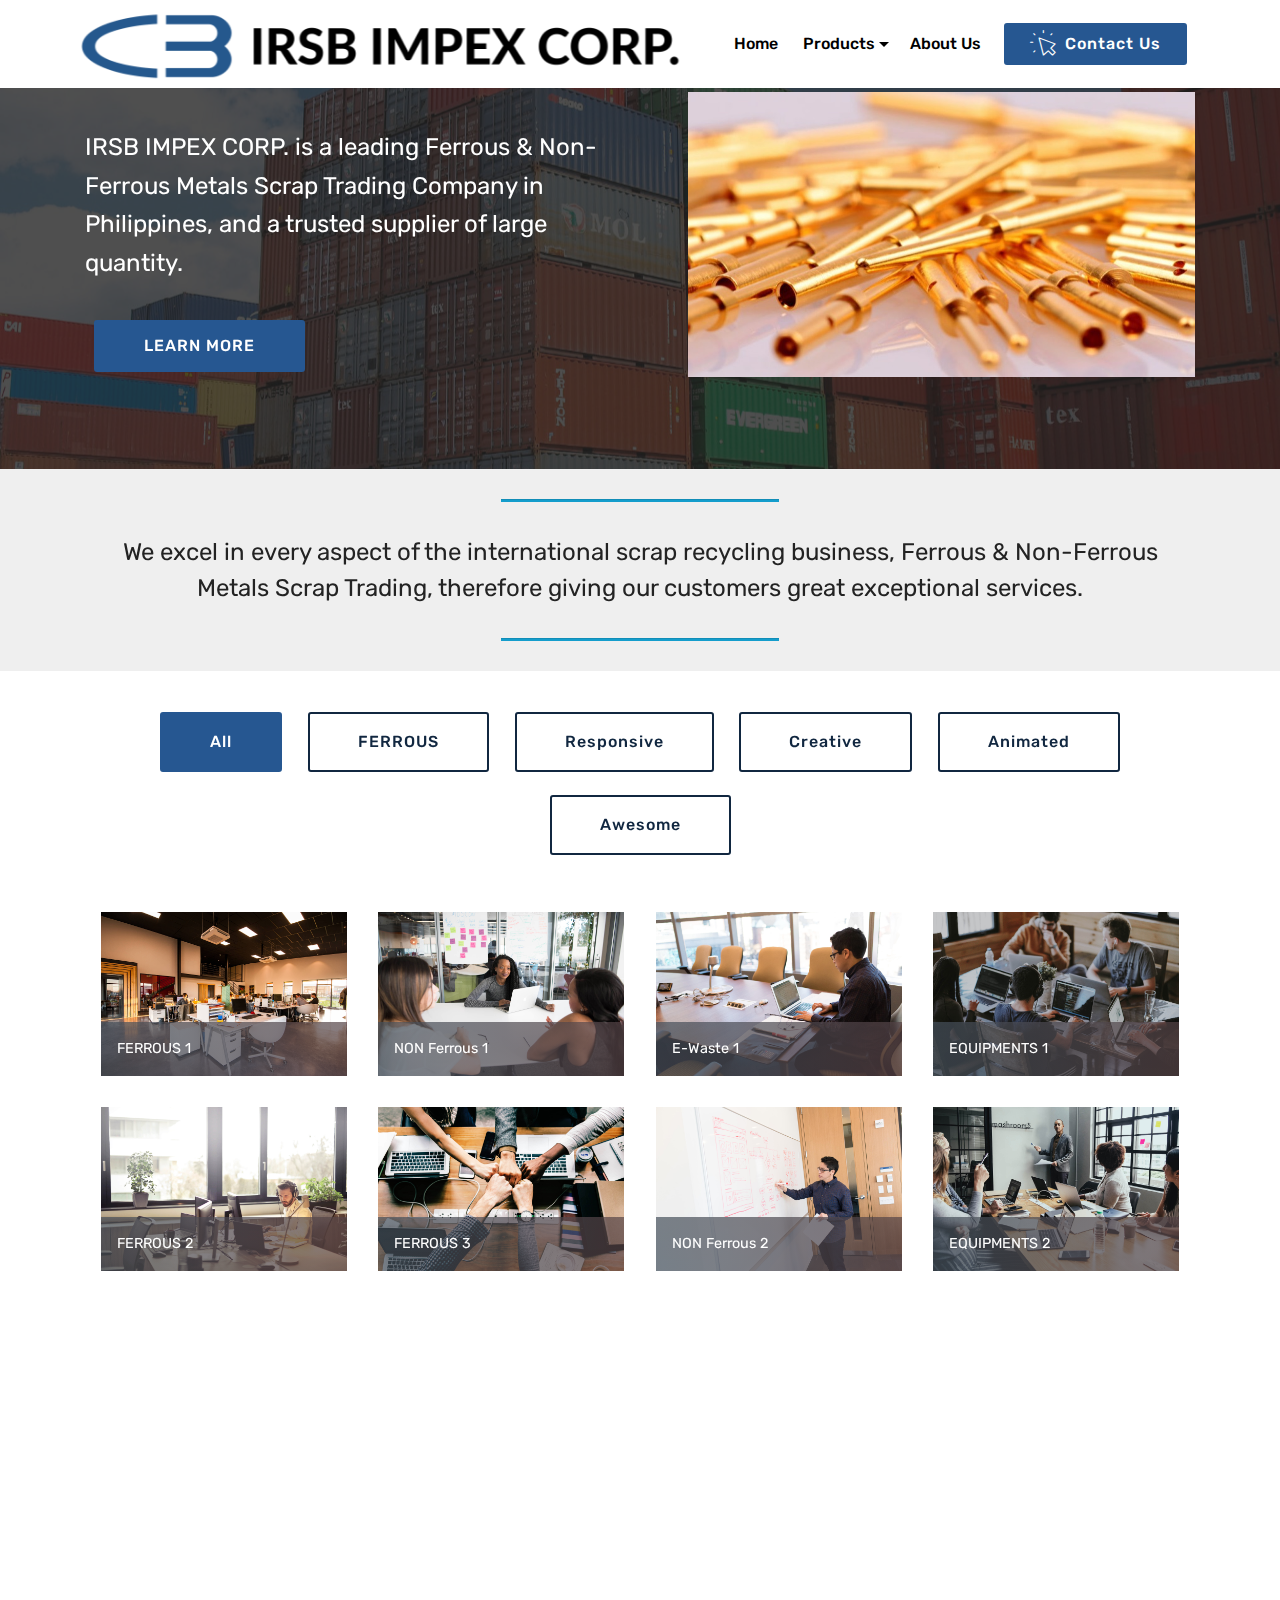
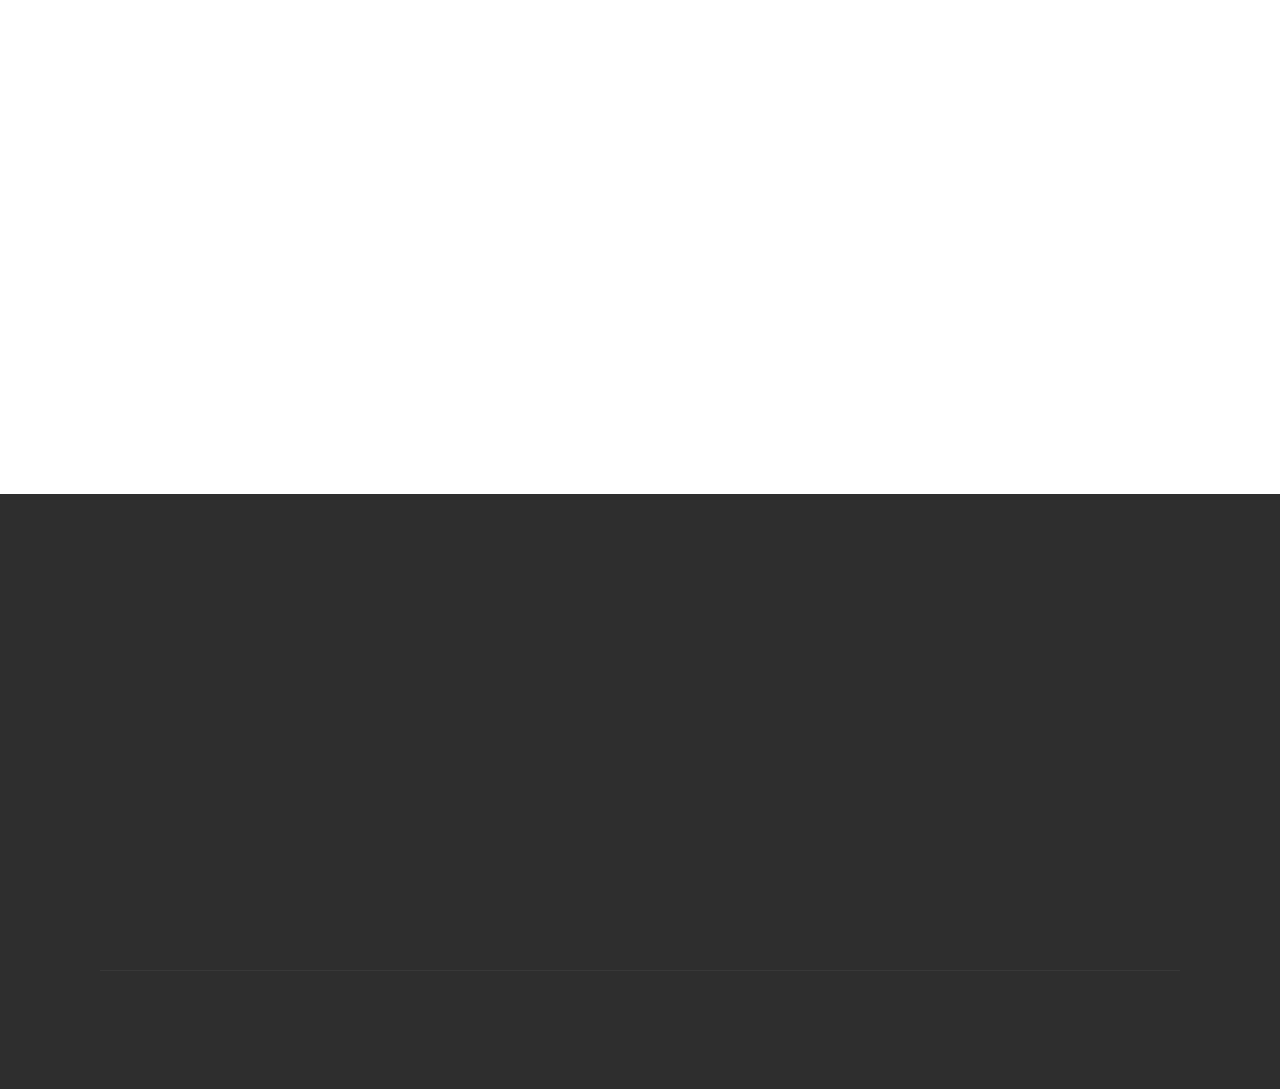
<file: index.html>
<!DOCTYPE html>
<html  >
<head>
  <!-- Site made by Pragaash from https://icando.website -->
  <meta charset="UTF-8">
  <meta http-equiv="X-UA-Compatible" content="IE=edge">
  <meta name="generator" content="Mobirise v4.11.2, mobirise.com">
  <meta name="viewport" content="width=device-width, initial-scale=1, minimum-scale=1">
  <link rel="shortcut icon" href="assets/images/logo-01-128x128.png" type="image/x-icon">
  <meta name="description" content="">
  
  <title>Home</title>
  <link rel="stylesheet" href="assets/web/assets/mobirise-icons/mobirise-icons.css">
  <link rel="stylesheet" href="assets/bootstrap/css/bootstrap.min.css">
  <link rel="stylesheet" href="assets/bootstrap/css/bootstrap-grid.min.css">
  <link rel="stylesheet" href="assets/bootstrap/css/bootstrap-reboot.min.css">
  <link rel="stylesheet" href="assets/socicon/css/styles.css">
  <link rel="stylesheet" href="assets/animatecss/animate.min.css">
  <link rel="stylesheet" href="assets/tether/tether.min.css">
  <link rel="stylesheet" href="assets/dropdown/css/style.css">
  <link rel="stylesheet" href="assets/theme/css/style.css">
  <link rel="stylesheet" href="assets/gallery/style.css">
  <link rel="preload" as="style" href="assets/mobirise/css/mbr-additional.css"><link rel="stylesheet" href="assets/mobirise/css/mbr-additional.css" type="text/css">
  
  
  
</head>
<body>
  <section class="menu cid-rR1WPq8Bfk" once="menu" id="menu2-4">

    

    <nav class="navbar navbar-expand beta-menu navbar-dropdown align-items-center navbar-fixed-top navbar-toggleable-sm">
        <button class="navbar-toggler navbar-toggler-right" type="button" data-toggle="collapse" data-target="#navbarSupportedContent" aria-controls="navbarSupportedContent" aria-expanded="false" aria-label="Toggle navigation">
            <div class="hamburger">
                <span></span>
                <span></span>
                <span></span>
                <span></span>
            </div>
        </button>
        <div class="menu-logo">
            <div class="navbar-brand">
                <span class="navbar-logo">
                    <a href="index.html">
                        <img src="assets/images/logo-3-708x708.png" alt="IRSB logo" title="logo" style="height: 4.5rem;">
                    </a>
                </span>
                
            </div>
        </div>
        <div class="collapse navbar-collapse" id="navbarSupportedContent">
            <ul class="navbar-nav nav-dropdown" data-app-modern-menu="true"><li class="nav-item">
                    <a class="nav-link link text-black display-4" href="index.html">Home<br></a>
                </li><li class="nav-item dropdown">
                    <a class="nav-link link text-black dropdown-toggle display-4" href="https://icando.website" data-toggle="dropdown-submenu" aria-expanded="false">&nbsp;Products</a><div class="dropdown-menu"><a class="text-black dropdown-item display-4" href="page2.html">NON-FERROUS</a><a class="text-black dropdown-item display-4" href="page1.html">FERROUS</a><a class="text-black dropdown-item display-4" href="IRSB-Equipments.html"><p>EQUIPMENTS</p></a><a class="text-black dropdown-item display-4" href="Electronic-Waste.html">ELECTRONIC WASTE</a><a class="text-black dropdown-item display-4" href="Silicone-Scrap.html" aria-expanded="false">SILICONE SCRAP</a><a class="text-black dropdown-item display-4" href="PRECIOUS-METALS.html" aria-expanded="false">PRECIOUS METALS</a><a class="text-black dropdown-item display-4" href="page9.html" aria-expanded="false">USED INDUSTRIAL ITEMS</a><a class="text-black dropdown-item display-4" href="page10.html" aria-expanded="false">CONSTRUCTION METERIALS</a><a class="text-black dropdown-item display-4" href="page8.html" aria-expanded="false">SPECIAL ALLOY SCRAP<br></a></div>
                </li><li class="nav-item"><a class="nav-link link text-black display-4" href="page5.html" aria-expanded="false">About Us</a></li></ul>
            <div class="navbar-buttons mbr-section-btn"><a class="btn btn-sm btn-primary display-4" href="mailto:office@on-bits.com"><span class="mbri-cursor-click mbr-iconfont mbr-iconfont-btn"></span>
                    Contact Us</a></div>
        </div>
    </nav>
</section>

<section class="engine"><a href="https://icando.website">Pragaash</a></section>
<section class="header3 cid-rQRe6zNAQg mbr-parallax-background" id="header3-2">

    

    <div class="mbr-overlay" style="opacity: 0.8; background-color: rgb(35, 35, 35);">
    </div>

    <div class="container">
        <div class="media-container-row">
            <div class="mbr-figure" style="width: 100%;">
                <img src="assets/images/mbr-1014x677.jpeg" alt="Mobirise" title="">
            </div>

            <div class="media-content">
                
                
                <div class="mbr-section-text mbr-white pb-3 ">
                    <p class="mbr-text mbr-fonts-style display-5"><br>IRSB IMPEX CORP. is a leading Ferrous &amp; Non-Ferrous Metals Scrap Trading Company in Philippines, and a trusted supplier of large quantity.<br></p>
                </div>
                <div class="mbr-section-btn"><a class="btn btn-md btn-primary display-4" href="https://icando.website">LEARN MORE</a></div>
            </div>
        </div>
    </div>

</section>

<section class="mbr-section article content9 cid-rR291w8sBE" id="content9-8">
    
     

    <div class="container">
        <div class="inner-container" style="width: 100%;">
            <hr class="line" style="width: 25%;">
            <div class="section-text align-center mbr-fonts-style display-5">We excel in every aspect of the international scrap recycling business, Ferrous &amp; Non-Ferrous Metals Scrap Trading, therefore giving our customers great exceptional services.</div>
            <hr class="line" style="width: 25%;">
        </div>
        </div>
</section>

<section class="mbr-gallery mbr-slider-carousel cid-rR26zr9xdZ" id="gallery2-7">

    

    <div class="container">
        <div><!-- Filter --><div class="mbr-gallery-filter container gallery-filter-active"><ul buttons="0"><li class="mbr-gallery-filter-all"><a class="btn btn-md btn-primary-outline active display-7" href="">All</a></li></ul></div><!-- Gallery --><div class="mbr-gallery-row"><div class="mbr-gallery-layout-default"><div><div><div class="mbr-gallery-item mbr-gallery-item--p2" data-video-url="false" data-tags="FERROUS"><div href="#lb-gallery2-7" data-slide-to="0" data-toggle="modal"><img src="assets/images/background1.jpg" alt="" title=""><span class="icon-focus"></span><span class="mbr-gallery-title mbr-fonts-style display-7">FERROUS 1</span></div></div><div class="mbr-gallery-item mbr-gallery-item--p2" data-video-url="false" data-tags="Responsive"><div href="#lb-gallery2-7" data-slide-to="1" data-toggle="modal"><img src="assets/images/background2.jpg" alt="" title=""><span class="icon-focus"></span><span class="mbr-gallery-title mbr-fonts-style display-7">NON Ferrous 1</span></div></div><div class="mbr-gallery-item mbr-gallery-item--p2" data-video-url="false" data-tags="Creative"><div href="#lb-gallery2-7" data-slide-to="2" data-toggle="modal"><img src="assets/images/background3.jpg" alt="" title=""><span class="icon-focus"></span><span class="mbr-gallery-title mbr-fonts-style display-7">E-Waste 1<br></span></div></div><div class="mbr-gallery-item mbr-gallery-item--p2" data-video-url="false" data-tags="Animated"><div href="#lb-gallery2-7" data-slide-to="3" data-toggle="modal"><img src="assets/images/background4.jpg" alt="" title=""><span class="icon-focus"></span><span class="mbr-gallery-title mbr-fonts-style display-7">EQUIPMENTS 1</span></div></div><div class="mbr-gallery-item mbr-gallery-item--p2" data-video-url="false" data-tags="Awesome"><div href="#lb-gallery2-7" data-slide-to="4" data-toggle="modal"><img src="assets/images/background5.jpg" alt="" title=""><span class="icon-focus"></span><span class="mbr-gallery-title mbr-fonts-style display-7">FERROUS 2</span></div></div><div class="mbr-gallery-item mbr-gallery-item--p2" data-video-url="false" data-tags="Awesome"><div href="#lb-gallery2-7" data-slide-to="5" data-toggle="modal"><img src="assets/images/background6.jpg" alt="" title=""><span class="icon-focus"></span><span class="mbr-gallery-title mbr-fonts-style display-7">FERROUS 3</span></div></div><div class="mbr-gallery-item mbr-gallery-item--p2" data-video-url="false" data-tags="Responsive"><div href="#lb-gallery2-7" data-slide-to="6" data-toggle="modal"><img src="assets/images/background7.jpg" alt="" title=""><span class="icon-focus"></span><span class="mbr-gallery-title mbr-fonts-style display-7">NON Ferrous 2</span></div></div><div class="mbr-gallery-item mbr-gallery-item--p2" data-video-url="false" data-tags="Animated"><div href="#lb-gallery2-7" data-slide-to="7" data-toggle="modal"><img src="assets/images/background8.jpg" alt="" title=""><span class="icon-focus"></span><span class="mbr-gallery-title mbr-fonts-style display-7">EQUIPMENTS 2</span></div></div></div></div><div class="clearfix"></div></div></div><!-- Lightbox --><div data-app-prevent-settings="" class="mbr-slider modal fade carousel slide" tabindex="-1" data-keyboard="true" data-interval="false" id="lb-gallery2-7"><div class="modal-dialog"><div class="modal-content"><div class="modal-body"><div class="carousel-inner"><div class="carousel-item active"><img src="assets/images/background1.jpg" alt="" title=""></div><div class="carousel-item"><img src="assets/images/background2.jpg" alt="" title=""></div><div class="carousel-item"><img src="assets/images/background3.jpg" alt="" title=""></div><div class="carousel-item"><img src="assets/images/background4.jpg" alt="" title=""></div><div class="carousel-item"><img src="assets/images/background5.jpg" alt="" title=""></div><div class="carousel-item"><img src="assets/images/background6.jpg" alt="" title=""></div><div class="carousel-item"><img src="assets/images/background7.jpg" alt="" title=""></div><div class="carousel-item"><img src="assets/images/background8.jpg" alt="" title=""></div></div><a class="carousel-control carousel-control-prev" role="button" data-slide="prev" href="#lb-gallery2-7"><span class="mbri-left mbr-iconfont" aria-hidden="true"></span><span class="sr-only">Previous</span></a><a class="carousel-control carousel-control-next" role="button" data-slide="next" href="#lb-gallery2-7"><span class="mbri-right mbr-iconfont" aria-hidden="true"></span><span class="sr-only">Next</span></a><a class="close" href="#" role="button" data-dismiss="modal"><span class="sr-only">Close</span></a></div></div></div></div></div>
    </div>

</section>

<section class="counters6 counters cid-rR3Yvq9T5q" id="counters6-f">

    

    

    <div class="container pt-4 mt-2">
        <h2 class="mbr-section-title pb-3 align-center mbr-fonts-style display-2">Why Choose Us</h2>
        <h3 class="mbr-section-subtitle pb-5 align-center mbr-fonts-style display-5">
            IRSB IMPEX CORP.</h3>
        <div>
                <div class="cards-container">
                    <div class="card col-12 col-md-6 col-lg-4 pb-md-4">
                        <div class="panel-item align-center">
                            <div class="card-img pb-3">
                                <h3 class="img-text mbr-fonts-style display-1">01.</h3>
                            </div>
                            <div class="card-text">
                                <h4 class="mbr-content-title mbr-bold mbr-fonts-style display-7">We Are Professional</h4>
                                <p class="mbr-content-text mbr-fonts-style display-7">
                                    Our team has over a decade of experience<br>in all areas&nbsp;of the Scrap Metal business.<br>Over the years we have built a hand full of &nbsp;loyal clients in this line of business.<br></p>
                            </div>
                        </div>
                    </div>
                    <div class="card col-12 col-md-6 col-lg-4 pb-md-4">
                        <div class="panel-item align-center">
                            <div class="card-img pb-3">
                                <h3 class="img-text mbr-fonts-style display-1">02.</h3>
                            </div>
                            <div class="card-text">
                                <h4 class="mbr-content-title mbr-bold mbr-fonts-style display-7">We Are Always Improving</h4>
                                <p class="mbr-content-text mbr-fonts-style display-7">Our dedicated operations and logistics team will partner with you to facilitate scrap trading and provide prompt, efficient transportation solutions. We offer fair, convenient payment for every pound of ferrous and nonferrous metal. Our dedicated and knowledgeable staff works with you to maximize the value of your scrap.</p>
                            </div>
                        </div>
                    </div>
                    <div class="card col-12 col-md-6 col-lg-4 last-child">
                        <div class="panel-item align-center">
                            <div class="card-img pb-3">
                                <h3 class="img-text mbr-fonts-style display-1">03.</h3>
                            </div>
                            <div class="card-text">
                                <h4 class="mbr-content-title mbr-bold mbr-fonts-style display-7">We Are Accountable</h4>
                                <p class="mbr-content-text mbr-fonts-style display-7">
                                        Your business is in good hands with IRSB IMPEX CORP, a proud participant in the communities where we operate and with a proven commitment to best practices. We've designed our processes and monitor all activities with a commitment to process efficiency and personal safety. Environmental stewardship is embedded in each of our programs as we adhere to stringent environmental standards that meet or exceed regulatory requirements.</p>
                            </div>
                        </div>
                    </div>
                    
                </div>
            </div>
    </div>
</section>

<section class="cid-rR3VKfUkd5" id="footer2-c">

    

    

    <div class="container">
        <div class="media-container-row content mbr-white">
            <div class="col-12 col-md-3 mbr-fonts-style display-7">
                <p class="mbr-text">
                    <strong>Address</strong>
                    <br>
                    <br>No. 2946 Pasong Tirad cor. Davila St., Brgy. La Paz, Makati City, Phils. 1204<br>
                    <br>
                    <br><strong>Contacts</strong>
                    <br>
                    <br>Email: office@irsbimpex.com
                    <br>Phone: +632.8993694
                    <br>Phone: +632.8958028
                </p>
            </div>
            <div class="col-12 col-md-3 mbr-fonts-style display-7">
                <p class="mbr-text">
                    <strong>Links</strong>
                    <br>
                    <br><a href="page3.html">E-WASTE</a><br><a href="page1.html">FERROUS</a><br><a href="page2.html">NON-FERROUS</a><br><a href="page4.html">EQUIPMENTS</a><br><br></p>
            </div>
            <div class="col-12 col-md-6">
                <div class="google-map"><iframe frameborder="0" style="border:0" src="https://www.google.com/maps/embed?pb=!1m18!1m12!1m3!1d3861.5265308866074!2d121.00963731431574!3d14.569046989822525!2m3!1f0!2f0!3f0!3m2!1i1024!2i768!4f13.1!3m3!1m2!1s0x3397c9a1ec6004bf%3A0x8907a52bf879180b!2sOn-bits%20Metal%20%26%20Scrap%20Corporation.!5e0!3m2!1sen!2smy!4v1583208226718!5m2!1sen!2smy" allowfullscreen=""></iframe></div>
            </div>
        </div>
        <div class="footer-lower">
            <div class="media-container-row">
                <div class="col-sm-12">
                    <hr>
                </div>
            </div>
            <div class="media-container-row mbr-white">
                <div class="col-sm-6 copyright">
                    <p class="mbr-text mbr-fonts-style display-7">
                        © Copyright 2020 VPS Tech &amp; Resources - All Rights Reserved
                    </p>
                </div>
                <div class="col-md-6">
                    
                </div>
            </div>
        </div>
    </div>
</section>


  <script src="assets/web/assets/jquery/jquery.min.js"></script>
  <script src="assets/popper/popper.min.js"></script>
  <script src="assets/bootstrap/js/bootstrap.min.js"></script>
  <script src="assets/smoothscroll/smooth-scroll.js"></script>
  <script src="assets/parallax/jarallax.min.js"></script>
  <script src="assets/viewportchecker/jquery.viewportchecker.js"></script>
  <script src="assets/tether/tether.min.js"></script>
  <script src="assets/touchswipe/jquery.touch-swipe.min.js"></script>
  <script src="assets/masonry/masonry.pkgd.min.js"></script>
  <script src="assets/imagesloaded/imagesloaded.pkgd.min.js"></script>
  <script src="assets/bootstrapcarouselswipe/bootstrap-carousel-swipe.js"></script>
  <script src="assets/vimeoplayer/jquery.mb.vimeo_player.js"></script>
  <script src="assets/dropdown/js/nav-dropdown.js"></script>
  <script src="assets/dropdown/js/navbar-dropdown.js"></script>
  <script src="assets/theme/js/script.js"></script>
  <script src="assets/gallery/player.min.js"></script>
  <script src="assets/gallery/script.js"></script>
  <script src="assets/slidervideo/script.js"></script>
  
  
 <div id="scrollToTop" class="scrollToTop mbr-arrow-up"><a style="text-align: center;"><i class="mbr-arrow-up-icon mbr-arrow-up-icon-cm cm-icon cm-icon-smallarrow-up"></i></a></div>
    <input name="animation" type="hidden">
  </body>
</html>
</file>
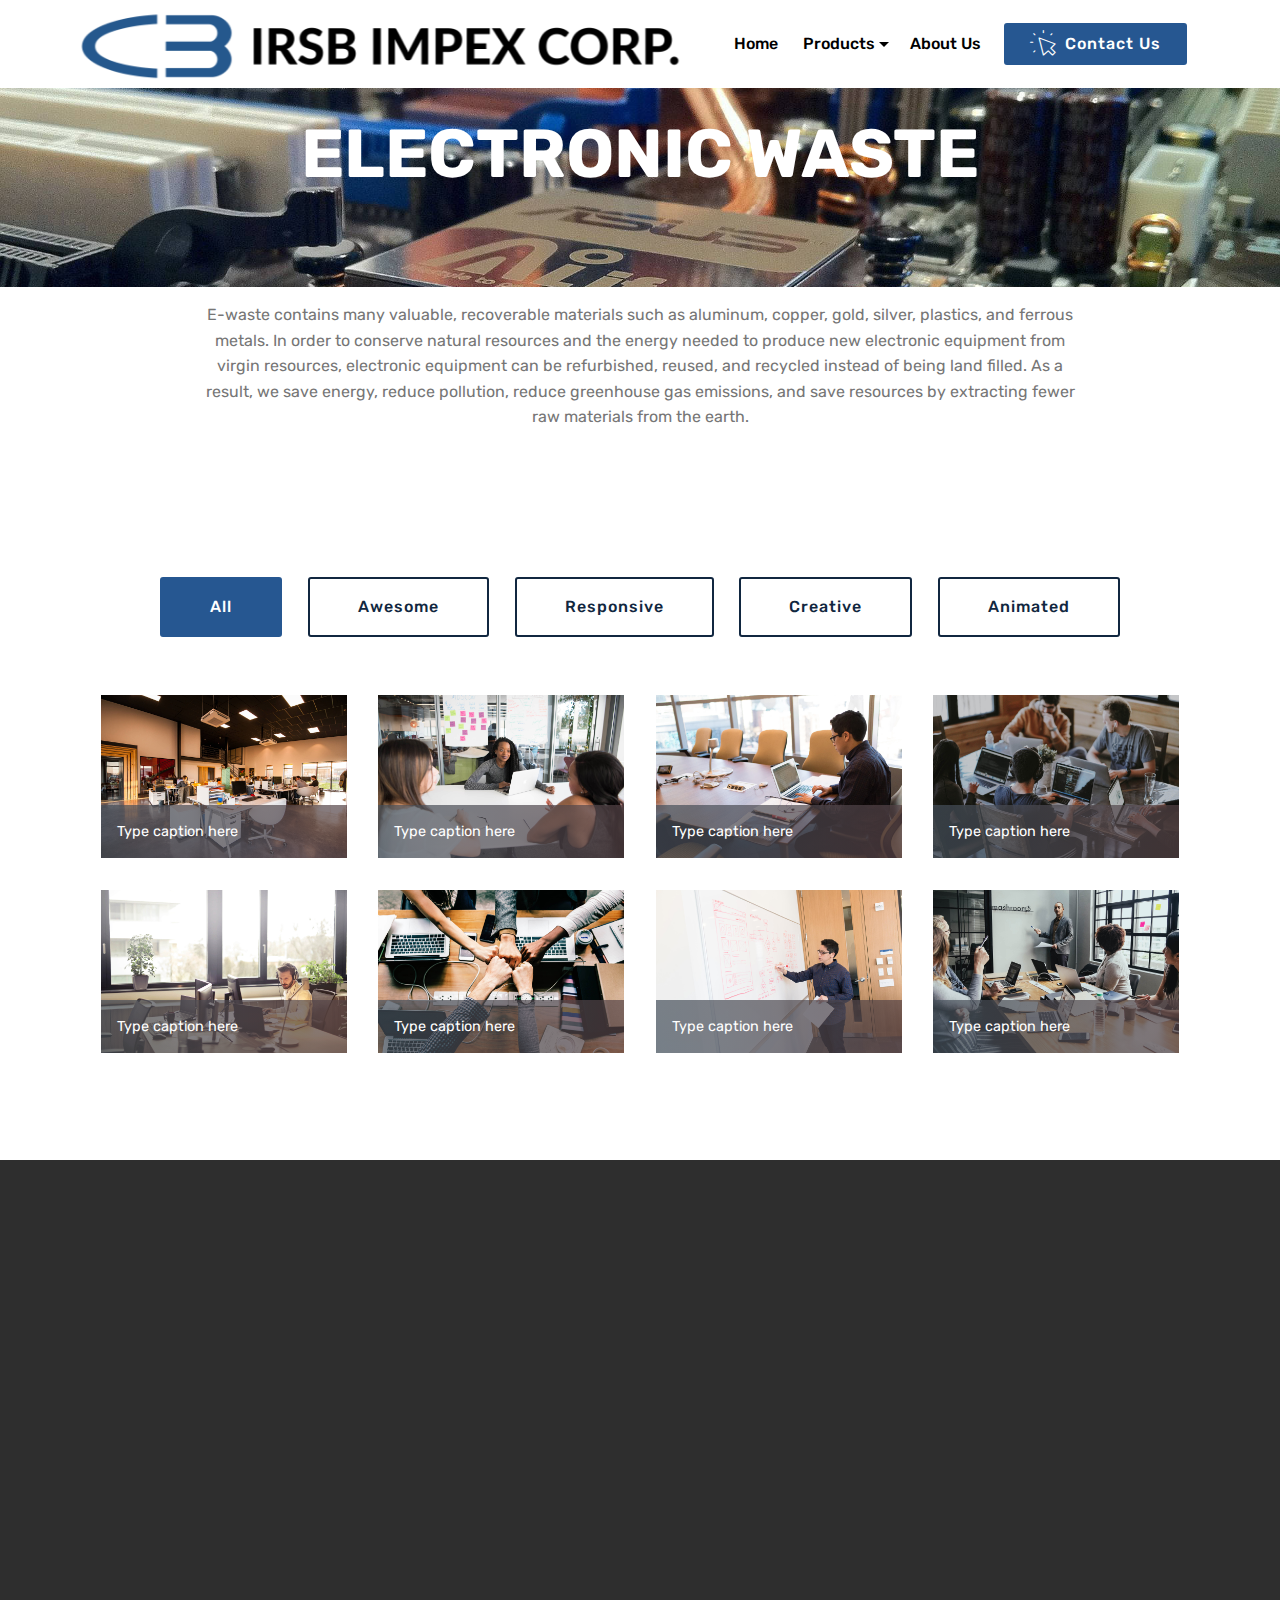
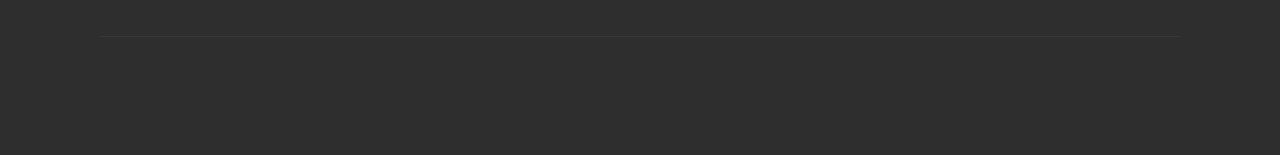
<file: Electronic-Waste.html>
<!DOCTYPE html>
<html  >
<head>
  <!-- Site made by Pragaash from https://icando.website -->
  <meta charset="UTF-8">
  <meta http-equiv="X-UA-Compatible" content="IE=edge">
  <meta name="generator" content="Mobirise v4.11.2, mobirise.com">
  <meta name="viewport" content="width=device-width, initial-scale=1, minimum-scale=1">
  <link rel="shortcut icon" href="assets/images/logo-01-128x128.png" type="image/x-icon">
  <meta name="description" content="Website Generator Description">
  
  <title>Electronic Waste</title>
  <link rel="stylesheet" href="assets/web/assets/mobirise-icons/mobirise-icons.css">
  <link rel="stylesheet" href="assets/bootstrap/css/bootstrap.min.css">
  <link rel="stylesheet" href="assets/bootstrap/css/bootstrap-grid.min.css">
  <link rel="stylesheet" href="assets/bootstrap/css/bootstrap-reboot.min.css">
  <link rel="stylesheet" href="assets/socicon/css/styles.css">
  <link rel="stylesheet" href="assets/dropdown/css/style.css">
  <link rel="stylesheet" href="assets/animatecss/animate.min.css">
  <link rel="stylesheet" href="assets/tether/tether.min.css">
  <link rel="stylesheet" href="assets/theme/css/style.css">
  <link rel="stylesheet" href="assets/gallery/style.css">
  <link rel="preload" as="style" href="assets/mobirise/css/mbr-additional.css"><link rel="stylesheet" href="assets/mobirise/css/mbr-additional.css" type="text/css">
  
  
  
</head>
<body>
  <section class="menu cid-rR47o2pA5B" once="menu" id="menu2-q">

    

    <nav class="navbar navbar-expand beta-menu navbar-dropdown align-items-center navbar-fixed-top navbar-toggleable-sm">
        <button class="navbar-toggler navbar-toggler-right" type="button" data-toggle="collapse" data-target="#navbarSupportedContent" aria-controls="navbarSupportedContent" aria-expanded="false" aria-label="Toggle navigation">
            <div class="hamburger">
                <span></span>
                <span></span>
                <span></span>
                <span></span>
            </div>
        </button>
        <div class="menu-logo">
            <div class="navbar-brand">
                <span class="navbar-logo">
                    <a href="index.html">
                        <img src="assets/images/logo-3-708x708.png" alt="IRSB logo" title="logo" style="height: 4.5rem;">
                    </a>
                </span>
                
            </div>
        </div>
        <div class="collapse navbar-collapse" id="navbarSupportedContent">
            <ul class="navbar-nav nav-dropdown" data-app-modern-menu="true"><li class="nav-item">
                    <a class="nav-link link text-black display-4" href="index.html">Home<br></a>
                </li><li class="nav-item dropdown">
                    <a class="nav-link link text-black dropdown-toggle display-4" href="https://icando.website" data-toggle="dropdown-submenu" aria-expanded="false">&nbsp;Products</a><div class="dropdown-menu"><a class="text-black dropdown-item display-4" href="page2.html">NON-FERROUS</a><a class="text-black dropdown-item display-4" href="page1.html">FERROUS</a><a class="text-black dropdown-item display-4" href="IRSB-Equipments.html"><p>EQUIPMENTS</p></a><a class="text-black dropdown-item display-4" href="Electronic-Waste.html">ELECTRONIC WASTE</a><a class="text-black dropdown-item display-4" href="Silicone-Scrap.html" aria-expanded="false">SILICONE SCRAP</a><a class="text-black dropdown-item display-4" href="PRECIOUS-METALS.html" aria-expanded="false">PRECIOUS METALS</a><a class="text-black dropdown-item display-4" href="page9.html" aria-expanded="false">USED INDUSTRIAL ITEMS</a><a class="text-black dropdown-item display-4" href="page10.html" aria-expanded="false">CONSTRUCTION METERIALS</a><a class="text-black dropdown-item display-4" href="page8.html" aria-expanded="false">SPECIAL ALLOY SCRAP<br></a></div>
                </li><li class="nav-item"><a class="nav-link link text-black display-4" href="page5.html" aria-expanded="false">About Us</a></li></ul>
            <div class="navbar-buttons mbr-section-btn"><a class="btn btn-sm btn-primary display-4" href="mailto:office@on-bits.com"><span class="mbri-cursor-click mbr-iconfont mbr-iconfont-btn"></span>
                    Contact Us</a></div>
        </div>
    </nav>
</section>

<section class="engine"><a href="https://icando.webisite">site design templates</a></section>
<section class="mbr-section content5 cid-rR47o3usbw mbr-parallax-background" id="content5-r">

    

    

    <div class="container">
        <div class="media-container-row">
            <div class="title col-12 col-md-8">
                <h2 class="align-center mbr-bold mbr-white pb-3 mbr-fonts-style display-1">ELECTRONIC WASTE</h2>
                
                
                
            </div>
        </div>
    </div>
</section>

<section class="mbr-section article content1 cid-s9dCaGme4b" id="content1-1x">
    
     

    <div class="container">
        <div class="media-container-row">
            <div class="mbr-text col-12 mbr-fonts-style display-7 col-md-10"><p>E-waste contains many valuable, recoverable materials such as aluminum, copper, gold, silver, plastics, and ferrous metals. In order to conserve natural resources and the energy needed to produce new electronic equipment from virgin resources, electronic equipment can be refurbished, reused, and recycled instead of being land filled. As a result, we save energy, reduce pollution, reduce greenhouse gas&nbsp;<span style="font-size: 1rem;">emissions, and save resources by extracting fewer raw materials from the earth.</span></p></div>
        </div>
    </div>
</section>

<section class="mbr-gallery mbr-slider-carousel cid-rR47o4iCgE" id="gallery2-s">

    

    <div class="container">
        <div><!-- Filter --><div class="mbr-gallery-filter container gallery-filter-active"><ul buttons="0"><li class="mbr-gallery-filter-all"><a class="btn btn-md btn-primary-outline active display-7" href="">All</a></li></ul></div><!-- Gallery --><div class="mbr-gallery-row"><div class="mbr-gallery-layout-default"><div><div><div class="mbr-gallery-item mbr-gallery-item--p2" data-video-url="false" data-tags="Awesome"><div href="#lb-gallery2-s" data-slide-to="0" data-toggle="modal"><img src="assets/images/background1.jpg" alt="" title=""><span class="icon-focus"></span><span class="mbr-gallery-title mbr-fonts-style display-7">Type caption here</span></div></div><div class="mbr-gallery-item mbr-gallery-item--p2" data-video-url="false" data-tags="Responsive"><div href="#lb-gallery2-s" data-slide-to="1" data-toggle="modal"><img src="assets/images/background2.jpg" alt="" title=""><span class="icon-focus"></span><span class="mbr-gallery-title mbr-fonts-style display-7">Type caption here</span></div></div><div class="mbr-gallery-item mbr-gallery-item--p2" data-video-url="false" data-tags="Creative"><div href="#lb-gallery2-s" data-slide-to="2" data-toggle="modal"><img src="assets/images/background3.jpg" alt="" title=""><span class="icon-focus"></span><span class="mbr-gallery-title mbr-fonts-style display-7">Type caption here</span></div></div><div class="mbr-gallery-item mbr-gallery-item--p2" data-video-url="false" data-tags="Animated"><div href="#lb-gallery2-s" data-slide-to="3" data-toggle="modal"><img src="assets/images/background4.jpg" alt="" title=""><span class="icon-focus"></span><span class="mbr-gallery-title mbr-fonts-style display-7">Type caption here</span></div></div><div class="mbr-gallery-item mbr-gallery-item--p2" data-video-url="false" data-tags="Awesome"><div href="#lb-gallery2-s" data-slide-to="4" data-toggle="modal"><img src="assets/images/background5.jpg" alt="" title=""><span class="icon-focus"></span><span class="mbr-gallery-title mbr-fonts-style display-7">Type caption here</span></div></div><div class="mbr-gallery-item mbr-gallery-item--p2" data-video-url="false" data-tags="Awesome"><div href="#lb-gallery2-s" data-slide-to="5" data-toggle="modal"><img src="assets/images/background6.jpg" alt="" title=""><span class="icon-focus"></span><span class="mbr-gallery-title mbr-fonts-style display-7">Type caption here</span></div></div><div class="mbr-gallery-item mbr-gallery-item--p2" data-video-url="false" data-tags="Responsive"><div href="#lb-gallery2-s" data-slide-to="6" data-toggle="modal"><img src="assets/images/background7.jpg" alt="" title=""><span class="icon-focus"></span><span class="mbr-gallery-title mbr-fonts-style display-7">Type caption here</span></div></div><div class="mbr-gallery-item mbr-gallery-item--p2" data-video-url="false" data-tags="Animated"><div href="#lb-gallery2-s" data-slide-to="7" data-toggle="modal"><img src="assets/images/background8.jpg" alt="" title=""><span class="icon-focus"></span><span class="mbr-gallery-title mbr-fonts-style display-7">Type caption here</span></div></div></div></div><div class="clearfix"></div></div></div><!-- Lightbox --><div data-app-prevent-settings="" class="mbr-slider modal fade carousel slide" tabindex="-1" data-keyboard="true" data-interval="false" id="lb-gallery2-s"><div class="modal-dialog"><div class="modal-content"><div class="modal-body"><div class="carousel-inner"><div class="carousel-item active"><img src="assets/images/background1.jpg" alt="" title=""></div><div class="carousel-item"><img src="assets/images/background2.jpg" alt="" title=""></div><div class="carousel-item"><img src="assets/images/background3.jpg" alt="" title=""></div><div class="carousel-item"><img src="assets/images/background4.jpg" alt="" title=""></div><div class="carousel-item"><img src="assets/images/background5.jpg" alt="" title=""></div><div class="carousel-item"><img src="assets/images/background6.jpg" alt="" title=""></div><div class="carousel-item"><img src="assets/images/background7.jpg" alt="" title=""></div><div class="carousel-item"><img src="assets/images/background8.jpg" alt="" title=""></div></div><a class="carousel-control carousel-control-prev" role="button" data-slide="prev" href="#lb-gallery2-s"><span class="mbri-left mbr-iconfont" aria-hidden="true"></span><span class="sr-only">Previous</span></a><a class="carousel-control carousel-control-next" role="button" data-slide="next" href="#lb-gallery2-s"><span class="mbri-right mbr-iconfont" aria-hidden="true"></span><span class="sr-only">Next</span></a><a class="close" href="#" role="button" data-dismiss="modal"><span class="sr-only">Close</span></a></div></div></div></div></div>
    </div>

</section>

<section class="cid-rS8UvQvogG" id="footer2-1e">

    

    

    <div class="container">
        <div class="media-container-row content mbr-white">
            <div class="col-12 col-md-3 mbr-fonts-style display-7">
                <p class="mbr-text">
                    <strong>Address</strong>
                    <br>
                    <br>No. 2946 Pasong Tirad cor. Davila St., Brgy. La Paz, Makati City, Phils. 1204<br>
                    <br>
                    <br><strong>Contacts</strong>
                    <br>
                    <br>Email: office@on-bits.com
                    <br>Phone: +632.8993694
                    <br>Phone: +632.8958028
                </p>
            </div>
            <div class="col-12 col-md-3 mbr-fonts-style display-7">
                <p class="mbr-text">
                    <strong>Links</strong>
                    <br>
                    <br><a href="page3.html">E-WASTE</a><br><a href="page1.html">FERROUS</a><br><a href="page2.html">NON-FERROUS</a><br><a href="page4.html">EQUIPMENTS</a><br><br></p>
            </div>
            <div class="col-12 col-md-6">
                <div class="google-map"><iframe frameborder="0" style="border:0" src="https://www.google.com/maps/embed?pb=!1m18!1m12!1m3!1d3861.5265308866074!2d121.00963731431574!3d14.569046989822525!2m3!1f0!2f0!3f0!3m2!1i1024!2i768!4f13.1!3m3!1m2!1s0x3397c9a1ec6004bf%3A0x8907a52bf879180b!2sOn-bits%20Metal%20%26%20Scrap%20Corporation.!5e0!3m2!1sen!2smy!4v1583208226718!5m2!1sen!2smy" allowfullscreen=""></iframe></div>
            </div>
        </div>
        <div class="footer-lower">
            <div class="media-container-row">
                <div class="col-sm-12">
                    <hr>
                </div>
            </div>
            <div class="media-container-row mbr-white">
                <div class="col-sm-6 copyright">
                    <p class="mbr-text mbr-fonts-style display-7">
                        © Copyright 2020 VPS Tech &amp; Resources - All Rights Reserved
                    </p>
                </div>
                <div class="col-md-6">
                    
                </div>
            </div>
        </div>
    </div>
</section>


  <script src="assets/web/assets/jquery/jquery.min.js"></script>
  <script src="assets/popper/popper.min.js"></script>
  <script src="assets/bootstrap/js/bootstrap.min.js"></script>
  <script src="assets/smoothscroll/smooth-scroll.js"></script>
  <script src="assets/dropdown/js/nav-dropdown.js"></script>
  <script src="assets/dropdown/js/navbar-dropdown.js"></script>
  <script src="assets/touchswipe/jquery.touch-swipe.min.js"></script>
  <script src="assets/tether/tether.min.js"></script>
  <script src="assets/parallax/jarallax.min.js"></script>
  <script src="assets/masonry/masonry.pkgd.min.js"></script>
  <script src="assets/imagesloaded/imagesloaded.pkgd.min.js"></script>
  <script src="assets/bootstrapcarouselswipe/bootstrap-carousel-swipe.js"></script>
  <script src="assets/vimeoplayer/jquery.mb.vimeo_player.js"></script>
  <script src="assets/viewportchecker/jquery.viewportchecker.js"></script>
  <script src="assets/theme/js/script.js"></script>
  <script src="assets/gallery/player.min.js"></script>
  <script src="assets/gallery/script.js"></script>
  <script src="assets/slidervideo/script.js"></script>
  
  
 <div id="scrollToTop" class="scrollToTop mbr-arrow-up"><a style="text-align: center;"><i class="mbr-arrow-up-icon mbr-arrow-up-icon-cm cm-icon cm-icon-smallarrow-up"></i></a></div>
    <input name="animation" type="hidden">
  </body>
</html>
</file>
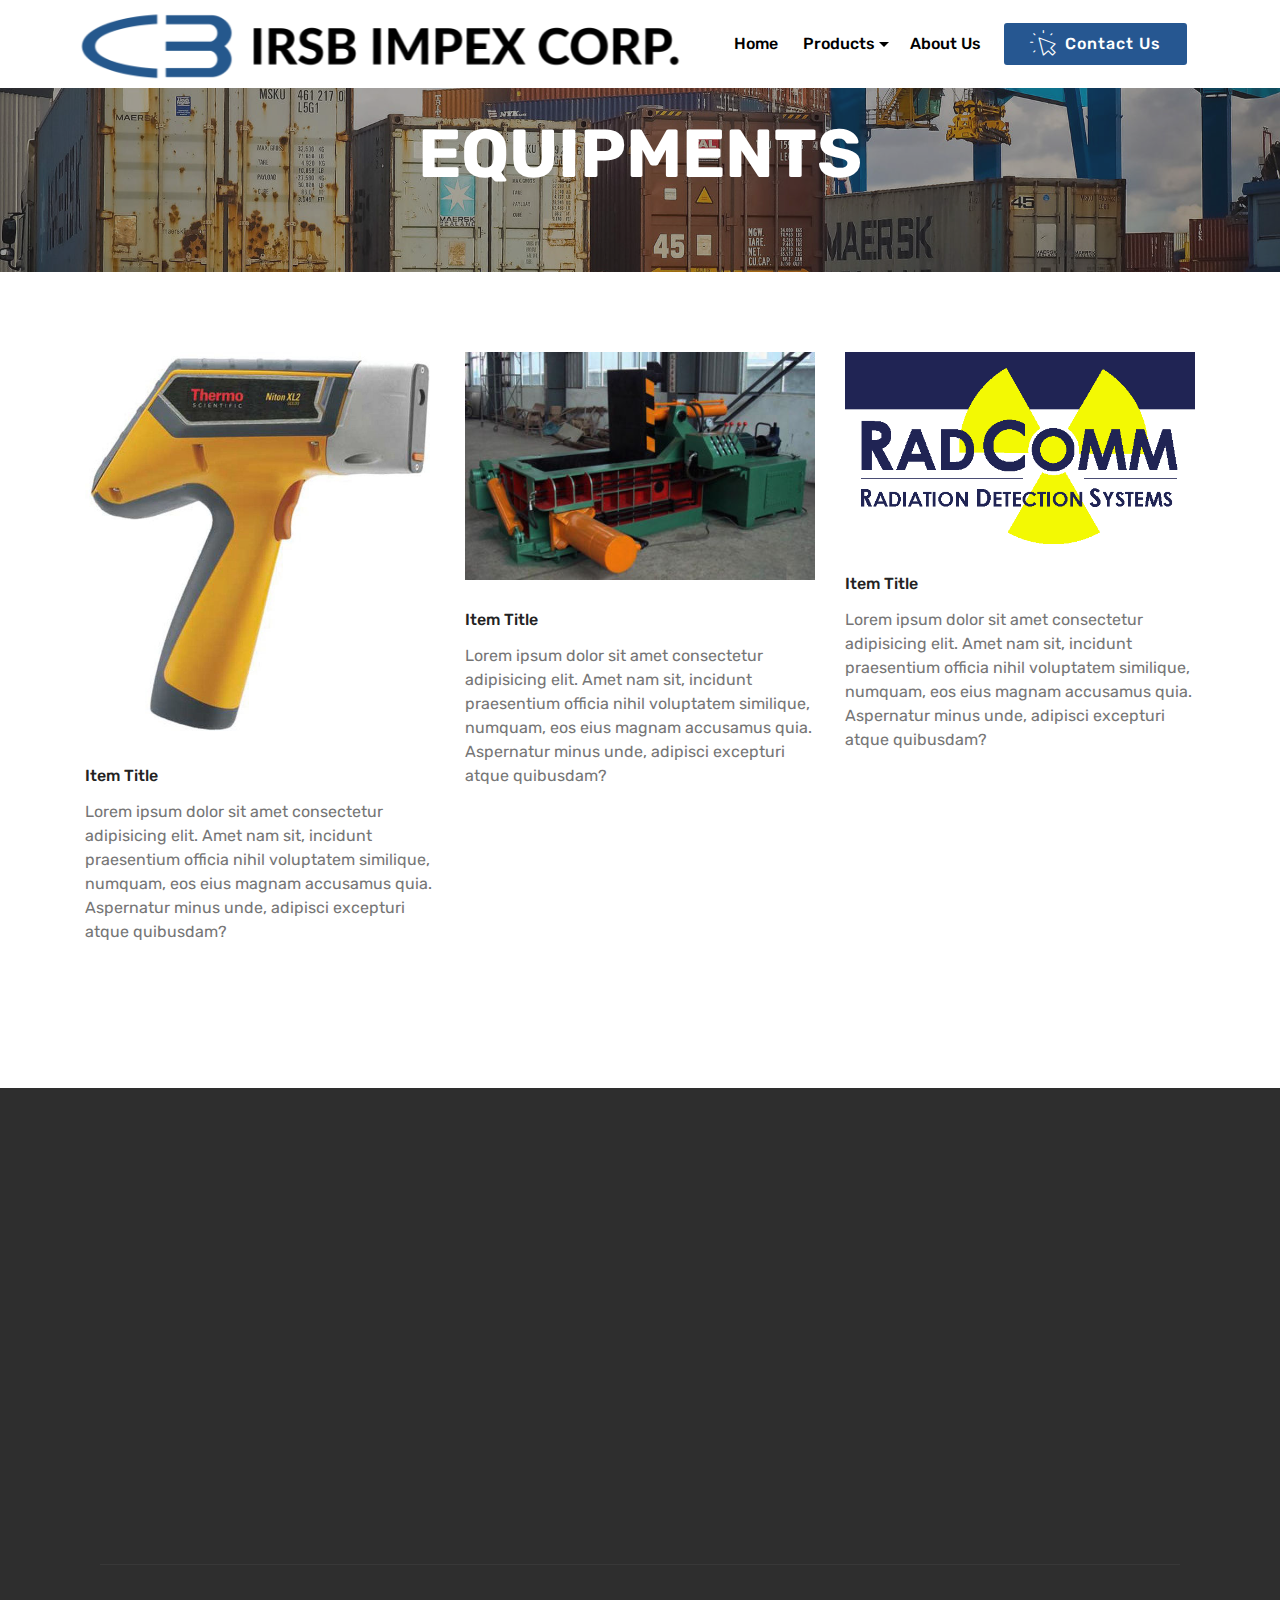
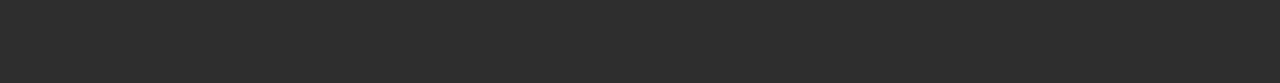
<file: IRSB-Equipments.html>
<!DOCTYPE html>
<html  >
<head>
  <!-- Site made by Pragaash from https://icando.website -->
  <meta charset="UTF-8">
  <meta http-equiv="X-UA-Compatible" content="IE=edge">
  <meta name="generator" content="Mobirise v4.11.2, mobirise.com">
  <meta name="viewport" content="width=device-width, initial-scale=1, minimum-scale=1">
  <link rel="shortcut icon" href="assets/images/logo-01-128x128.png" type="image/x-icon">
  <meta name="description" content="Website Generator Descripti">
  
  <title>IRSB Equipments</title>
  <link rel="stylesheet" href="assets/web/assets/mobirise-icons/mobirise-icons.css">
  <link rel="stylesheet" href="assets/bootstrap/css/bootstrap.min.css">
  <link rel="stylesheet" href="assets/bootstrap/css/bootstrap-grid.min.css">
  <link rel="stylesheet" href="assets/bootstrap/css/bootstrap-reboot.min.css">
  <link rel="stylesheet" href="assets/socicon/css/styles.css">
  <link rel="stylesheet" href="assets/tether/tether.min.css">
  <link rel="stylesheet" href="assets/animatecss/animate.min.css">
  <link rel="stylesheet" href="assets/dropdown/css/style.css">
  <link rel="stylesheet" href="assets/theme/css/style.css">
  <link rel="preload" as="style" href="assets/mobirise/css/mbr-additional.css"><link rel="stylesheet" href="assets/mobirise/css/mbr-additional.css" type="text/css">
  
  
  
</head>
<body>
  <section class="menu cid-rR47r2j0ik" once="menu" id="menu2-u">

    

    <nav class="navbar navbar-expand beta-menu navbar-dropdown align-items-center navbar-fixed-top navbar-toggleable-sm">
        <button class="navbar-toggler navbar-toggler-right" type="button" data-toggle="collapse" data-target="#navbarSupportedContent" aria-controls="navbarSupportedContent" aria-expanded="false" aria-label="Toggle navigation">
            <div class="hamburger">
                <span></span>
                <span></span>
                <span></span>
                <span></span>
            </div>
        </button>
        <div class="menu-logo">
            <div class="navbar-brand">
                <span class="navbar-logo">
                    <a href="index.html">
                        <img src="assets/images/logo-3-708x708.png" alt="IRSB logo" title="logo" style="height: 4.5rem;">
                    </a>
                </span>
                
            </div>
        </div>
        <div class="collapse navbar-collapse" id="navbarSupportedContent">
            <ul class="navbar-nav nav-dropdown" data-app-modern-menu="true"><li class="nav-item">
                    <a class="nav-link link text-black display-4" href="index.html">Home<br></a>
                </li><li class="nav-item dropdown">
                    <a class="nav-link link text-black dropdown-toggle display-4" href="https://icando.website" data-toggle="dropdown-submenu" aria-expanded="false">&nbsp;Products</a><div class="dropdown-menu"><a class="text-black dropdown-item display-4" href="page2.html">NON-FERROUS</a><a class="text-black dropdown-item display-4" href="page1.html">FERROUS</a><a class="text-black dropdown-item display-4" href="IRSB-Equipments.html"><p>EQUIPMENTS</p></a><a class="text-black dropdown-item display-4" href="Electronic-Waste.html">ELECTRONIC WASTE</a><a class="text-black dropdown-item display-4" href="Silicone-Scrap.html" aria-expanded="false">SILICONE SCRAP</a><a class="text-black dropdown-item display-4" href="PRECIOUS-METALS.html" aria-expanded="false">PRECIOUS METALS</a><a class="text-black dropdown-item display-4" href="page9.html" aria-expanded="false">USED INDUSTRIAL ITEMS</a><a class="text-black dropdown-item display-4" href="page10.html" aria-expanded="false">CONSTRUCTION METERIALS</a><a class="text-black dropdown-item display-4" href="page8.html" aria-expanded="false">SPECIAL ALLOY SCRAP<br></a></div>
                </li><li class="nav-item"><a class="nav-link link text-black display-4" href="page5.html" aria-expanded="false">About Us</a></li></ul>
            <div class="navbar-buttons mbr-section-btn"><a class="btn btn-sm btn-primary display-4" href="mailto:office@on-bits.com"><span class="mbri-cursor-click mbr-iconfont mbr-iconfont-btn"></span>
                    Contact Us</a></div>
        </div>
    </nav>
</section>

<section class="engine"><a href="https://icando.website">Pragaash</a></section><section class="mbr-section content5 cid-rR47r4dYKK" id="content5-v">

    

    <div class="mbr-overlay" style="opacity: 0.4; background-color: rgb(35, 35, 35);">
    </div>

    <div class="container">
        <div class="media-container-row">
            <div class="title col-12 col-md-8">
                <h2 class="align-center mbr-bold mbr-white pb-3 mbr-fonts-style display-1">EQUIPMENTS</h2>
                
                
                
            </div>
        </div>
    </div>
</section>

<section class="features19 cid-rS8VatwjCU" id="features19-1g">
    
    
    <div class="container">
        <div class="row">
            <div class="item features-image col-lg-4 col-md-6 col-sm-12">
                <div class="item-wrapper">
                    <div class="item-img card-img">
                        <img src="assets/images/f82757p.eps-650-650x713.jpg" alt="" title="">
                    </div>
                    <div class="item-content">
                        <h4 class="item-title mbr-fonts-style pb-3 display-7">
                            Item Title</h4>
                        
                        <p class="item-text display-7">Lorem ipsum dolor sit amet consectetur adipisicing elit. Amet
                            nam sit, incidunt praesentium officia nihil voluptatem similique, numquam, eos eius magnam
                            accusamus quia. Aspernatur minus unde, adipisci excepturi atque quibusdam?</p>
                    </div>
                    
                </div>
            </div>
            <div class="item features-image col-lg-4 col-md-6 col-sm-12">
                <div class="item-wrapper">
                    <div class="item-img card-img">
                        <img src="assets/images/unnamed-400x261.jpg" alt="" title="">
                    </div>
                    <div class="item-content">
                        <h4 class="item-title mbr-fonts-style pb-3 display-7">
                            Item Title</h4>
                        
                        <p class="item-text display-7">Lorem ipsum dolor sit amet consectetur adipisicing elit. Amet
                            nam sit, incidunt praesentium officia nihil voluptatem similique, numquam, eos eius magnam
                            accusamus quia. Aspernatur minus unde, adipisci excepturi atque quibusdam?</p>
                    </div>
                    
                </div>
            </div>
            <div class="item features-image col-lg-4 col-md-6 col-sm-12">
                <div class="item-wrapper">
                    <div class="item-img card-img">
                        <img src="assets/images/radcommlogo-615x338.png" alt="" title="">
                    </div>
                    <div class="item-content">
                        <h4 class="item-title mbr-fonts-style pb-3 display-7">
                            Item Title</h4>
                        
                        <p class="item-text display-7">Lorem ipsum dolor sit amet consectetur adipisicing elit. Amet
                            nam sit, incidunt praesentium officia nihil voluptatem similique, numquam, eos eius magnam
                            accusamus quia. Aspernatur minus unde, adipisci excepturi atque quibusdam?</p>
                    </div>
                    
                </div>
            </div>
        </div>
    </div>
</section>

<section class="cid-rS8UCTc3rF" id="footer2-1f">

    

    

    <div class="container">
        <div class="media-container-row content mbr-white">
            <div class="col-12 col-md-3 mbr-fonts-style display-7">
                <p class="mbr-text">
                    <strong>Address</strong>
                    <br>
                    <br>No. 2946 Pasong Tirad cor. Davila St., Brgy. La Paz, Makati City, Phils. 1204<br>
                    <br>
                    <br><strong>Contacts</strong>
                    <br>
                    <br>Email: office@on-bits.com
                    <br>Phone: +632.8993694
                    <br>Phone: +632.8958028
                </p>
            </div>
            <div class="col-12 col-md-3 mbr-fonts-style display-7">
                <p class="mbr-text">
                    <strong>Links</strong>
                    <br>
                    <br><a href="page3.html">E-WASTE</a><br><a href="page1.html">FERROUS</a><br><a href="page2.html">NON-FERROUS</a><br><a href="page4.html">EQUIPMENTS</a><br><br></p>
            </div>
            <div class="col-12 col-md-6">
                <div class="google-map"><iframe frameborder="0" style="border:0" src="https://www.google.com/maps/embed?pb=!1m18!1m12!1m3!1d3861.5265308866074!2d121.00963731431574!3d14.569046989822525!2m3!1f0!2f0!3f0!3m2!1i1024!2i768!4f13.1!3m3!1m2!1s0x3397c9a1ec6004bf%3A0x8907a52bf879180b!2sOn-bits%20Metal%20%26%20Scrap%20Corporation.!5e0!3m2!1sen!2smy!4v1583208226718!5m2!1sen!2smy" allowfullscreen=""></iframe></div>
            </div>
        </div>
        <div class="footer-lower">
            <div class="media-container-row">
                <div class="col-sm-12">
                    <hr>
                </div>
            </div>
            <div class="media-container-row mbr-white">
                <div class="col-sm-6 copyright">
                    <p class="mbr-text mbr-fonts-style display-7">
                        © Copyright 2020 VPS Tech &amp; Resources - All Rights Reserved
                    </p>
                </div>
                <div class="col-md-6">
                    
                </div>
            </div>
        </div>
    </div>
</section>


  <script src="assets/web/assets/jquery/jquery.min.js"></script>
  <script src="assets/popper/popper.min.js"></script>
  <script src="assets/bootstrap/js/bootstrap.min.js"></script>
  <script src="assets/smoothscroll/smooth-scroll.js"></script>
  <script src="assets/tether/tether.min.js"></script>
  <script src="assets/touchswipe/jquery.touch-swipe.min.js"></script>
  <script src="assets/viewportchecker/jquery.viewportchecker.js"></script>
  <script src="assets/dropdown/js/nav-dropdown.js"></script>
  <script src="assets/dropdown/js/navbar-dropdown.js"></script>
  <script src="assets/theme/js/script.js"></script>
  
  
 <div id="scrollToTop" class="scrollToTop mbr-arrow-up"><a style="text-align: center;"><i class="mbr-arrow-up-icon mbr-arrow-up-icon-cm cm-icon cm-icon-smallarrow-up"></i></a></div>
    <input name="animation" type="hidden">
  </body>
</html>
</file>
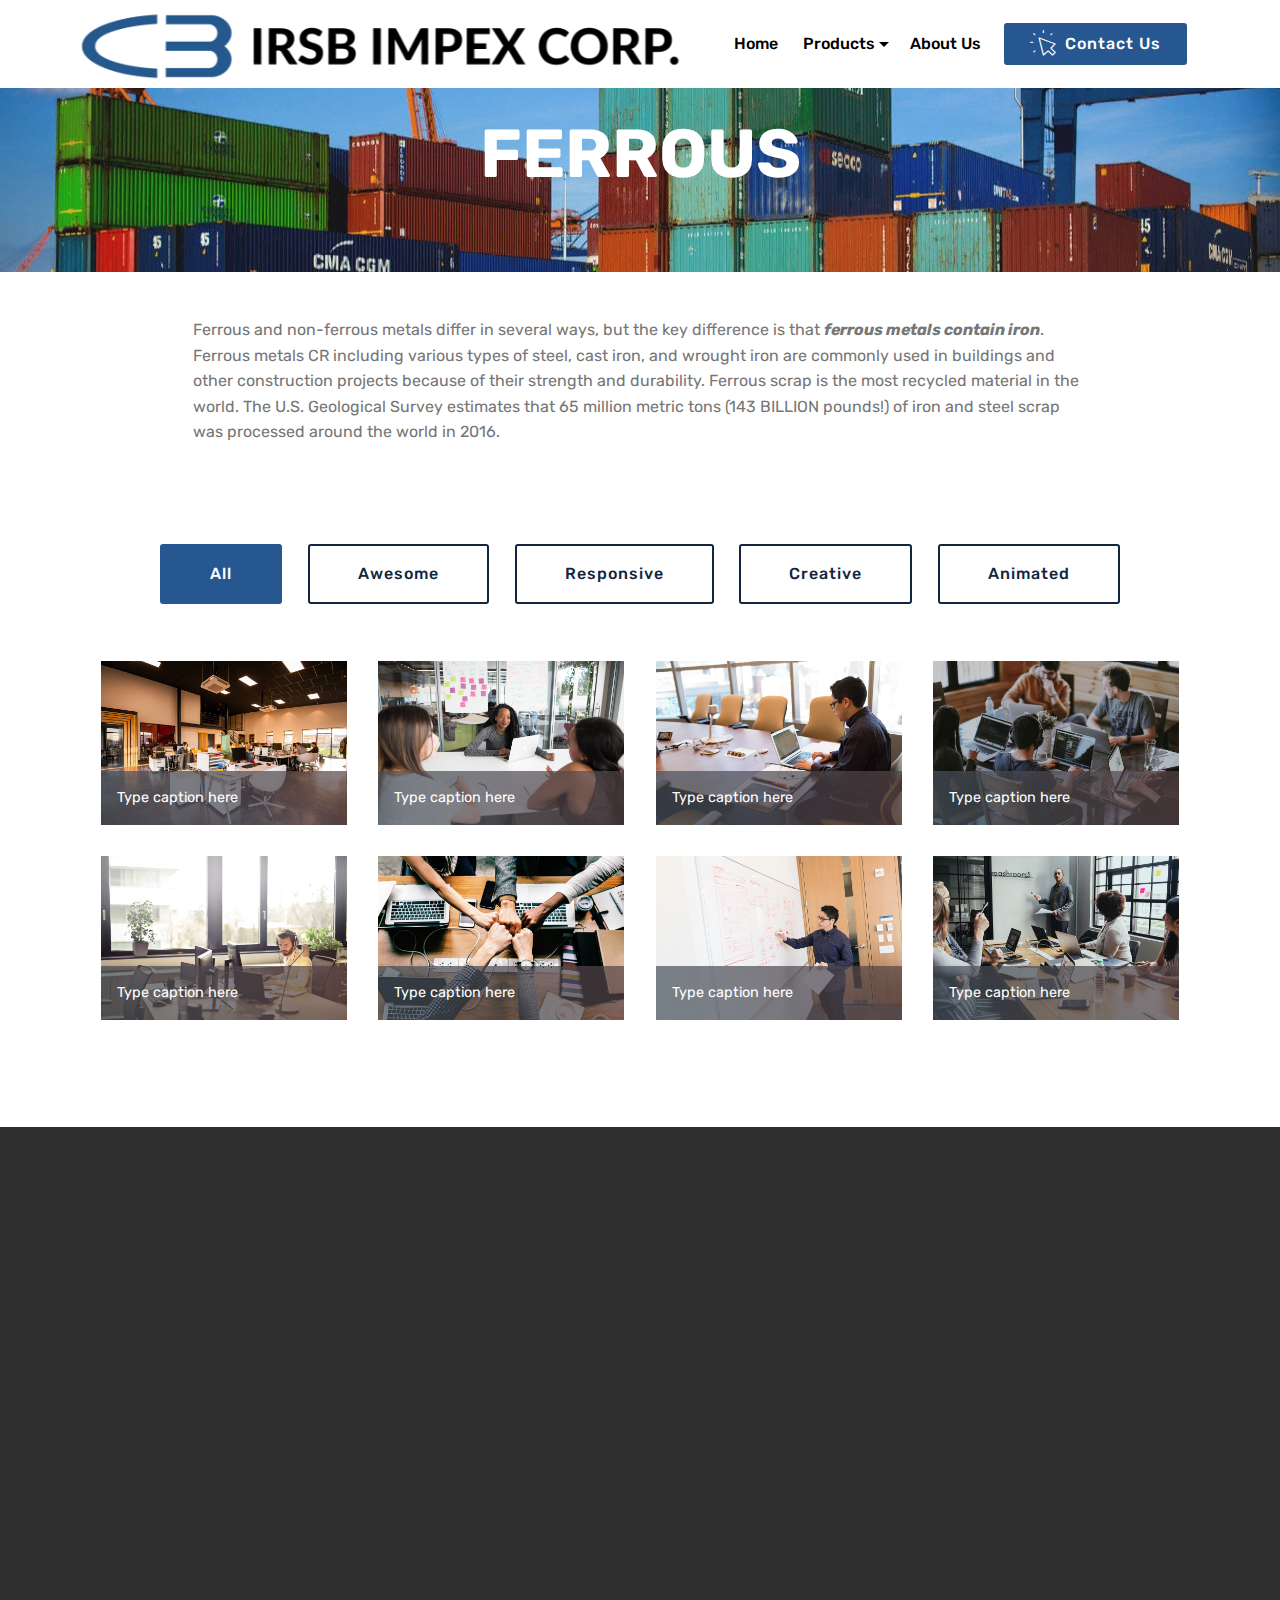
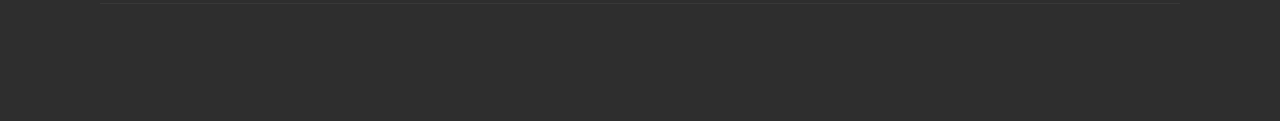
<file: page1.html>
<!DOCTYPE html>
<html  >
<head>
  <!-- Site made by Pragaash from https://icando.website -->
  <meta charset="UTF-8">
  <meta http-equiv="X-UA-Compatible" content="IE=edge">
  <meta name="generator" content="Mobirise v4.11.2, mobirise.com">
  <meta name="viewport" content="width=device-width, initial-scale=1, minimum-scale=1">
  <link rel="shortcut icon" href="assets/images/logo-01-128x128.png" type="image/x-icon">
  <meta name="description" content="Website Generator Description">
  
  <title>Ferrous</title>
  <link rel="stylesheet" href="assets/web/assets/mobirise-icons/mobirise-icons.css">
  <link rel="stylesheet" href="assets/bootstrap/css/bootstrap.min.css">
  <link rel="stylesheet" href="assets/bootstrap/css/bootstrap-grid.min.css">
  <link rel="stylesheet" href="assets/bootstrap/css/bootstrap-reboot.min.css">
  <link rel="stylesheet" href="assets/socicon/css/styles.css">
  <link rel="stylesheet" href="assets/animatecss/animate.min.css">
  <link rel="stylesheet" href="assets/tether/tether.min.css">
  <link rel="stylesheet" href="assets/dropdown/css/style.css">
  <link rel="stylesheet" href="assets/theme/css/style.css">
  <link rel="stylesheet" href="assets/gallery/style.css">
  <link rel="preload" as="style" href="assets/mobirise/css/mbr-additional.css"><link rel="stylesheet" href="assets/mobirise/css/mbr-additional.css" type="text/css">
  
  
  
</head>
<body>
  <section class="menu cid-s91uuh0X74" once="menu" id="menu2-1v">

    

    <nav class="navbar navbar-expand beta-menu navbar-dropdown align-items-center navbar-fixed-top navbar-toggleable-sm">
        <button class="navbar-toggler navbar-toggler-right" type="button" data-toggle="collapse" data-target="#navbarSupportedContent" aria-controls="navbarSupportedContent" aria-expanded="false" aria-label="Toggle navigation">
            <div class="hamburger">
                <span></span>
                <span></span>
                <span></span>
                <span></span>
            </div>
        </button>
        <div class="menu-logo">
            <div class="navbar-brand">
                <span class="navbar-logo">
                    <a href="index.html">
                        <img src="assets/images/logo-3-708x708.png" alt="IRSB logo" title="logo" style="height: 4.5rem;">
                    </a>
                </span>
                
            </div>
        </div>
        <div class="collapse navbar-collapse" id="navbarSupportedContent">
            <ul class="navbar-nav nav-dropdown" data-app-modern-menu="true"><li class="nav-item">
                    <a class="nav-link link text-black display-4" href="index.html">Home<br></a>
                </li><li class="nav-item dropdown">
                    <a class="nav-link link text-black dropdown-toggle display-4" href="https://icando.website" data-toggle="dropdown-submenu" aria-expanded="false">&nbsp;Products</a><div class="dropdown-menu"><a class="text-black dropdown-item display-4" href="page2.html">NON-FERROUS</a><a class="text-black dropdown-item display-4" href="page1.html">FERROUS</a><a class="text-black dropdown-item display-4" href="IRSB-Equipments.html"><p>EQUIPMENTS</p></a><a class="text-black dropdown-item display-4" href="Electronic-Waste.html">ELECTRONIC WASTE</a><a class="text-black dropdown-item display-4" href="Silicone-Scrap.html" aria-expanded="false">SILICONE SCRAP</a><a class="text-black dropdown-item display-4" href="PRECIOUS-METALS.html" aria-expanded="false">PRECIOUS METALS</a><a class="text-black dropdown-item display-4" href="page9.html" aria-expanded="false">USED INDUSTRIAL ITEMS</a><a class="text-black dropdown-item display-4" href="page10.html" aria-expanded="false">CONSTRUCTION METERIALS</a><a class="text-black dropdown-item display-4" href="page8.html" aria-expanded="false">SPECIAL ALLOY SCRAP<br></a></div>
                </li><li class="nav-item"><a class="nav-link link text-black display-4" href="page5.html" aria-expanded="false">About Us</a></li></ul>
            <div class="navbar-buttons mbr-section-btn"><a class="btn btn-sm btn-primary display-4" href="mailto:office@on-bits.com"><span class="mbri-cursor-click mbr-iconfont mbr-iconfont-btn"></span>
                    Contact Us</a></div>
        </div>
    </nav>
</section>

<section class="engine"><a href="https://icando.website">Pragaash</a></section>
<section class="mbr-section content5 cid-rR3XdJ8ceM mbr-parallax-background" id="content5-e">

    

    

    <div class="container">
        <div class="media-container-row">
            <div class="title col-12 col-md-8">
                <h2 class="align-center mbr-bold mbr-white pb-3 mbr-fonts-style display-1">FERROUS</h2>
                
                
                
            </div>
        </div>
    </div>
</section>

<section class="mbr-section article content1 cid-s91st9c5sK" id="content1-1t">
    
     

    <div class="container">
        <div class="media-container-row">
            <div class="mbr-text col-12 mbr-fonts-style display-7 col-md-10"><p>Ferrous and non-ferrous metals differ in several ways, but the key difference is that <strong><em>ferrous metals contain iron</em></strong>. Ferrous metals CR including various types of steel, cast iron, and wrought iron are commonly used in buildings and other construction projects because of their strength and durability. Ferrous scrap is the most recycled material in the world. The U.S. Geological Survey estimates that 65 million metric tons (143 BILLION pounds!) of iron and steel scrap was processed around the world in 2016.&nbsp;</p><p><strong><br></strong></p></div>
        </div>
    </div>
</section>

<section class="mbr-gallery mbr-slider-carousel cid-rR43SOv5yb" id="gallery2-i">

    

    <div class="container">
        <div><!-- Filter --><div class="mbr-gallery-filter container gallery-filter-active"><ul buttons="0"><li class="mbr-gallery-filter-all"><a class="btn btn-md btn-primary-outline active display-7" href="">All</a></li></ul></div><!-- Gallery --><div class="mbr-gallery-row"><div class="mbr-gallery-layout-default"><div><div><div class="mbr-gallery-item mbr-gallery-item--p2" data-video-url="false" data-tags="Awesome"><div href="#lb-gallery2-i" data-slide-to="0" data-toggle="modal"><img src="assets/images/background1.jpg" alt="" title=""><span class="icon-focus"></span><span class="mbr-gallery-title mbr-fonts-style display-7">Type caption here</span></div></div><div class="mbr-gallery-item mbr-gallery-item--p2" data-video-url="false" data-tags="Responsive"><div href="#lb-gallery2-i" data-slide-to="1" data-toggle="modal"><img src="assets/images/background2.jpg" alt="" title=""><span class="icon-focus"></span><span class="mbr-gallery-title mbr-fonts-style display-7">Type caption here</span></div></div><div class="mbr-gallery-item mbr-gallery-item--p2" data-video-url="false" data-tags="Creative"><div href="#lb-gallery2-i" data-slide-to="2" data-toggle="modal"><img src="assets/images/background3.jpg" alt="" title=""><span class="icon-focus"></span><span class="mbr-gallery-title mbr-fonts-style display-7">Type caption here</span></div></div><div class="mbr-gallery-item mbr-gallery-item--p2" data-video-url="false" data-tags="Animated"><div href="#lb-gallery2-i" data-slide-to="3" data-toggle="modal"><img src="assets/images/background4.jpg" alt="" title=""><span class="icon-focus"></span><span class="mbr-gallery-title mbr-fonts-style display-7">Type caption here</span></div></div><div class="mbr-gallery-item mbr-gallery-item--p2" data-video-url="false" data-tags="Awesome"><div href="#lb-gallery2-i" data-slide-to="4" data-toggle="modal"><img src="assets/images/background5.jpg" alt="" title=""><span class="icon-focus"></span><span class="mbr-gallery-title mbr-fonts-style display-7">Type caption here</span></div></div><div class="mbr-gallery-item mbr-gallery-item--p2" data-video-url="false" data-tags="Awesome"><div href="#lb-gallery2-i" data-slide-to="5" data-toggle="modal"><img src="assets/images/background6.jpg" alt="" title=""><span class="icon-focus"></span><span class="mbr-gallery-title mbr-fonts-style display-7">Type caption here</span></div></div><div class="mbr-gallery-item mbr-gallery-item--p2" data-video-url="false" data-tags="Responsive"><div href="#lb-gallery2-i" data-slide-to="6" data-toggle="modal"><img src="assets/images/background7.jpg" alt="" title=""><span class="icon-focus"></span><span class="mbr-gallery-title mbr-fonts-style display-7">Type caption here</span></div></div><div class="mbr-gallery-item mbr-gallery-item--p2" data-video-url="false" data-tags="Animated"><div href="#lb-gallery2-i" data-slide-to="7" data-toggle="modal"><img src="assets/images/background8.jpg" alt="" title=""><span class="icon-focus"></span><span class="mbr-gallery-title mbr-fonts-style display-7">Type caption here</span></div></div></div></div><div class="clearfix"></div></div></div><!-- Lightbox --><div data-app-prevent-settings="" class="mbr-slider modal fade carousel slide" tabindex="-1" data-keyboard="true" data-interval="false" id="lb-gallery2-i"><div class="modal-dialog"><div class="modal-content"><div class="modal-body"><div class="carousel-inner"><div class="carousel-item active"><img src="assets/images/background1.jpg" alt="" title=""></div><div class="carousel-item"><img src="assets/images/background2.jpg" alt="" title=""></div><div class="carousel-item"><img src="assets/images/background3.jpg" alt="" title=""></div><div class="carousel-item"><img src="assets/images/background4.jpg" alt="" title=""></div><div class="carousel-item"><img src="assets/images/background5.jpg" alt="" title=""></div><div class="carousel-item"><img src="assets/images/background6.jpg" alt="" title=""></div><div class="carousel-item"><img src="assets/images/background7.jpg" alt="" title=""></div><div class="carousel-item"><img src="assets/images/background8.jpg" alt="" title=""></div></div><a class="carousel-control carousel-control-prev" role="button" data-slide="prev" href="#lb-gallery2-i"><span class="mbri-left mbr-iconfont" aria-hidden="true"></span><span class="sr-only">Previous</span></a><a class="carousel-control carousel-control-next" role="button" data-slide="next" href="#lb-gallery2-i"><span class="mbri-right mbr-iconfont" aria-hidden="true"></span><span class="sr-only">Next</span></a><a class="close" href="#" role="button" data-dismiss="modal"><span class="sr-only">Close</span></a></div></div></div></div></div>
    </div>

</section>

<section class="cid-rS8U2yGj0f" id="footer2-1c">

    

    

    <div class="container">
        <div class="media-container-row content mbr-white">
            <div class="col-12 col-md-3 mbr-fonts-style display-7">
                <p class="mbr-text">
                    <strong>Address</strong>
                    <br>
                    <br>No. 2946 Pasong Tirad cor. Davila St., Brgy. La Paz, Makati City, Phils. 1204<br>
                    <br>
                    <br><strong>Contacts</strong>
                    <br>
                    <br>Email: office@on-bits.com
                    <br>Phone: +632.8993694
                    <br>Phone: +632.8958028
                </p>
            </div>
            <div class="col-12 col-md-3 mbr-fonts-style display-7">
                <p class="mbr-text">
                    <strong>Links</strong>
                    <br>
                    <br><a href="page3.html">E-WASTE</a><br><a href="page1.html">FERROUS</a><br><a href="page2.html">NON-FERROUS</a><br><a href="page4.html">EQUIPMENTS</a><br><br></p>
            </div>
            <div class="col-12 col-md-6">
                <div class="google-map"><iframe frameborder="0" style="border:0" src="https://www.google.com/maps/embed?pb=!1m18!1m12!1m3!1d3861.5265308866074!2d121.00963731431574!3d14.569046989822525!2m3!1f0!2f0!3f0!3m2!1i1024!2i768!4f13.1!3m3!1m2!1s0x3397c9a1ec6004bf%3A0x8907a52bf879180b!2sOn-bits%20Metal%20%26%20Scrap%20Corporation.!5e0!3m2!1sen!2smy!4v1583208226718!5m2!1sen!2smy" allowfullscreen=""></iframe></div>
            </div>
        </div>
        <div class="footer-lower">
            <div class="media-container-row">
                <div class="col-sm-12">
                    <hr>
                </div>
            </div>
            <div class="media-container-row mbr-white">
                <div class="col-sm-6 copyright">
                    <p class="mbr-text mbr-fonts-style display-7">
                        © Copyright 2020 VPS Tech &amp; Resources - All Rights Reserved
                    </p>
                </div>
                <div class="col-md-6">
                    
                </div>
            </div>
        </div>
    </div>
</section>


  <script src="assets/web/assets/jquery/jquery.min.js"></script>
  <script src="assets/popper/popper.min.js"></script>
  <script src="assets/bootstrap/js/bootstrap.min.js"></script>
  <script src="assets/smoothscroll/smooth-scroll.js"></script>
  <script src="assets/parallax/jarallax.min.js"></script>
  <script src="assets/viewportchecker/jquery.viewportchecker.js"></script>
  <script src="assets/tether/tether.min.js"></script>
  <script src="assets/bootstrapcarouselswipe/bootstrap-carousel-swipe.js"></script>
  <script src="assets/touchswipe/jquery.touch-swipe.min.js"></script>
  <script src="assets/vimeoplayer/jquery.mb.vimeo_player.js"></script>
  <script src="assets/dropdown/js/nav-dropdown.js"></script>
  <script src="assets/dropdown/js/navbar-dropdown.js"></script>
  <script src="assets/masonry/masonry.pkgd.min.js"></script>
  <script src="assets/imagesloaded/imagesloaded.pkgd.min.js"></script>
  <script src="assets/theme/js/script.js"></script>
  <script src="assets/slidervideo/script.js"></script>
  <script src="assets/gallery/player.min.js"></script>
  <script src="assets/gallery/script.js"></script>
  
  
 <div id="scrollToTop" class="scrollToTop mbr-arrow-up"><a style="text-align: center;"><i class="mbr-arrow-up-icon mbr-arrow-up-icon-cm cm-icon cm-icon-smallarrow-up"></i></a></div>
    <input name="animation" type="hidden">
  </body>
</html>
</file>
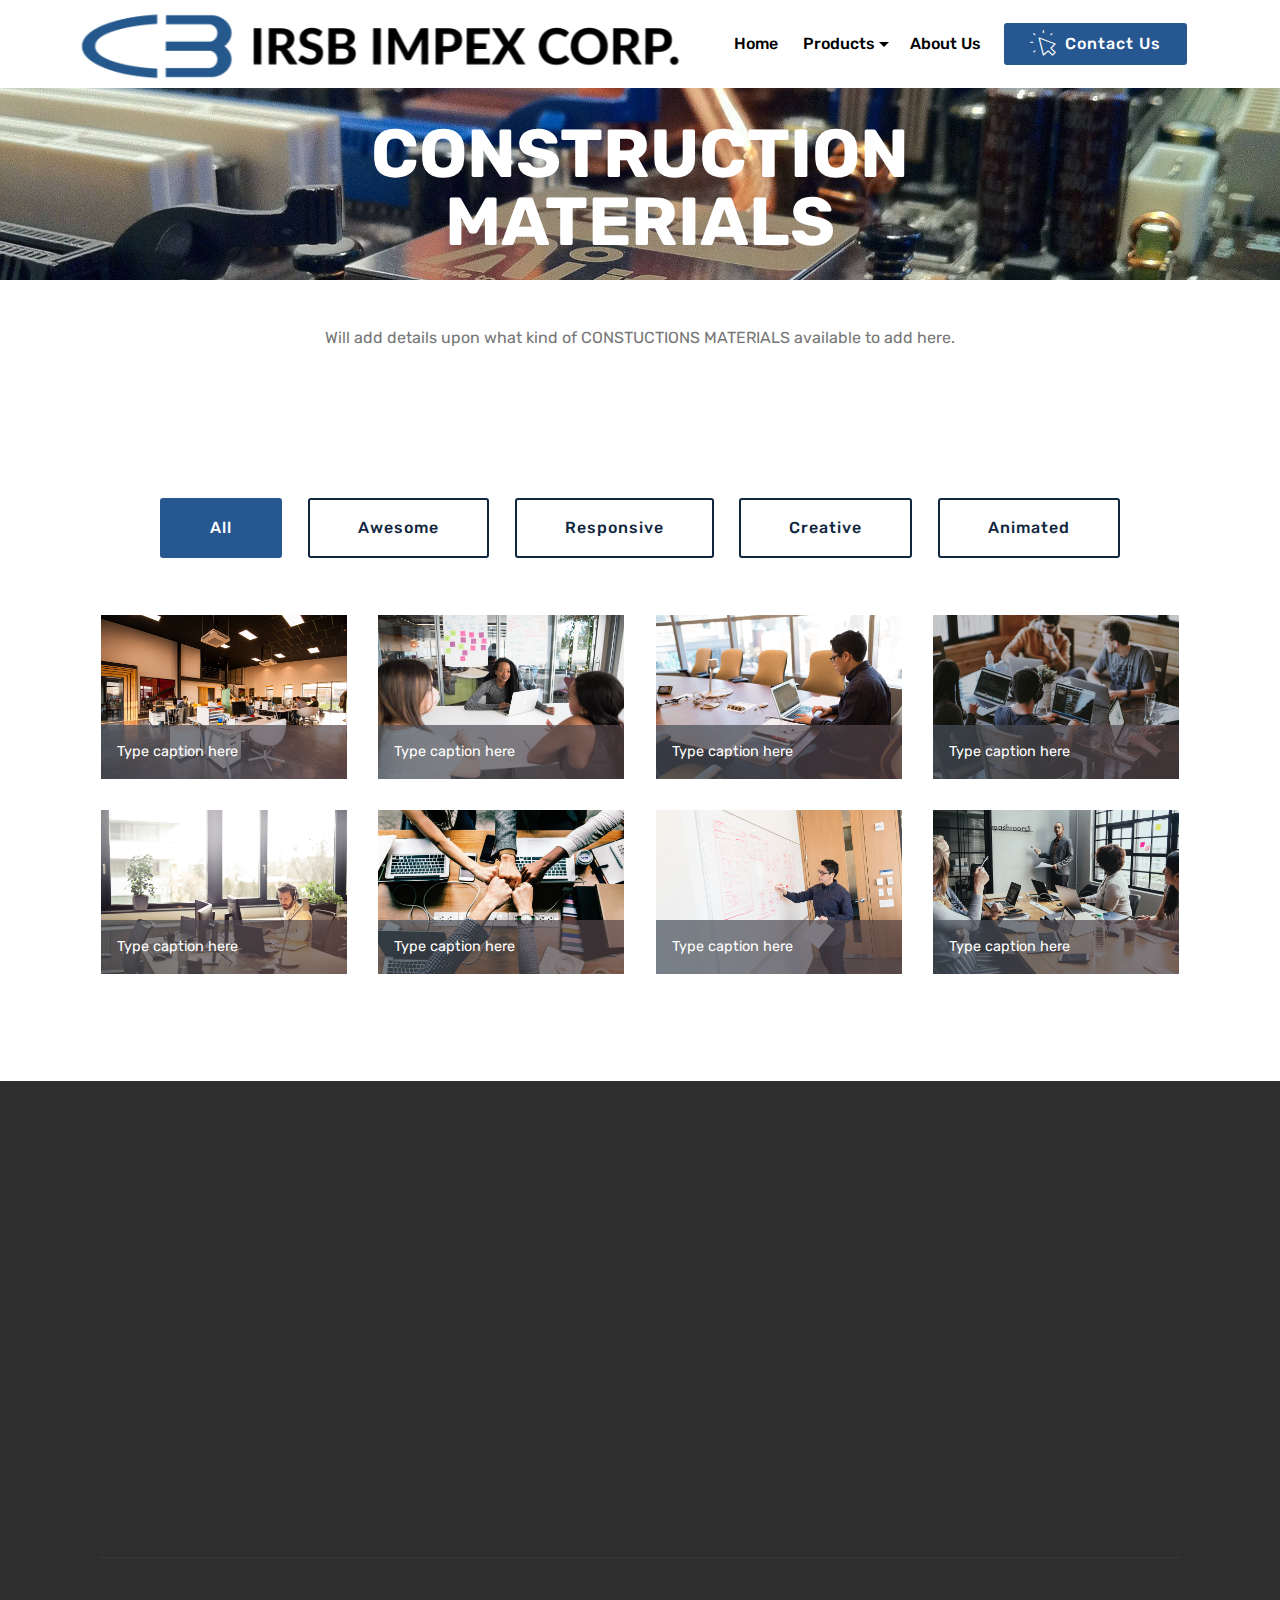
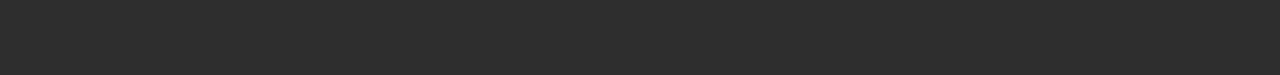
<file: page10.html>
<!DOCTYPE html>
<html  >
<head>
  <!-- Site made by Pragaash from https://icando.website -->
  <meta charset="UTF-8">
  <meta http-equiv="X-UA-Compatible" content="IE=edge">
  <meta name="generator" content="Mobirise v4.11.2, mobirise.com">
  <meta name="viewport" content="width=device-width, initial-scale=1, minimum-scale=1">
  <link rel="shortcut icon" href="assets/images/logo-01-128x128.png" type="image/x-icon">
  <meta name="description" content="Website Generator Description">
  
  <title>Construction Materials</title>
  <link rel="stylesheet" href="assets/web/assets/mobirise-icons/mobirise-icons.css">
  <link rel="stylesheet" href="assets/bootstrap/css/bootstrap.min.css">
  <link rel="stylesheet" href="assets/bootstrap/css/bootstrap-grid.min.css">
  <link rel="stylesheet" href="assets/bootstrap/css/bootstrap-reboot.min.css">
  <link rel="stylesheet" href="assets/socicon/css/styles.css">
  <link rel="stylesheet" href="assets/dropdown/css/style.css">
  <link rel="stylesheet" href="assets/animatecss/animate.min.css">
  <link rel="stylesheet" href="assets/tether/tether.min.css">
  <link rel="stylesheet" href="assets/theme/css/style.css">
  <link rel="stylesheet" href="assets/gallery/style.css">
  <link rel="preload" as="style" href="assets/mobirise/css/mbr-additional.css"><link rel="stylesheet" href="assets/mobirise/css/mbr-additional.css" type="text/css">
  
  
  
</head>
<body>
  <section class="menu cid-s9dXzOWSPp" once="menu" id="menu2-2c">

    

    <nav class="navbar navbar-expand beta-menu navbar-dropdown align-items-center navbar-fixed-top navbar-toggleable-sm">
        <button class="navbar-toggler navbar-toggler-right" type="button" data-toggle="collapse" data-target="#navbarSupportedContent" aria-controls="navbarSupportedContent" aria-expanded="false" aria-label="Toggle navigation">
            <div class="hamburger">
                <span></span>
                <span></span>
                <span></span>
                <span></span>
            </div>
        </button>
        <div class="menu-logo">
            <div class="navbar-brand">
                <span class="navbar-logo">
                    <a href="index.html">
                        <img src="assets/images/logo-3-708x708.png" alt="IRSB logo" title="logo" style="height: 4.5rem;">
                    </a>
                </span>
                
            </div>
        </div>
        <div class="collapse navbar-collapse" id="navbarSupportedContent">
            <ul class="navbar-nav nav-dropdown" data-app-modern-menu="true"><li class="nav-item">
                    <a class="nav-link link text-black display-4" href="index.html">Home<br></a>
                </li><li class="nav-item dropdown">
                    <a class="nav-link link text-black dropdown-toggle display-4" href="https://icando.website" data-toggle="dropdown-submenu" aria-expanded="false">&nbsp;Products</a><div class="dropdown-menu"><a class="text-black dropdown-item display-4" href="page2.html">NON-FERROUS</a><a class="text-black dropdown-item display-4" href="page1.html">FERROUS</a><a class="text-black dropdown-item display-4" href="IRSB-Equipments.html"><p>EQUIPMENTS</p></a><a class="text-black dropdown-item display-4" href="Electronic-Waste.html">ELECTRONIC WASTE</a><a class="text-black dropdown-item display-4" href="Silicone-Scrap.html" aria-expanded="false">SILICONE SCRAP</a><a class="text-black dropdown-item display-4" href="PRECIOUS-METALS.html" aria-expanded="false">PRECIOUS METALS</a><a class="text-black dropdown-item display-4" href="page9.html" aria-expanded="false">USED INDUSTRIAL ITEMS</a><a class="text-black dropdown-item display-4" href="page10.html" aria-expanded="false">CONSTRUCTION METERIALS</a><a class="text-black dropdown-item display-4" href="page8.html" aria-expanded="false">SPECIAL ALLOY SCRAP<br></a></div>
                </li><li class="nav-item"><a class="nav-link link text-black display-4" href="page5.html" aria-expanded="false">About Us</a></li></ul>
            <div class="navbar-buttons mbr-section-btn"><a class="btn btn-sm btn-primary display-4" href="mailto:office@on-bits.com"><span class="mbri-cursor-click mbr-iconfont mbr-iconfont-btn"></span>
                    Contact Us</a></div>
        </div>
    </nav>
</section>

<section class="engine"><a href="https://icando.website">Pragaash</a></section><section class="mbr-section content5 cid-s9dXzPYpDi mbr-parallax-background" id="content5-2d">

    

    

    <div class="container">
        <div class="media-container-row">
            <div class="title col-12 col-md-8">
                <h2 class="align-center mbr-bold mbr-white pb-3 mbr-fonts-style display-1">CONSTRUCTION MATERIALS</h2>
                
                
                
            </div>
        </div>
    </div>
</section>

<section class="mbr-section article content1 cid-s9dXzR3sLK" id="content1-2e">
    
     

    <div class="container">
        <div class="media-container-row">
            <div class="mbr-text col-12 mbr-fonts-style display-7 col-md-10"><p>Will add details upon what kind of CONSTUCTIONS MATERIALS available to add here.</p></div>
        </div>
    </div>
</section>

<section class="mbr-gallery mbr-slider-carousel cid-s9dXzRC0DS" id="gallery2-2f">

    

    <div class="container">
        <div><!-- Filter --><div class="mbr-gallery-filter container gallery-filter-active"><ul buttons="0"><li class="mbr-gallery-filter-all"><a class="btn btn-md btn-primary-outline active display-7" href="">All</a></li></ul></div><!-- Gallery --><div class="mbr-gallery-row"><div class="mbr-gallery-layout-default"><div><div><div class="mbr-gallery-item mbr-gallery-item--p2" data-video-url="false" data-tags="Awesome"><div href="#lb-gallery2-2f" data-slide-to="0" data-toggle="modal"><img src="assets/images/background1.jpg" alt="" title=""><span class="icon-focus"></span><span class="mbr-gallery-title mbr-fonts-style display-7">Type caption here</span></div></div><div class="mbr-gallery-item mbr-gallery-item--p2" data-video-url="false" data-tags="Responsive"><div href="#lb-gallery2-2f" data-slide-to="1" data-toggle="modal"><img src="assets/images/background2.jpg" alt="" title=""><span class="icon-focus"></span><span class="mbr-gallery-title mbr-fonts-style display-7">Type caption here</span></div></div><div class="mbr-gallery-item mbr-gallery-item--p2" data-video-url="false" data-tags="Creative"><div href="#lb-gallery2-2f" data-slide-to="2" data-toggle="modal"><img src="assets/images/background3.jpg" alt="" title=""><span class="icon-focus"></span><span class="mbr-gallery-title mbr-fonts-style display-7">Type caption here</span></div></div><div class="mbr-gallery-item mbr-gallery-item--p2" data-video-url="false" data-tags="Animated"><div href="#lb-gallery2-2f" data-slide-to="3" data-toggle="modal"><img src="assets/images/background4.jpg" alt="" title=""><span class="icon-focus"></span><span class="mbr-gallery-title mbr-fonts-style display-7">Type caption here</span></div></div><div class="mbr-gallery-item mbr-gallery-item--p2" data-video-url="false" data-tags="Awesome"><div href="#lb-gallery2-2f" data-slide-to="4" data-toggle="modal"><img src="assets/images/background5.jpg" alt="" title=""><span class="icon-focus"></span><span class="mbr-gallery-title mbr-fonts-style display-7">Type caption here</span></div></div><div class="mbr-gallery-item mbr-gallery-item--p2" data-video-url="false" data-tags="Awesome"><div href="#lb-gallery2-2f" data-slide-to="5" data-toggle="modal"><img src="assets/images/background6.jpg" alt="" title=""><span class="icon-focus"></span><span class="mbr-gallery-title mbr-fonts-style display-7">Type caption here</span></div></div><div class="mbr-gallery-item mbr-gallery-item--p2" data-video-url="false" data-tags="Responsive"><div href="#lb-gallery2-2f" data-slide-to="6" data-toggle="modal"><img src="assets/images/background7.jpg" alt="" title=""><span class="icon-focus"></span><span class="mbr-gallery-title mbr-fonts-style display-7">Type caption here</span></div></div><div class="mbr-gallery-item mbr-gallery-item--p2" data-video-url="false" data-tags="Animated"><div href="#lb-gallery2-2f" data-slide-to="7" data-toggle="modal"><img src="assets/images/background8.jpg" alt="" title=""><span class="icon-focus"></span><span class="mbr-gallery-title mbr-fonts-style display-7">Type caption here</span></div></div></div></div><div class="clearfix"></div></div></div><!-- Lightbox --><div data-app-prevent-settings="" class="mbr-slider modal fade carousel slide" tabindex="-1" data-keyboard="true" data-interval="false" id="lb-gallery2-2f"><div class="modal-dialog"><div class="modal-content"><div class="modal-body"><div class="carousel-inner"><div class="carousel-item active"><img src="assets/images/background1.jpg" alt="" title=""></div><div class="carousel-item"><img src="assets/images/background2.jpg" alt="" title=""></div><div class="carousel-item"><img src="assets/images/background3.jpg" alt="" title=""></div><div class="carousel-item"><img src="assets/images/background4.jpg" alt="" title=""></div><div class="carousel-item"><img src="assets/images/background5.jpg" alt="" title=""></div><div class="carousel-item"><img src="assets/images/background6.jpg" alt="" title=""></div><div class="carousel-item"><img src="assets/images/background7.jpg" alt="" title=""></div><div class="carousel-item"><img src="assets/images/background8.jpg" alt="" title=""></div></div><a class="carousel-control carousel-control-prev" role="button" data-slide="prev" href="#lb-gallery2-2f"><span class="mbri-left mbr-iconfont" aria-hidden="true"></span><span class="sr-only">Previous</span></a><a class="carousel-control carousel-control-next" role="button" data-slide="next" href="#lb-gallery2-2f"><span class="mbri-right mbr-iconfont" aria-hidden="true"></span><span class="sr-only">Next</span></a><a class="close" href="#" role="button" data-dismiss="modal"><span class="sr-only">Close</span></a></div></div></div></div></div>
    </div>

</section>

<section class="cid-s9dXzTgMXC" id="footer2-2g">

    

    

    <div class="container">
        <div class="media-container-row content mbr-white">
            <div class="col-12 col-md-3 mbr-fonts-style display-7">
                <p class="mbr-text">
                    <strong>Address</strong>
                    <br>
                    <br>No. 2946 Pasong Tirad cor. Davila St., Brgy. La Paz, Makati City, Phils. 1204<br>
                    <br>
                    <br><strong>Contacts</strong>
                    <br>
                    <br>Email: office@on-bits.com
                    <br>Phone: +632.8993694
                    <br>Phone: +632.8958028
                </p>
            </div>
            <div class="col-12 col-md-3 mbr-fonts-style display-7">
                <p class="mbr-text">
                    <strong>Links</strong>
                    <br>
                    <br><a href="page3.html">E-WASTE</a><br><a href="page1.html">FERROUS</a><br><a href="page2.html">NON-FERROUS</a><br><a href="page4.html">EQUIPMENTS</a><br><br></p>
            </div>
            <div class="col-12 col-md-6">
                <div class="google-map"><iframe frameborder="0" style="border:0" src="https://www.google.com/maps/embed?pb=!1m18!1m12!1m3!1d3861.5265308866074!2d121.00963731431574!3d14.569046989822525!2m3!1f0!2f0!3f0!3m2!1i1024!2i768!4f13.1!3m3!1m2!1s0x3397c9a1ec6004bf%3A0x8907a52bf879180b!2sOn-bits%20Metal%20%26%20Scrap%20Corporation.!5e0!3m2!1sen!2smy!4v1583208226718!5m2!1sen!2smy" allowfullscreen=""></iframe></div>
            </div>
        </div>
        <div class="footer-lower">
            <div class="media-container-row">
                <div class="col-sm-12">
                    <hr>
                </div>
            </div>
            <div class="media-container-row mbr-white">
                <div class="col-sm-6 copyright">
                    <p class="mbr-text mbr-fonts-style display-7">
                        © Copyright 2020 VPS Tech &amp; Resources - All Rights Reserved
                    </p>
                </div>
                <div class="col-md-6">
                    
                </div>
            </div>
        </div>
    </div>
</section>


  <script src="assets/web/assets/jquery/jquery.min.js"></script>
  <script src="assets/popper/popper.min.js"></script>
  <script src="assets/bootstrap/js/bootstrap.min.js"></script>
  <script src="assets/smoothscroll/smooth-scroll.js"></script>
  <script src="assets/dropdown/js/nav-dropdown.js"></script>
  <script src="assets/dropdown/js/navbar-dropdown.js"></script>
  <script src="assets/touchswipe/jquery.touch-swipe.min.js"></script>
  <script src="assets/tether/tether.min.js"></script>
  <script src="assets/parallax/jarallax.min.js"></script>
  <script src="assets/masonry/masonry.pkgd.min.js"></script>
  <script src="assets/imagesloaded/imagesloaded.pkgd.min.js"></script>
  <script src="assets/bootstrapcarouselswipe/bootstrap-carousel-swipe.js"></script>
  <script src="assets/vimeoplayer/jquery.mb.vimeo_player.js"></script>
  <script src="assets/viewportchecker/jquery.viewportchecker.js"></script>
  <script src="assets/theme/js/script.js"></script>
  <script src="assets/gallery/player.min.js"></script>
  <script src="assets/gallery/script.js"></script>
  <script src="assets/slidervideo/script.js"></script>
  
  
 <div id="scrollToTop" class="scrollToTop mbr-arrow-up"><a style="text-align: center;"><i class="mbr-arrow-up-icon mbr-arrow-up-icon-cm cm-icon cm-icon-smallarrow-up"></i></a></div>
    <input name="animation" type="hidden">
  </body>
</html>
</file>
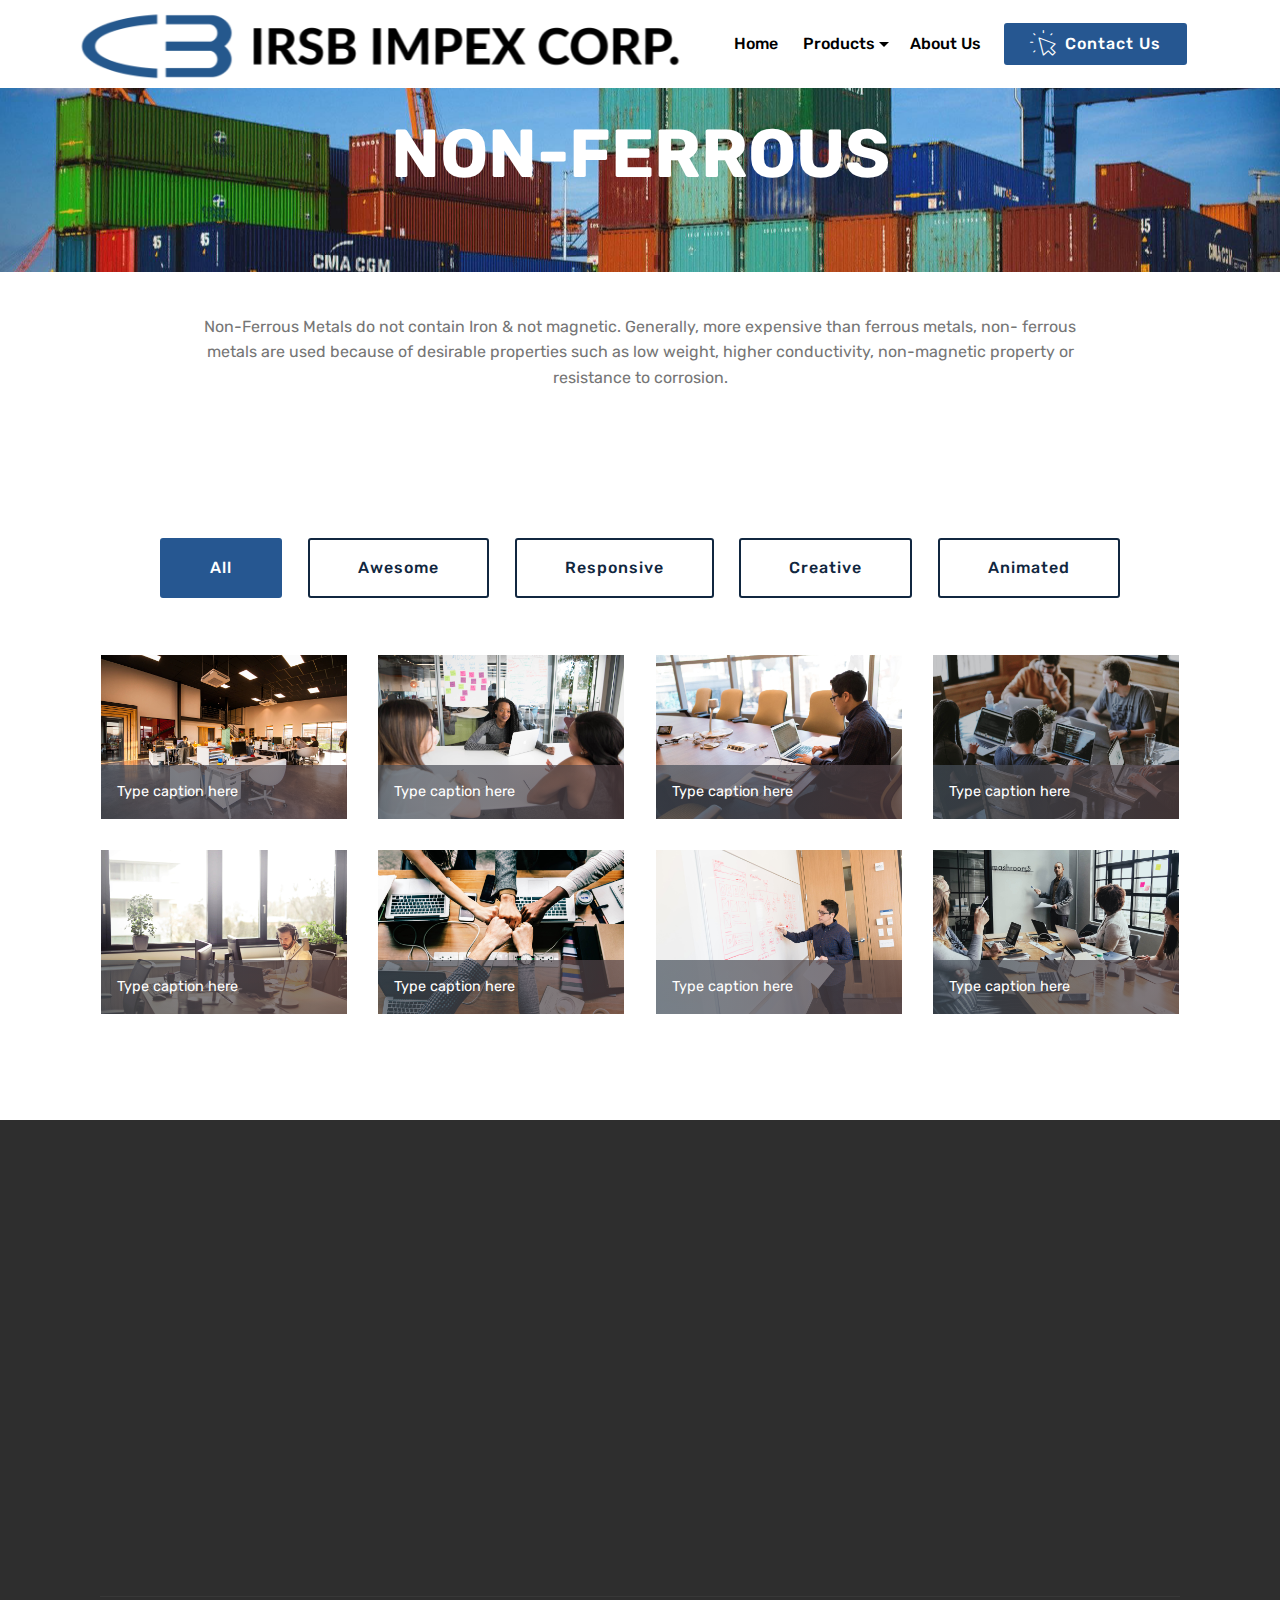
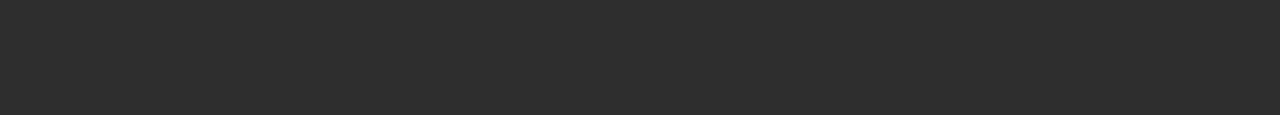
<file: page2.html>
<!DOCTYPE html>
<html  >
<head>
  <!-- Site made by Pragaash from https://icando.website -->
  <meta charset="UTF-8">
  <meta http-equiv="X-UA-Compatible" content="IE=edge">
  <meta name="generator" content="Mobirise v4.11.2, mobirise.com">
  <meta name="viewport" content="width=device-width, initial-scale=1, minimum-scale=1">
  <link rel="shortcut icon" href="assets/images/logo-01-128x128.png" type="image/x-icon">
  <meta name="description" content="Website Generator Description">
  
  <title>Non-Ferrous</title>
  <link rel="stylesheet" href="assets/web/assets/mobirise-icons/mobirise-icons.css">
  <link rel="stylesheet" href="assets/bootstrap/css/bootstrap.min.css">
  <link rel="stylesheet" href="assets/bootstrap/css/bootstrap-grid.min.css">
  <link rel="stylesheet" href="assets/bootstrap/css/bootstrap-reboot.min.css">
  <link rel="stylesheet" href="assets/socicon/css/styles.css">
  <link rel="stylesheet" href="assets/dropdown/css/style.css">
  <link rel="stylesheet" href="assets/animatecss/animate.min.css">
  <link rel="stylesheet" href="assets/tether/tether.min.css">
  <link rel="stylesheet" href="assets/theme/css/style.css">
  <link rel="stylesheet" href="assets/gallery/style.css">
  <link rel="preload" as="style" href="assets/mobirise/css/mbr-additional.css"><link rel="stylesheet" href="assets/mobirise/css/mbr-additional.css" type="text/css">
  
  
  
</head>
<body>
  <section class="menu cid-rR474qCJlo" once="menu" id="menu2-m">

    

    <nav class="navbar navbar-expand beta-menu navbar-dropdown align-items-center navbar-fixed-top navbar-toggleable-sm">
        <button class="navbar-toggler navbar-toggler-right" type="button" data-toggle="collapse" data-target="#navbarSupportedContent" aria-controls="navbarSupportedContent" aria-expanded="false" aria-label="Toggle navigation">
            <div class="hamburger">
                <span></span>
                <span></span>
                <span></span>
                <span></span>
            </div>
        </button>
        <div class="menu-logo">
            <div class="navbar-brand">
                <span class="navbar-logo">
                    <a href="index.html">
                        <img src="assets/images/logo-3-708x708.png" alt="IRSB logo" title="logo" style="height: 4.5rem;">
                    </a>
                </span>
                
            </div>
        </div>
        <div class="collapse navbar-collapse" id="navbarSupportedContent">
            <ul class="navbar-nav nav-dropdown" data-app-modern-menu="true"><li class="nav-item">
                    <a class="nav-link link text-black display-4" href="index.html">Home<br></a>
                </li><li class="nav-item dropdown">
                    <a class="nav-link link text-black dropdown-toggle display-4" href="https://icando.website" data-toggle="dropdown-submenu" aria-expanded="false">&nbsp;Products</a><div class="dropdown-menu"><a class="text-black dropdown-item display-4" href="page2.html">NON-FERROUS</a><a class="text-black dropdown-item display-4" href="page1.html">FERROUS</a><a class="text-black dropdown-item display-4" href="IRSB-Equipments.html"><p>EQUIPMENTS</p></a><a class="text-black dropdown-item display-4" href="Electronic-Waste.html">ELECTRONIC WASTE</a><a class="text-black dropdown-item display-4" href="Silicone-Scrap.html" aria-expanded="false">SILICONE SCRAP</a><a class="text-black dropdown-item display-4" href="PRECIOUS-METALS.html" aria-expanded="false">PRECIOUS METALS</a><a class="text-black dropdown-item display-4" href="page9.html" aria-expanded="false">USED INDUSTRIAL ITEMS</a><a class="text-black dropdown-item display-4" href="page10.html" aria-expanded="false">CONSTRUCTION METERIALS</a><a class="text-black dropdown-item display-4" href="page8.html" aria-expanded="false">SPECIAL ALLOY SCRAP<br></a></div>
                </li><li class="nav-item"><a class="nav-link link text-black display-4" href="page5.html" aria-expanded="false">About Us</a></li></ul>
            <div class="navbar-buttons mbr-section-btn"><a class="btn btn-sm btn-primary display-4" href="mailto:office@on-bits.com"><span class="mbri-cursor-click mbr-iconfont mbr-iconfont-btn"></span>
                    Contact Us</a></div>
        </div>
    </nav>
</section>

<section class="engine"><a href="https://icando.website">css templates</a></section><section class="mbr-section content5 cid-rR474rVzqT mbr-parallax-background" id="content5-n">

    

    

    <div class="container">
        <div class="media-container-row">
            <div class="title col-12 col-md-8">
                <h2 class="align-center mbr-bold mbr-white pb-3 mbr-fonts-style display-1">NON-FERROUS</h2>
                
                
                
            </div>
        </div>
    </div>
</section>

<section class="mbr-section article content1 cid-s9dBMYRdfF" id="content1-1w">
    
     

    <div class="container">
        <div class="media-container-row">
            <div class="mbr-text col-12 mbr-fonts-style display-7 col-md-10"><p><br></p><p>Non-Ferrous Metals do not contain Iron&nbsp;<span style="font-size: 1rem;">&amp; not magnetic. Generally,&nbsp;</span><span style="font-size: 1rem;">more expensive than ferrous metals, non- ferrous metals are used because of desirable properties such as low weight, higher conductivity, non-magnetic property or resistance to corrosion.</span></p></div>
        </div>
    </div>
</section>

<section class="mbr-gallery mbr-slider-carousel cid-rR474sUTlG" id="gallery2-o">

    

    <div class="container">
        <div><!-- Filter --><div class="mbr-gallery-filter container gallery-filter-active"><ul buttons="0"><li class="mbr-gallery-filter-all"><a class="btn btn-md btn-primary-outline active display-7" href="">All</a></li></ul></div><!-- Gallery --><div class="mbr-gallery-row"><div class="mbr-gallery-layout-default"><div><div><div class="mbr-gallery-item mbr-gallery-item--p2" data-video-url="false" data-tags="Awesome"><div href="#lb-gallery2-o" data-slide-to="0" data-toggle="modal"><img src="assets/images/background1.jpg" alt="" title=""><span class="icon-focus"></span><span class="mbr-gallery-title mbr-fonts-style display-7">Type caption here</span></div></div><div class="mbr-gallery-item mbr-gallery-item--p2" data-video-url="false" data-tags="Responsive"><div href="#lb-gallery2-o" data-slide-to="1" data-toggle="modal"><img src="assets/images/background2.jpg" alt="" title=""><span class="icon-focus"></span><span class="mbr-gallery-title mbr-fonts-style display-7">Type caption here</span></div></div><div class="mbr-gallery-item mbr-gallery-item--p2" data-video-url="false" data-tags="Creative"><div href="#lb-gallery2-o" data-slide-to="2" data-toggle="modal"><img src="assets/images/background3.jpg" alt="" title=""><span class="icon-focus"></span><span class="mbr-gallery-title mbr-fonts-style display-7">Type caption here</span></div></div><div class="mbr-gallery-item mbr-gallery-item--p2" data-video-url="false" data-tags="Animated"><div href="#lb-gallery2-o" data-slide-to="3" data-toggle="modal"><img src="assets/images/background4.jpg" alt="" title=""><span class="icon-focus"></span><span class="mbr-gallery-title mbr-fonts-style display-7">Type caption here</span></div></div><div class="mbr-gallery-item mbr-gallery-item--p2" data-video-url="false" data-tags="Awesome"><div href="#lb-gallery2-o" data-slide-to="4" data-toggle="modal"><img src="assets/images/background5.jpg" alt="" title=""><span class="icon-focus"></span><span class="mbr-gallery-title mbr-fonts-style display-7">Type caption here</span></div></div><div class="mbr-gallery-item mbr-gallery-item--p2" data-video-url="false" data-tags="Awesome"><div href="#lb-gallery2-o" data-slide-to="5" data-toggle="modal"><img src="assets/images/background6.jpg" alt="" title=""><span class="icon-focus"></span><span class="mbr-gallery-title mbr-fonts-style display-7">Type caption here</span></div></div><div class="mbr-gallery-item mbr-gallery-item--p2" data-video-url="false" data-tags="Responsive"><div href="#lb-gallery2-o" data-slide-to="6" data-toggle="modal"><img src="assets/images/background7.jpg" alt="" title=""><span class="icon-focus"></span><span class="mbr-gallery-title mbr-fonts-style display-7">Type caption here</span></div></div><div class="mbr-gallery-item mbr-gallery-item--p2" data-video-url="false" data-tags="Animated"><div href="#lb-gallery2-o" data-slide-to="7" data-toggle="modal"><img src="assets/images/background8.jpg" alt="" title=""><span class="icon-focus"></span><span class="mbr-gallery-title mbr-fonts-style display-7">Type caption here</span></div></div></div></div><div class="clearfix"></div></div></div><!-- Lightbox --><div data-app-prevent-settings="" class="mbr-slider modal fade carousel slide" tabindex="-1" data-keyboard="true" data-interval="false" id="lb-gallery2-o"><div class="modal-dialog"><div class="modal-content"><div class="modal-body"><div class="carousel-inner"><div class="carousel-item active"><img src="assets/images/background1.jpg" alt="" title=""></div><div class="carousel-item"><img src="assets/images/background2.jpg" alt="" title=""></div><div class="carousel-item"><img src="assets/images/background3.jpg" alt="" title=""></div><div class="carousel-item"><img src="assets/images/background4.jpg" alt="" title=""></div><div class="carousel-item"><img src="assets/images/background5.jpg" alt="" title=""></div><div class="carousel-item"><img src="assets/images/background6.jpg" alt="" title=""></div><div class="carousel-item"><img src="assets/images/background7.jpg" alt="" title=""></div><div class="carousel-item"><img src="assets/images/background8.jpg" alt="" title=""></div></div><a class="carousel-control carousel-control-prev" role="button" data-slide="prev" href="#lb-gallery2-o"><span class="mbri-left mbr-iconfont" aria-hidden="true"></span><span class="sr-only">Previous</span></a><a class="carousel-control carousel-control-next" role="button" data-slide="next" href="#lb-gallery2-o"><span class="mbri-right mbr-iconfont" aria-hidden="true"></span><span class="sr-only">Next</span></a><a class="close" href="#" role="button" data-dismiss="modal"><span class="sr-only">Close</span></a></div></div></div></div></div>
    </div>

</section>

<section class="cid-rS8UeZ0UOP" id="footer2-1d">

    

    

    <div class="container">
        <div class="media-container-row content mbr-white">
            <div class="col-12 col-md-3 mbr-fonts-style display-7">
                <p class="mbr-text">
                    <strong>Address</strong>
                    <br>
                    <br>No. 2946 Pasong Tirad cor. Davila St., Brgy. La Paz, Makati City, Phils. 1204<br>
                    <br>
                    <br><strong>Contacts</strong>
                    <br>
                    <br>Email: office@on-bits.com
                    <br>Phone: +632.8993694
                    <br>Phone: +632.8958028
                </p>
            </div>
            <div class="col-12 col-md-3 mbr-fonts-style display-7">
                <p class="mbr-text">
                    <strong>Links</strong>
                    <br>
                    <br><a href="page3.html">E-WASTE</a><br><a href="page1.html">FERROUS</a><br><a href="page2.html">NON-FERROUS</a><br><a href="page4.html">EQUIPMENTS</a><br><br></p>
            </div>
            <div class="col-12 col-md-6">
                <div class="google-map"><iframe frameborder="0" style="border:0" src="https://www.google.com/maps/embed?pb=!1m18!1m12!1m3!1d3861.5265308866074!2d121.00963731431574!3d14.569046989822525!2m3!1f0!2f0!3f0!3m2!1i1024!2i768!4f13.1!3m3!1m2!1s0x3397c9a1ec6004bf%3A0x8907a52bf879180b!2sOn-bits%20Metal%20%26%20Scrap%20Corporation.!5e0!3m2!1sen!2smy!4v1583208226718!5m2!1sen!2smy" allowfullscreen=""></iframe></div>
            </div>
        </div>
        <div class="footer-lower">
            <div class="media-container-row">
                <div class="col-sm-12">
                    <hr>
                </div>
            </div>
            <div class="media-container-row mbr-white">
                <div class="col-sm-6 copyright">
                    <p class="mbr-text mbr-fonts-style display-7">
                        © Copyright 2020 VPS Tech &amp; Resources - All Rights Reserved
                    </p>
                </div>
                <div class="col-md-6">
                    
                </div>
            </div>
        </div>
    </div>
</section>


  <script src="assets/web/assets/jquery/jquery.min.js"></script>
  <script src="assets/popper/popper.min.js"></script>
  <script src="assets/bootstrap/js/bootstrap.min.js"></script>
  <script src="assets/smoothscroll/smooth-scroll.js"></script>
  <script src="assets/dropdown/js/nav-dropdown.js"></script>
  <script src="assets/dropdown/js/navbar-dropdown.js"></script>
  <script src="assets/touchswipe/jquery.touch-swipe.min.js"></script>
  <script src="assets/tether/tether.min.js"></script>
  <script src="assets/parallax/jarallax.min.js"></script>
  <script src="assets/masonry/masonry.pkgd.min.js"></script>
  <script src="assets/imagesloaded/imagesloaded.pkgd.min.js"></script>
  <script src="assets/bootstrapcarouselswipe/bootstrap-carousel-swipe.js"></script>
  <script src="assets/vimeoplayer/jquery.mb.vimeo_player.js"></script>
  <script src="assets/viewportchecker/jquery.viewportchecker.js"></script>
  <script src="assets/theme/js/script.js"></script>
  <script src="assets/gallery/player.min.js"></script>
  <script src="assets/gallery/script.js"></script>
  <script src="assets/slidervideo/script.js"></script>
  
  
 <div id="scrollToTop" class="scrollToTop mbr-arrow-up"><a style="text-align: center;"><i class="mbr-arrow-up-icon mbr-arrow-up-icon-cm cm-icon cm-icon-smallarrow-up"></i></a></div>
    <input name="animation" type="hidden">
  </body>
</html>
</file>
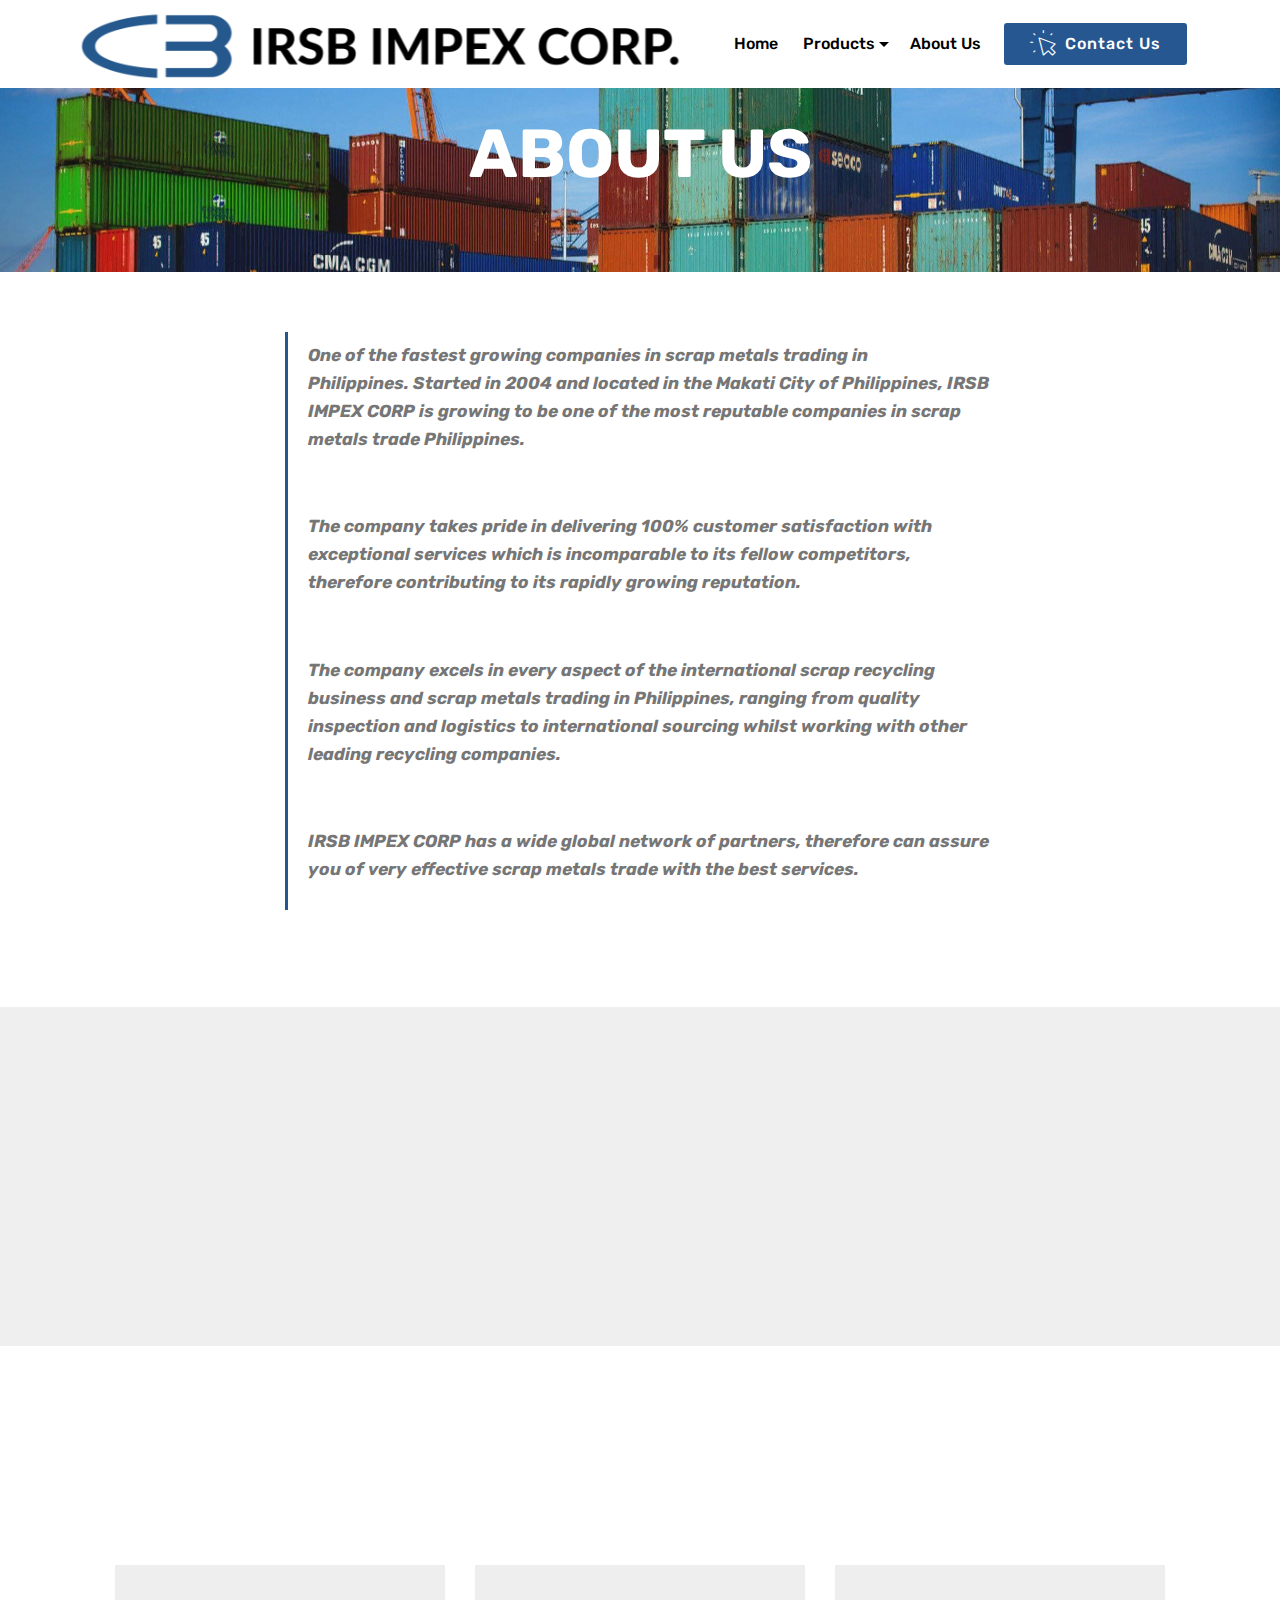
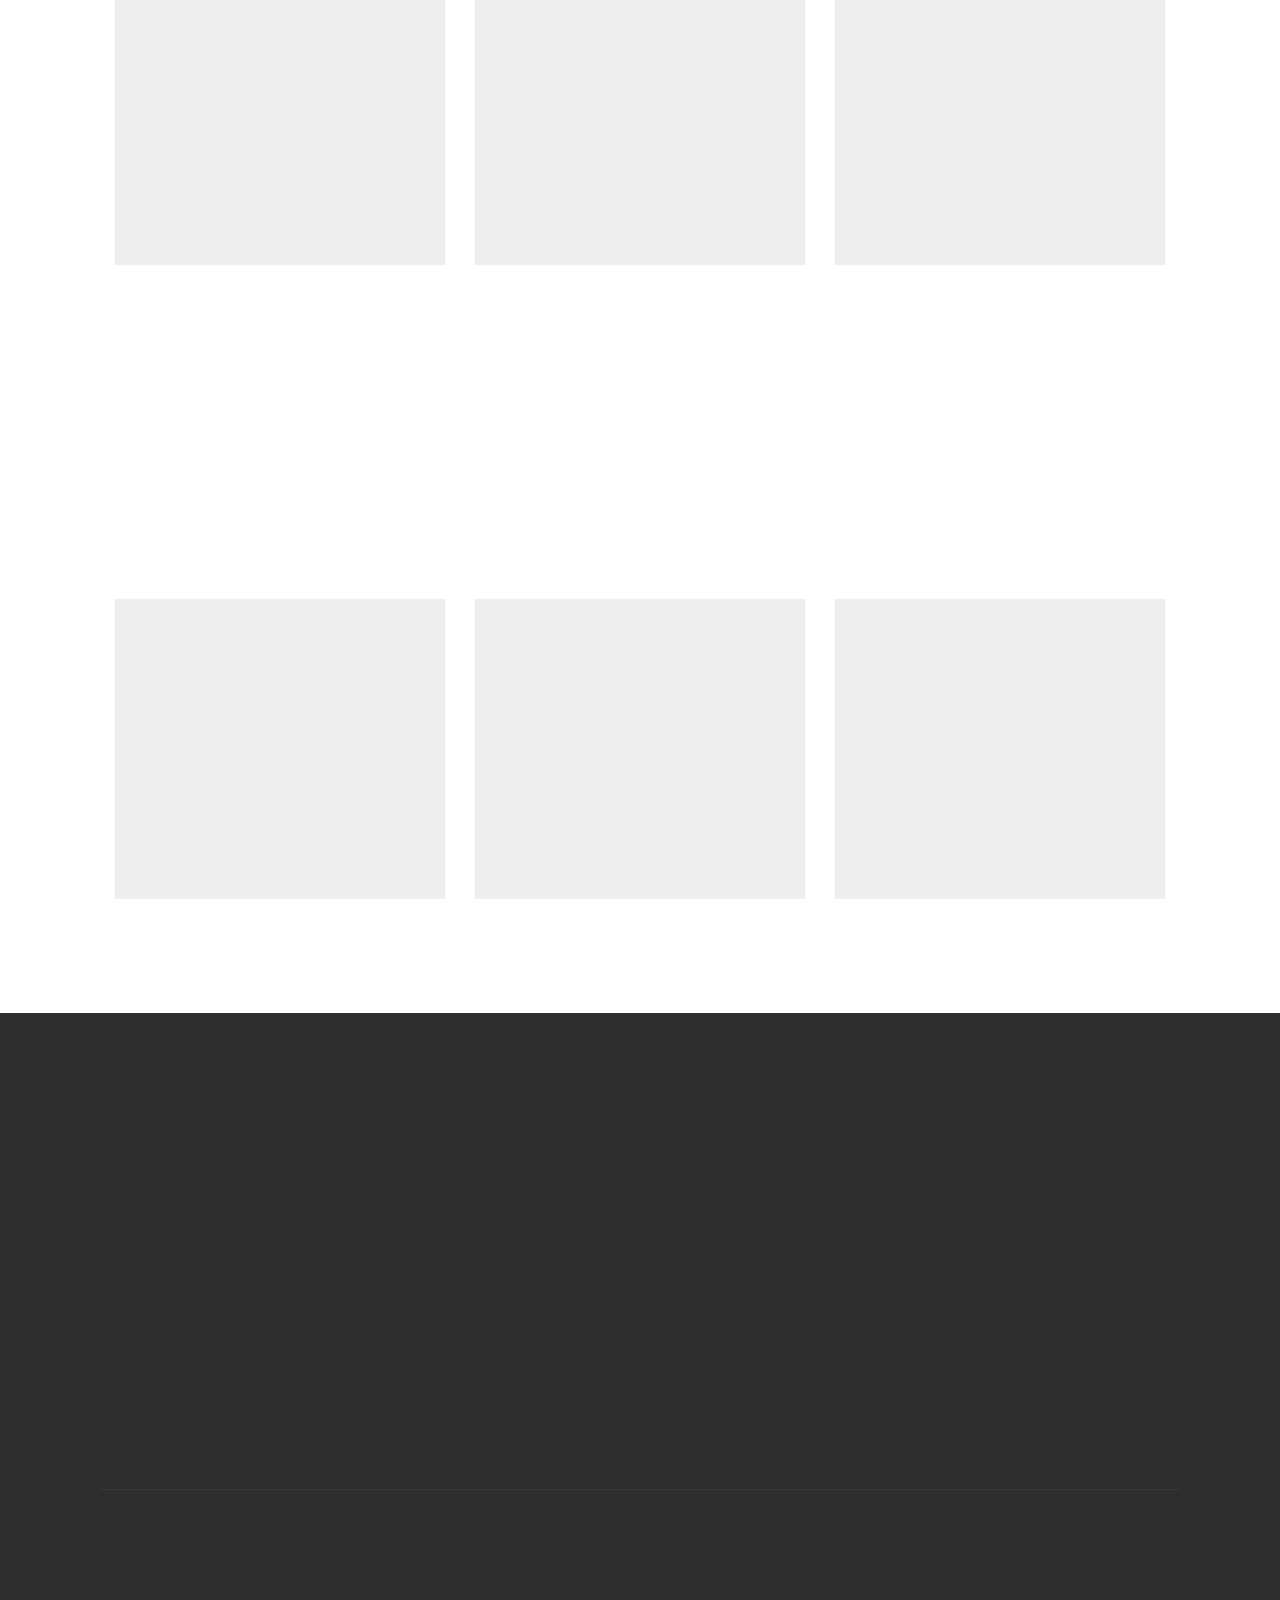
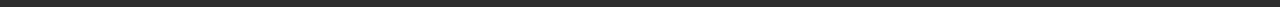
<file: page5.html>
<!DOCTYPE html>
<html  >
<head>
  <!-- Site made by Pragaash from https://icando.website -->
  <meta charset="UTF-8">
  <meta http-equiv="X-UA-Compatible" content="IE=edge">
  <meta name="generator" content="Mobirise v4.11.2, mobirise.com">
  <meta name="viewport" content="width=device-width, initial-scale=1, minimum-scale=1">
  <link rel="shortcut icon" href="assets/images/logo-01-128x128.png" type="image/x-icon">
  <meta name="description" content="Website Creator Description">
  
  <title>About Us</title>
  <link rel="stylesheet" href="assets/web/assets/mobirise-icons/mobirise-icons.css">
  <link rel="stylesheet" href="assets/bootstrap/css/bootstrap.min.css">
  <link rel="stylesheet" href="assets/bootstrap/css/bootstrap-grid.min.css">
  <link rel="stylesheet" href="assets/bootstrap/css/bootstrap-reboot.min.css">
  <link rel="stylesheet" href="assets/socicon/css/styles.css">
  <link rel="stylesheet" href="assets/tether/tether.min.css">
  <link rel="stylesheet" href="assets/dropdown/css/style.css">
  <link rel="stylesheet" href="assets/animatecss/animate.min.css">
  <link rel="stylesheet" href="assets/theme/css/style.css">
  <link rel="preload" as="style" href="assets/mobirise/css/mbr-additional.css"><link rel="stylesheet" href="assets/mobirise/css/mbr-additional.css" type="text/css">
  
  
  
</head>
<body>
  <section class="menu cid-rR47r2j0ik" once="menu" id="menu2-y">

    

    <nav class="navbar navbar-expand beta-menu navbar-dropdown align-items-center navbar-fixed-top navbar-toggleable-sm">
        <button class="navbar-toggler navbar-toggler-right" type="button" data-toggle="collapse" data-target="#navbarSupportedContent" aria-controls="navbarSupportedContent" aria-expanded="false" aria-label="Toggle navigation">
            <div class="hamburger">
                <span></span>
                <span></span>
                <span></span>
                <span></span>
            </div>
        </button>
        <div class="menu-logo">
            <div class="navbar-brand">
                <span class="navbar-logo">
                    <a href="index.html">
                        <img src="assets/images/logo-3-708x708.png" alt="IRSB logo" title="logo" style="height: 4.5rem;">
                    </a>
                </span>
                
            </div>
        </div>
        <div class="collapse navbar-collapse" id="navbarSupportedContent">
            <ul class="navbar-nav nav-dropdown" data-app-modern-menu="true"><li class="nav-item">
                    <a class="nav-link link text-black display-4" href="index.html">Home<br></a>
                </li><li class="nav-item dropdown">
                    <a class="nav-link link text-black dropdown-toggle display-4" href="https://icando.website" data-toggle="dropdown-submenu" aria-expanded="false">&nbsp;Products</a><div class="dropdown-menu"><a class="text-black dropdown-item display-4" href="page2.html">NON-FERROUS</a><a class="text-black dropdown-item display-4" href="page1.html">FERROUS</a><a class="text-black dropdown-item display-4" href="IRSB-Equipments.html"><p>EQUIPMENTS</p></a><a class="text-black dropdown-item display-4" href="Electronic-Waste.html">ELECTRONIC WASTE</a><a class="text-black dropdown-item display-4" href="Silicone-Scrap.html" aria-expanded="false">SILICONE SCRAP</a><a class="text-black dropdown-item display-4" href="PRECIOUS-METALS.html" aria-expanded="false">PRECIOUS METALS</a><a class="text-black dropdown-item display-4" href="page9.html" aria-expanded="false">USED INDUSTRIAL ITEMS</a><a class="text-black dropdown-item display-4" href="page10.html" aria-expanded="false">CONSTRUCTION METERIALS</a><a class="text-black dropdown-item display-4" href="page8.html" aria-expanded="false">SPECIAL ALLOY SCRAP<br></a></div>
                </li><li class="nav-item"><a class="nav-link link text-black display-4" href="page5.html" aria-expanded="false">About Us</a></li></ul>
            <div class="navbar-buttons mbr-section-btn"><a class="btn btn-sm btn-primary display-4" href="mailto:office@on-bits.com"><span class="mbri-cursor-click mbr-iconfont mbr-iconfont-btn"></span>
                    Contact Us</a></div>
        </div>
    </nav>
</section>

<section class="engine"><a href="https://icando.website">bootstrap themes</a></section><section class="mbr-section content5 cid-rR48VTWNWb mbr-parallax-background" id="content5-12">

    

    

    <div class="container">
        <div class="media-container-row">
            <div class="title col-12 col-md-8">
                <h2 class="align-center mbr-bold mbr-white pb-3 mbr-fonts-style display-1">
                    ABOUT US</h2>
                
                
                
            </div>
        </div>
    </div>
</section>

<section class="mbr-section article content1 cid-s918Fcxu44" id="content2-1q">

     

    <div class="container">
        <div class="media-container-row">
            <div class="mbr-text col-12 col-md-8 mbr-fonts-style display-7">
                <blockquote><p><strong>One of the fastest growing companies in scrap metals trading in Philippines.&nbsp;</strong><strong>Started in 2004 and located in the Makati City of Philippines, IRSB IMPEX CORP is growing to be one of the most reputable companies in scrap metals trade Philippines.</strong></p><p><strong><br></strong></p><p><strong>The company takes pride in delivering 100% customer satisfaction with exceptional services which is incomparable to its fellow competitors, therefore contributing to its rapidly growing reputation.</strong></p><p><strong><br></strong></p><p><strong>The company excels in every aspect of the international scrap recycling business and scrap metals trading in Philippines, ranging from quality inspection and logistics to international sourcing whilst working with other leading recycling companies.</strong></p><p><strong><br></strong></p><p><strong>IRSB IMPEX CORP has a wide global network of partners, therefore can assure you of very effective scrap metals trade with the best services.</strong></p></blockquote>
            </div>
        </div>
    </div>
</section>

<section class="mbr-section article content14 cid-rRFqssDwCI" id="content14-18">
      
     

    <div class="container">
        <div class="media-container-row">
            <div class="row col-12 col-md-12">
                <div class="col-12 mbr-text mbr-fonts-style col-md-4 display-7">
                     <p class="p-3">We buy and sell various grades and quantities of secondary and scrap ferrous metal and non-ferrous products around the world. We operate on a pure trading basis, enabling us to provide the most competitive prices for shipping and the material.&nbsp;</p>
                </div>
                <div class="col-12 mbr-text mbr-fonts-style display-7 col-md-4">
                     <p class="p-3">We provide the material on a delivered basis in majority, but can be tailored to suit your demands and requirements. All of our material is containerised, allowing us to provide as little or as much in a single consignment, giving you full freedom and flexibility to plan for payments and clearance in ports.</p>
                </div>
                <div class="col-12 col-md-4 mbr-text mbr-fonts-style display-7">
                     <p class="p-3"><span style="font-size: 1rem;">As you can see we deal in a myriad range of products both ferrous and non-ferrous. We are sure that we can provide value to your business as importers and exporters. Please let us know what kind of material requirement you have and we can take the conversation forward with prices and photographs.</span><br></p>
                </div>
            </div>
        </div>
    </div>
</section>

<section class="features15 cid-rR48uSftFp" id="features15-11">

    

    
    <div class="container">
        <h2 class="mbr-section-title pb-3 align-center mbr-fonts-style display-2">
            CERTIFICATIONS &amp; ACCREDITIONS</h2>
        

        <div class="media-container-row container pt-5 mt-2">

            <div class="col-12 col-md-6 mb-4 col-lg-4">
                <div class="card flip-card p-5 align-center">
                    <div class="card-front card_cont">
                        <img src="assets/images/background1.jpg" alt="Mobirise">
                    </div>
                    <div class="card_back card_cont">
                        <h4 class="card-title display-5 py-2 mbr-fonts-style">
                            cert 1</h4>
                        <p class="mbr-text mbr-fonts-style display-7">text peding here......</p>
                    </div>
                </div>
            </div>

            <div class="col-12 col-md-6 mb-4 col-lg-4">
                
                <div class="card flip-card p-5 align-center">
                    <div class="card-front card_cont">
                        <img src="assets/images/background2.jpg" alt="Mobirise">
                    </div>
                    <div class="card_back card_cont">
                        <h4 class="card-title py-2 mbr-fonts-style display-5">
                            cert 2</h4>
                        <p class="mbr-text mbr-fonts-style display-7">sample&nbsp;</p>
                    </div>
                </div>
            </div>
            
            <div class="col-12 col-md-6 mb-4 col-lg-4">
                <div class="card flip-card p-5 align-center">
                    <div class="card-front card_cont">
                        <img src="assets/images/background3.jpg" alt="Mobirise">
                    </div>
                    <div class="card_back card_cont">
                        <h4 class="card-title py-2 mbr-fonts-style display-5">
                            cert 3</h4>
                        <p class="mbr-text mbr-fonts-style display-7">
                            sample 3<br><br></p>
                    </div>
                </div> 
            </div>

            
        </div>
</div></section>

<section class="features15 cid-s911pLW2mo" id="features15-1l">

    

    
    <div class="container">
        <h2 class="mbr-section-title pb-3 align-center mbr-fonts-style display-2">
            CERTIFICATIONS &amp; ACCREDITIONS</h2>
        

        <div class="media-container-row container pt-5 mt-2">

            <div class="col-12 col-md-6 mb-4 col-lg-4">
                <div class="card flip-card p-5 align-center">
                    <div class="card-front card_cont">
                        <img src="assets/images/background19.jpg" alt="Mobirise">
                    </div>
                    <div class="card_back card_cont">
                        <h4 class="card-title display-5 py-2 mbr-fonts-style">
                            cert 1</h4>
                        <p class="mbr-text mbr-fonts-style display-7">text peding here......</p>
                    </div>
                </div>
            </div>

            <div class="col-12 col-md-6 mb-4 col-lg-4">
                
                <div class="card flip-card p-5 align-center">
                    <div class="card-front card_cont">
                        <img src="assets/images/background210.jpg" alt="Mobirise">
                    </div>
                    <div class="card_back card_cont">
                        <h4 class="card-title py-2 mbr-fonts-style display-5">
                            cert 2</h4>
                        <p class="mbr-text mbr-fonts-style display-7">sample&nbsp;</p>
                    </div>
                </div>
            </div>
            
            <div class="col-12 col-md-6 mb-4 col-lg-4">
                <div class="card flip-card p-5 align-center">
                    <div class="card-front card_cont">
                        <img src="assets/images/background311.jpg" alt="Mobirise">
                    </div>
                    <div class="card_back card_cont">
                        <h4 class="card-title py-2 mbr-fonts-style display-5">
                            cert 3</h4>
                        <p class="mbr-text mbr-fonts-style display-7">
                            sample 3<br><br></p>
                    </div>
                </div> 
            </div>

            
        </div>
</div></section>

<section class="cid-rS8TRflPM9" id="footer2-1b">

    

    

    <div class="container">
        <div class="media-container-row content mbr-white">
            <div class="col-12 col-md-3 mbr-fonts-style display-7">
                <p class="mbr-text">
                    <strong>Address</strong>
                    <br>
                    <br>No. 2946 Pasong Tirad cor. Davila St., Brgy. La Paz, Makati City, Phils. 1204<br>
                    <br>
                    <br><strong>Contacts</strong>
                    <br>
                    <br>Email: office@on-bits.com
                    <br>Phone: +632.8993694
                    <br>Phone: +632.8958028
                </p>
            </div>
            <div class="col-12 col-md-3 mbr-fonts-style display-7">
                <p class="mbr-text">
                    <strong>Links</strong>
                    <br>
                    <br><a href="page3.html">E-WASTE</a><br><a href="page1.html">FERROUS</a><br><a href="page2.html">NON-FERROUS</a><br><a href="page4.html">EQUIPMENTS</a><br><br></p>
            </div>
            <div class="col-12 col-md-6">
                <div class="google-map"><iframe frameborder="0" style="border:0" src="https://www.google.com/maps/embed?pb=!1m18!1m12!1m3!1d3861.5265308866074!2d121.00963731431574!3d14.569046989822525!2m3!1f0!2f0!3f0!3m2!1i1024!2i768!4f13.1!3m3!1m2!1s0x3397c9a1ec6004bf%3A0x8907a52bf879180b!2sOn-bits%20Metal%20%26%20Scrap%20Corporation.!5e0!3m2!1sen!2smy!4v1583208226718!5m2!1sen!2smy" allowfullscreen=""></iframe></div>
            </div>
        </div>
        <div class="footer-lower">
            <div class="media-container-row">
                <div class="col-sm-12">
                    <hr>
                </div>
            </div>
            <div class="media-container-row mbr-white">
                <div class="col-sm-6 copyright">
                    <p class="mbr-text mbr-fonts-style display-7">
                        © Copyright 2020 VPS Tech &amp; Resources - All Rights Reserved
                    </p>
                </div>
                <div class="col-md-6">
                    
                </div>
            </div>
        </div>
    </div>
</section>


  <script src="assets/web/assets/jquery/jquery.min.js"></script>
  <script src="assets/popper/popper.min.js"></script>
  <script src="assets/bootstrap/js/bootstrap.min.js"></script>
  <script src="assets/smoothscroll/smooth-scroll.js"></script>
  <script src="assets/parallax/jarallax.min.js"></script>
  <script src="assets/tether/tether.min.js"></script>
  <script src="assets/viewportchecker/jquery.viewportchecker.js"></script>
  <script src="assets/mbr-flip-card/mbr-flip-card.js"></script>
  <script src="assets/dropdown/js/nav-dropdown.js"></script>
  <script src="assets/dropdown/js/navbar-dropdown.js"></script>
  <script src="assets/touchswipe/jquery.touch-swipe.min.js"></script>
  <script src="assets/theme/js/script.js"></script>
  
  
 <div id="scrollToTop" class="scrollToTop mbr-arrow-up"><a style="text-align: center;"><i class="mbr-arrow-up-icon mbr-arrow-up-icon-cm cm-icon cm-icon-smallarrow-up"></i></a></div>
    <input name="animation" type="hidden">
  </body>
</html>
</file>
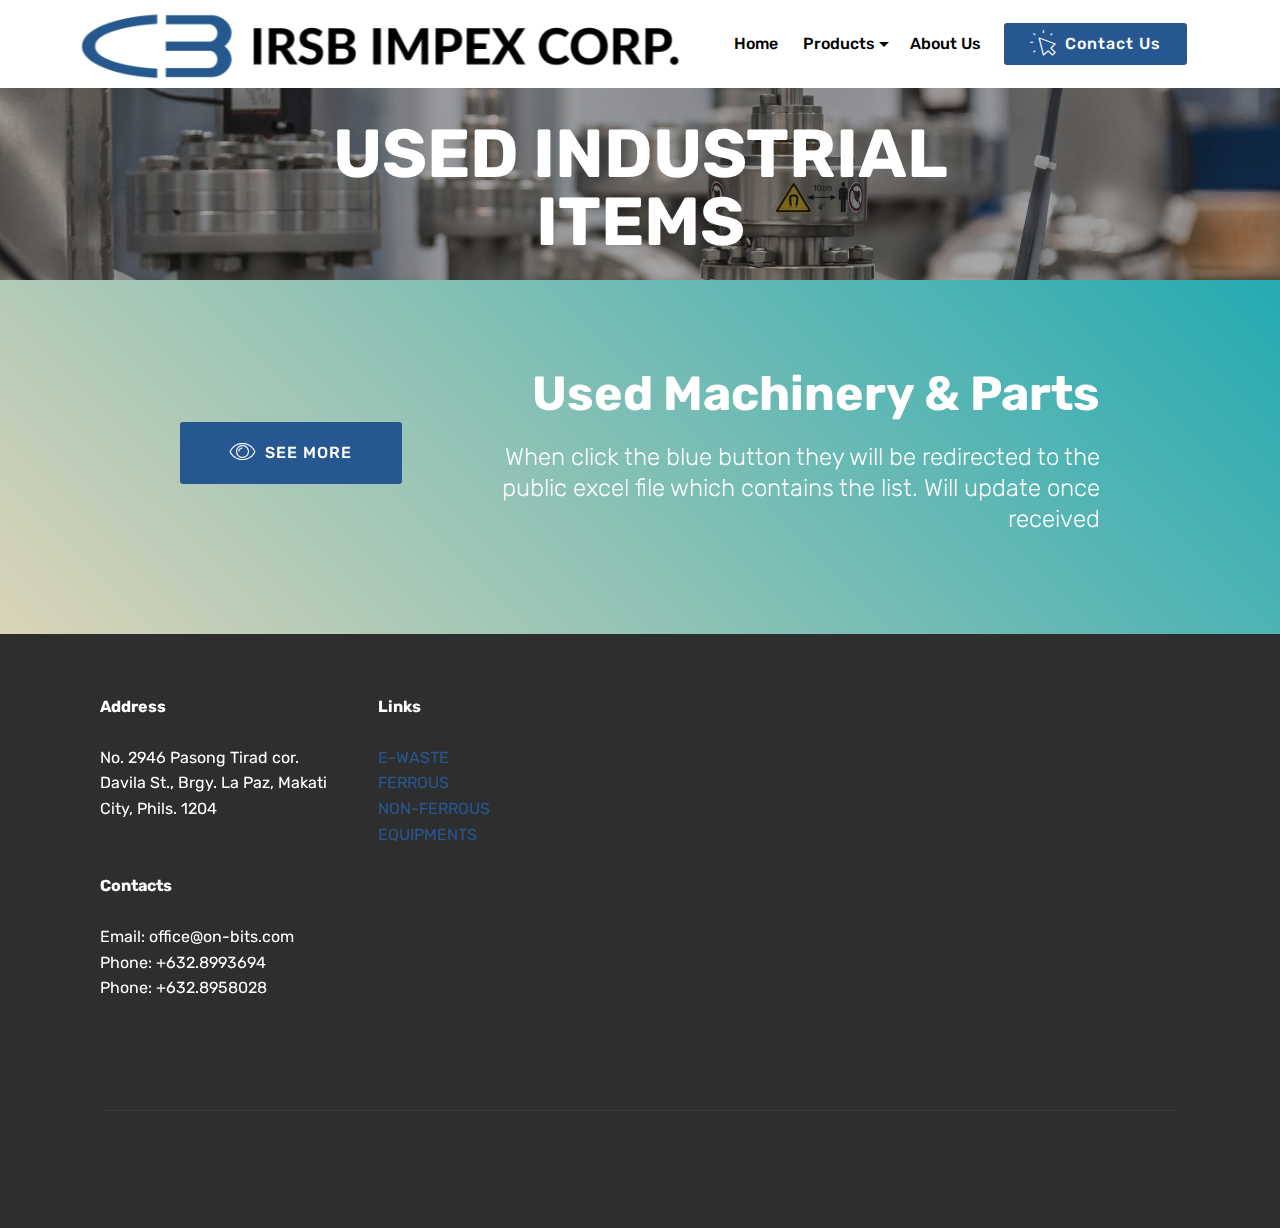
<file: page9.html>
<!DOCTYPE html>
<html  >
<head>
  <!-- Site made by Pragaash from https://icando.website -->
  <meta charset="UTF-8">
  <meta http-equiv="X-UA-Compatible" content="IE=edge">
  <meta name="generator" content="Mobirise v4.11.2, mobirise.com">
  <meta name="viewport" content="width=device-width, initial-scale=1, minimum-scale=1">
  <link rel="shortcut icon" href="assets/images/logo-01-128x128.png" type="image/x-icon">
  <meta name="description" content="Website Generator Descripti">
  
  <title>Used Industrial Items</title>
  <link rel="stylesheet" href="assets/web/assets/mobirise-icons/mobirise-icons.css">
  <link rel="stylesheet" href="assets/bootstrap/css/bootstrap.min.css">
  <link rel="stylesheet" href="assets/bootstrap/css/bootstrap-grid.min.css">
  <link rel="stylesheet" href="assets/bootstrap/css/bootstrap-reboot.min.css">
  <link rel="stylesheet" href="assets/socicon/css/styles.css">
  <link rel="stylesheet" href="assets/tether/tether.min.css">
  <link rel="stylesheet" href="assets/animatecss/animate.min.css">
  <link rel="stylesheet" href="assets/dropdown/css/style.css">
  <link rel="stylesheet" href="assets/theme/css/style.css">
  <link rel="preload" as="style" href="assets/mobirise/css/mbr-additional.css"><link rel="stylesheet" href="assets/mobirise/css/mbr-additional.css" type="text/css">
  
  
  
</head>
<body>
  <section class="menu cid-s9dU1vhsUE" once="menu" id="menu2-25">

    

    <nav class="navbar navbar-expand beta-menu navbar-dropdown align-items-center navbar-fixed-top navbar-toggleable-sm">
        <button class="navbar-toggler navbar-toggler-right" type="button" data-toggle="collapse" data-target="#navbarSupportedContent" aria-controls="navbarSupportedContent" aria-expanded="false" aria-label="Toggle navigation">
            <div class="hamburger">
                <span></span>
                <span></span>
                <span></span>
                <span></span>
            </div>
        </button>
        <div class="menu-logo">
            <div class="navbar-brand">
                <span class="navbar-logo">
                    <a href="index.html">
                        <img src="assets/images/logo-3-708x708.png" alt="IRSB logo" title="logo" style="height: 4.5rem;">
                    </a>
                </span>
                
            </div>
        </div>
        <div class="collapse navbar-collapse" id="navbarSupportedContent">
            <ul class="navbar-nav nav-dropdown" data-app-modern-menu="true"><li class="nav-item">
                    <a class="nav-link link text-black display-4" href="index.html">Home<br></a>
                </li><li class="nav-item dropdown">
                    <a class="nav-link link text-black dropdown-toggle display-4" href="https://icando.website" data-toggle="dropdown-submenu" aria-expanded="false">&nbsp;Products</a><div class="dropdown-menu"><a class="text-black dropdown-item display-4" href="page2.html">NON-FERROUS</a><a class="text-black dropdown-item display-4" href="page1.html">FERROUS</a><a class="text-black dropdown-item display-4" href="IRSB-Equipments.html"><p>EQUIPMENTS</p></a><a class="text-black dropdown-item display-4" href="Electronic-Waste.html">ELECTRONIC WASTE</a><a class="text-black dropdown-item display-4" href="Silicone-Scrap.html" aria-expanded="false">SILICONE SCRAP</a><a class="text-black dropdown-item display-4" href="PRECIOUS-METALS.html" aria-expanded="false">PRECIOUS METALS</a><a class="text-black dropdown-item display-4" href="page9.html" aria-expanded="false">USED INDUSTRIAL ITEMS</a><a class="text-black dropdown-item display-4" href="page10.html" aria-expanded="false">CONSTRUCTION METERIALS</a><a class="text-black dropdown-item display-4" href="page8.html" aria-expanded="false">SPECIAL ALLOY SCRAP<br></a></div>
                </li><li class="nav-item"><a class="nav-link link text-black display-4" href="page5.html" aria-expanded="false">About Us</a></li></ul>
            <div class="navbar-buttons mbr-section-btn"><a class="btn btn-sm btn-primary display-4" href="mailto:office@on-bits.com"><span class="mbri-cursor-click mbr-iconfont mbr-iconfont-btn"></span>
                    Contact Us</a></div>
        </div>
    </nav>
</section>

<section class="engine"><a href="https://icando.website">Pragaash</a></section><section class="mbr-section content5 cid-s9dU1whJnM mbr-parallax-background" id="content5-26">

    

    <div class="mbr-overlay" style="opacity: 0.4; background-color: rgb(35, 35, 35);">
    </div>

    <div class="container">
        <div class="media-container-row">
            <div class="title col-12 col-md-8">
                <h2 class="align-center mbr-bold mbr-white pb-3 mbr-fonts-style display-1">USED INDUSTRIAL ITEMS</h2>
                
                
                
            </div>
        </div>
    </div>
</section>

<section class="mbr-section info2 cid-s9dVtUuhkM" id="info2-2a">

    

    

    <div class="container">
        <div class="row main justify-content-center">
            <div class="media-container-column col-12 col-lg-3 col-md-4">
                <div class="mbr-section-btn align-left py-4"><a class="btn btn-primary display-4" href="index.html">
                    <span class="mbri-preview mbr-iconfont"></span>
                    SEE MORE
                    </a></div>
            </div>
            <div class="media-container-column title col-12 col-lg-7 col-md-6">
                <h2 class="align-right mbr-bold mbr-white pb-3 mbr-fonts-style display-2">
                    Used Machinery &amp; Parts</h2>
                <h3 class="mbr-section-subtitle align-right mbr-light mbr-white mbr-fonts-style display-5">
                    When click the blue button they will be redirected to the public excel file which contains the list. Will update once received</h3>
            </div>
        </div>
    </div>
</section>

<section class="cid-s9dU1yl9ih" id="footer2-28">

    

    

    <div class="container">
        <div class="media-container-row content mbr-white">
            <div class="col-12 col-md-3 mbr-fonts-style display-7">
                <p class="mbr-text">
                    <strong>Address</strong>
                    <br>
                    <br>No. 2946 Pasong Tirad cor. Davila St., Brgy. La Paz, Makati City, Phils. 1204<br>
                    <br>
                    <br><strong>Contacts</strong>
                    <br>
                    <br>Email: office@on-bits.com
                    <br>Phone: +632.8993694
                    <br>Phone: +632.8958028
                </p>
            </div>
            <div class="col-12 col-md-3 mbr-fonts-style display-7">
                <p class="mbr-text">
                    <strong>Links</strong>
                    <br>
                    <br><a href="page3.html">E-WASTE</a><br><a href="page1.html">FERROUS</a><br><a href="page2.html">NON-FERROUS</a><br><a href="page4.html">EQUIPMENTS</a><br><br></p>
            </div>
            <div class="col-12 col-md-6">
                <div class="google-map"><iframe frameborder="0" style="border:0" src="https://www.google.com/maps/embed?pb=!1m18!1m12!1m3!1d3861.5265308866074!2d121.00963731431574!3d14.569046989822525!2m3!1f0!2f0!3f0!3m2!1i1024!2i768!4f13.1!3m3!1m2!1s0x3397c9a1ec6004bf%3A0x8907a52bf879180b!2sOn-bits%20Metal%20%26%20Scrap%20Corporation.!5e0!3m2!1sen!2smy!4v1583208226718!5m2!1sen!2smy" allowfullscreen=""></iframe></div>
            </div>
        </div>
        <div class="footer-lower">
            <div class="media-container-row">
                <div class="col-sm-12">
                    <hr>
                </div>
            </div>
            <div class="media-container-row mbr-white">
                <div class="col-sm-6 copyright">
                    <p class="mbr-text mbr-fonts-style display-7">
                        © Copyright 2020 VPS Tech &amp; Resources - All Rights Reserved
                    </p>
                </div>
                <div class="col-md-6">
                    
                </div>
            </div>
        </div>
    </div>
</section>


  <script src="assets/web/assets/jquery/jquery.min.js"></script>
  <script src="assets/popper/popper.min.js"></script>
  <script src="assets/bootstrap/js/bootstrap.min.js"></script>
  <script src="assets/smoothscroll/smooth-scroll.js"></script>
  <script src="assets/tether/tether.min.js"></script>
  <script src="assets/touchswipe/jquery.touch-swipe.min.js"></script>
  <script src="assets/viewportchecker/jquery.viewportchecker.js"></script>
  <script src="assets/parallax/jarallax.min.js"></script>
  <script src="assets/dropdown/js/nav-dropdown.js"></script>
  <script src="assets/dropdown/js/navbar-dropdown.js"></script>
  <script src="assets/theme/js/script.js"></script>
  
  
 <div id="scrollToTop" class="scrollToTop mbr-arrow-up"><a style="text-align: center;"><i class="mbr-arrow-up-icon mbr-arrow-up-icon-cm cm-icon cm-icon-smallarrow-up"></i></a></div>
    <input name="animation" type="hidden">
  </body>
</html>
</file>
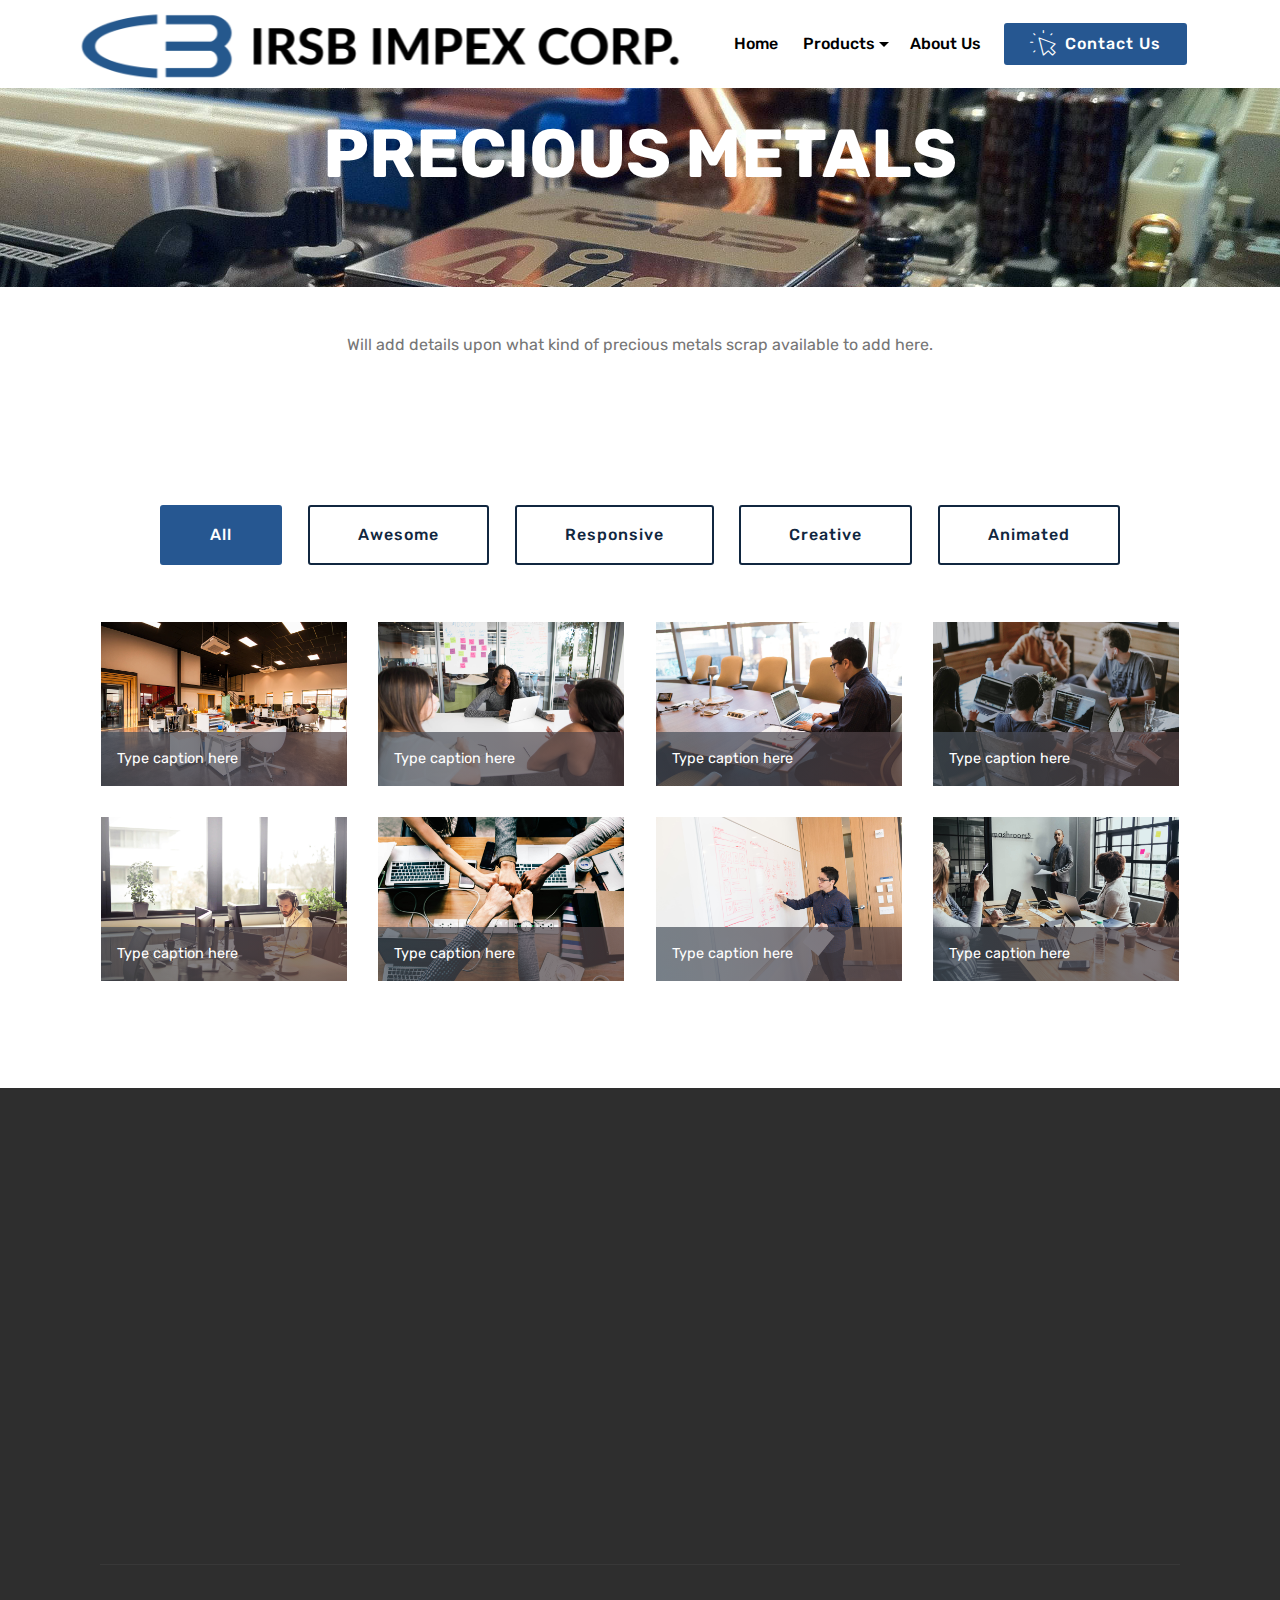
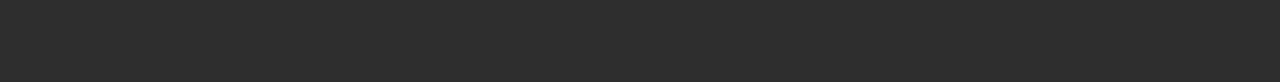
<file: PRECIOUS-METALS.html>
<!DOCTYPE html>
<html  >
<head>
  <!-- Site made by Pragaash from https://icando.website -->
  <meta charset="UTF-8">
  <meta http-equiv="X-UA-Compatible" content="IE=edge">
  <meta name="generator" content="Mobirise v4.11.2, mobirise.com">
  <meta name="viewport" content="width=device-width, initial-scale=1, minimum-scale=1">
  <link rel="shortcut icon" href="assets/images/logo-01-128x128.png" type="image/x-icon">
  <meta name="description" content="Website Generator Description">
  
  <title>Precious Metals</title>
  <link rel="stylesheet" href="assets/web/assets/mobirise-icons/mobirise-icons.css">
  <link rel="stylesheet" href="assets/bootstrap/css/bootstrap.min.css">
  <link rel="stylesheet" href="assets/bootstrap/css/bootstrap-grid.min.css">
  <link rel="stylesheet" href="assets/bootstrap/css/bootstrap-reboot.min.css">
  <link rel="stylesheet" href="assets/socicon/css/styles.css">
  <link rel="stylesheet" href="assets/dropdown/css/style.css">
  <link rel="stylesheet" href="assets/animatecss/animate.min.css">
  <link rel="stylesheet" href="assets/tether/tether.min.css">
  <link rel="stylesheet" href="assets/theme/css/style.css">
  <link rel="stylesheet" href="assets/gallery/style.css">
  <link rel="preload" as="style" href="assets/mobirise/css/mbr-additional.css"><link rel="stylesheet" href="assets/mobirise/css/mbr-additional.css" type="text/css">
  
  
  
</head>
<body>
  <section class="menu cid-s916PUKkd5" once="menu" id="menu2-1m">

    

    <nav class="navbar navbar-expand beta-menu navbar-dropdown align-items-center navbar-fixed-top navbar-toggleable-sm">
        <button class="navbar-toggler navbar-toggler-right" type="button" data-toggle="collapse" data-target="#navbarSupportedContent" aria-controls="navbarSupportedContent" aria-expanded="false" aria-label="Toggle navigation">
            <div class="hamburger">
                <span></span>
                <span></span>
                <span></span>
                <span></span>
            </div>
        </button>
        <div class="menu-logo">
            <div class="navbar-brand">
                <span class="navbar-logo">
                    <a href="index.html">
                        <img src="assets/images/logo-3-708x708.png" alt="IRSB logo" title="logo" style="height: 4.5rem;">
                    </a>
                </span>
                
            </div>
        </div>
        <div class="collapse navbar-collapse" id="navbarSupportedContent">
            <ul class="navbar-nav nav-dropdown" data-app-modern-menu="true"><li class="nav-item">
                    <a class="nav-link link text-black display-4" href="index.html">Home<br></a>
                </li><li class="nav-item dropdown">
                    <a class="nav-link link text-black dropdown-toggle display-4" href="https://icando.website" data-toggle="dropdown-submenu" aria-expanded="false">&nbsp;Products</a><div class="dropdown-menu"><a class="text-black dropdown-item display-4" href="page2.html">NON-FERROUS</a><a class="text-black dropdown-item display-4" href="page1.html">FERROUS</a><a class="text-black dropdown-item display-4" href="IRSB-Equipments.html"><p>EQUIPMENTS</p></a><a class="text-black dropdown-item display-4" href="Electronic-Waste.html">ELECTRONIC WASTE</a><a class="text-black dropdown-item display-4" href="Silicone-Scrap.html" aria-expanded="false">SILICONE SCRAP</a><a class="text-black dropdown-item display-4" href="PRECIOUS-METALS.html" aria-expanded="false">PRECIOUS METALS</a><a class="text-black dropdown-item display-4" href="page9.html" aria-expanded="false">USED INDUSTRIAL ITEMS</a><a class="text-black dropdown-item display-4" href="page10.html" aria-expanded="false">CONSTRUCTION METERIALS</a><a class="text-black dropdown-item display-4" href="page8.html" aria-expanded="false">SPECIAL ALLOY SCRAP<br></a></div>
                </li><li class="nav-item"><a class="nav-link link text-black display-4" href="page5.html" aria-expanded="false">About Us</a></li></ul>
            <div class="navbar-buttons mbr-section-btn"><a class="btn btn-sm btn-primary display-4" href="mailto:office@on-bits.com"><span class="mbri-cursor-click mbr-iconfont mbr-iconfont-btn"></span>
                    Contact Us</a></div>
        </div>
    </nav>
</section>

<section class="engine"><a href="https://icando.website">website templates</a></section><section class="mbr-section content5 cid-s916PVSkkz mbr-parallax-background" id="content5-1n">

    

    

    <div class="container">
        <div class="media-container-row">
            <div class="title col-12 col-md-8">
                <h2 class="align-center mbr-bold mbr-white pb-3 mbr-fonts-style display-1">PRECIOUS METALS</h2>
                
                
                
            </div>
        </div>
    </div>
</section>

<section class="mbr-section article content1 cid-s9dJv9idgJ" id="content1-24">
    
     

    <div class="container">
        <div class="media-container-row">
            <div class="mbr-text col-12 mbr-fonts-style display-7 col-md-10"><p>Will add details upon what kind of precious metals scrap available to add here.</p></div>
        </div>
    </div>
</section>

<section class="mbr-gallery mbr-slider-carousel cid-s916PWydOb" id="gallery2-1o">

    

    <div class="container">
        <div><!-- Filter --><div class="mbr-gallery-filter container gallery-filter-active"><ul buttons="0"><li class="mbr-gallery-filter-all"><a class="btn btn-md btn-primary-outline active display-7" href="">All</a></li></ul></div><!-- Gallery --><div class="mbr-gallery-row"><div class="mbr-gallery-layout-default"><div><div><div class="mbr-gallery-item mbr-gallery-item--p2" data-video-url="false" data-tags="Awesome"><div href="#lb-gallery2-1o" data-slide-to="0" data-toggle="modal"><img src="assets/images/background1.jpg" alt="" title=""><span class="icon-focus"></span><span class="mbr-gallery-title mbr-fonts-style display-7">Type caption here</span></div></div><div class="mbr-gallery-item mbr-gallery-item--p2" data-video-url="false" data-tags="Responsive"><div href="#lb-gallery2-1o" data-slide-to="1" data-toggle="modal"><img src="assets/images/background2.jpg" alt="" title=""><span class="icon-focus"></span><span class="mbr-gallery-title mbr-fonts-style display-7">Type caption here</span></div></div><div class="mbr-gallery-item mbr-gallery-item--p2" data-video-url="false" data-tags="Creative"><div href="#lb-gallery2-1o" data-slide-to="2" data-toggle="modal"><img src="assets/images/background3.jpg" alt="" title=""><span class="icon-focus"></span><span class="mbr-gallery-title mbr-fonts-style display-7">Type caption here</span></div></div><div class="mbr-gallery-item mbr-gallery-item--p2" data-video-url="false" data-tags="Animated"><div href="#lb-gallery2-1o" data-slide-to="3" data-toggle="modal"><img src="assets/images/background4.jpg" alt="" title=""><span class="icon-focus"></span><span class="mbr-gallery-title mbr-fonts-style display-7">Type caption here</span></div></div><div class="mbr-gallery-item mbr-gallery-item--p2" data-video-url="false" data-tags="Awesome"><div href="#lb-gallery2-1o" data-slide-to="4" data-toggle="modal"><img src="assets/images/background5.jpg" alt="" title=""><span class="icon-focus"></span><span class="mbr-gallery-title mbr-fonts-style display-7">Type caption here</span></div></div><div class="mbr-gallery-item mbr-gallery-item--p2" data-video-url="false" data-tags="Awesome"><div href="#lb-gallery2-1o" data-slide-to="5" data-toggle="modal"><img src="assets/images/background6.jpg" alt="" title=""><span class="icon-focus"></span><span class="mbr-gallery-title mbr-fonts-style display-7">Type caption here</span></div></div><div class="mbr-gallery-item mbr-gallery-item--p2" data-video-url="false" data-tags="Responsive"><div href="#lb-gallery2-1o" data-slide-to="6" data-toggle="modal"><img src="assets/images/background7.jpg" alt="" title=""><span class="icon-focus"></span><span class="mbr-gallery-title mbr-fonts-style display-7">Type caption here</span></div></div><div class="mbr-gallery-item mbr-gallery-item--p2" data-video-url="false" data-tags="Animated"><div href="#lb-gallery2-1o" data-slide-to="7" data-toggle="modal"><img src="assets/images/background8.jpg" alt="" title=""><span class="icon-focus"></span><span class="mbr-gallery-title mbr-fonts-style display-7">Type caption here</span></div></div></div></div><div class="clearfix"></div></div></div><!-- Lightbox --><div data-app-prevent-settings="" class="mbr-slider modal fade carousel slide" tabindex="-1" data-keyboard="true" data-interval="false" id="lb-gallery2-1o"><div class="modal-dialog"><div class="modal-content"><div class="modal-body"><div class="carousel-inner"><div class="carousel-item active"><img src="assets/images/background1.jpg" alt="" title=""></div><div class="carousel-item"><img src="assets/images/background2.jpg" alt="" title=""></div><div class="carousel-item"><img src="assets/images/background3.jpg" alt="" title=""></div><div class="carousel-item"><img src="assets/images/background4.jpg" alt="" title=""></div><div class="carousel-item"><img src="assets/images/background5.jpg" alt="" title=""></div><div class="carousel-item"><img src="assets/images/background6.jpg" alt="" title=""></div><div class="carousel-item"><img src="assets/images/background7.jpg" alt="" title=""></div><div class="carousel-item"><img src="assets/images/background8.jpg" alt="" title=""></div></div><a class="carousel-control carousel-control-prev" role="button" data-slide="prev" href="#lb-gallery2-1o"><span class="mbri-left mbr-iconfont" aria-hidden="true"></span><span class="sr-only">Previous</span></a><a class="carousel-control carousel-control-next" role="button" data-slide="next" href="#lb-gallery2-1o"><span class="mbri-right mbr-iconfont" aria-hidden="true"></span><span class="sr-only">Next</span></a><a class="close" href="#" role="button" data-dismiss="modal"><span class="sr-only">Close</span></a></div></div></div></div></div>
    </div>

</section>

<section class="cid-s916PY8xeb" id="footer2-1p">

    

    

    <div class="container">
        <div class="media-container-row content mbr-white">
            <div class="col-12 col-md-3 mbr-fonts-style display-7">
                <p class="mbr-text">
                    <strong>Address</strong>
                    <br>
                    <br>No. 2946 Pasong Tirad cor. Davila St., Brgy. La Paz, Makati City, Phils. 1204<br>
                    <br>
                    <br><strong>Contacts</strong>
                    <br>
                    <br>Email: office@on-bits.com
                    <br>Phone: +632.8993694
                    <br>Phone: +632.8958028
                </p>
            </div>
            <div class="col-12 col-md-3 mbr-fonts-style display-7">
                <p class="mbr-text">
                    <strong>Links</strong>
                    <br>
                    <br><a href="page3.html">E-WASTE</a><br><a href="page1.html">FERROUS</a><br><a href="page2.html">NON-FERROUS</a><br><a href="page4.html">EQUIPMENTS</a><br><br></p>
            </div>
            <div class="col-12 col-md-6">
                <div class="google-map"><iframe frameborder="0" style="border:0" src="https://www.google.com/maps/embed?pb=!1m18!1m12!1m3!1d3861.5265308866074!2d121.00963731431574!3d14.569046989822525!2m3!1f0!2f0!3f0!3m2!1i1024!2i768!4f13.1!3m3!1m2!1s0x3397c9a1ec6004bf%3A0x8907a52bf879180b!2sOn-bits%20Metal%20%26%20Scrap%20Corporation.!5e0!3m2!1sen!2smy!4v1583208226718!5m2!1sen!2smy" allowfullscreen=""></iframe></div>
            </div>
        </div>
        <div class="footer-lower">
            <div class="media-container-row">
                <div class="col-sm-12">
                    <hr>
                </div>
            </div>
            <div class="media-container-row mbr-white">
                <div class="col-sm-6 copyright">
                    <p class="mbr-text mbr-fonts-style display-7">
                        © Copyright 2020 VPS Tech &amp; Resources - All Rights Reserved
                    </p>
                </div>
                <div class="col-md-6">
                    
                </div>
            </div>
        </div>
    </div>
</section>


  <script src="assets/web/assets/jquery/jquery.min.js"></script>
  <script src="assets/popper/popper.min.js"></script>
  <script src="assets/bootstrap/js/bootstrap.min.js"></script>
  <script src="assets/smoothscroll/smooth-scroll.js"></script>
  <script src="assets/dropdown/js/nav-dropdown.js"></script>
  <script src="assets/dropdown/js/navbar-dropdown.js"></script>
  <script src="assets/touchswipe/jquery.touch-swipe.min.js"></script>
  <script src="assets/tether/tether.min.js"></script>
  <script src="assets/parallax/jarallax.min.js"></script>
  <script src="assets/masonry/masonry.pkgd.min.js"></script>
  <script src="assets/imagesloaded/imagesloaded.pkgd.min.js"></script>
  <script src="assets/bootstrapcarouselswipe/bootstrap-carousel-swipe.js"></script>
  <script src="assets/vimeoplayer/jquery.mb.vimeo_player.js"></script>
  <script src="assets/viewportchecker/jquery.viewportchecker.js"></script>
  <script src="assets/theme/js/script.js"></script>
  <script src="assets/gallery/player.min.js"></script>
  <script src="assets/gallery/script.js"></script>
  <script src="assets/slidervideo/script.js"></script>
  
  
 <div id="scrollToTop" class="scrollToTop mbr-arrow-up"><a style="text-align: center;"><i class="mbr-arrow-up-icon mbr-arrow-up-icon-cm cm-icon cm-icon-smallarrow-up"></i></a></div>
    <input name="animation" type="hidden">
  </body>
</html>
</file>
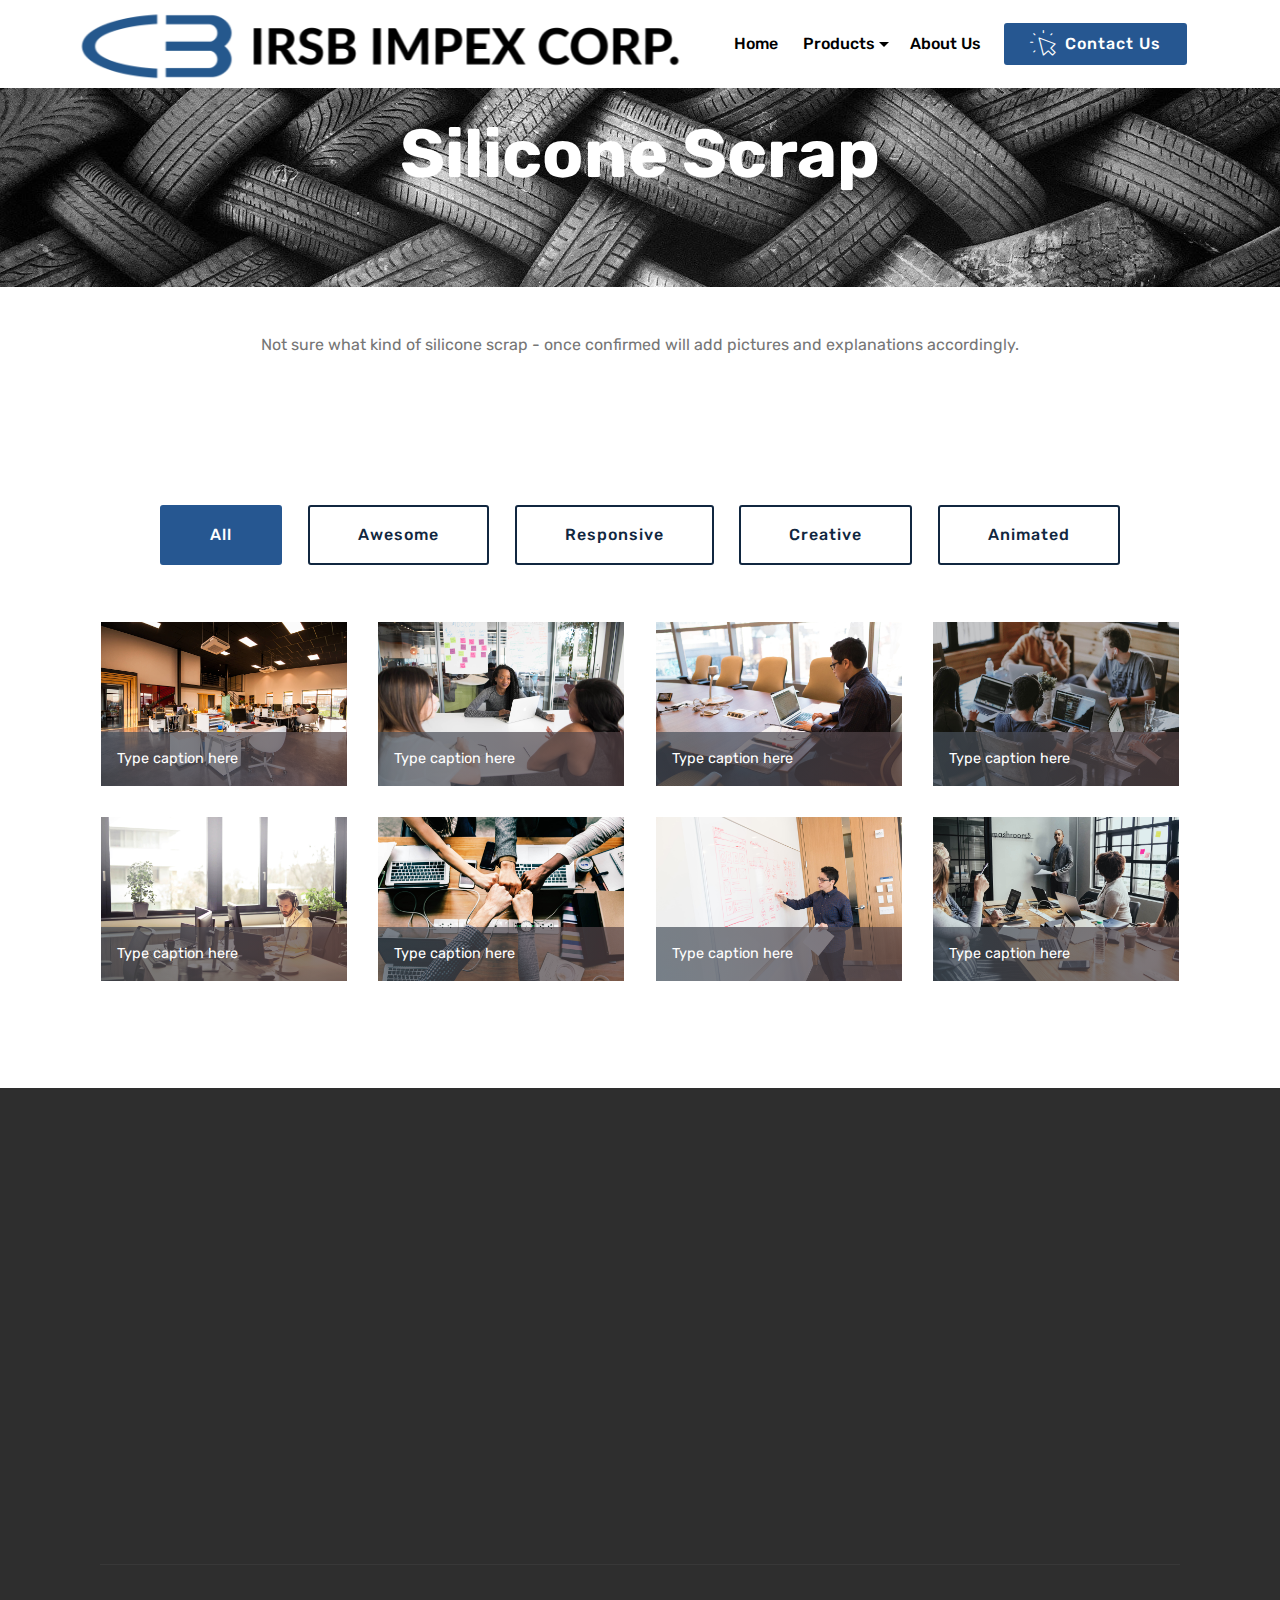
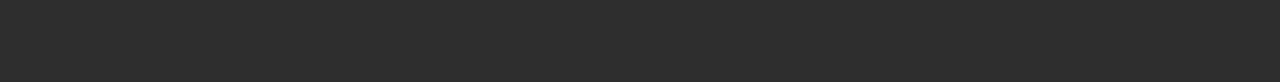
<file: Silicone-Scrap.html>
<!DOCTYPE html>
<html  >
<head>
  <!-- Site made by Pragaash from https://icando.website -->
  <meta charset="UTF-8">
  <meta http-equiv="X-UA-Compatible" content="IE=edge">
  <meta name="generator" content="Mobirise v4.11.2, mobirise.com">
  <meta name="viewport" content="width=device-width, initial-scale=1, minimum-scale=1">
  <link rel="shortcut icon" href="assets/images/logo-01-128x128.png" type="image/x-icon">
  <meta name="description" content="Website Generator Description">
  
  <title>Silicone Scrap</title>
  <link rel="stylesheet" href="assets/web/assets/mobirise-icons/mobirise-icons.css">
  <link rel="stylesheet" href="assets/bootstrap/css/bootstrap.min.css">
  <link rel="stylesheet" href="assets/bootstrap/css/bootstrap-grid.min.css">
  <link rel="stylesheet" href="assets/bootstrap/css/bootstrap-reboot.min.css">
  <link rel="stylesheet" href="assets/socicon/css/styles.css">
  <link rel="stylesheet" href="assets/dropdown/css/style.css">
  <link rel="stylesheet" href="assets/animatecss/animate.min.css">
  <link rel="stylesheet" href="assets/tether/tether.min.css">
  <link rel="stylesheet" href="assets/theme/css/style.css">
  <link rel="stylesheet" href="assets/gallery/style.css">
  <link rel="preload" as="style" href="assets/mobirise/css/mbr-additional.css"><link rel="stylesheet" href="assets/mobirise/css/mbr-additional.css" type="text/css">
  
  
  
</head>
<body>
  <section class="menu cid-s90FjrG53F" once="menu" id="menu2-1h">

    

    <nav class="navbar navbar-expand beta-menu navbar-dropdown align-items-center navbar-fixed-top navbar-toggleable-sm">
        <button class="navbar-toggler navbar-toggler-right" type="button" data-toggle="collapse" data-target="#navbarSupportedContent" aria-controls="navbarSupportedContent" aria-expanded="false" aria-label="Toggle navigation">
            <div class="hamburger">
                <span></span>
                <span></span>
                <span></span>
                <span></span>
            </div>
        </button>
        <div class="menu-logo">
            <div class="navbar-brand">
                <span class="navbar-logo">
                    <a href="index.html">
                        <img src="assets/images/logo-3-708x708.png" alt="IRSB logo" title="logo" style="height: 4.5rem;">
                    </a>
                </span>
                
            </div>
        </div>
        <div class="collapse navbar-collapse" id="navbarSupportedContent">
            <ul class="navbar-nav nav-dropdown" data-app-modern-menu="true"><li class="nav-item">
                    <a class="nav-link link text-black display-4" href="index.html">Home<br></a>
                </li><li class="nav-item dropdown">
                    <a class="nav-link link text-black dropdown-toggle display-4" href="https://icando.website" data-toggle="dropdown-submenu" aria-expanded="false">&nbsp;Products</a><div class="dropdown-menu"><a class="text-black dropdown-item display-4" href="page2.html">NON-FERROUS</a><a class="text-black dropdown-item display-4" href="page1.html">FERROUS</a><a class="text-black dropdown-item display-4" href="IRSB-Equipments.html"><p>EQUIPMENTS</p></a><a class="text-black dropdown-item display-4" href="Electronic-Waste.html">ELECTRONIC WASTE</a><a class="text-black dropdown-item display-4" href="Silicone-Scrap.html" aria-expanded="false">SILICONE SCRAP</a><a class="text-black dropdown-item display-4" href="PRECIOUS-METALS.html" aria-expanded="false">PRECIOUS METALS</a><a class="text-black dropdown-item display-4" href="page9.html" aria-expanded="false">USED INDUSTRIAL ITEMS</a><a class="text-black dropdown-item display-4" href="page10.html" aria-expanded="false">CONSTRUCTION METERIALS</a><a class="text-black dropdown-item display-4" href="page8.html" aria-expanded="false">SPECIAL ALLOY SCRAP<br></a></div>
                </li><li class="nav-item"><a class="nav-link link text-black display-4" href="page5.html" aria-expanded="false">About Us</a></li></ul>
            <div class="navbar-buttons mbr-section-btn"><a class="btn btn-sm btn-primary display-4" href="mailto:office@on-bits.com"><span class="mbri-cursor-click mbr-iconfont mbr-iconfont-btn"></span>
                    Contact Us</a></div>
        </div>
    </nav>
</section>

<section class="engine"><a href="https://icando.website">Pragaash</a></section><section class="mbr-section content5 cid-s90FjswaH0 mbr-parallax-background" id="content5-1i">

    

    

    <div class="container">
        <div class="media-container-row">
            <div class="title col-12 col-md-8">
                <h2 class="align-center mbr-bold mbr-white pb-3 mbr-fonts-style display-1">Silicone Scrap</h2>
                
                
                
            </div>
        </div>
    </div>
</section>

<section class="mbr-section article content1 cid-s9dGRd81Me" id="content1-1y">
    
     

    <div class="container">
        <div class="media-container-row">
            <div class="mbr-text col-12 mbr-fonts-style display-7 col-md-10"><p>Not sure what kind of silicone scrap - once confirmed will add pictures and explanations accordingly.</p></div>
        </div>
    </div>
</section>

<section class="mbr-gallery mbr-slider-carousel cid-s90FjtmVOH" id="gallery2-1j">

    

    <div class="container">
        <div><!-- Filter --><div class="mbr-gallery-filter container gallery-filter-active"><ul buttons="0"><li class="mbr-gallery-filter-all"><a class="btn btn-md btn-primary-outline active display-7" href="">All</a></li></ul></div><!-- Gallery --><div class="mbr-gallery-row"><div class="mbr-gallery-layout-default"><div><div><div class="mbr-gallery-item mbr-gallery-item--p2" data-video-url="false" data-tags="Awesome"><div href="#lb-gallery2-1j" data-slide-to="0" data-toggle="modal"><img src="assets/images/background1.jpg" alt="" title=""><span class="icon-focus"></span><span class="mbr-gallery-title mbr-fonts-style display-7">Type caption here</span></div></div><div class="mbr-gallery-item mbr-gallery-item--p2" data-video-url="false" data-tags="Responsive"><div href="#lb-gallery2-1j" data-slide-to="1" data-toggle="modal"><img src="assets/images/background2.jpg" alt="" title=""><span class="icon-focus"></span><span class="mbr-gallery-title mbr-fonts-style display-7">Type caption here</span></div></div><div class="mbr-gallery-item mbr-gallery-item--p2" data-video-url="false" data-tags="Creative"><div href="#lb-gallery2-1j" data-slide-to="2" data-toggle="modal"><img src="assets/images/background3.jpg" alt="" title=""><span class="icon-focus"></span><span class="mbr-gallery-title mbr-fonts-style display-7">Type caption here</span></div></div><div class="mbr-gallery-item mbr-gallery-item--p2" data-video-url="false" data-tags="Animated"><div href="#lb-gallery2-1j" data-slide-to="3" data-toggle="modal"><img src="assets/images/background4.jpg" alt="" title=""><span class="icon-focus"></span><span class="mbr-gallery-title mbr-fonts-style display-7">Type caption here</span></div></div><div class="mbr-gallery-item mbr-gallery-item--p2" data-video-url="false" data-tags="Awesome"><div href="#lb-gallery2-1j" data-slide-to="4" data-toggle="modal"><img src="assets/images/background5.jpg" alt="" title=""><span class="icon-focus"></span><span class="mbr-gallery-title mbr-fonts-style display-7">Type caption here</span></div></div><div class="mbr-gallery-item mbr-gallery-item--p2" data-video-url="false" data-tags="Awesome"><div href="#lb-gallery2-1j" data-slide-to="5" data-toggle="modal"><img src="assets/images/background6.jpg" alt="" title=""><span class="icon-focus"></span><span class="mbr-gallery-title mbr-fonts-style display-7">Type caption here</span></div></div><div class="mbr-gallery-item mbr-gallery-item--p2" data-video-url="false" data-tags="Responsive"><div href="#lb-gallery2-1j" data-slide-to="6" data-toggle="modal"><img src="assets/images/background7.jpg" alt="" title=""><span class="icon-focus"></span><span class="mbr-gallery-title mbr-fonts-style display-7">Type caption here</span></div></div><div class="mbr-gallery-item mbr-gallery-item--p2" data-video-url="false" data-tags="Animated"><div href="#lb-gallery2-1j" data-slide-to="7" data-toggle="modal"><img src="assets/images/background8.jpg" alt="" title=""><span class="icon-focus"></span><span class="mbr-gallery-title mbr-fonts-style display-7">Type caption here</span></div></div></div></div><div class="clearfix"></div></div></div><!-- Lightbox --><div data-app-prevent-settings="" class="mbr-slider modal fade carousel slide" tabindex="-1" data-keyboard="true" data-interval="false" id="lb-gallery2-1j"><div class="modal-dialog"><div class="modal-content"><div class="modal-body"><div class="carousel-inner"><div class="carousel-item active"><img src="assets/images/background1.jpg" alt="" title=""></div><div class="carousel-item"><img src="assets/images/background2.jpg" alt="" title=""></div><div class="carousel-item"><img src="assets/images/background3.jpg" alt="" title=""></div><div class="carousel-item"><img src="assets/images/background4.jpg" alt="" title=""></div><div class="carousel-item"><img src="assets/images/background5.jpg" alt="" title=""></div><div class="carousel-item"><img src="assets/images/background6.jpg" alt="" title=""></div><div class="carousel-item"><img src="assets/images/background7.jpg" alt="" title=""></div><div class="carousel-item"><img src="assets/images/background8.jpg" alt="" title=""></div></div><a class="carousel-control carousel-control-prev" role="button" data-slide="prev" href="#lb-gallery2-1j"><span class="mbri-left mbr-iconfont" aria-hidden="true"></span><span class="sr-only">Previous</span></a><a class="carousel-control carousel-control-next" role="button" data-slide="next" href="#lb-gallery2-1j"><span class="mbri-right mbr-iconfont" aria-hidden="true"></span><span class="sr-only">Next</span></a><a class="close" href="#" role="button" data-dismiss="modal"><span class="sr-only">Close</span></a></div></div></div></div></div>
    </div>

</section>

<section class="cid-s90Fjv3jNS" id="footer2-1k">

    

    

    <div class="container">
        <div class="media-container-row content mbr-white">
            <div class="col-12 col-md-3 mbr-fonts-style display-7">
                <p class="mbr-text">
                    <strong>Address</strong>
                    <br>
                    <br>No. 2946 Pasong Tirad cor. Davila St., Brgy. La Paz, Makati City, Phils. 1204<br>
                    <br>
                    <br><strong>Contacts</strong>
                    <br>
                    <br>Email: office@on-bits.com
                    <br>Phone: +632.8993694
                    <br>Phone: +632.8958028
                </p>
            </div>
            <div class="col-12 col-md-3 mbr-fonts-style display-7">
                <p class="mbr-text">
                    <strong>Links</strong>
                    <br>
                    <br><a href="page3.html">E-WASTE</a><br><a href="page1.html">FERROUS</a><br><a href="page2.html">NON-FERROUS</a><br><a href="page4.html">EQUIPMENTS</a><br><br></p>
            </div>
            <div class="col-12 col-md-6">
                <div class="google-map"><iframe frameborder="0" style="border:0" src="https://www.google.com/maps/embed?pb=!1m18!1m12!1m3!1d3861.5265308866074!2d121.00963731431574!3d14.569046989822525!2m3!1f0!2f0!3f0!3m2!1i1024!2i768!4f13.1!3m3!1m2!1s0x3397c9a1ec6004bf%3A0x8907a52bf879180b!2sOn-bits%20Metal%20%26%20Scrap%20Corporation.!5e0!3m2!1sen!2smy!4v1583208226718!5m2!1sen!2smy" allowfullscreen=""></iframe></div>
            </div>
        </div>
        <div class="footer-lower">
            <div class="media-container-row">
                <div class="col-sm-12">
                    <hr>
                </div>
            </div>
            <div class="media-container-row mbr-white">
                <div class="col-sm-6 copyright">
                    <p class="mbr-text mbr-fonts-style display-7">
                        © Copyright 2020 VPS Tech &amp; Resources - All Rights Reserved
                    </p>
                </div>
                <div class="col-md-6">
                    
                </div>
            </div>
        </div>
    </div>
</section>


  <script src="assets/web/assets/jquery/jquery.min.js"></script>
  <script src="assets/popper/popper.min.js"></script>
  <script src="assets/bootstrap/js/bootstrap.min.js"></script>
  <script src="assets/smoothscroll/smooth-scroll.js"></script>
  <script src="assets/dropdown/js/nav-dropdown.js"></script>
  <script src="assets/dropdown/js/navbar-dropdown.js"></script>
  <script src="assets/touchswipe/jquery.touch-swipe.min.js"></script>
  <script src="assets/tether/tether.min.js"></script>
  <script src="assets/parallax/jarallax.min.js"></script>
  <script src="assets/masonry/masonry.pkgd.min.js"></script>
  <script src="assets/imagesloaded/imagesloaded.pkgd.min.js"></script>
  <script src="assets/bootstrapcarouselswipe/bootstrap-carousel-swipe.js"></script>
  <script src="assets/vimeoplayer/jquery.mb.vimeo_player.js"></script>
  <script src="assets/viewportchecker/jquery.viewportchecker.js"></script>
  <script src="assets/theme/js/script.js"></script>
  <script src="assets/gallery/player.min.js"></script>
  <script src="assets/gallery/script.js"></script>
  <script src="assets/slidervideo/script.js"></script>
  
  
 <div id="scrollToTop" class="scrollToTop mbr-arrow-up"><a style="text-align: center;"><i class="mbr-arrow-up-icon mbr-arrow-up-icon-cm cm-icon cm-icon-smallarrow-up"></i></a></div>
    <input name="animation" type="hidden">
  </body>
</html>
</file>
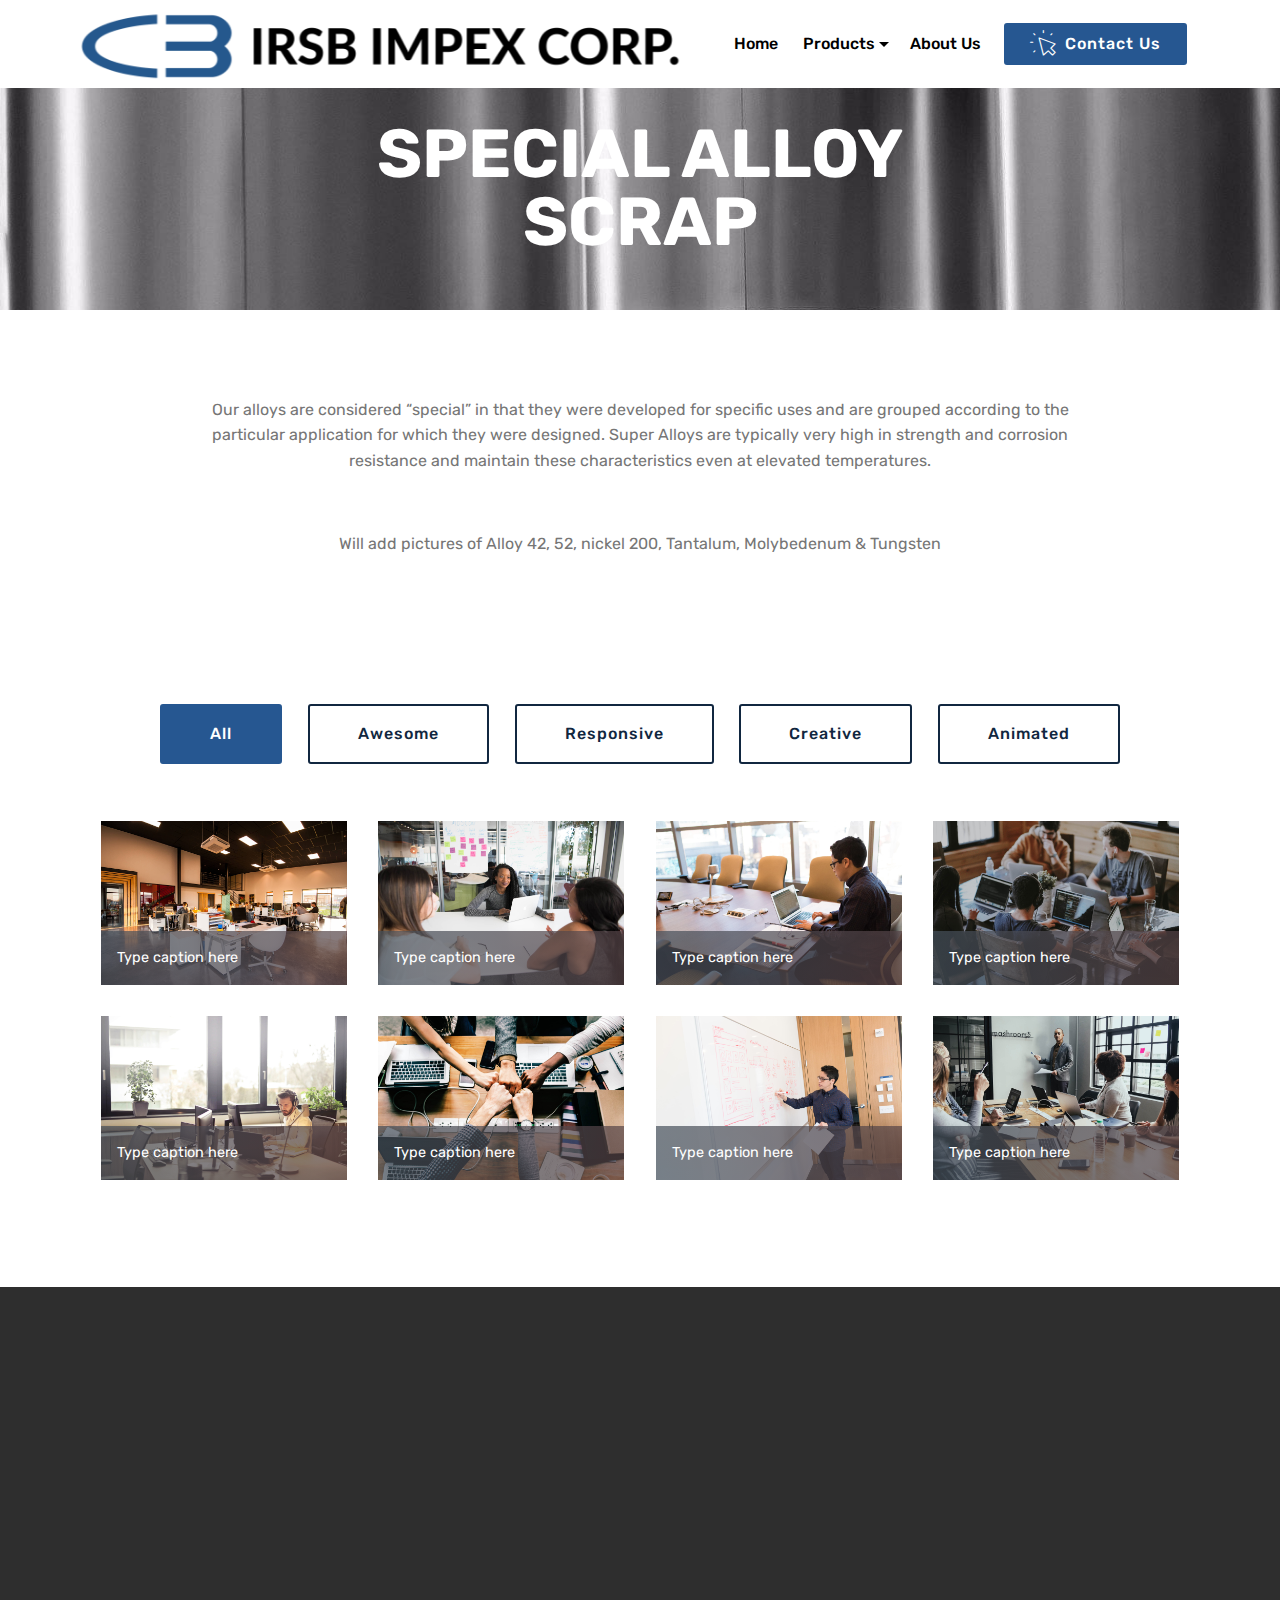
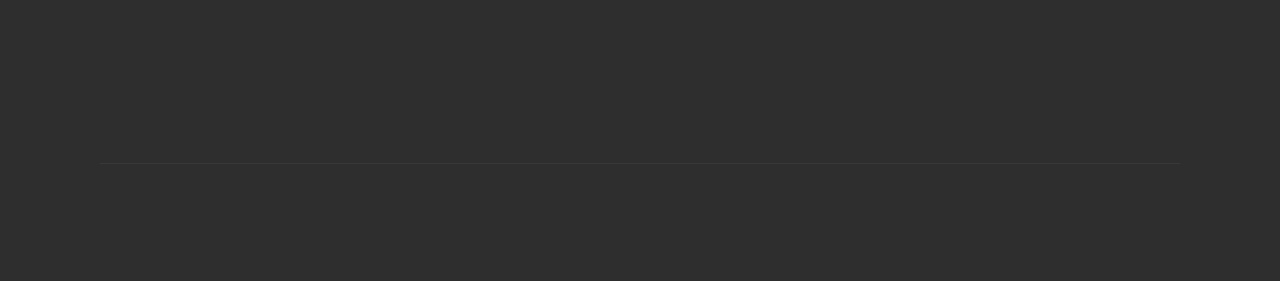
<file: Special-Alloy-Scrap.html>
<!DOCTYPE html>
<html  >
<head>
  <!-- Site made by Pragaash from https://icando.website -->
  <meta charset="UTF-8">
  <meta http-equiv="X-UA-Compatible" content="IE=edge">
  <meta name="generator" content="Mobirise v4.11.2, mobirise.com">
  <meta name="viewport" content="width=device-width, initial-scale=1, minimum-scale=1">
  <link rel="shortcut icon" href="assets/images/logo-01-128x128.png" type="image/x-icon">
  <meta name="description" content="Website Generator Description">
  
  <title>Special Alloy Scrap</title>
  <link rel="stylesheet" href="assets/web/assets/mobirise-icons/mobirise-icons.css">
  <link rel="stylesheet" href="assets/bootstrap/css/bootstrap.min.css">
  <link rel="stylesheet" href="assets/bootstrap/css/bootstrap-grid.min.css">
  <link rel="stylesheet" href="assets/bootstrap/css/bootstrap-reboot.min.css">
  <link rel="stylesheet" href="assets/socicon/css/styles.css">
  <link rel="stylesheet" href="assets/dropdown/css/style.css">
  <link rel="stylesheet" href="assets/animatecss/animate.min.css">
  <link rel="stylesheet" href="assets/tether/tether.min.css">
  <link rel="stylesheet" href="assets/theme/css/style.css">
  <link rel="stylesheet" href="assets/gallery/style.css">
  <link rel="preload" as="style" href="assets/mobirise/css/mbr-additional.css"><link rel="stylesheet" href="assets/mobirise/css/mbr-additional.css" type="text/css">
  
  
  
</head>
<body>
  <section class="menu cid-s9dJdHFXqr" once="menu" id="menu2-1z">

    

    <nav class="navbar navbar-expand beta-menu navbar-dropdown align-items-center navbar-fixed-top navbar-toggleable-sm">
        <button class="navbar-toggler navbar-toggler-right" type="button" data-toggle="collapse" data-target="#navbarSupportedContent" aria-controls="navbarSupportedContent" aria-expanded="false" aria-label="Toggle navigation">
            <div class="hamburger">
                <span></span>
                <span></span>
                <span></span>
                <span></span>
            </div>
        </button>
        <div class="menu-logo">
            <div class="navbar-brand">
                <span class="navbar-logo">
                    <a href="index.html">
                        <img src="assets/images/logo-3-708x708.png" alt="IRSB logo" title="logo" style="height: 4.5rem;">
                    </a>
                </span>
                
            </div>
        </div>
        <div class="collapse navbar-collapse" id="navbarSupportedContent">
            <ul class="navbar-nav nav-dropdown" data-app-modern-menu="true"><li class="nav-item">
                    <a class="nav-link link text-black display-4" href="index.html">Home<br></a>
                </li><li class="nav-item dropdown">
                    <a class="nav-link link text-black dropdown-toggle display-4" href="https://icando.website" data-toggle="dropdown-submenu" aria-expanded="false">&nbsp;Products</a><div class="dropdown-menu"><a class="text-black dropdown-item display-4" href="page2.html">NON-FERROUS</a><a class="text-black dropdown-item display-4" href="page1.html">FERROUS</a><a class="text-black dropdown-item display-4" href="IRSB-Equipments.html"><p>EQUIPMENTS</p></a><a class="text-black dropdown-item display-4" href="Electronic-Waste.html">ELECTRONIC WASTE</a><a class="text-black dropdown-item display-4" href="Silicone-Scrap.html" aria-expanded="false">SILICONE SCRAP</a><a class="text-black dropdown-item display-4" href="PRECIOUS-METALS.html" aria-expanded="false">PRECIOUS METALS</a><a class="text-black dropdown-item display-4" href="page9.html" aria-expanded="false">USED INDUSTRIAL ITEMS</a><a class="text-black dropdown-item display-4" href="page10.html" aria-expanded="false">CONSTRUCTION METERIALS</a><a class="text-black dropdown-item display-4" href="page8.html" aria-expanded="false">SPECIAL ALLOY SCRAP<br></a></div>
                </li><li class="nav-item"><a class="nav-link link text-black display-4" href="page5.html" aria-expanded="false">About Us</a></li></ul>
            <div class="navbar-buttons mbr-section-btn"><a class="btn btn-sm btn-primary display-4" href="mailto:office@on-bits.com"><span class="mbri-cursor-click mbr-iconfont mbr-iconfont-btn"></span>
                    Contact Us</a></div>
        </div>
    </nav>
</section>

<section class="engine"><a href="https://icando.website">Pragaash</a></section><section class="mbr-section content5 cid-s9dJdIVH7z mbr-parallax-background" id="content5-20">

    

    

    <div class="container">
        <div class="media-container-row">
            <div class="title col-12 col-md-8">
                <h2 class="align-center mbr-bold mbr-white pb-3 mbr-fonts-style display-1">SPECIAL ALLOY SCRAP</h2>
                
                
                
            </div>
        </div>
    </div>
</section>

<section class="mbr-section article content1 cid-s9dJdJOfep" id="content1-21">
    
     

    <div class="container">
        <div class="media-container-row">
            <div class="mbr-text col-12 mbr-fonts-style display-7 col-md-10"><p><br></p><p>Our alloys are considered “special” in that they were developed for specific uses and are grouped according to the particular application for which they were designed. Super Alloys are typically very high in strength and corrosion resistance and maintain these characteristics&nbsp;<span style="font-size: 1rem;">even at elevated temperatures.</span></p><p><span style="font-size: 1rem;"><br></span></p><p><span style="font-size: 1rem;">Will add pictures of Alloy 42, 52, nickel 200, Tantalum, Molybedenum &amp; Tungsten</span></p></div>
        </div>
    </div>
</section>

<section class="mbr-gallery mbr-slider-carousel cid-s9dJdKcEuh" id="gallery2-22">

    

    <div class="container">
        <div><!-- Filter --><div class="mbr-gallery-filter container gallery-filter-active"><ul buttons="0"><li class="mbr-gallery-filter-all"><a class="btn btn-md btn-primary-outline active display-7" href="">All</a></li></ul></div><!-- Gallery --><div class="mbr-gallery-row"><div class="mbr-gallery-layout-default"><div><div><div class="mbr-gallery-item mbr-gallery-item--p2" data-video-url="false" data-tags="Awesome"><div href="#lb-gallery2-22" data-slide-to="0" data-toggle="modal"><img src="assets/images/background1.jpg" alt="" title=""><span class="icon-focus"></span><span class="mbr-gallery-title mbr-fonts-style display-7">Type caption here</span></div></div><div class="mbr-gallery-item mbr-gallery-item--p2" data-video-url="false" data-tags="Responsive"><div href="#lb-gallery2-22" data-slide-to="1" data-toggle="modal"><img src="assets/images/background2.jpg" alt="" title=""><span class="icon-focus"></span><span class="mbr-gallery-title mbr-fonts-style display-7">Type caption here</span></div></div><div class="mbr-gallery-item mbr-gallery-item--p2" data-video-url="false" data-tags="Creative"><div href="#lb-gallery2-22" data-slide-to="2" data-toggle="modal"><img src="assets/images/background3.jpg" alt="" title=""><span class="icon-focus"></span><span class="mbr-gallery-title mbr-fonts-style display-7">Type caption here</span></div></div><div class="mbr-gallery-item mbr-gallery-item--p2" data-video-url="false" data-tags="Animated"><div href="#lb-gallery2-22" data-slide-to="3" data-toggle="modal"><img src="assets/images/background4.jpg" alt="" title=""><span class="icon-focus"></span><span class="mbr-gallery-title mbr-fonts-style display-7">Type caption here</span></div></div><div class="mbr-gallery-item mbr-gallery-item--p2" data-video-url="false" data-tags="Awesome"><div href="#lb-gallery2-22" data-slide-to="4" data-toggle="modal"><img src="assets/images/background5.jpg" alt="" title=""><span class="icon-focus"></span><span class="mbr-gallery-title mbr-fonts-style display-7">Type caption here</span></div></div><div class="mbr-gallery-item mbr-gallery-item--p2" data-video-url="false" data-tags="Awesome"><div href="#lb-gallery2-22" data-slide-to="5" data-toggle="modal"><img src="assets/images/background6.jpg" alt="" title=""><span class="icon-focus"></span><span class="mbr-gallery-title mbr-fonts-style display-7">Type caption here</span></div></div><div class="mbr-gallery-item mbr-gallery-item--p2" data-video-url="false" data-tags="Responsive"><div href="#lb-gallery2-22" data-slide-to="6" data-toggle="modal"><img src="assets/images/background7.jpg" alt="" title=""><span class="icon-focus"></span><span class="mbr-gallery-title mbr-fonts-style display-7">Type caption here</span></div></div><div class="mbr-gallery-item mbr-gallery-item--p2" data-video-url="false" data-tags="Animated"><div href="#lb-gallery2-22" data-slide-to="7" data-toggle="modal"><img src="assets/images/background8.jpg" alt="" title=""><span class="icon-focus"></span><span class="mbr-gallery-title mbr-fonts-style display-7">Type caption here</span></div></div></div></div><div class="clearfix"></div></div></div><!-- Lightbox --><div data-app-prevent-settings="" class="mbr-slider modal fade carousel slide" tabindex="-1" data-keyboard="true" data-interval="false" id="lb-gallery2-22"><div class="modal-dialog"><div class="modal-content"><div class="modal-body"><div class="carousel-inner"><div class="carousel-item active"><img src="assets/images/background1.jpg" alt="" title=""></div><div class="carousel-item"><img src="assets/images/background2.jpg" alt="" title=""></div><div class="carousel-item"><img src="assets/images/background3.jpg" alt="" title=""></div><div class="carousel-item"><img src="assets/images/background4.jpg" alt="" title=""></div><div class="carousel-item"><img src="assets/images/background5.jpg" alt="" title=""></div><div class="carousel-item"><img src="assets/images/background6.jpg" alt="" title=""></div><div class="carousel-item"><img src="assets/images/background7.jpg" alt="" title=""></div><div class="carousel-item"><img src="assets/images/background8.jpg" alt="" title=""></div></div><a class="carousel-control carousel-control-prev" role="button" data-slide="prev" href="#lb-gallery2-22"><span class="mbri-left mbr-iconfont" aria-hidden="true"></span><span class="sr-only">Previous</span></a><a class="carousel-control carousel-control-next" role="button" data-slide="next" href="#lb-gallery2-22"><span class="mbri-right mbr-iconfont" aria-hidden="true"></span><span class="sr-only">Next</span></a><a class="close" href="#" role="button" data-dismiss="modal"><span class="sr-only">Close</span></a></div></div></div></div></div>
    </div>

</section>

<section class="cid-s9dJdMcCnq" id="footer2-23">

    

    

    <div class="container">
        <div class="media-container-row content mbr-white">
            <div class="col-12 col-md-3 mbr-fonts-style display-7">
                <p class="mbr-text">
                    <strong>Address</strong>
                    <br>
                    <br>No. 2946 Pasong Tirad cor. Davila St., Brgy. La Paz, Makati City, Phils. 1204<br>
                    <br>
                    <br><strong>Contacts</strong>
                    <br>
                    <br>Email: office@on-bits.com
                    <br>Phone: +632.8993694
                    <br>Phone: +632.8958028
                </p>
            </div>
            <div class="col-12 col-md-3 mbr-fonts-style display-7">
                <p class="mbr-text">
                    <strong>Links</strong>
                    <br>
                    <br><a href="page3.html">E-WASTE</a><br><a href="page1.html">FERROUS</a><br><a href="page2.html">NON-FERROUS</a><br><a href="page4.html">EQUIPMENTS</a><br><br></p>
            </div>
            <div class="col-12 col-md-6">
                <div class="google-map"><iframe frameborder="0" style="border:0" src="https://www.google.com/maps/embed?pb=!1m18!1m12!1m3!1d3861.5265308866074!2d121.00963731431574!3d14.569046989822525!2m3!1f0!2f0!3f0!3m2!1i1024!2i768!4f13.1!3m3!1m2!1s0x3397c9a1ec6004bf%3A0x8907a52bf879180b!2sOn-bits%20Metal%20%26%20Scrap%20Corporation.!5e0!3m2!1sen!2smy!4v1583208226718!5m2!1sen!2smy" allowfullscreen=""></iframe></div>
            </div>
        </div>
        <div class="footer-lower">
            <div class="media-container-row">
                <div class="col-sm-12">
                    <hr>
                </div>
            </div>
            <div class="media-container-row mbr-white">
                <div class="col-sm-6 copyright">
                    <p class="mbr-text mbr-fonts-style display-7">
                        © Copyright 2020 VPS Tech &amp; Resources - All Rights Reserved
                    </p>
                </div>
                <div class="col-md-6">
                    
                </div>
            </div>
        </div>
    </div>
</section>


  <script src="assets/web/assets/jquery/jquery.min.js"></script>
  <script src="assets/popper/popper.min.js"></script>
  <script src="assets/bootstrap/js/bootstrap.min.js"></script>
  <script src="assets/smoothscroll/smooth-scroll.js"></script>
  <script src="assets/dropdown/js/nav-dropdown.js"></script>
  <script src="assets/dropdown/js/navbar-dropdown.js"></script>
  <script src="assets/touchswipe/jquery.touch-swipe.min.js"></script>
  <script src="assets/tether/tether.min.js"></script>
  <script src="assets/parallax/jarallax.min.js"></script>
  <script src="assets/masonry/masonry.pkgd.min.js"></script>
  <script src="assets/imagesloaded/imagesloaded.pkgd.min.js"></script>
  <script src="assets/bootstrapcarouselswipe/bootstrap-carousel-swipe.js"></script>
  <script src="assets/vimeoplayer/jquery.mb.vimeo_player.js"></script>
  <script src="assets/viewportchecker/jquery.viewportchecker.js"></script>
  <script src="assets/theme/js/script.js"></script>
  <script src="assets/gallery/player.min.js"></script>
  <script src="assets/gallery/script.js"></script>
  <script src="assets/slidervideo/script.js"></script>
  
  
 <div id="scrollToTop" class="scrollToTop mbr-arrow-up"><a style="text-align: center;"><i class="mbr-arrow-up-icon mbr-arrow-up-icon-cm cm-icon cm-icon-smallarrow-up"></i></a></div>
    <input name="animation" type="hidden">
  </body>
</html>
</file>
<file: assets/web/assets/mobirise-icons/mobirise-icons.css>
@font-face {
  font-family: 'MobiriseIcons';
  src:  url('mobirise-icons.eot?spat4u');
  src:  url('mobirise-icons.eot?spat4u#iefix') format('embedded-opentype'),
    url('mobirise-icons.ttf?spat4u') format('truetype'),
    url('mobirise-icons.woff?spat4u') format('woff'),
    url('mobirise-icons.svg?spat4u#MobiriseIcons') format('svg');
  font-weight: normal;
  font-style: normal;
  font-display: swap;
}

[class^="mbri-"], [class*=" mbri-"] {
  /* use !important to prevent issues with browser extensions that change fonts */
  font-family: MobiriseIcons !important;
  speak: none;
  font-style: normal;
  font-weight: normal;
  font-variant: normal;
  text-transform: none;
  line-height: 1;

  /* Better Font Rendering =========== */
  -webkit-font-smoothing: antialiased;
  -moz-osx-font-smoothing: grayscale;
}

.mbri-add-submenu:before {
  content: "\e900";
}
.mbri-alert:before {
  content: "\e901";
}
.mbri-align-center:before {
  content: "\e902";
}
.mbri-align-justify:before {
  content: "\e903";
}
.mbri-align-left:before {
  content: "\e904";
}
.mbri-align-right:before {
  content: "\e905";
}
.mbri-android:before {
  content: "\e906";
}
.mbri-apple:before {
  content: "\e907";
}
.mbri-arrow-down:before {
  content: "\e908";
}
.mbri-arrow-next:before {
  content: "\e909";
}
.mbri-arrow-prev:before {
  content: "\e90a";
}
.mbri-arrow-up:before {
  content: "\e90b";
}
.mbri-bold:before {
  content: "\e90c";
}
.mbri-bookmark:before {
  content: "\e90d";
}
.mbri-bootstrap:before {
  content: "\e90e";
}
.mbri-briefcase:before {
  content: "\e90f";
}
.mbri-browse:before {
  content: "\e910";
}
.mbri-bulleted-list:before {
  content: "\e911";
}
.mbri-calendar:before {
  content: "\e912";
}
.mbri-camera:before {
  content: "\e913";
}
.mbri-cart-add:before {
  content: "\e914";
}
.mbri-cart-full:before {
  content: "\e915";
}
.mbri-cash:before {
  content: "\e916";
}
.mbri-change-style:before {
  content: "\e917";
}
.mbri-chat:before {
  content: "\e918";
}
.mbri-clock:before {
  content: "\e919";
}
.mbri-close:before {
  content: "\e91a";
}
.mbri-cloud:before {
  content: "\e91b";
}
.mbri-code:before {
  content: "\e91c";
}
.mbri-contact-form:before {
  content: "\e91d";
}
.mbri-credit-card:before {
  content: "\e91e";
}
.mbri-cursor-click:before {
  content: "\e91f";
}
.mbri-cust-feedback:before {
  content: "\e920";
}
.mbri-database:before {
  content: "\e921";
}
.mbri-delivery:before {
  content: "\e922";
}
.mbri-desktop:before {
  content: "\e923";
}
.mbri-devices:before {
  content: "\e924";
}
.mbri-down:before {
  content: "\e925";
}
.mbri-download:before {
  content: "\e989";
}
.mbri-drag-n-drop:before {
  content: "\e927";
}
.mbri-drag-n-drop2:before {
  content: "\e928";
}
.mbri-edit:before {
  content: "\e929";
}
.mbri-edit2:before {
  content: "\e92a";
}
.mbri-error:before {
  content: "\e92b";
}
.mbri-extension:before {
  content: "\e92c";
}
.mbri-features:before {
  content: "\e92d";
}
.mbri-file:before {
  content: "\e92e";
}
.mbri-flag:before {
  content: "\e92f";
}
.mbri-folder:before {
  content: "\e930";
}
.mbri-gift:before {
  content: "\e931";
}
.mbri-github:before {
  content: "\e932";
}
.mbri-globe:before {
  content: "\e933";
}
.mbri-globe-2:before {
  content: "\e934";
}
.mbri-growing-chart:before {
  content: "\e935";
}
.mbri-hearth:before {
  content: "\e936";
}
.mbri-help:before {
  content: "\e937";
}
.mbri-home:before {
  content: "\e938";
}
.mbri-hot-cup:before {
  content: "\e939";
}
.mbri-idea:before {
  content: "\e93a";
}
.mbri-image-gallery:before {
  content: "\e93b";
}
.mbri-image-slider:before {
  content: "\e93c";
}
.mbri-info:before {
  content: "\e93d";
}
.mbri-italic:before {
  content: "\e93e";
}
.mbri-key:before {
  content: "\e93f";
}
.mbri-laptop:before {
  content: "\e940";
}
.mbri-layers:before {
  content: "\e941";
}
.mbri-left-right:before {
  content: "\e942";
}
.mbri-left:before {
  content: "\e943";
}
.mbri-letter:before {
  content: "\e944";
}
.mbri-like:before {
  content: "\e945";
}
.mbri-link:before {
  content: "\e946";
}
.mbri-lock:before {
  content: "\e947";
}
.mbri-login:before {
  content: "\e948";
}
.mbri-logout:before {
  content: "\e949";
}
.mbri-magic-stick:before {
  content: "\e94a";
}
.mbri-map-pin:before {
  content: "\e94b";
}
.mbri-menu:before {
  content: "\e94c";
}
.mbri-mobile:before {
  content: "\e94d";
}
.mbri-mobile2:before {
  content: "\e94e";
}
.mbri-mobirise:before {
  content: "\e94f";
}
.mbri-more-horizontal:before {
  content: "\e950";
}
.mbri-more-vertical:before {
  content: "\e951";
}
.mbri-music:before {
  content: "\e952";
}
.mbri-new-file:before {
  content: "\e953";
}
.mbri-numbered-list:before {
  content: "\e954";
}
.mbri-opened-folder:before {
  content: "\e955";
}
.mbri-pages:before {
  content: "\e956";
}
.mbri-paper-plane:before {
  content: "\e957";
}
.mbri-paperclip:before {
  content: "\e958";
}
.mbri-photo:before {
  content: "\e959";
}
.mbri-photos:before {
  content: "\e95a";
}
.mbri-pin:before {
  content: "\e95b";
}
.mbri-play:before {
  content: "\e95c";
}
.mbri-plus:before {
  content: "\e95d";
}
.mbri-preview:before {
  content: "\e95e";
}
.mbri-print:before {
  content: "\e95f";
}
.mbri-protect:before {
  content: "\e960";
}
.mbri-question:before {
  content: "\e961";
}
.mbri-quote-left:before {
  content: "\e962";
}
.mbri-quote-right:before {
  content: "\e963";
}
.mbri-refresh:before {
  content: "\e964";
}
.mbri-responsive:before {
  content: "\e965";
}
.mbri-right:before {
  content: "\e966";
}
.mbri-rocket:before {
  content: "\e967";
}
.mbri-sad-face:before {
  content: "\e968";
}
.mbri-sale:before {
  content: "\e969";
}
.mbri-save:before {
  content: "\e96a";
}
.mbri-search:before {
  content: "\e96b";
}
.mbri-setting:before {
  content: "\e96c";
}
.mbri-setting2:before {
  content: "\e96d";
}
.mbri-setting3:before {
  content: "\e96e";
}
.mbri-share:before {
  content: "\e96f";
}
.mbri-shopping-bag:before {
  content: "\e970";
}
.mbri-shopping-basket:before {
  content: "\e971";
}
.mbri-shopping-cart:before {
  content: "\e972";
}
.mbri-sites:before {
  content: "\e973";
}
.mbri-smile-face:before {
  content: "\e974";
}
.mbri-speed:before {
  content: "\e975";
}
.mbri-star:before {
  content: "\e976";
}
.mbri-success:before {
  content: "\e977";
}
.mbri-sun:before {
  content: "\e978";
}
.mbri-sun2:before {
  content: "\e979";
}
.mbri-tablet:before {
  content: "\e97a";
}
.mbri-tablet-vertical:before {
  content: "\e97b";
}
.mbri-target:before {
  content: "\e97c";
}
.mbri-timer:before {
  content: "\e97d";
}
.mbri-to-ftp:before {
  content: "\e97e";
}
.mbri-to-local-drive:before {
  content: "\e97f";
}
.mbri-touch-swipe:before {
  content: "\e980";
}
.mbri-touch:before {
  content: "\e981";
}
.mbri-trash:before {
  content: "\e982";
}
.mbri-underline:before {
  content: "\e983";
}
.mbri-unlink:before {
  content: "\e984";
}
.mbri-unlock:before {
  content: "\e985";
}
.mbri-up-down:before {
  content: "\e986";
}
.mbri-up:before {
  content: "\e987";
}
.mbri-update:before {
  content: "\e988";
}
.mbri-upload:before {
 content: "\e926"; 
}
.mbri-user:before {
  content: "\e98a";
}
.mbri-user2:before {
  content: "\e98b";
}
.mbri-users:before {
  content: "\e98c";
}
.mbri-video:before {
  content: "\e98d";
}
.mbri-video-play:before {
  content: "\e98e";
}
.mbri-watch:before {
  content: "\e98f";
}
.mbri-website-theme:before {
  content: "\e990";
}
.mbri-wifi:before {
  content: "\e991";
}
.mbri-windows:before {
  content: "\e992";
}
.mbri-zoom-out:before {
  content: "\e993";
}
.mbri-redo:before {
  content: "\e994";
}
.mbri-undo:before {
  content: "\e995";
}
</file>
<file: assets/socicon/css/styles.css>
@charset "UTF-8";

@font-face {
  font-family: "socicon";
  src:url("../fonts/socicon.eot");
  src:url("../fonts/socicon.eot?#iefix") format("embedded-opentype"),
    url("../fonts/socicon.woff") format("woff"),
    url("../fonts/socicon.ttf") format("truetype"),
    url("../fonts/socicon.svg#socicon") format("svg");
  font-weight: normal;
  font-style: normal;
  font-display:swap;
}

[data-icon]:before {
  font-family: "socicon" !important;
  content: attr(data-icon);
  font-style: normal !important;
  font-weight: normal !important;
  font-variant: normal !important;
  text-transform: none !important;
  speak: none;
  line-height: 1;
  -webkit-font-smoothing: antialiased;
  -moz-osx-font-smoothing: grayscale;
}

[class^="socicon-"]:before,
[class*=" socicon-"]:before {
  font-family: "socicon" !important;
  font-style: normal !important;
  font-weight: normal !important;
  font-variant: normal !important;
  text-transform: none !important;
  speak: none;
  line-height: 1;
  -webkit-font-smoothing: antialiased;
  -moz-osx-font-smoothing: grayscale;
}

.socicon-modelmayhem:before {
  content: "\e000";
}
.socicon-mixcloud:before {
  content: "\e001";
}
.socicon-drupal:before {
  content: "\e002";
}
.socicon-swarm:before {
  content: "\e003";
}
.socicon-istock:before {
  content: "\e004";
}
.socicon-yammer:before {
  content: "\e005";
}
.socicon-ello:before {
  content: "\e006";
}
.socicon-stackoverflow:before {
  content: "\e007";
}
.socicon-persona:before {
  content: "\e008";
}
.socicon-triplej:before {
  content: "\e009";
}
.socicon-houzz:before {
  content: "\e00a";
}
.socicon-rss:before {
  content: "\e00b";
}
.socicon-paypal:before {
  content: "\e00c";
}
.socicon-odnoklassniki:before {
  content: "\e00d";
}
.socicon-airbnb:before {
  content: "\e00e";
}
.socicon-periscope:before {
  content: "\e00f";
}
.socicon-outlook:before {
  content: "\e010";
}
.socicon-coderwall:before {
  content: "\e011";
}
.socicon-tripadvisor:before {
  content: "\e012";
}
.socicon-appnet:before {
  content: "\e013";
}
.socicon-goodreads:before {
  content: "\e014";
}
.socicon-tripit:before {
  content: "\e015";
}
.socicon-lanyrd:before {
  content: "\e016";
}
.socicon-slideshare:before {
  content: "\e017";
}
.socicon-buffer:before {
  content: "\e018";
}
.socicon-disqus:before {
  content: "\e019";
}
.socicon-vkontakte:before {
  content: "\e01a";
}
.socicon-whatsapp:before {
  content: "\e01b";
}
.socicon-patreon:before {
  content: "\e01c";
}
.socicon-storehouse:before {
  content: "\e01d";
}
.socicon-pocket:before {
  content: "\e01e";
}
.socicon-mail:before {
  content: "\e01f";
}
.socicon-blogger:before {
  content: "\e020";
}
.socicon-technorati:before {
  content: "\e021";
}
.socicon-reddit:before {
  content: "\e022";
}
.socicon-dribbble:before {
  content: "\e023";
}
.socicon-stumbleupon:before {
  content: "\e024";
}
.socicon-digg:before {
  content: "\e025";
}
.socicon-envato:before {
  content: "\e026";
}
.socicon-behance:before {
  content: "\e027";
}
.socicon-delicious:before {
  content: "\e028";
}
.socicon-deviantart:before {
  content: "\e029";
}
.socicon-forrst:before {
  content: "\e02a";
}
.socicon-play:before {
  content: "\e02b";
}
.socicon-zerply:before {
  content: "\e02c";
}
.socicon-wikipedia:before {
  content: "\e02d";
}
.socicon-apple:before {
  content: "\e02e";
}
.socicon-flattr:before {
  content: "\e02f";
}
.socicon-github:before {
  content: "\e030";
}
.socicon-renren:before {
  content: "\e031";
}
.socicon-friendfeed:before {
  content: "\e032";
}
.socicon-newsvine:before {
  content: "\e033";
}
.socicon-identica:before {
  content: "\e034";
}
.socicon-bebo:before {
  content: "\e035";
}
.socicon-zynga:before {
  content: "\e036";
}
.socicon-steam:before {
  content: "\e037";
}
.socicon-xbox:before {
  content: "\e038";
}
.socicon-windows:before {
  content: "\e039";
}
.socicon-qq:before {
  content: "\e03a";
}
.socicon-douban:before {
  content: "\e03b";
}
.socicon-meetup:before {
  content: "\e03c";
}
.socicon-playstation:before {
  content: "\e03d";
}
.socicon-android:before {
  content: "\e03e";
}
.socicon-snapchat:before {
  content: "\e03f";
}
.socicon-twitter:before {
  content: "\e040";
}
.socicon-facebook:before {
  content: "\e041";
}
.socicon-googleplus:before {
  content: "\e042";
}
.socicon-pinterest:before {
  content: "\e043";
}
.socicon-foursquare:before {
  content: "\e044";
}
.socicon-yahoo:before {
  content: "\e045";
}
.socicon-skype:before {
  content: "\e046";
}
.socicon-yelp:before {
  content: "\e047";
}
.socicon-feedburner:before {
  content: "\e048";
}
.socicon-linkedin:before {
  content: "\e049";
}
.socicon-viadeo:before {
  content: "\e04a";
}
.socicon-xing:before {
  content: "\e04b";
}
.socicon-myspace:before {
  content: "\e04c";
}
.socicon-soundcloud:before {
  content: "\e04d";
}
.socicon-spotify:before {
  content: "\e04e";
}
.socicon-grooveshark:before {
  content: "\e04f";
}
.socicon-lastfm:before {
  content: "\e050";
}
.socicon-youtube:before {
  content: "\e051";
}
.socicon-vimeo:before {
  content: "\e052";
}
.socicon-dailymotion:before {
  content: "\e053";
}
.socicon-vine:before {
  content: "\e054";
}
.socicon-flickr:before {
  content: "\e055";
}
.socicon-500px:before {
  content: "\e056";
}
.socicon-wordpress:before {
  content: "\e058";
}
.socicon-tumblr:before {
  content: "\e059";
}
.socicon-twitch:before {
  content: "\e05a";
}
.socicon-8tracks:before {
  content: "\e05b";
}
.socicon-amazon:before {
  content: "\e05c";
}
.socicon-icq:before {
  content: "\e05d";
}
.socicon-smugmug:before {
  content: "\e05e";
}
.socicon-ravelry:before {
  content: "\e05f";
}
.socicon-weibo:before {
  content: "\e060";
}
.socicon-baidu:before {
  content: "\e061";
}
.socicon-angellist:before {
  content: "\e062";
}
.socicon-ebay:before {
  content: "\e063";
}
.socicon-imdb:before {
  content: "\e064";
}
.socicon-stayfriends:before {
  content: "\e065";
}
.socicon-residentadvisor:before {
  content: "\e066";
}
.socicon-google:before {
  content: "\e067";
}
.socicon-yandex:before {
  content: "\e068";
}
.socicon-sharethis:before {
  content: "\e069";
}
.socicon-bandcamp:before {
  content: "\e06a";
}
.socicon-itunes:before {
  content: "\e06b";
}
.socicon-deezer:before {
  content: "\e06c";
}
.socicon-telegram:before {
  content: "\e06e";
}
.socicon-openid:before {
  content: "\e06f";
}
.socicon-amplement:before {
  content: "\e070";
}
.socicon-viber:before {
  content: "\e071";
}
.socicon-zomato:before {
  content: "\e072";
}
.socicon-draugiem:before {
  content: "\e074";
}
.socicon-endomodo:before {
  content: "\e075";
}
.socicon-filmweb:before {
  content: "\e076";
}
.socicon-stackexchange:before {
  content: "\e077";
}
.socicon-wykop:before {
  content: "\e078";
}
.socicon-teamspeak:before {
  content: "\e079";
}
.socicon-teamviewer:before {
  content: "\e07a";
}
.socicon-ventrilo:before {
  content: "\e07b";
}
.socicon-younow:before {
  content: "\e07c";
}
.socicon-raidcall:before {
  content: "\e07d";
}
.socicon-mumble:before {
  content: "\e07e";
}
.socicon-medium:before {
  content: "\e06d";
}
.socicon-bebee:before {
  content: "\e07f";
}
.socicon-hitbox:before {
  content: "\e080";
}
.socicon-reverbnation:before {
  content: "\e081";
}
.socicon-formulr:before {
  content: "\e082";
}
.socicon-instagram:before {
  content: "\e057";
}
.socicon-battlenet:before {
  content: "\e083";
}
.socicon-chrome:before {
  content: "\e084";
}
.socicon-discord:before {
  content: "\e086";
}
.socicon-issuu:before {
  content: "\e087";
}
.socicon-macos:before {
  content: "\e088";
}
.socicon-firefox:before {
  content: "\e089";
}
.socicon-opera:before {
  content: "\e08d";
}
.socicon-keybase:before {
  content: "\e090";
}
.socicon-alliance:before {
  content: "\e091";
}
.socicon-livejournal:before {
  content: "\e092";
}
.socicon-googlephotos:before {
  content: "\e093";
}
.socicon-horde:before {
  content: "\e094";
}
.socicon-etsy:before {
  content: "\e095";
}
.socicon-zapier:before {
  content: "\e096";
}
.socicon-google-scholar:before {
  content: "\e097";
}
.socicon-researchgate:before {
  content: "\e098";
}
.socicon-wechat:before {
  content: "\e099";
}
.socicon-strava:before {
  content: "\e09a";
}
.socicon-line:before {
  content: "\e09b";
}
.socicon-lyft:before {
  content: "\e09c";
}
.socicon-uber:before {
  content: "\e09d";
}
.socicon-songkick:before {
  content: "\e09e";
}
.socicon-viewbug:before {
  content: "\e09f";
}
.socicon-googlegroups:before {
  content: "\e0a0";
}
.socicon-quora:before {
  content: "\e073";
}
.socicon-diablo:before {
  content: "\e085";
}
.socicon-blizzard:before {
  content: "\e0a1";
}
.socicon-hearthstone:before {
  content: "\e08b";
}
.socicon-heroes:before {
  content: "\e08a";
}
.socicon-overwatch:before {
  content: "\e08c";
}
.socicon-warcraft:before {
  content: "\e08e";
}
.socicon-starcraft:before {
  content: "\e08f";
}
.socicon-beam:before {
  content: "\e0a2";
}
.socicon-curse:before {
  content: "\e0a3";
}
.socicon-player:before {
  content: "\e0a4";
}
.socicon-streamjar:before {
  content: "\e0a5";
}
.socicon-nintendo:before {
  content: "\e0a6";
}
.socicon-hellocoton:before {
  content: "\e0a7";
}
</file>
<file: assets/dropdown/css/style.css>
.navbar-dropdown {
  left: 0;
  padding: 0;
  position: absolute;
  right: 0;
  top: 0;
  transition: all 0.45s ease;
  z-index: 1030;
  background: #282828; }
  .navbar-dropdown .navbar-logo {
    margin-right: 0.8rem;
    transition: margin 0.3s ease-in-out;
    vertical-align: middle; }
    .navbar-dropdown .navbar-logo img {
      height: 3.125rem;
      transition: all 0.3s ease-in-out; }
    .navbar-dropdown .navbar-logo.mbr-iconfont {
      font-size: 3.125rem;
      line-height: 3.125rem; }
  .navbar-dropdown .navbar-caption {
    font-weight: 700;
    white-space: normal;
    vertical-align: -4px;
    line-height: 3.125rem !important; }
    .navbar-dropdown .navbar-caption, .navbar-dropdown .navbar-caption:hover {
      color: inherit;
      text-decoration: none; }
  .navbar-dropdown .mbr-iconfont + .navbar-caption {
    vertical-align: -1px; }
  .navbar-dropdown.navbar-fixed-top {
    position: fixed; }
  .navbar-dropdown .navbar-brand span {
    vertical-align: -4px; }
  .navbar-dropdown.bg-color.transparent {
    background: none; }
  .navbar-dropdown.navbar-short .navbar-brand {
    padding: 0.625rem 0; }
    .navbar-dropdown.navbar-short .navbar-brand span {
      vertical-align: -1px; }
  .navbar-dropdown.navbar-short .navbar-caption {
    line-height: 2.375rem !important;
    vertical-align: -2px; }
  .navbar-dropdown.navbar-short .navbar-logo {
    margin-right: 0.5rem; }
    .navbar-dropdown.navbar-short .navbar-logo img {
      height: 2.375rem; }
    .navbar-dropdown.navbar-short .navbar-logo.mbr-iconfont {
      font-size: 2.375rem;
      line-height: 2.375rem; }
  .navbar-dropdown.navbar-short .mbr-table-cell {
    height: 3.625rem; }
  .navbar-dropdown .navbar-close {
    left: 0.6875rem;
    position: fixed;
    top: 0.75rem;
    z-index: 1000; }
  .navbar-dropdown .hamburger-icon {
    content: "";
    display: inline-block;
    vertical-align: middle;
    width: 16px;
    -webkit-box-shadow: 0 -6px 0 1px #282828,0 0 0 1px #282828,0 6px 0 1px #282828;
    -moz-box-shadow: 0 -6px 0 1px #282828,0 0 0 1px #282828,0 6px 0 1px #282828;
    box-shadow: 0 -6px 0 1px #282828,0 0 0 1px #282828,0 6px 0 1px #282828; }

.dropdown-menu .dropdown-toggle[data-toggle="dropdown-submenu"]::after {
  border-bottom: 0.35em solid transparent;
  border-left: 0.35em solid;
  border-right: 0;
  border-top: 0.35em solid transparent;
  margin-left: 0.3rem; }

.dropdown-menu .dropdown-item:focus {
  outline: 0; }

.nav-dropdown {
  font-size: 0.75rem;
  font-weight: 500;
  height: auto !important; }
  .nav-dropdown .nav-btn {
    padding-left: 1rem; }
  .nav-dropdown .link {
    margin: .667em 1.667em;
    font-weight: 500;
    padding: 0;
    transition: color .2s ease-in-out; }
    .nav-dropdown .link.dropdown-toggle {
      margin-right: 2.583em; }
      .nav-dropdown .link.dropdown-toggle::after {
        margin-left: .25rem;
        border-top: 0.35em solid;
        border-right: 0.35em solid transparent;
        border-left: 0.35em solid transparent;
        border-bottom: 0; }
      .nav-dropdown .link.dropdown-toggle[aria-expanded="true"] {
        margin: 0;
        padding: 0.667em 3.263em  0.667em 1.667em; }
  .nav-dropdown .link::after,
  .nav-dropdown .dropdown-item::after {
    color: inherit; }
  .nav-dropdown .btn {
    font-size: 0.75rem;
    font-weight: 700;
    letter-spacing: 0;
    margin-bottom: 0;
    padding-left: 1.25rem;
    padding-right: 1.25rem; }
  .nav-dropdown .dropdown-menu {
    border-radius: 0;
    border: 0;
    left: 0;
    margin: 0;
    padding-bottom: 1.25rem;
    padding-top: 1.25rem;
    position: relative; }
  .nav-dropdown .dropdown-submenu {
    margin-left: 0.125rem;
    top: 0; }
  .nav-dropdown .dropdown-item {
    font-weight: 500;
    line-height: 2;
    padding: 0.3846em 4.615em 0.3846em 1.5385em;
    position: relative;
    transition: color .2s ease-in-out, background-color .2s ease-in-out; }
    .nav-dropdown .dropdown-item::after {
      margin-top: -0.3077em;
      position: absolute;
      right: 1.1538em;
      top: 50%; }
    .nav-dropdown .dropdown-item:focus, .nav-dropdown .dropdown-item:hover {
      background: none; }

@media (max-width: 767px) {
  .nav-dropdown.navbar-toggleable-sm {
    bottom: 0;
    display: none;
    left: 0;
    overflow-x: hidden;
    position: fixed;
    top: 0;
    transform: translateX(-100%);
    -ms-transform: translateX(-100%);
    -webkit-transform: translateX(-100%);
    width: 18.75rem;
    z-index: 999; } }
.nav-dropdown.navbar-toggleable-xl {
  bottom: 0;
  display: none;
  left: 0;
  overflow-x: hidden;
  position: fixed;
  top: 0;
  transform: translateX(-100%);
  -ms-transform: translateX(-100%);
  -webkit-transform: translateX(-100%);
  width: 18.75rem;
  z-index: 999; }

.nav-dropdown-sm {
  display: block !important;
  overflow-x: hidden;
  overflow: auto;
  padding-top: 3.875rem; }
  .nav-dropdown-sm::after {
    content: "";
    display: block;
    height: 3rem;
    width: 100%; }
  .nav-dropdown-sm.collapse.in ~ .navbar-close {
    display: block !important; }
  .nav-dropdown-sm.collapsing, .nav-dropdown-sm.collapse.in {
    transform: translateX(0);
    -ms-transform: translateX(0);
    -webkit-transform: translateX(0);
    transition: all 0.25s ease-out;
    -webkit-transition: all 0.25s ease-out;
    background: #282828; }
  .nav-dropdown-sm.collapsing[aria-expanded="false"] {
    transform: translateX(-100%);
    -ms-transform: translateX(-100%);
    -webkit-transform: translateX(-100%); }
  .nav-dropdown-sm .nav-item {
    display: block;
    margin-left: 0 !important;
    padding-left: 0; }
  .nav-dropdown-sm .link,
  .nav-dropdown-sm .dropdown-item {
    border-top: 1px dotted rgba(255, 255, 255, 0.1);
    font-size: 0.8125rem;
    line-height: 1.6;
    margin: 0 !important;
    padding: 0.875rem 2.4rem 0.875rem 1.5625rem !important;
    position: relative;
    white-space: normal; }
    .nav-dropdown-sm .link:focus, .nav-dropdown-sm .link:hover,
    .nav-dropdown-sm .dropdown-item:focus,
    .nav-dropdown-sm .dropdown-item:hover {
      background: rgba(0, 0, 0, 0.2) !important;
      color: #c0a375; }
  .nav-dropdown-sm .nav-btn {
    position: relative;
    padding: 1.5625rem 1.5625rem 0 1.5625rem; }
    .nav-dropdown-sm .nav-btn::before {
      border-top: 1px dotted rgba(255, 255, 255, 0.1);
      content: "";
      left: 0;
      position: absolute;
      top: 0;
      width: 100%; }
    .nav-dropdown-sm .nav-btn + .nav-btn {
      padding-top: 0.625rem; }
      .nav-dropdown-sm .nav-btn + .nav-btn::before {
        display: none; }
  .nav-dropdown-sm .btn {
    padding: 0.625rem 0; }
  .nav-dropdown-sm .dropdown-toggle[data-toggle="dropdown-submenu"]::after {
    margin-left: .25rem;
    border-top: 0.35em solid;
    border-right: 0.35em solid transparent;
    border-left: 0.35em solid transparent;
    border-bottom: 0; }
  .nav-dropdown-sm .dropdown-toggle[data-toggle="dropdown-submenu"][aria-expanded="true"]::after {
    border-top: 0;
    border-right: 0.35em solid transparent;
    border-left: 0.35em solid transparent;
    border-bottom: 0.35em solid; }
  .nav-dropdown-sm .dropdown-menu {
    margin: 0;
    padding: 0;
    position: relative;
    top: 0;
    left: 0;
    width: 100%;
    border: 0;
    float: none;
    border-radius: 0;
    background: none; }
  .nav-dropdown-sm .dropdown-submenu {
    left: 100%;
    margin-left: 0.125rem;
    margin-top: -1.25rem;
    top: 0; }

.navbar-toggleable-sm .nav-dropdown .dropdown-menu {
  position: absolute; }

.navbar-toggleable-sm .nav-dropdown .dropdown-submenu {
  left: 100%;
  margin-left: 0.125rem;
  margin-top: -1.25rem;
  top: 0; }

.navbar-toggleable-sm.opened .nav-dropdown .dropdown-menu {
  position: relative; }

.navbar-toggleable-sm.opened .nav-dropdown .dropdown-submenu {
  left: 0;
  margin-left: 00rem;
  margin-top: 0rem;
  top: 0; }

.is-builder .nav-dropdown.collapsing {
  transition: none !important; }

/*# sourceMappingURL=style.css.map */
</file>
<file: assets/theme/css/style.css>
/*!
 * 
 * 
 */
section {
  background-color: #eeeeee; }

body {
  font-style: normal;
  line-height: 1.5; }

section,
.container,
.container-fluid {
  position: relative;
  word-wrap: break-word; }

a.mbr-iconfont:hover {
  text-decoration: none; }

.article .lead p,
.article .lead ul,
.article .lead ol,
.article .lead pre,
.article .lead blockquote {
  margin-bottom: 0; }

ul,
ol,
pre,
blockquote {
  margin-bottom: 2.3125rem; }

pre {
  background: #f4f4f4;
  padding: 10px 24px;
  white-space: pre-wrap; }

.inactive {
  -webkit-user-select: none;
  -moz-user-select: none;
  -ms-user-select: none;
  user-select: none;
  pointer-events: none;
  -webkit-user-drag: none;
  user-drag: none; }

.mbr-section__comments .row {
  justify-content: center;
  -webkit-justify-content: center; }

a {
  font-style: normal;
  font-weight: 400;
  cursor: pointer; }
  a, a:hover {
    text-decoration: none; }

figure {
  margin-bottom: 0; }

body {
  color: #232323; }

h1,
h2,
h3,
h4,
h5,
h6,
.h1,
.h2,
.h3,
.h4,
.h5,
.h6,
.display-1,
.display-2,
.display-3,
.display-4 {
  line-height: 1;
  word-break: break-word;
  word-wrap: break-word; }

.mbr-section-title {
  font-style: normal;
  line-height: 1.2; }

.mbr-section-subtitle {
  line-height: 1.3; }

.mbr-text {
  font-style: normal;
  line-height: 1.6; }

b,
strong {
  font-weight: bold; }

blockquote {
  padding: 10px 0 10px 20px;
  position: relative;
  border-left: 2px solid;
  border-color: #ff3366; }

input:-webkit-autofill, input:-webkit-autofill:hover, input:-webkit-autofill:focus, input:-webkit-autofill:active {
  transition-delay: 9999s;
  transition-property: background-color, color; }

textarea[type='hidden'] {
  display: none; }

body {
  position: relative; }

section {
  background-position: 50% 50%;
  background-repeat: no-repeat;
  background-size: cover; }
  section .mbr-background-video,
  section .mbr-background-video-preview {
    position: absolute;
    bottom: 0;
    left: 0;
    right: 0;
    top: 0; }

.hidden {
  visibility: hidden; }

.mbr-z-index20 {
  z-index: 20; }

/*! Base colors */
.mbr-white {
  color: #ffffff; }

.mbr-black {
  color: #000000; }

.mbr-bg-white {
  background-color: #ffffff; }

.mbr-bg-black {
  background-color: #000000; }

/*! Text-aligns */
.align-left {
  text-align: left; }

.align-center {
  text-align: center; }

.align-right {
  text-align: right; }

@media (max-width: 767px) {
  .align-left,
  .align-center,
  .align-right,
  .mbr-section-btn,
  .mbr-section-title {
    text-align: center; } }
/*! Font-weight  */
.mbr-light {
  font-weight: 300; }

.mbr-regular {
  font-weight: 400; }

.mbr-semibold {
  font-weight: 500; }

.mbr-bold {
  font-weight: 700; }

/*! Media  */
.media-size-item {
  -webkit-flex: 1 1 auto;
  -moz-flex: 1 1 auto;
  -ms-flex: 1 1 auto;
  -o-flex: 1 1 auto;
  flex: 1 1 auto; }

.media-content {
  -webkit-flex-basis: 100%;
  flex-basis: 100%; }

.media-container-row {
  display: -ms-flexbox;
  display: -webkit-flex;
  display: flex;
  -webkit-flex-direction: row;
  -ms-flex-direction: row;
  flex-direction: row;
  -webkit-flex-wrap: wrap;
  -ms-flex-wrap: wrap;
  flex-wrap: wrap;
  -webkit-justify-content: center;
  -ms-flex-pack: center;
  justify-content: center;
  -webkit-align-content: center;
  -ms-flex-line-pack: center;
  align-content: center;
  -webkit-align-items: start;
  -ms-flex-align: start;
  align-items: start; }
  .media-container-row .media-size-item {
    width: 400px; }

.media-container-column {
  display: -ms-flexbox;
  display: -webkit-flex;
  display: flex;
  -webkit-flex-direction: column;
  -ms-flex-direction: column;
  flex-direction: column;
  -webkit-flex-wrap: wrap;
  -ms-flex-wrap: wrap;
  flex-wrap: wrap;
  -webkit-justify-content: center;
  -ms-flex-pack: center;
  justify-content: center;
  -webkit-align-content: center;
  -ms-flex-line-pack: center;
  align-content: center;
  -webkit-align-items: stretch;
  -ms-flex-align: stretch;
  align-items: stretch; }
  .media-container-column > * {
    width: 100%; }

@media (min-width: 992px) {
  .media-container-row {
    -webkit-flex-wrap: nowrap;
    -ms-flex-wrap: nowrap;
    flex-wrap: nowrap; } }
figure {
  overflow: hidden; }

figure[mbr-media-size] {
  transition: width 0.1s; }

.mbr-figure img,
.mbr-figure iframe {
  display: block;
  width: 100%; }

.card {
  background-color: transparent;
  border: none; }

.card-box {
  width: 100%; }

.card-img {
  text-align: center;
  flex-shrink: 0;
  -webkit-flex-shrink: 0; }

.media {
  max-width: 100%;
  margin: 0 auto; }

.mbr-figure {
  -ms-flex-item-align: center;
  -ms-grid-row-align: center;
  -webkit-align-self: center;
  align-self: center; }

.media-container > div {
  max-width: 100%; }

.mbr-figure img,
.card-img img {
  width: 100%; }

@media (max-width: 991px) {
  .media-size-item {
    width: auto !important; }

  .media {
    width: auto; }

  .mbr-figure {
    width: 100% !important; } }
/*! Buttons */
.btn {
  font-weight: 500;
  border-width: 2px;
  font-style: normal;
  letter-spacing: 1px;
  margin: .4rem .8rem;
  white-space: normal;
  -webkit-transition: all .3s ease-in-out;
  -moz-transition: all .3s ease-in-out;
  transition: all .3s ease-in-out;
  display: inline-flex;
  align-items: center;
  justify-content: center;
  word-break: break-word;
  -webkit-align-items: center;
  -webkit-justify-content: center;
  display: -webkit-inline-flex; }

.btn-sm {
  font-weight: 500;
  letter-spacing: 1px;
  -webkit-transition: all .3s ease-in-out;
  -moz-transition: all .3s ease-in-out;
  transition: all .3s ease-in-out; }

.btn-md {
  font-weight: 500;
  letter-spacing: 1px;
  margin: .4rem .8rem !important;
  -webkit-transition: all .3s ease-in-out;
  -moz-transition: all .3s ease-in-out;
  transition: all .3s ease-in-out; }

.btn-lg {
  font-weight: 500;
  letter-spacing: 1px;
  margin: .4rem .8rem !important;
  -webkit-transition: all .3s ease-in-out;
  -moz-transition: all .3s ease-in-out;
  transition: all .3s ease-in-out; }

.mbr-section-btn {
  margin-left: -0.25rem;
  margin-right: -0.25rem;
  font-size: 0; }

nav .mbr-section-btn {
  margin-left: 0rem;
  margin-right: 0rem; }

.btn-form {
  border-radius: 0; }
  .btn-form:hover {
    cursor: pointer; }

/*! Btn icon margin */
.btn .mbr-iconfont,
.btn.btn-sm .mbr-iconfont {
  cursor: pointer;
  margin-right: 0.5rem; }

.btn.btn-md .mbr-iconfont,
.btn.btn-md .mbr-iconfont {
  margin-right: 0.8rem; }

.mbr-regular {
  font-weight: 400; }

.mbr-semibold {
  font-weight: 500; }

.mbr-bold {
  font-weight: 700; }

[type='submit'] {
  -webkit-appearance: none; }

/*! Full-screen */
.mbr-fullscreen .mbr-overlay {
  min-height: 100vh; }

.mbr-fullscreen {
  display: flex;
  display: -webkit-flex;
  display: -moz-flex;
  display: -ms-flex;
  display: -o-flex;
  align-items: center;
  -webkit-align-items: center;
  min-height: 100vh;
  padding-top: 3rem;
  padding-bottom: 3rem; }

/*! Map */
.map {
  height: 25rem;
  position: relative; }
  .map iframe {
    width: 100%;
    height: 100%; }

.mbr-overlay {
  background-color: #000;
  bottom: 0;
  left: 0;
  opacity: .5;
  position: absolute;
  right: 0;
  top: 0;
  z-index: 0;
  pointer-events: none; }

/* Form */
blockquote {
  font-style: italic;
  padding: 10px 0 10px 20px;
  font-size: 1.09rem;
  position: relative;
  border-width: 3px; }

.form-control {
  background-color: #f5f5f5;
  box-shadow: none;
  color: #565656;
  line-height: 1.43;
  min-height: 3.5em;
  padding: 1.07em .5em; }
  .form-control, .form-control:focus {
    border: 1px solid #e8e8e8; }
  .form-active .form-control:invalid {
    border-color: red; }

.form-control-label {
  position: relative;
  cursor: pointer;
  margin-bottom: .357em;
  padding: 0; }

.alert {
  color: #ffffff;
  border-radius: 0;
  border: 0;
  font-size: .875rem;
  line-height: 1.5;
  margin-bottom: 1.875rem;
  padding: 1.25rem;
  position: relative; }
  .alert.alert-form::after {
    background-color: inherit;
    bottom: -7px;
    content: "";
    display: block;
    height: 14px;
    left: 50%;
    margin-left: -7px;
    position: absolute;
    transform: rotate(45deg);
    width: 14px;
    -webkit-transform: rotate(45deg); }

.form-asterisk {
  font-family: initial;
  position: absolute;
  top: -2px;
  font-weight: normal; }

/*! Scroll to top arrow */
#scrollToTop a i:before {
  content: '';
  position: absolute;
  height: 40%;
  top: 25%;
  background: #fff;
  width: 2px;
  left: calc(50% - 1px); }
#scrollToTop a i:after {
  content: '';
  position: absolute;
  display: block;
  border-top: 2px solid #fff;
  border-right: 2px solid #fff;
  width: 40%;
  height: 40%;
  left: 30%;
  bottom: 30%;
  transform: rotate(135deg);
  -webkit-transform: rotate(135deg); }

.mbr-arrow-up {
  bottom: 25px;
  right: 90px;
  position: fixed;
  text-align: right;
  z-index: 5000;
  color: #ffffff;
  font-size: 32px;
  transform: rotate(180deg);
  -webkit-transform: rotate(180deg); }

.mbr-arrow-up a {
  background: rgba(0, 0, 0, 0.2);
  border-radius: 3px;
  color: #fff;
  display: inline-block;
  height: 60px;
  width: 60px;
  outline-style: none !important;
  position: relative;
  text-decoration: none;
  transition: all 0.3s ease-in-out;
  cursor: pointer;
  text-align: center; }
  .mbr-arrow-up a:hover {
    background-color: rgba(0, 0, 0, 0.4); }
  .mbr-arrow-up a i {
    line-height: 60px; }

.mbr-arrow-up-icon {
  display: block;
  color: #fff; }

.mbr-arrow-up-icon::before {
  content: '\203a';
  display: inline-block;
  font-family: serif;
  font-size: 32px;
  line-height: 1;
  font-style: normal;
  position: relative;
  top: 6px;
  left: -4px;
  -webkit-transform: rotate(-90deg);
  transform: rotate(-90deg); }

/*! Arrow Down */
.mbr-arrow {
  position: absolute;
  bottom: 45px;
  left: 50%;
  width: 60px;
  height: 60px;
  cursor: pointer;
  background-color: rgba(80, 80, 80, 0.5);
  border-radius: 50%;
  -webkit-transform: translateX(-50%);
  transform: translateX(-50%); }
  .mbr-arrow > a {
    display: inline-block;
    text-decoration: none;
    outline-style: none;
    -webkit-animation: arrowdown 1.7s ease-in-out infinite;
    animation: arrowdown 1.7s ease-in-out infinite; }
    .mbr-arrow > a > i {
      position: absolute;
      top: -2px;
      left: 15px;
      font-size: 2rem; }

@keyframes arrowdown {
  0% {
    transform: translateY(0px);
    -webkit-transform: translateY(0px); }
  50% {
    transform: translateY(-5px);
    -webkit-transform: translateY(-5px); }
  100% {
    transform: translateY(0px);
    -webkit-transform: translateY(0px); } }
@-webkit-keyframes arrowdown {
  0% {
    transform: translateY(0px);
    -webkit-transform: translateY(0px); }
  50% {
    transform: translateY(-5px);
    -webkit-transform: translateY(-5px); }
  100% {
    transform: translateY(0px);
    -webkit-transform: translateY(0px); } }
@media (max-width: 500px) {
  .mbr-arrow-up {
    left: 50%;
    right: auto;
    transform: translateX(-50%) rotate(180deg);
    -webkit-transform: translateX(-50%) rotate(180deg); } }
/*Gradients animation*/
@keyframes gradient-animation {
  from {
    background-position: 0% 100%;
    animation-timing-function: ease-in-out; }
  to {
    background-position: 100% 0%;
    animation-timing-function: ease-in-out; } }
@-webkit-keyframes gradient-animation {
  from {
    background-position: 0% 100%;
    animation-timing-function: ease-in-out; }
  to {
    background-position: 100% 0%;
    animation-timing-function: ease-in-out; } }
.bg-gradient {
  background-size: 200% 200%;
  animation: gradient-animation 5s infinite alternate;
  -webkit-animation: gradient-animation 5s infinite alternate; }

.menu .navbar-brand {
  display: -webkit-flex; }
  .menu .navbar-brand span {
    display: flex;
    display: -webkit-flex; }
  .menu .navbar-brand .navbar-caption-wrap {
    display: -webkit-flex; }
  .menu .navbar-brand .navbar-logo img {
    display: -webkit-flex; }
@media (min-width: 768px) and (max-width: 1023px) {
  .menu .navbar-toggleable-sm .navbar-nav {
    display: -webkit-box;
    display: -webkit-flex;
    display: -ms-flexbox; } }
@media (max-width: 1023px) {
  .menu .navbar-collapse {
    max-height: 93.5vh; }
    .menu .navbar-collapse.show {
      overflow: auto; } }
@media (min-width: 1024px) {
  .menu .navbar-nav.nav-dropdown {
    display: -webkit-flex; }
  .menu .navbar-toggleable-sm .navbar-collapse {
    display: -webkit-flex !important; }
  .menu .collapsed .navbar-collapse {
    max-height: 93.5vh; }
    .menu .collapsed .navbar-collapse.show {
      overflow: auto; } }
@media (max-width: 767px) {
  .menu .navbar-collapse {
    max-height: 80vh; } }

/* Others*/
.note-check a[data-value=Rubik] {
  font-style: normal; }

.mbr-arrow a {
  color: #ffffff; }

@media (max-width: 767px) {
  .mbr-arrow {
    display: none; } }
.navbar {
  display: -webkit-flex;
  -webkit-flex-wrap: wrap;
  -webkit-align-items: center;
  -webkit-justify-content: space-between; }

.navbar-collapse {
  -webkit-flex-basis: 100%;
  -webkit-flex-grow: 1;
  -webkit-align-items: center; }

.nav-dropdown .link {
  padding: 0.667em 1.667em !important;
  margin: 0 !important; }

.nav {
  display: -webkit-flex;
  -webkit-flex-wrap: wrap; }

.row {
  display: -webkit-flex;
  -webkit-flex-wrap: wrap; }

.justify-content-center {
  -webkit-justify-content: center; }

.form-inline {
  display: -webkit-flex;
  -webkit-flex-flow: row wrap;
  -webkit-align-items: center; }

.card-wrapper {
  -webkit-flex: 1; }

.carousel-control {
  z-index: 10;
  display: -webkit-flex;
  -webkit-align-items: center;
  -webkit-justify-content: center; }

.carousel-controls {
  display: -webkit-flex; }

.media {
  display: -webkit-flex; }

.form-group:focus {
  outline: none; }

.jq-selectbox__select {
  padding: 1.07em 0.5em;
  position: absolute;
  top: 0;
  left: 0;
  width: 100%; }

.jq-selectbox__dropdown {
  position: absolute;
  top: 100% !important;
  left: 0 !important;
  width: 100% !important; }

.jq-selectbox__trigger-arrow {
  transform: translateY(-50%); }

.jq-selectbox li {
  padding: 1.07em 0.5em; }

input[type='range'] {
  padding-left: 0 !important;
  padding-right: 0 !important; }

.modal-dialog,
.modal-content {
  height: 100%; }

.modal-dialog .carousel-inner {
  height: calc(100vh - 1.75rem); }
  @media (max-width: 575px) {
    .modal-dialog .carousel-inner {
      height: calc(100vh - 1rem); } }

.carousel-item {
  text-align: center; }

.carousel-item img {
  margin: auto; }

.navbar-toggler {
  -webkit-align-self: flex-start;
  -ms-flex-item-align: start;
  align-self: flex-start;
  padding: 0.25rem 0.75rem;
  font-size: 1.25rem;
  line-height: 1;
  background: transparent;
  border: 1px solid transparent;
  -webkit-border-radius: 0.25rem;
  border-radius: 0.25rem; }

.navbar-toggler:focus,
.navbar-toggler:hover {
  text-decoration: none; }

.navbar-toggler-icon {
  display: inline-block;
  width: 1.5em;
  height: 1.5em;
  vertical-align: middle;
  content: '';
  background: no-repeat center center;
  -webkit-background-size: 100% 100%;
  -o-background-size: 100% 100%;
  background-size: 100% 100%; }

.navbar-toggler-left {
  position: absolute;
  left: 1rem; }

.navbar-toggler-right {
  position: absolute;
  right: 1rem; }

@media (max-width: 575px) {
  .navbar-toggleable .navbar-nav .dropdown-menu {
    position: static;
    float: none; }

  .navbar-toggleable > .container {
    padding-right: 0;
    padding-left: 0; } }
@media (min-width: 576px) {
  .navbar-toggleable {
    -webkit-box-orient: horizontal;
    -webkit-box-direction: normal;
    -webkit-flex-direction: row;
    -ms-flex-direction: row;
    flex-direction: row;
    -webkit-flex-wrap: nowrap;
    -ms-flex-wrap: nowrap;
    flex-wrap: nowrap;
    -webkit-box-align: center;
    -webkit-align-items: center;
    -ms-flex-align: center;
    align-items: center; }

  .navbar-toggleable .navbar-nav {
    -webkit-box-orient: horizontal;
    -webkit-box-direction: normal;
    -webkit-flex-direction: row;
    -ms-flex-direction: row;
    flex-direction: row; }

  .navbar-toggleable .navbar-nav .nav-link {
    padding-right: 0.5rem;
    padding-left: 0.5rem; }

  .navbar-toggleable > .container {
    display: -webkit-box;
    display: -webkit-flex;
    display: -ms-flexbox;
    display: flex;
    -webkit-flex-wrap: nowrap;
    -ms-flex-wrap: nowrap;
    flex-wrap: nowrap;
    -webkit-box-align: center;
    -webkit-align-items: center;
    -ms-flex-align: center;
    align-items: center; }

  .navbar-toggleable .navbar-collapse {
    display: -webkit-box !important;
    display: -webkit-flex !important;
    display: -ms-flexbox !important;
    display: flex !important;
    width: 100%; }

  .navbar-toggleable .navbar-toggler {
    display: none; } }
@media (max-width: 767px) {
  .navbar-toggleable-sm .navbar-nav .dropdown-menu {
    position: static;
    float: none; }

  .navbar-toggleable-sm > .container {
    padding-right: 0;
    padding-left: 0; } }
@media (min-width: 768px) {
  .navbar-toggleable-sm {
    -webkit-box-orient: horizontal;
    -webkit-box-direction: normal;
    -webkit-flex-direction: row;
    -ms-flex-direction: row;
    flex-direction: row;
    -webkit-flex-wrap: nowrap;
    -ms-flex-wrap: nowrap;
    flex-wrap: nowrap;
    -webkit-box-align: center;
    -webkit-align-items: center;
    -ms-flex-align: center;
    align-items: center; }

  .navbar-toggleable-sm .navbar-nav {
    -webkit-box-orient: horizontal;
    -webkit-box-direction: normal;
    -webkit-flex-direction: row;
    -ms-flex-direction: row;
    flex-direction: row; }

  .navbar-toggleable-sm .navbar-nav .nav-link {
    padding-right: 0.5rem;
    padding-left: 0.5rem; }

  .navbar-toggleable-sm > .container {
    display: -webkit-box;
    display: -webkit-flex;
    display: -ms-flexbox;
    display: flex;
    -webkit-flex-wrap: nowrap;
    -ms-flex-wrap: nowrap;
    flex-wrap: nowrap;
    -webkit-box-align: center;
    -webkit-align-items: center;
    -ms-flex-align: center;
    align-items: center; }

  .navbar-toggleable-sm .navbar-collapse {
    display: none;
    width: 100%; }

  .navbar-toggleable-sm .navbar-toggler {
    display: none; } }
@media (max-width: 1023px) {
  .navbar-toggleable-md .navbar-nav .dropdown-menu {
    position: static;
    float: none; }

  .navbar-toggleable-md > .container {
    padding-right: 0;
    padding-left: 0; } }
@media (min-width: 1024px) {
  .navbar-toggleable-md {
    -webkit-box-orient: horizontal;
    -webkit-box-direction: normal;
    -webkit-flex-direction: row;
    -ms-flex-direction: row;
    flex-direction: row;
    -webkit-flex-wrap: nowrap;
    -ms-flex-wrap: nowrap;
    flex-wrap: nowrap;
    -webkit-box-align: center;
    -webkit-align-items: center;
    -ms-flex-align: center;
    align-items: center; }

  .navbar-toggleable-md .navbar-nav {
    -webkit-box-orient: horizontal;
    -webkit-box-direction: normal;
    -webkit-flex-direction: row;
    -ms-flex-direction: row;
    flex-direction: row; }

  .navbar-toggleable-md .navbar-nav .nav-link {
    padding-right: 0.5rem;
    padding-left: 0.5rem; }

  .navbar-toggleable-md > .container {
    display: -webkit-box;
    display: -webkit-flex;
    display: -ms-flexbox;
    display: flex;
    -webkit-flex-wrap: nowrap;
    -ms-flex-wrap: nowrap;
    flex-wrap: nowrap;
    -webkit-box-align: center;
    -webkit-align-items: center;
    -ms-flex-align: center;
    align-items: center; }

  .navbar-toggleable-md .navbar-collapse {
    display: -webkit-box !important;
    display: -webkit-flex !important;
    display: -ms-flexbox !important;
    display: flex !important;
    width: 100%; }

  .navbar-toggleable-md .navbar-toggler {
    display: none; } }
@media (max-width: 1199px) {
  .navbar-toggleable-lg .navbar-nav .dropdown-menu {
    position: static;
    float: none; }

  .navbar-toggleable-lg > .container {
    padding-right: 0;
    padding-left: 0; } }
@media (min-width: 1200px) {
  .navbar-toggleable-lg {
    -webkit-box-orient: horizontal;
    -webkit-box-direction: normal;
    -webkit-flex-direction: row;
    -ms-flex-direction: row;
    flex-direction: row;
    -webkit-flex-wrap: nowrap;
    -ms-flex-wrap: nowrap;
    flex-wrap: nowrap;
    -webkit-box-align: center;
    -webkit-align-items: center;
    -ms-flex-align: center;
    align-items: center; }

  .navbar-toggleable-lg .navbar-nav {
    -webkit-box-orient: horizontal;
    -webkit-box-direction: normal;
    -webkit-flex-direction: row;
    -ms-flex-direction: row;
    flex-direction: row; }

  .navbar-toggleable-lg .navbar-nav .nav-link {
    padding-right: 0.5rem;
    padding-left: 0.5rem; }

  .navbar-toggleable-lg > .container {
    display: -webkit-box;
    display: -webkit-flex;
    display: -ms-flexbox;
    display: flex;
    -webkit-flex-wrap: nowrap;
    -ms-flex-wrap: nowrap;
    flex-wrap: nowrap;
    -webkit-box-align: center;
    -webkit-align-items: center;
    -ms-flex-align: center;
    align-items: center; }

  .navbar-toggleable-lg .navbar-collapse {
    display: -webkit-box !important;
    display: -webkit-flex !important;
    display: -ms-flexbox !important;
    display: flex !important;
    width: 100%; }

  .navbar-toggleable-lg .navbar-toggler {
    display: none; } }
.navbar-toggleable-xl {
  -webkit-box-orient: horizontal;
  -webkit-box-direction: normal;
  -webkit-flex-direction: row;
  -ms-flex-direction: row;
  flex-direction: row;
  -webkit-flex-wrap: nowrap;
  -ms-flex-wrap: nowrap;
  flex-wrap: nowrap;
  -webkit-box-align: center;
  -webkit-align-items: center;
  -ms-flex-align: center;
  align-items: center; }

.navbar-toggleable-xl .navbar-nav .dropdown-menu {
  position: static;
  float: none; }

.navbar-toggleable-xl > .container {
  padding-right: 0;
  padding-left: 0; }

.navbar-toggleable-xl .navbar-nav {
  -webkit-box-orient: horizontal;
  -webkit-box-direction: normal;
  -webkit-flex-direction: row;
  -ms-flex-direction: row;
  flex-direction: row; }

.navbar-toggleable-xl .navbar-nav .nav-link {
  padding-right: 0.5rem;
  padding-left: 0.5rem; }

.navbar-toggleable-xl > .container {
  display: -webkit-box;
  display: -webkit-flex;
  display: -ms-flexbox;
  display: flex;
  -webkit-flex-wrap: nowrap;
  -ms-flex-wrap: nowrap;
  flex-wrap: nowrap;
  -webkit-box-align: center;
  -webkit-align-items: center;
  -ms-flex-align: center;
  align-items: center; }

.navbar-toggleable-xl .navbar-collapse {
  display: -webkit-box !important;
  display: -webkit-flex !important;
  display: -ms-flexbox !important;
  display: flex !important;
  width: 100%; }

.navbar-toggleable-xl .navbar-toggler {
  display: none; }

.card-img {
  width: auto; }

.menu .navbar.collapsed:not(.beta-menu) {
  flex-direction: column;
  -webkit-flex-direction: column; }

.carousel-item.active,
.carousel-item-next,
.carousel-item-prev {
  display: -webkit-box;
  display: -webkit-flex;
  display: -ms-flexbox;
  display: flex; }

.note-air-layout .dropup .dropdown-menu,
.note-air-layout .navbar-fixed-bottom .dropdown .dropdown-menu {
  bottom: initial !important; }

html,
body {
  height: auto;
  min-height: 100vh; }

.dropup .dropdown-toggle::after {
  display: none; }

/*# sourceMappingURL=style.css.map */
.engine {
	position: absolute;
	text-indent: -2400px;
	text-align: center;
	padding: 0;
	top: 0;
	left: -2400px;
}
</file>
<file: assets/gallery/style.css>
/*-------

   Gallery

-------*/
.mbr-gallery .mbr-gallery-item {
  position: relative;
  display: inline-block;
  width: 25%;
  cursor: pointer; }

@media (max-width: 768px) {
  .mbr-gallery .mbr-gallery-item {
    width: 50%; } }
@media (max-width: 400px) {
  .mbr-gallery .mbr-gallery-item {
    width: 100%; } }
.mbr-gallery .icon-focus,
.mbr-gallery .icon-video {
  position: absolute;
  top: calc(50% - 32px);
  left: calc(50% - 24px);
  font-family: 'MobiriseIcons' !important;
  font-size: 3rem !important;
  color: #fff;
  opacity: 0;
  transition: .2s opacity ease-in-out;
  z-index: 5; }

.mbr-gallery .icon-focus::before {
  content: '\e96b'; }

.mbr-gallery .icon-video::before {
  content: '\e95c'; }

.mbr-gallery .mbr-gallery-item > div:hover .icon-focus,
.mbr-gallery .mbr-gallery-item > div:hover .icon-video {
  opacity: 1; }

.mbr-gallery .mbr-gallery-item img {
  width: 100%;
  opacity: 1;
  -webkit-transition: .2s opacity ease-in-out;
  transition: .2s opacity ease-in-out; }

.mbr-gallery .mbr-gallery-item > div:hover img {
  opacity: 1; }

.mbr-gallery .mbr-gallery-item > div {
  background: #fff;
  display: block;
  outline: none;
  position: relative; }

.mbr-gallery .mbr-gallery-item .icon {
  -webkit-transform: translateX(-50%) translateY(-50%);
  -webkit-transition: .2s opacity ease-in-out;
  color: #000;
  font-size: 30px;
  height: 69px;
  left: 50%;
  opacity: 0;
  position: absolute;
  top: 50%;
  transform: translateX(-50%) translateY(-50%);
  transition: .2s opacity ease-in-out;
  width: 69px; }

.mbr-gallery .mbr-gallery-item .icon::after,
.mbr-gallery .mbr-gallery-item .icon::before {
  content: '';
  display: block;
  position: absolute;
  height: 69px;
  width: 1px;
  margin-left: 34.5px;
  background-color: #fff; }

.mbr-gallery .mbr-gallery-item .icon::after {
  width: 69px;
  height: 1px;
  margin-left: 0;
  margin-top: 34.5px; }

.mbr-gallery .mbr-gallery-item > div:hover .icon {
  opacity: 1; }

.mbr-gallery .mbr-gallery-item > div:hover::before {
  opacity: .9; }

.mbr-gallery .mbr-gallery-item > div:hover .mbr-gallery-title {
  background: transparent !important; }

/* remove spacing */
.mbr-gallery .mbr-gallery-row.no-gutter {
  margin: 0; }

.mbr-gallery .mbr-gallery-row.no-gutter .mbr-gallery-item {
  padding: 0; }

/* container */
.mbr-gallery .container.mbr-gallery-layout-default {
  padding: 93px 0; }

/* fix horizontal scrollbar */
.mbr-gallery .mbr-gallery-layout-article,
.mbr-gallery .mbr-gallery-layout-default {
  overflow: hidden; }

/* lightbox */
.mbr-gallery .modal {
  position: fixed;
  overflow: hidden;
  padding-right: 0 !important; }

.mbr-gallery .modal-content {
  border-radius: 0;
  border: none;
  background: transparent; }

.mbr-gallery .modal-body {
  padding: 0; }

.mbr-gallery .modal-body img {
  width: 100%; }

.mbr-gallery .modal .close {
  position: fixed;
  background: #1b1b1b;
  opacity: .5;
  font-size: 35px;
  font-weight: 300;
  width: 70px;
  height: 70px;
  border-radius: 50%;
  color: #fff;
  top: 2.5rem;
  right: 2.5rem;
  line-height: 70px;
  border: none;
  text-align: center;
  text-shadow: none;
  z-index: 5;
  -webkit-transition: opacity .3s ease;
  -moz-transition: opacity .3s ease;
  -o-transition: opacity .3s ease;
  transition: opacity .3s ease;
  font-family: 'MobiriseIcons'; }
  .mbr-gallery .modal .close::before {
    content: '\e91a'; }

.mbr-gallery .modal .close:hover {
  opacity: 1;
  background: #000;
  color: #fff; }

.mbr-gallery .modal-dialog {
  max-width: 100% !important; }

.mbr-gallery .modal.in .modal-dialog {
  margin: 0 auto; }

/* modal back color opacity */
.modal-backdrop.in {
  opacity: .8;
  filter: alpha(opacity=80); }

@media (max-width: 768px) {
  .mbr-gallery .carousel-control,
  .mbr-gallery .carousel-indicators,
  .mbr-gallery .modal .close {
    position: fixed; } }
/* fix fade in effect */
.mbr-gallery .modal.fade .modal-dialog {
  -webkit-transition: margin-top .3s ease-out;
  -moz-transition: margin-top .3s ease-out;
  -o-transition: margin-top .3s ease-out;
  transition: margin-top .3s ease-out; }

.mbr-gallery .modal.fade .modal-dialog,
.mbr-gallery .modal.in .modal-dialog {
  -webkit-transform: none;
  -ms-transform: none;
  -o-transform: none;
  transform: none; }

/*-------

   Slider

-------*/
.mbr-slider .carousel-inner > .active,
.mbr-slider .carousel-inner > .next,
.mbr-slider .carousel-inner > .prev {
  display: table; }

.mbr-slider .carousel-control {
  position: absolute;
  width: 70px;
  height: 70px;
  top: 50%;
  margin-top: -35px;
  line-height: 70px;
  border-radius: 50%;
  font-size: 35px;
  border: 0;
  opacity: .5;
  text-shadow: none;
  z-index: 5;
  color: #fff;
  -webkit-transition: all .2s ease-in-out 0s;
  -o-transition: all .2s ease-in-out 0s;
  transition: all .2s ease-in-out 0s; }

.mbr-gallery .mbr-slider .carousel-control {
  position: fixed; }

@media (max-width: 991px) {
  .mbr-gallery .mbr-slider .carousel-control {
    bottom: 2.5rem;
    margin-top: 0;
    top: auto;
    z-index: 17; } }
.mbr-gallery .mbr-slider .carousel-inner > .active {
  display: block; }

.mbr-slider .carousel-control.left {
  left: 0;
  margin-left: 2.5rem; }

.mbr-slider .carousel-control.right {
  right: 0;
  margin-right: 2.5rem; }

.mbr-slider .carousel-control .icon-next,
.mbr-slider .carousel-control .icon-prev {
  margin-top: -18px;
  font-size: 40px;
  line-height: 27px; }

.mbr-slider .carousel-control:hover {
  background: #1b1b1b;
  color: #fff;
  opacity: 1; }

.mbr-slider .carousel-indicators {
  position: absolute;
  bottom: 0;
  margin-bottom: 1.5rem !important; }

@media (max-width: 543px) {
  .mbr-slider .carousel-indicators {
    display: none; } }
.carousel-indicators .active,
.carousel-indicators li {
  width: 15px;
  height: 15px;
  margin: 3px;
  background: #1b1b1b;
  opacity: .5; }

.carousel-indicators .active {
  background: #fff; }

.carousel-indicators li {
  max-width: 15px;
  max-height: 15px;
  border-radius: 50%; }

.container .carousel-indicators {
  margin-bottom: 3px; }

.mbr-gallery .mbr-slider .carousel-indicators {
  position: fixed;
  margin-bottom: 2.5rem !important; }

@media (max-width: 991px) {
  .mbr-gallery .mbr-slider .carousel-indicators {
    margin-bottom: 3.625rem !important;
    padding-left: 2.5rem;
    padding-right: 2.5rem; } }
.mbr-slider .carousel-indicators .active,
.mbr-slider .carousel-indicators li {
  width: 7px;
  height: 7px;
  margin: 3px;
  background: #1b1b1b;
  border: 4px solid #1b1b1b;
  opacity: .5; }

.mbr-slider .carousel-indicators .active {
  background: #fff; }

@media (max-width: 767px) {
  .mbr-slider .carousel-control {
    top: auto;
    bottom: 20px; }

  .mbr-slider > .container .carousel-control {
    margin-bottom: 0; } }
/* boxed slider */
.mbr-slider > .boxed-slider {
  position: relative;
  padding: 93px 0; }

.mbr-slider > .boxed-slider > div {
  position: relative; }

.mbr-slider > .container img {
  width: 100%; }

.mbr-slider > .container img + .row {
  position: absolute;
  top: 50%;
  left: 0;
  right: 0;
  -webkit-transform: translateY(-50%);
  -moz-transform: translateY(-50%);
  transform: translateY(-50%);
  z-index: 2; }

.mbr-slider .mbr-section {
  padding: 0;
  background-attachment: scroll; }

.mbr-slider .mbr-table-cell {
  padding: 0; }

.mbr-slider > .container .carousel-indicators {
  margin-bottom: 3px; }

/* article slider */
.mbr-slider > .article-slider .mbr-section,
.mbr-slider > .article-slider .mbr-section .mbr-table-cell {
  padding-top: 0;
  padding-bottom: 0; }

.modal-backdrop.show {
  opacity: .7; }

.video-container .mbr-background-video iframe {
  width: 100%;
  height: 100%; }

.mbr-gallery-item__hided {
  position: absolute !important;
  left: 0 !important;
  width: 0 !important;
  height: 0;
  padding: 0 !important; }

.mbr-gallery-item__hided img {
  display: none !important; }

.mbr-gallery-item__hided span {
  display: none !important; }

.mbr-gallery-filter {
  padding-top: 30px;
  padding-bottom: 30px;
  text-align: center; }
  .mbr-gallery-filter li {
    display: inline-block;
    padding: 5px 0;
    transition: all .3s ease-out; }
    .mbr-gallery-filter li .btn {
      cursor: pointer; }
  .mbr-gallery-filter.gallery-filter__bg li {
    color: #fff; }
  .mbr-gallery-filter.gallery-filter__bg .active {
    color: #000;
    background-color: #fff; }
  .mbr-gallery-filter ul {
    display: inline-block;
    width: 100%;
    padding-left: 0;
    margin-bottom: 0;
    list-style: none; }

.mbr-gallery-item > div {
  position: relative; }

.mbr-gallery-item--p1 {
  padding: 0.5rem; }

.mbr-gallery-item--p2 {
  padding: 1rem; }

.mbr-gallery-item--p3 {
  padding: 1.5rem; }

.mbr-gallery-item--p4 {
  padding: 2rem; }

.mbr-gallery-item--p5 {
  padding: 2.5rem; }

.mbr-gallery-item--p6 {
  padding: 3rem; }

.mbr-gallery .mbr-gallery-item--p4 {
  width: 33.333%; }

.mbr-gallery .mbr-gallery-item--p6, .mbr-gallery .mbr-gallery-item--p5 {
  width: 50%; }

@media (max-width: 992px) {
  .mbr-gallery-item--p1 {
    padding: 0.5rem; }

  .mbr-gallery-item--p2 {
    padding: 0.8rem; }

  .mbr-gallery-item--p3 {
    padding: 1rem; }

  .mbr-gallery-item--p4 {
    padding: 1.5rem; }

  .mbr-gallery-item--p5 {
    padding: 1.8rem; }

  .mbr-gallery-item--p6 {
    padding: 2rem; }

  .mbr-gallery .mbr-gallery-item--p2,
  .mbr-gallery .mbr-gallery-item--p3 {
    width: 50%; }

  .mbr-gallery .mbr-gallery-item--p6,
  .mbr-gallery .mbr-gallery-item--p5,
  .mbr-gallery .mbr-gallery-item--p4 {
    width: 100%; } }
@media (max-width: 400px) {
  .mbr-gallery .mbr-gallery-item--p3,
  .mbr-gallery .mbr-gallery-item--p2,
  .mbr-gallery .mbr-gallery-item--p1 {
    width: 100%; } }

/*# sourceMappingURL=style.css.map */
</file>
<file: assets/mobirise/css/mbr-additional.css>
@import url(https://fonts.googleapis.com/css?family=Rubik:300,300i,400,400i,500,500i,700,700i,900,900i&display=swap);





body {
  font-family: Rubik;
}
.display-1 {
  font-family: 'Rubik', sans-serif;
  font-size: 4.25rem;
  font-display: swap;
}
.display-1 > .mbr-iconfont {
  font-size: 6.8rem;
}
.display-2 {
  font-family: 'Rubik', sans-serif;
  font-size: 3rem;
  font-display: swap;
}
.display-2 > .mbr-iconfont {
  font-size: 4.8rem;
}
.display-4 {
  font-family: 'Rubik', sans-serif;
  font-size: 1rem;
  font-display: swap;
}
.display-4 > .mbr-iconfont {
  font-size: 1.6rem;
}
.display-5 {
  font-family: 'Rubik', sans-serif;
  font-size: 1.5rem;
  font-display: swap;
}
.display-5 > .mbr-iconfont {
  font-size: 2.4rem;
}
.display-7 {
  font-family: 'Rubik', sans-serif;
  font-size: 1rem;
  font-display: swap;
}
.display-7 > .mbr-iconfont {
  font-size: 1.6rem;
}
/* ---- Fluid typography for mobile devices ---- */
/* 1.4 - font scale ratio ( bootstrap == 1.42857 ) */
/* 100vw - current viewport width */
/* (48 - 20)  48 == 48rem == 768px, 20 == 20rem == 320px(minimal supported viewport) */
/* 0.65 - min scale variable, may vary */
@media (max-width: 768px) {
  .display-1 {
    font-size: 3.4rem;
    font-size: calc( 2.1374999999999997rem + (4.25 - 2.1374999999999997) * ((100vw - 20rem) / (48 - 20)));
    line-height: calc( 1.4 * (2.1374999999999997rem + (4.25 - 2.1374999999999997) * ((100vw - 20rem) / (48 - 20))));
  }
  .display-2 {
    font-size: 2.4rem;
    font-size: calc( 1.7rem + (3 - 1.7) * ((100vw - 20rem) / (48 - 20)));
    line-height: calc( 1.4 * (1.7rem + (3 - 1.7) * ((100vw - 20rem) / (48 - 20))));
  }
  .display-4 {
    font-size: 0.8rem;
    font-size: calc( 1rem + (1 - 1) * ((100vw - 20rem) / (48 - 20)));
    line-height: calc( 1.4 * (1rem + (1 - 1) * ((100vw - 20rem) / (48 - 20))));
  }
  .display-5 {
    font-size: 1.2rem;
    font-size: calc( 1.175rem + (1.5 - 1.175) * ((100vw - 20rem) / (48 - 20)));
    line-height: calc( 1.4 * (1.175rem + (1.5 - 1.175) * ((100vw - 20rem) / (48 - 20))));
  }
}
/* Buttons */
.btn {
  padding: 1rem 3rem;
  border-radius: 3px;
}
.btn-sm {
  padding: 0.6rem 1.5rem;
  border-radius: 3px;
}
.btn-md {
  padding: 1rem 3rem;
  border-radius: 3px;
}
.btn-lg {
  padding: 1.2rem 3.2rem;
  border-radius: 3px;
}
.bg-primary {
  background-color: #265791 !important;
}
.bg-success {
  background-color: #f7ed4a !important;
}
.bg-info {
  background-color: #82786e !important;
}
.bg-warning {
  background-color: #879a9f !important;
}
.bg-danger {
  background-color: #b1a374 !important;
}
.btn-primary,
.btn-primary:active {
  background-color: #265791 !important;
  border-color: #265791 !important;
  color: #ffffff !important;
}
.btn-primary:hover,
.btn-primary:focus,
.btn-primary.focus,
.btn-primary.active {
  color: #ffffff !important;
  background-color: #163354 !important;
  border-color: #163354 !important;
}
.btn-primary.disabled,
.btn-primary:disabled {
  color: #ffffff !important;
  background-color: #163354 !important;
  border-color: #163354 !important;
}
.btn-secondary,
.btn-secondary:active {
  background-color: #ff3366 !important;
  border-color: #ff3366 !important;
  color: #ffffff !important;
}
.btn-secondary:hover,
.btn-secondary:focus,
.btn-secondary.focus,
.btn-secondary.active {
  color: #ffffff !important;
  background-color: #e50039 !important;
  border-color: #e50039 !important;
}
.btn-secondary.disabled,
.btn-secondary:disabled {
  color: #ffffff !important;
  background-color: #e50039 !important;
  border-color: #e50039 !important;
}
.btn-info,
.btn-info:active {
  background-color: #82786e !important;
  border-color: #82786e !important;
  color: #ffffff !important;
}
.btn-info:hover,
.btn-info:focus,
.btn-info.focus,
.btn-info.active {
  color: #ffffff !important;
  background-color: #59524b !important;
  border-color: #59524b !important;
}
.btn-info.disabled,
.btn-info:disabled {
  color: #ffffff !important;
  background-color: #59524b !important;
  border-color: #59524b !important;
}
.btn-success,
.btn-success:active {
  background-color: #f7ed4a !important;
  border-color: #f7ed4a !important;
  color: #3f3c03 !important;
}
.btn-success:hover,
.btn-success:focus,
.btn-success.focus,
.btn-success.active {
  color: #3f3c03 !important;
  background-color: #eadd0a !important;
  border-color: #eadd0a !important;
}
.btn-success.disabled,
.btn-success:disabled {
  color: #3f3c03 !important;
  background-color: #eadd0a !important;
  border-color: #eadd0a !important;
}
.btn-warning,
.btn-warning:active {
  background-color: #879a9f !important;
  border-color: #879a9f !important;
  color: #ffffff !important;
}
.btn-warning:hover,
.btn-warning:focus,
.btn-warning.focus,
.btn-warning.active {
  color: #ffffff !important;
  background-color: #617479 !important;
  border-color: #617479 !important;
}
.btn-warning.disabled,
.btn-warning:disabled {
  color: #ffffff !important;
  background-color: #617479 !important;
  border-color: #617479 !important;
}
.btn-danger,
.btn-danger:active {
  background-color: #b1a374 !important;
  border-color: #b1a374 !important;
  color: #ffffff !important;
}
.btn-danger:hover,
.btn-danger:focus,
.btn-danger.focus,
.btn-danger.active {
  color: #ffffff !important;
  background-color: #8b7d4e !important;
  border-color: #8b7d4e !important;
}
.btn-danger.disabled,
.btn-danger:disabled {
  color: #ffffff !important;
  background-color: #8b7d4e !important;
  border-color: #8b7d4e !important;
}
.btn-white {
  color: #333333 !important;
}
.btn-white,
.btn-white:active {
  background-color: #ffffff !important;
  border-color: #ffffff !important;
  color: #808080 !important;
}
.btn-white:hover,
.btn-white:focus,
.btn-white.focus,
.btn-white.active {
  color: #808080 !important;
  background-color: #d9d9d9 !important;
  border-color: #d9d9d9 !important;
}
.btn-white.disabled,
.btn-white:disabled {
  color: #808080 !important;
  background-color: #d9d9d9 !important;
  border-color: #d9d9d9 !important;
}
.btn-black,
.btn-black:active {
  background-color: #333333 !important;
  border-color: #333333 !important;
  color: #ffffff !important;
}
.btn-black:hover,
.btn-black:focus,
.btn-black.focus,
.btn-black.active {
  color: #ffffff !important;
  background-color: #0d0d0d !important;
  border-color: #0d0d0d !important;
}
.btn-black.disabled,
.btn-black:disabled {
  color: #ffffff !important;
  background-color: #0d0d0d !important;
  border-color: #0d0d0d !important;
}
.btn-primary-outline,
.btn-primary-outline:active {
  background: none;
  border-color: #112740;
  color: #112740;
}
.btn-primary-outline:hover,
.btn-primary-outline:focus,
.btn-primary-outline.focus,
.btn-primary-outline.active {
  color: #ffffff;
  background-color: #265791;
  border-color: #265791;
}
.btn-primary-outline.disabled,
.btn-primary-outline:disabled {
  color: #ffffff !important;
  background-color: #265791 !important;
  border-color: #265791 !important;
}
.btn-secondary-outline,
.btn-secondary-outline:active {
  background: none;
  border-color: #cc0033;
  color: #cc0033;
}
.btn-secondary-outline:hover,
.btn-secondary-outline:focus,
.btn-secondary-outline.focus,
.btn-secondary-outline.active {
  color: #ffffff;
  background-color: #ff3366;
  border-color: #ff3366;
}
.btn-secondary-outline.disabled,
.btn-secondary-outline:disabled {
  color: #ffffff !important;
  background-color: #ff3366 !important;
  border-color: #ff3366 !important;
}
.btn-info-outline,
.btn-info-outline:active {
  background: none;
  border-color: #4b453f;
  color: #4b453f;
}
.btn-info-outline:hover,
.btn-info-outline:focus,
.btn-info-outline.focus,
.btn-info-outline.active {
  color: #ffffff;
  background-color: #82786e;
  border-color: #82786e;
}
.btn-info-outline.disabled,
.btn-info-outline:disabled {
  color: #ffffff !important;
  background-color: #82786e !important;
  border-color: #82786e !important;
}
.btn-success-outline,
.btn-success-outline:active {
  background: none;
  border-color: #d2c609;
  color: #d2c609;
}
.btn-success-outline:hover,
.btn-success-outline:focus,
.btn-success-outline.focus,
.btn-success-outline.active {
  color: #3f3c03;
  background-color: #f7ed4a;
  border-color: #f7ed4a;
}
.btn-success-outline.disabled,
.btn-success-outline:disabled {
  color: #3f3c03 !important;
  background-color: #f7ed4a !important;
  border-color: #f7ed4a !important;
}
.btn-warning-outline,
.btn-warning-outline:active {
  background: none;
  border-color: #55666b;
  color: #55666b;
}
.btn-warning-outline:hover,
.btn-warning-outline:focus,
.btn-warning-outline.focus,
.btn-warning-outline.active {
  color: #ffffff;
  background-color: #879a9f;
  border-color: #879a9f;
}
.btn-warning-outline.disabled,
.btn-warning-outline:disabled {
  color: #ffffff !important;
  background-color: #879a9f !important;
  border-color: #879a9f !important;
}
.btn-danger-outline,
.btn-danger-outline:active {
  background: none;
  border-color: #7a6e45;
  color: #7a6e45;
}
.btn-danger-outline:hover,
.btn-danger-outline:focus,
.btn-danger-outline.focus,
.btn-danger-outline.active {
  color: #ffffff;
  background-color: #b1a374;
  border-color: #b1a374;
}
.btn-danger-outline.disabled,
.btn-danger-outline:disabled {
  color: #ffffff !important;
  background-color: #b1a374 !important;
  border-color: #b1a374 !important;
}
.btn-black-outline,
.btn-black-outline:active {
  background: none;
  border-color: #000000;
  color: #000000;
}
.btn-black-outline:hover,
.btn-black-outline:focus,
.btn-black-outline.focus,
.btn-black-outline.active {
  color: #ffffff;
  background-color: #333333;
  border-color: #333333;
}
.btn-black-outline.disabled,
.btn-black-outline:disabled {
  color: #ffffff !important;
  background-color: #333333 !important;
  border-color: #333333 !important;
}
.btn-white-outline,
.btn-white-outline:active,
.btn-white-outline.active {
  background: none;
  border-color: #ffffff;
  color: #ffffff;
}
.btn-white-outline:hover,
.btn-white-outline:focus,
.btn-white-outline.focus {
  color: #333333;
  background-color: #ffffff;
  border-color: #ffffff;
}
.text-primary {
  color: #265791 !important;
}
.text-secondary {
  color: #ff3366 !important;
}
.text-success {
  color: #f7ed4a !important;
}
.text-info {
  color: #82786e !important;
}
.text-warning {
  color: #879a9f !important;
}
.text-danger {
  color: #b1a374 !important;
}
.text-white {
  color: #ffffff !important;
}
.text-black {
  color: #000000 !important;
}
a.text-primary:hover,
a.text-primary:focus {
  color: #112740 !important;
}
a.text-secondary:hover,
a.text-secondary:focus {
  color: #cc0033 !important;
}
a.text-success:hover,
a.text-success:focus {
  color: #d2c609 !important;
}
a.text-info:hover,
a.text-info:focus {
  color: #4b453f !important;
}
a.text-warning:hover,
a.text-warning:focus {
  color: #55666b !important;
}
a.text-danger:hover,
a.text-danger:focus {
  color: #7a6e45 !important;
}
a.text-white:hover,
a.text-white:focus {
  color: #b3b3b3 !important;
}
a.text-black:hover,
a.text-black:focus {
  color: #4d4d4d !important;
}
.alert-success {
  background-color: #70c770;
}
.alert-info {
  background-color: #82786e;
}
.alert-warning {
  background-color: #879a9f;
}
.alert-danger {
  background-color: #b1a374;
}
.mbr-section-btn a.btn:not(.btn-form):hover,
.mbr-section-btn a.btn:not(.btn-form):focus {
  box-shadow: none !important;
}
.mbr-gallery-filter li.active .btn {
  background-color: #265791;
  border-color: #265791;
  color: #ffffff;
}
.mbr-gallery-filter li.active .btn:focus {
  box-shadow: none;
}
a,
a:hover {
  color: #265791;
}
.mbr-plan-header.bg-primary .mbr-plan-subtitle,
.mbr-plan-header.bg-primary .mbr-plan-price-desc {
  color: #6196d6;
}
.mbr-plan-header.bg-success .mbr-plan-subtitle,
.mbr-plan-header.bg-success .mbr-plan-price-desc {
  color: #ffffff;
}
.mbr-plan-header.bg-info .mbr-plan-subtitle,
.mbr-plan-header.bg-info .mbr-plan-price-desc {
  color: #beb8b2;
}
.mbr-plan-header.bg-warning .mbr-plan-subtitle,
.mbr-plan-header.bg-warning .mbr-plan-price-desc {
  color: #ced6d8;
}
.mbr-plan-header.bg-danger .mbr-plan-subtitle,
.mbr-plan-header.bg-danger .mbr-plan-price-desc {
  color: #dfd9c6;
}
/* Scroll to top button*/
.form-control {
  font-family: 'Rubik', sans-serif;
  font-size: 1rem;
  font-display: swap;
}
.form-control > .mbr-iconfont {
  font-size: 1.6rem;
}
blockquote {
  border-color: #265791;
}
/* Forms */
.mbr-form .btn {
  margin: .4rem 0;
}
@media (max-width: 767px) {
  .btn {
    font-size: .75rem !important;
  }
  .btn .mbr-iconfont {
    font-size: 1rem !important;
  }
}
/* Footer */
.mbr-footer-content li::before,
.mbr-footer .mbr-contacts li::before {
  background: #265791;
}
.mbr-footer-content li a:hover,
.mbr-footer .mbr-contacts li a:hover {
  color: #265791;
}
/* Headers*/
@media screen and (-ms-high-contrast: active), (-ms-high-contrast: none) {
  .card-wrapper {
    flex: auto !important;
  }
}
.jq-selectbox li:hover,
.jq-selectbox li.selected {
  background-color: #265791;
  color: #ffffff;
}
.jq-selectbox .jq-selectbox__trigger-arrow,
.jq-number__spin.minus:after,
.jq-number__spin.plus:after {
  transition: 0.4s;
  border-top-color: currentColor;
  border-bottom-color: currentColor;
}
.jq-selectbox:hover .jq-selectbox__trigger-arrow,
.jq-number__spin.minus:hover:after,
.jq-number__spin.plus:hover:after {
  border-top-color: #265791;
  border-bottom-color: #265791;
}
.xdsoft_datetimepicker .xdsoft_calendar td.xdsoft_default,
.xdsoft_datetimepicker .xdsoft_calendar td.xdsoft_current,
.xdsoft_datetimepicker .xdsoft_timepicker .xdsoft_time_box > div > div.xdsoft_current {
  color: #ffffff !important;
  background-color: #265791 !important;
  box-shadow: none !important;
}
.xdsoft_datetimepicker .xdsoft_calendar td:hover,
.xdsoft_datetimepicker .xdsoft_timepicker .xdsoft_time_box > div > div:hover {
  color: #ffffff !important;
  background: #ff3366 !important;
  box-shadow: none !important;
}
.lazy-bg {
  background-image: none !important;
}
.lazy-placeholder:not(section) {
  display: block;
  position: relative;
  padding-bottom: 56.25%;
}
iframe.lazy-placeholder,
.lazy-placeholder:after {
  content: '';
  position: absolute;
  width: 100px;
  height: 100px;
  background: transparent no-repeat center;
  background-size: contain;
  top: 50%;
  left: 50%;
  transform: translateX(-50%) translateY(-50%);
  background-image: url("data:image/svg+xml;charset=UTF-8,%3csvg width='32' height='32' viewBox='0 0 64 64' xmlns='http://www.w3.org/2000/svg' stroke='%23265791' %3e%3cg fill='none' fill-rule='evenodd'%3e%3cg transform='translate(16 16)' stroke-width='2'%3e%3ccircle stroke-opacity='.5' cx='16' cy='16' r='16'/%3e%3cpath d='M32 16c0-9.94-8.06-16-16-16'%3e%3canimateTransform attributeName='transform' type='rotate' from='0 16 16' to='360 16 16' dur='1s' repeatCount='indefinite'/%3e%3c/path%3e%3c/g%3e%3c/g%3e%3c/svg%3e");
}
section.lazy-placeholder:after {
  opacity: 0.3;
}
.cid-rQRe6zNAQg {
  padding-top: 90px;
  padding-bottom: 90px;
  background-image: url("../../../assets/images/mbr-1920x1440.jpg");
}
.cid-rQRe6zNAQg .media-container-row {
  flex-direction: row-reverse;
  -webkit-flex-direction: row-reverse;
}
@media (min-width: 992px) {
  .cid-rQRe6zNAQg .mbr-figure {
    padding-right: 4rem;
    padding-right: 0;
    padding-left: 4rem;
  }
}
@media (max-width: 991px) {
  .cid-rQRe6zNAQg .mbr-figure {
    padding-bottom: 3rem;
  }
}
@media (max-width: 767px) {
  .cid-rQRe6zNAQg .mbr-text {
    text-align: center;
  }
}
.cid-rR291w8sBE {
  padding-top: 30px;
  padding-bottom: 30px;
  background-color: #efefef;
}
.cid-rR291w8sBE .line {
  background-color: #149dcc;
  color: #149dcc;
  align: center;
  height: 2px;
  margin: 0 auto;
}
.cid-rR291w8sBE .section-text {
  padding: 2rem 0;
}
.cid-rR291w8sBE .inner-container {
  margin: 0 auto;
}
@media (max-width: 768px) {
  .cid-rR291w8sBE .inner-container {
    width: 100% !important;
  }
}
.cid-rR1WPq8Bfk .navbar {
  background: #ffffff;
  transition: none;
  min-height: 77px;
  padding: .5rem 0;
}
.cid-rR1WPq8Bfk .navbar-dropdown.bg-color.transparent.opened {
  background: #ffffff;
}
.cid-rR1WPq8Bfk a {
  font-style: normal;
}
.cid-rR1WPq8Bfk .nav-item span {
  padding-right: 0.4em;
  line-height: 0.5em;
  vertical-align: text-bottom;
  position: relative;
  text-decoration: none;
}
.cid-rR1WPq8Bfk .nav-item a {
  display: -webkit-flex;
  align-items: center;
  justify-content: center;
  padding: 0.7rem 0 !important;
  margin: 0rem .65rem !important;
  -webkit-align-items: center;
  -webkit-justify-content: center;
}
.cid-rR1WPq8Bfk .nav-item:focus,
.cid-rR1WPq8Bfk .nav-link:focus {
  outline: none;
}
.cid-rR1WPq8Bfk .btn {
  padding: 0.4rem 1.5rem;
  display: -webkit-inline-flex;
  align-items: center;
  -webkit-align-items: center;
}
.cid-rR1WPq8Bfk .btn .mbr-iconfont {
  font-size: 1.6rem;
}
.cid-rR1WPq8Bfk .menu-logo {
  margin-right: auto;
}
.cid-rR1WPq8Bfk .menu-logo .navbar-brand {
  display: flex;
  margin-left: 5rem;
  padding: 0;
  transition: padding .2s;
  min-height: 3.8rem;
  -webkit-align-items: center;
  align-items: center;
}
.cid-rR1WPq8Bfk .menu-logo .navbar-brand .navbar-caption-wrap {
  display: flex;
  -webkit-align-items: center;
  align-items: center;
  word-break: break-word;
  min-width: 7rem;
  margin: .3rem 0;
}
.cid-rR1WPq8Bfk .menu-logo .navbar-brand .navbar-caption-wrap .navbar-caption {
  line-height: 1.2rem !important;
  padding-right: 2rem;
}
.cid-rR1WPq8Bfk .menu-logo .navbar-brand .navbar-logo {
  font-size: 4rem;
  transition: font-size 0.25s;
}
.cid-rR1WPq8Bfk .menu-logo .navbar-brand .navbar-logo img {
  display: flex;
}
.cid-rR1WPq8Bfk .menu-logo .navbar-brand .navbar-logo .mbr-iconfont {
  transition: font-size 0.25s;
}
.cid-rR1WPq8Bfk .menu-logo .navbar-brand .navbar-logo a {
  display: inline-flex;
}
.cid-rR1WPq8Bfk .navbar-toggleable-sm .navbar-collapse {
  justify-content: flex-end;
  -webkit-justify-content: flex-end;
  padding-right: 5rem;
  width: auto;
}
.cid-rR1WPq8Bfk .navbar-toggleable-sm .navbar-collapse .navbar-nav {
  flex-wrap: wrap;
  -webkit-flex-wrap: wrap;
  padding-left: 0;
}
.cid-rR1WPq8Bfk .navbar-toggleable-sm .navbar-collapse .navbar-nav .nav-item {
  -webkit-align-self: center;
  align-self: center;
}
.cid-rR1WPq8Bfk .navbar-toggleable-sm .navbar-collapse .navbar-buttons {
  padding-left: 0;
  padding-bottom: 0;
}
.cid-rR1WPq8Bfk .dropdown .dropdown-menu {
  background: #ffffff;
  display: none;
  position: absolute;
  min-width: 5rem;
  padding-top: 1.4rem;
  padding-bottom: 1.4rem;
  text-align: left;
}
.cid-rR1WPq8Bfk .dropdown .dropdown-menu .dropdown-item {
  width: auto;
  padding: 0.235em 1.5385em 0.235em 1.5385em !important;
}
.cid-rR1WPq8Bfk .dropdown .dropdown-menu .dropdown-item::after {
  right: 0.5rem;
}
.cid-rR1WPq8Bfk .dropdown .dropdown-menu .dropdown-submenu {
  margin: 0;
}
.cid-rR1WPq8Bfk .dropdown.open > .dropdown-menu {
  display: block;
}
.cid-rR1WPq8Bfk .navbar-toggleable-sm.opened:after {
  position: absolute;
  width: 100vw;
  height: 100vh;
  content: '';
  background-color: rgba(0, 0, 0, 0.1);
  left: 0;
  bottom: 0;
  transform: translateY(100%);
  -webkit-transform: translateY(100%);
  z-index: 1000;
}
.cid-rR1WPq8Bfk .navbar.navbar-short {
  min-height: 60px;
  transition: all .2s;
}
.cid-rR1WPq8Bfk .navbar.navbar-short .navbar-toggler-right {
  top: 20px;
}
.cid-rR1WPq8Bfk .navbar.navbar-short .navbar-logo a {
  font-size: 2.5rem !important;
  line-height: 2.5rem;
  transition: font-size 0.25s;
}
.cid-rR1WPq8Bfk .navbar.navbar-short .navbar-logo a .mbr-iconfont {
  font-size: 2.5rem !important;
}
.cid-rR1WPq8Bfk .navbar.navbar-short .navbar-logo a img {
  height: 3rem !important;
}
.cid-rR1WPq8Bfk .navbar.navbar-short .navbar-brand {
  min-height: 3rem;
}
.cid-rR1WPq8Bfk button.navbar-toggler {
  width: 31px;
  height: 18px;
  cursor: pointer;
  transition: all .2s;
  top: 1.5rem;
  right: 1rem;
}
.cid-rR1WPq8Bfk button.navbar-toggler:focus {
  outline: none;
}
.cid-rR1WPq8Bfk button.navbar-toggler .hamburger span {
  position: absolute;
  right: 0;
  width: 30px;
  height: 2px;
  border-right: 5px;
  background-color: #333333;
}
.cid-rR1WPq8Bfk button.navbar-toggler .hamburger span:nth-child(1) {
  top: 0;
  transition: all .2s;
}
.cid-rR1WPq8Bfk button.navbar-toggler .hamburger span:nth-child(2) {
  top: 8px;
  transition: all .15s;
}
.cid-rR1WPq8Bfk button.navbar-toggler .hamburger span:nth-child(3) {
  top: 8px;
  transition: all .15s;
}
.cid-rR1WPq8Bfk button.navbar-toggler .hamburger span:nth-child(4) {
  top: 16px;
  transition: all .2s;
}
.cid-rR1WPq8Bfk nav.opened .hamburger span:nth-child(1) {
  top: 8px;
  width: 0;
  opacity: 0;
  right: 50%;
  transition: all .2s;
}
.cid-rR1WPq8Bfk nav.opened .hamburger span:nth-child(2) {
  -webkit-transform: rotate(45deg);
  transform: rotate(45deg);
  transition: all .25s;
}
.cid-rR1WPq8Bfk nav.opened .hamburger span:nth-child(3) {
  -webkit-transform: rotate(-45deg);
  transform: rotate(-45deg);
  transition: all .25s;
}
.cid-rR1WPq8Bfk nav.opened .hamburger span:nth-child(4) {
  top: 8px;
  width: 0;
  opacity: 0;
  right: 50%;
  transition: all .2s;
}
.cid-rR1WPq8Bfk .collapsed.navbar-expand {
  flex-direction: column;
  -webkit-flex-direction: column;
}
.cid-rR1WPq8Bfk .collapsed .btn {
  display: -webkit-flex;
}
.cid-rR1WPq8Bfk .collapsed .navbar-collapse {
  display: none !important;
  padding-right: 0 !important;
}
.cid-rR1WPq8Bfk .collapsed .navbar-collapse.collapsing,
.cid-rR1WPq8Bfk .collapsed .navbar-collapse.show {
  display: block !important;
}
.cid-rR1WPq8Bfk .collapsed .navbar-collapse.collapsing .navbar-nav,
.cid-rR1WPq8Bfk .collapsed .navbar-collapse.show .navbar-nav {
  display: block;
  text-align: center;
}
.cid-rR1WPq8Bfk .collapsed .navbar-collapse.collapsing .navbar-nav .nav-item,
.cid-rR1WPq8Bfk .collapsed .navbar-collapse.show .navbar-nav .nav-item {
  clear: both;
}
.cid-rR1WPq8Bfk .collapsed .navbar-collapse.collapsing .navbar-buttons,
.cid-rR1WPq8Bfk .collapsed .navbar-collapse.show .navbar-buttons {
  text-align: center;
}
.cid-rR1WPq8Bfk .collapsed .navbar-collapse.collapsing .navbar-buttons:last-child,
.cid-rR1WPq8Bfk .collapsed .navbar-collapse.show .navbar-buttons:last-child {
  margin-bottom: 1rem;
}
@media (min-width: 1024px) {
  .cid-rR1WPq8Bfk .collapsed:not(.navbar-short) .navbar-collapse {
    max-height: calc(98.5vh - 4.5rem);
  }
}
.cid-rR1WPq8Bfk .collapsed button.navbar-toggler {
  display: block;
}
.cid-rR1WPq8Bfk .collapsed .navbar-brand {
  margin-left: 1rem !important;
}
.cid-rR1WPq8Bfk .collapsed .navbar-toggleable-sm {
  flex-direction: column;
  -webkit-flex-direction: column;
}
.cid-rR1WPq8Bfk .collapsed .dropdown .dropdown-menu {
  width: 100%;
  text-align: center;
  position: relative;
  opacity: 0;
  overflow: hidden;
  display: block;
  height: 0;
  visibility: hidden;
  padding: 0;
  transition-duration: .5s;
  transition-property: opacity,padding,height;
}
.cid-rR1WPq8Bfk .collapsed .dropdown.open > .dropdown-menu {
  position: relative;
  opacity: 1;
  height: auto;
  padding: 1.4rem 0;
  visibility: visible;
}
.cid-rR1WPq8Bfk .collapsed .dropdown .dropdown-submenu {
  left: 0;
  text-align: center;
  width: 100%;
}
.cid-rR1WPq8Bfk .collapsed .dropdown .dropdown-toggle[data-toggle="dropdown-submenu"]::after {
  margin-top: 0;
  position: inherit;
  right: 0;
  top: 50%;
  display: inline-block;
  width: 0;
  height: 0;
  margin-left: .3em;
  vertical-align: middle;
  content: "";
  border-top: .30em solid;
  border-right: .30em solid transparent;
  border-left: .30em solid transparent;
}
@media (max-width: 1023px) {
  .cid-rR1WPq8Bfk.navbar-expand {
    flex-direction: column;
    -webkit-flex-direction: column;
  }
  .cid-rR1WPq8Bfk img {
    height: 3.8rem !important;
  }
  .cid-rR1WPq8Bfk .btn {
    display: -webkit-flex;
  }
  .cid-rR1WPq8Bfk button.navbar-toggler {
    display: block;
  }
  .cid-rR1WPq8Bfk .navbar-brand {
    margin-left: 1rem !important;
  }
  .cid-rR1WPq8Bfk .navbar-toggleable-sm {
    flex-direction: column;
    -webkit-flex-direction: column;
  }
  .cid-rR1WPq8Bfk .navbar-collapse {
    display: none !important;
    padding-right: 0 !important;
  }
  .cid-rR1WPq8Bfk .navbar-collapse.collapsing,
  .cid-rR1WPq8Bfk .navbar-collapse.show {
    display: block !important;
  }
  .cid-rR1WPq8Bfk .navbar-collapse.collapsing .navbar-nav,
  .cid-rR1WPq8Bfk .navbar-collapse.show .navbar-nav {
    display: block;
    text-align: center;
  }
  .cid-rR1WPq8Bfk .navbar-collapse.collapsing .navbar-nav .nav-item,
  .cid-rR1WPq8Bfk .navbar-collapse.show .navbar-nav .nav-item {
    clear: both;
  }
  .cid-rR1WPq8Bfk .navbar-collapse.collapsing .navbar-buttons,
  .cid-rR1WPq8Bfk .navbar-collapse.show .navbar-buttons {
    text-align: center;
  }
  .cid-rR1WPq8Bfk .navbar-collapse.collapsing .navbar-buttons:last-child,
  .cid-rR1WPq8Bfk .navbar-collapse.show .navbar-buttons:last-child {
    margin-bottom: 1rem;
  }
  .cid-rR1WPq8Bfk .dropdown .dropdown-menu {
    width: 100%;
    text-align: center;
    position: relative;
    opacity: 0;
    overflow: hidden;
    display: block;
    height: 0;
    visibility: hidden;
    padding: 0;
    transition-duration: .5s;
    transition-property: opacity,padding,height;
  }
  .cid-rR1WPq8Bfk .dropdown.open > .dropdown-menu {
    position: relative;
    opacity: 1;
    height: auto;
    padding: 1.4rem 0;
    visibility: visible;
  }
  .cid-rR1WPq8Bfk .dropdown .dropdown-submenu {
    left: 0;
    text-align: center;
    width: 100%;
  }
  .cid-rR1WPq8Bfk .dropdown .dropdown-toggle[data-toggle="dropdown-submenu"]::after {
    margin-top: 0;
    position: inherit;
    right: 0;
    top: 50%;
    display: inline-block;
    width: 0;
    height: 0;
    margin-left: .3em;
    vertical-align: middle;
    content: "";
    border-top: .30em solid;
    border-right: .30em solid transparent;
    border-left: .30em solid transparent;
  }
}
@media (min-width: 767px) {
  .cid-rR1WPq8Bfk .menu-logo {
    flex-shrink: 0;
    -webkit-flex-shrink: 0;
  }
}
.cid-rR1WPq8Bfk .navbar-collapse {
  flex-basis: auto;
  -webkit-flex-basis: auto;
}
.cid-rR1WPq8Bfk .nav-link:hover,
.cid-rR1WPq8Bfk .dropdown-item:hover {
  color: #767676 !important;
}
.cid-rR26zr9xdZ {
  padding-top: 0px;
  padding-bottom: 90px;
  background-color: #ffffff;
}
.cid-rR26zr9xdZ .mbr-slider .carousel-control {
  background: #1b1b1b;
}
.cid-rR26zr9xdZ .mbr-slider .carousel-control-prev {
  left: 0;
  margin-left: 2.5rem;
}
.cid-rR26zr9xdZ .mbr-slider .carousel-control-next {
  right: 0;
  margin-right: 2.5rem;
}
.cid-rR26zr9xdZ .mbr-slider .modal-body .close {
  background: #1b1b1b;
}
.cid-rR26zr9xdZ .mbr-gallery-item > div::before {
  content: '';
  position: absolute;
  left: 0;
  top: 0;
  width: 100%;
  height: 100%;
  background: #554346;
  opacity: 0;
  -webkit-transition: 0.2s opacity ease-in-out;
  transition: 0.2s opacity ease-in-out;
  background: linear-gradient(to left, #554346, #45505b) !important;
}
.cid-rR26zr9xdZ .mbr-gallery-item > div:hover .mbr-gallery-title::before {
  background: transparent !important;
}
.cid-rR26zr9xdZ .mbr-gallery-item > div:hover:before {
  opacity: 0.7 !important;
}
.cid-rR26zr9xdZ .mbr-gallery-title {
  font-size: .9em;
  position: absolute;
  display: block;
  width: 100%;
  bottom: 0;
  padding: 1rem;
  color: #fff;
  z-index: 2;
}
.cid-rR26zr9xdZ .mbr-gallery-title:before {
  content: " ";
  width: 100%;
  height: 100%;
  top: 0;
  left: 0;
  z-index: -1;
  position: absolute;
  background: #554346 !important;
  opacity: 0.7;
  -webkit-transition: 0.2s background ease-in-out;
  transition: 0.2s background ease-in-out;
  background: linear-gradient(to left, #554346, #45505b) !important;
}
.cid-rR3Yvq9T5q {
  padding-top: 30px;
  padding-bottom: 90px;
  background-color: #ffffff;
}
.cid-rR3Yvq9T5q .mbr-section-subtitle {
  color: #767676;
  font-weight: 300;
}
.cid-rR3Yvq9T5q .mbr-content-text {
  color: #767676;
}
.cid-rR3Yvq9T5q .card {
  word-wrap: break-word;
  flex-shrink: 0;
  -webkit-flex-shrink: 0;
}
.cid-rR3Yvq9T5q .cards-container {
  display: flex;
  -webkit-flex-direction: row;
  flex-direction: row;
  -webkit-flex-wrap: wrap;
  flex-wrap: wrap;
  -webkit-justify-content: center;
  justify-content: center;
  word-break: break-word;
}
@media (max-width: 767px) {
  .cid-rR3Yvq9T5q .card:not(.last-child) {
    padding-bottom: 1.5rem;
  }
}
.cid-rR3Yvq9T5q .img-text {
  color: #c1c1c1;
}
.cid-rR3VKfUkd5 {
  padding-top: 60px;
  padding-bottom: 60px;
  background-color: #2e2e2e;
}
@media (max-width: 767px) {
  .cid-rR3VKfUkd5 .content {
    text-align: center;
  }
  .cid-rR3VKfUkd5 .content > div:not(:last-child) {
    margin-bottom: 2rem;
  }
}
.cid-rR3VKfUkd5 .map {
  height: 18.75rem;
}
@media (max-width: 767px) {
  .cid-rR3VKfUkd5 .footer-lower .copyright {
    margin-bottom: 1rem;
    text-align: center;
  }
}
.cid-rR3VKfUkd5 .footer-lower hr {
  margin: 1rem 0;
  border-color: #fff;
  opacity: .05;
}
.cid-rR3VKfUkd5 .footer-lower .social-list {
  padding-left: 0;
  margin-bottom: 0;
  list-style: none;
  display: flex;
  -webkit-justify-content: flex-end;
  justify-content: flex-end;
  -webkit-flex-wrap: wrap;
  flex-wrap: wrap;
}
.cid-rR3VKfUkd5 .footer-lower .social-list .mbr-iconfont-social {
  font-size: 1.3rem;
  color: #fff;
}
.cid-rR3VKfUkd5 .footer-lower .social-list .soc-item {
  margin: 0 .5rem;
}
.cid-rR3VKfUkd5 .footer-lower .social-list a {
  margin: 0;
  opacity: .5;
  -webkit-transition: .2s linear;
  transition: .2s linear;
}
.cid-rR3VKfUkd5 .footer-lower .social-list a:hover {
  opacity: 1;
}
@media (max-width: 767px) {
  .cid-rR3VKfUkd5 .footer-lower .social-list {
    -webkit-justify-content: center;
    justify-content: center;
  }
}
.cid-rR3VKfUkd5 .google-map {
  height: 25rem;
  position: relative;
}
.cid-rR3VKfUkd5 .google-map iframe {
  height: 100%;
  width: 100%;
}
.cid-rR3VKfUkd5 .google-map [data-state-details] {
  color: #6b6763;
  font-family: Montserrat;
  height: 1.5em;
  margin-top: -0.75em;
  padding-left: 1.25rem;
  padding-right: 1.25rem;
  position: absolute;
  text-align: center;
  top: 50%;
  width: 100%;
}
.cid-rR3VKfUkd5 .google-map[data-state] {
  background: #e9e5dc;
}
.cid-rR3VKfUkd5 .google-map[data-state="loading"] [data-state-details] {
  display: none;
}
.cid-rR3XdJ8ceM {
  padding-top: 120px;
  padding-bottom: 60px;
  background-image: url("../../../assets/images/mbr-1920x1280.jpg");
}
.cid-s91st9c5sK {
  padding-top: 45px;
  padding-bottom: 0px;
  background-color: #ffffff;
}
.cid-s91st9c5sK .mbr-text,
.cid-s91st9c5sK blockquote {
  color: #767676;
}
.cid-rR43SOv5yb {
  padding-top: 0px;
  padding-bottom: 90px;
  background-color: #ffffff;
}
.cid-rR43SOv5yb .mbr-slider .carousel-control {
  background: #1b1b1b;
}
.cid-rR43SOv5yb .mbr-slider .carousel-control-prev {
  left: 0;
  margin-left: 2.5rem;
}
.cid-rR43SOv5yb .mbr-slider .carousel-control-next {
  right: 0;
  margin-right: 2.5rem;
}
.cid-rR43SOv5yb .mbr-slider .modal-body .close {
  background: #1b1b1b;
}
.cid-rR43SOv5yb .mbr-gallery-item > div::before {
  content: '';
  position: absolute;
  left: 0;
  top: 0;
  width: 100%;
  height: 100%;
  background: #554346;
  opacity: 0;
  -webkit-transition: 0.2s opacity ease-in-out;
  transition: 0.2s opacity ease-in-out;
  background: linear-gradient(to left, #554346, #45505b) !important;
}
.cid-rR43SOv5yb .mbr-gallery-item > div:hover .mbr-gallery-title::before {
  background: transparent !important;
}
.cid-rR43SOv5yb .mbr-gallery-item > div:hover:before {
  opacity: 0.7 !important;
}
.cid-rR43SOv5yb .mbr-gallery-title {
  font-size: .9em;
  position: absolute;
  display: block;
  width: 100%;
  bottom: 0;
  padding: 1rem;
  color: #fff;
  z-index: 2;
}
.cid-rR43SOv5yb .mbr-gallery-title:before {
  content: " ";
  width: 100%;
  height: 100%;
  top: 0;
  left: 0;
  z-index: -1;
  position: absolute;
  background: #554346 !important;
  opacity: 0.7;
  -webkit-transition: 0.2s background ease-in-out;
  transition: 0.2s background ease-in-out;
  background: linear-gradient(to left, #554346, #45505b) !important;
}
.cid-rS8U2yGj0f {
  padding-top: 60px;
  padding-bottom: 60px;
  background-color: #2e2e2e;
}
@media (max-width: 767px) {
  .cid-rS8U2yGj0f .content {
    text-align: center;
  }
  .cid-rS8U2yGj0f .content > div:not(:last-child) {
    margin-bottom: 2rem;
  }
}
.cid-rS8U2yGj0f .map {
  height: 18.75rem;
}
@media (max-width: 767px) {
  .cid-rS8U2yGj0f .footer-lower .copyright {
    margin-bottom: 1rem;
    text-align: center;
  }
}
.cid-rS8U2yGj0f .footer-lower hr {
  margin: 1rem 0;
  border-color: #fff;
  opacity: .05;
}
.cid-rS8U2yGj0f .footer-lower .social-list {
  padding-left: 0;
  margin-bottom: 0;
  list-style: none;
  display: flex;
  -webkit-justify-content: flex-end;
  justify-content: flex-end;
  -webkit-flex-wrap: wrap;
  flex-wrap: wrap;
}
.cid-rS8U2yGj0f .footer-lower .social-list .mbr-iconfont-social {
  font-size: 1.3rem;
  color: #fff;
}
.cid-rS8U2yGj0f .footer-lower .social-list .soc-item {
  margin: 0 .5rem;
}
.cid-rS8U2yGj0f .footer-lower .social-list a {
  margin: 0;
  opacity: .5;
  -webkit-transition: .2s linear;
  transition: .2s linear;
}
.cid-rS8U2yGj0f .footer-lower .social-list a:hover {
  opacity: 1;
}
@media (max-width: 767px) {
  .cid-rS8U2yGj0f .footer-lower .social-list {
    -webkit-justify-content: center;
    justify-content: center;
  }
}
.cid-rS8U2yGj0f .google-map {
  height: 25rem;
  position: relative;
}
.cid-rS8U2yGj0f .google-map iframe {
  height: 100%;
  width: 100%;
}
.cid-rS8U2yGj0f .google-map [data-state-details] {
  color: #6b6763;
  font-family: Montserrat;
  height: 1.5em;
  margin-top: -0.75em;
  padding-left: 1.25rem;
  padding-right: 1.25rem;
  position: absolute;
  text-align: center;
  top: 50%;
  width: 100%;
}
.cid-rS8U2yGj0f .google-map[data-state] {
  background: #e9e5dc;
}
.cid-rS8U2yGj0f .google-map[data-state="loading"] [data-state-details] {
  display: none;
}
.cid-s91uuh0X74 .navbar {
  background: #ffffff;
  transition: none;
  min-height: 77px;
  padding: .5rem 0;
}
.cid-s91uuh0X74 .navbar-dropdown.bg-color.transparent.opened {
  background: #ffffff;
}
.cid-s91uuh0X74 a {
  font-style: normal;
}
.cid-s91uuh0X74 .nav-item span {
  padding-right: 0.4em;
  line-height: 0.5em;
  vertical-align: text-bottom;
  position: relative;
  text-decoration: none;
}
.cid-s91uuh0X74 .nav-item a {
  display: -webkit-flex;
  align-items: center;
  justify-content: center;
  padding: 0.7rem 0 !important;
  margin: 0rem .65rem !important;
  -webkit-align-items: center;
  -webkit-justify-content: center;
}
.cid-s91uuh0X74 .nav-item:focus,
.cid-s91uuh0X74 .nav-link:focus {
  outline: none;
}
.cid-s91uuh0X74 .btn {
  padding: 0.4rem 1.5rem;
  display: -webkit-inline-flex;
  align-items: center;
  -webkit-align-items: center;
}
.cid-s91uuh0X74 .btn .mbr-iconfont {
  font-size: 1.6rem;
}
.cid-s91uuh0X74 .menu-logo {
  margin-right: auto;
}
.cid-s91uuh0X74 .menu-logo .navbar-brand {
  display: flex;
  margin-left: 5rem;
  padding: 0;
  transition: padding .2s;
  min-height: 3.8rem;
  -webkit-align-items: center;
  align-items: center;
}
.cid-s91uuh0X74 .menu-logo .navbar-brand .navbar-caption-wrap {
  display: flex;
  -webkit-align-items: center;
  align-items: center;
  word-break: break-word;
  min-width: 7rem;
  margin: .3rem 0;
}
.cid-s91uuh0X74 .menu-logo .navbar-brand .navbar-caption-wrap .navbar-caption {
  line-height: 1.2rem !important;
  padding-right: 2rem;
}
.cid-s91uuh0X74 .menu-logo .navbar-brand .navbar-logo {
  font-size: 4rem;
  transition: font-size 0.25s;
}
.cid-s91uuh0X74 .menu-logo .navbar-brand .navbar-logo img {
  display: flex;
}
.cid-s91uuh0X74 .menu-logo .navbar-brand .navbar-logo .mbr-iconfont {
  transition: font-size 0.25s;
}
.cid-s91uuh0X74 .menu-logo .navbar-brand .navbar-logo a {
  display: inline-flex;
}
.cid-s91uuh0X74 .navbar-toggleable-sm .navbar-collapse {
  justify-content: flex-end;
  -webkit-justify-content: flex-end;
  padding-right: 5rem;
  width: auto;
}
.cid-s91uuh0X74 .navbar-toggleable-sm .navbar-collapse .navbar-nav {
  flex-wrap: wrap;
  -webkit-flex-wrap: wrap;
  padding-left: 0;
}
.cid-s91uuh0X74 .navbar-toggleable-sm .navbar-collapse .navbar-nav .nav-item {
  -webkit-align-self: center;
  align-self: center;
}
.cid-s91uuh0X74 .navbar-toggleable-sm .navbar-collapse .navbar-buttons {
  padding-left: 0;
  padding-bottom: 0;
}
.cid-s91uuh0X74 .dropdown .dropdown-menu {
  background: #ffffff;
  display: none;
  position: absolute;
  min-width: 5rem;
  padding-top: 1.4rem;
  padding-bottom: 1.4rem;
  text-align: left;
}
.cid-s91uuh0X74 .dropdown .dropdown-menu .dropdown-item {
  width: auto;
  padding: 0.235em 1.5385em 0.235em 1.5385em !important;
}
.cid-s91uuh0X74 .dropdown .dropdown-menu .dropdown-item::after {
  right: 0.5rem;
}
.cid-s91uuh0X74 .dropdown .dropdown-menu .dropdown-submenu {
  margin: 0;
}
.cid-s91uuh0X74 .dropdown.open > .dropdown-menu {
  display: block;
}
.cid-s91uuh0X74 .navbar-toggleable-sm.opened:after {
  position: absolute;
  width: 100vw;
  height: 100vh;
  content: '';
  background-color: rgba(0, 0, 0, 0.1);
  left: 0;
  bottom: 0;
  transform: translateY(100%);
  -webkit-transform: translateY(100%);
  z-index: 1000;
}
.cid-s91uuh0X74 .navbar.navbar-short {
  min-height: 60px;
  transition: all .2s;
}
.cid-s91uuh0X74 .navbar.navbar-short .navbar-toggler-right {
  top: 20px;
}
.cid-s91uuh0X74 .navbar.navbar-short .navbar-logo a {
  font-size: 2.5rem !important;
  line-height: 2.5rem;
  transition: font-size 0.25s;
}
.cid-s91uuh0X74 .navbar.navbar-short .navbar-logo a .mbr-iconfont {
  font-size: 2.5rem !important;
}
.cid-s91uuh0X74 .navbar.navbar-short .navbar-logo a img {
  height: 3rem !important;
}
.cid-s91uuh0X74 .navbar.navbar-short .navbar-brand {
  min-height: 3rem;
}
.cid-s91uuh0X74 button.navbar-toggler {
  width: 31px;
  height: 18px;
  cursor: pointer;
  transition: all .2s;
  top: 1.5rem;
  right: 1rem;
}
.cid-s91uuh0X74 button.navbar-toggler:focus {
  outline: none;
}
.cid-s91uuh0X74 button.navbar-toggler .hamburger span {
  position: absolute;
  right: 0;
  width: 30px;
  height: 2px;
  border-right: 5px;
  background-color: #333333;
}
.cid-s91uuh0X74 button.navbar-toggler .hamburger span:nth-child(1) {
  top: 0;
  transition: all .2s;
}
.cid-s91uuh0X74 button.navbar-toggler .hamburger span:nth-child(2) {
  top: 8px;
  transition: all .15s;
}
.cid-s91uuh0X74 button.navbar-toggler .hamburger span:nth-child(3) {
  top: 8px;
  transition: all .15s;
}
.cid-s91uuh0X74 button.navbar-toggler .hamburger span:nth-child(4) {
  top: 16px;
  transition: all .2s;
}
.cid-s91uuh0X74 nav.opened .hamburger span:nth-child(1) {
  top: 8px;
  width: 0;
  opacity: 0;
  right: 50%;
  transition: all .2s;
}
.cid-s91uuh0X74 nav.opened .hamburger span:nth-child(2) {
  -webkit-transform: rotate(45deg);
  transform: rotate(45deg);
  transition: all .25s;
}
.cid-s91uuh0X74 nav.opened .hamburger span:nth-child(3) {
  -webkit-transform: rotate(-45deg);
  transform: rotate(-45deg);
  transition: all .25s;
}
.cid-s91uuh0X74 nav.opened .hamburger span:nth-child(4) {
  top: 8px;
  width: 0;
  opacity: 0;
  right: 50%;
  transition: all .2s;
}
.cid-s91uuh0X74 .collapsed.navbar-expand {
  flex-direction: column;
  -webkit-flex-direction: column;
}
.cid-s91uuh0X74 .collapsed .btn {
  display: -webkit-flex;
}
.cid-s91uuh0X74 .collapsed .navbar-collapse {
  display: none !important;
  padding-right: 0 !important;
}
.cid-s91uuh0X74 .collapsed .navbar-collapse.collapsing,
.cid-s91uuh0X74 .collapsed .navbar-collapse.show {
  display: block !important;
}
.cid-s91uuh0X74 .collapsed .navbar-collapse.collapsing .navbar-nav,
.cid-s91uuh0X74 .collapsed .navbar-collapse.show .navbar-nav {
  display: block;
  text-align: center;
}
.cid-s91uuh0X74 .collapsed .navbar-collapse.collapsing .navbar-nav .nav-item,
.cid-s91uuh0X74 .collapsed .navbar-collapse.show .navbar-nav .nav-item {
  clear: both;
}
.cid-s91uuh0X74 .collapsed .navbar-collapse.collapsing .navbar-buttons,
.cid-s91uuh0X74 .collapsed .navbar-collapse.show .navbar-buttons {
  text-align: center;
}
.cid-s91uuh0X74 .collapsed .navbar-collapse.collapsing .navbar-buttons:last-child,
.cid-s91uuh0X74 .collapsed .navbar-collapse.show .navbar-buttons:last-child {
  margin-bottom: 1rem;
}
@media (min-width: 1024px) {
  .cid-s91uuh0X74 .collapsed:not(.navbar-short) .navbar-collapse {
    max-height: calc(98.5vh - 4.5rem);
  }
}
.cid-s91uuh0X74 .collapsed button.navbar-toggler {
  display: block;
}
.cid-s91uuh0X74 .collapsed .navbar-brand {
  margin-left: 1rem !important;
}
.cid-s91uuh0X74 .collapsed .navbar-toggleable-sm {
  flex-direction: column;
  -webkit-flex-direction: column;
}
.cid-s91uuh0X74 .collapsed .dropdown .dropdown-menu {
  width: 100%;
  text-align: center;
  position: relative;
  opacity: 0;
  overflow: hidden;
  display: block;
  height: 0;
  visibility: hidden;
  padding: 0;
  transition-duration: .5s;
  transition-property: opacity,padding,height;
}
.cid-s91uuh0X74 .collapsed .dropdown.open > .dropdown-menu {
  position: relative;
  opacity: 1;
  height: auto;
  padding: 1.4rem 0;
  visibility: visible;
}
.cid-s91uuh0X74 .collapsed .dropdown .dropdown-submenu {
  left: 0;
  text-align: center;
  width: 100%;
}
.cid-s91uuh0X74 .collapsed .dropdown .dropdown-toggle[data-toggle="dropdown-submenu"]::after {
  margin-top: 0;
  position: inherit;
  right: 0;
  top: 50%;
  display: inline-block;
  width: 0;
  height: 0;
  margin-left: .3em;
  vertical-align: middle;
  content: "";
  border-top: .30em solid;
  border-right: .30em solid transparent;
  border-left: .30em solid transparent;
}
@media (max-width: 1023px) {
  .cid-s91uuh0X74.navbar-expand {
    flex-direction: column;
    -webkit-flex-direction: column;
  }
  .cid-s91uuh0X74 img {
    height: 3.8rem !important;
  }
  .cid-s91uuh0X74 .btn {
    display: -webkit-flex;
  }
  .cid-s91uuh0X74 button.navbar-toggler {
    display: block;
  }
  .cid-s91uuh0X74 .navbar-brand {
    margin-left: 1rem !important;
  }
  .cid-s91uuh0X74 .navbar-toggleable-sm {
    flex-direction: column;
    -webkit-flex-direction: column;
  }
  .cid-s91uuh0X74 .navbar-collapse {
    display: none !important;
    padding-right: 0 !important;
  }
  .cid-s91uuh0X74 .navbar-collapse.collapsing,
  .cid-s91uuh0X74 .navbar-collapse.show {
    display: block !important;
  }
  .cid-s91uuh0X74 .navbar-collapse.collapsing .navbar-nav,
  .cid-s91uuh0X74 .navbar-collapse.show .navbar-nav {
    display: block;
    text-align: center;
  }
  .cid-s91uuh0X74 .navbar-collapse.collapsing .navbar-nav .nav-item,
  .cid-s91uuh0X74 .navbar-collapse.show .navbar-nav .nav-item {
    clear: both;
  }
  .cid-s91uuh0X74 .navbar-collapse.collapsing .navbar-buttons,
  .cid-s91uuh0X74 .navbar-collapse.show .navbar-buttons {
    text-align: center;
  }
  .cid-s91uuh0X74 .navbar-collapse.collapsing .navbar-buttons:last-child,
  .cid-s91uuh0X74 .navbar-collapse.show .navbar-buttons:last-child {
    margin-bottom: 1rem;
  }
  .cid-s91uuh0X74 .dropdown .dropdown-menu {
    width: 100%;
    text-align: center;
    position: relative;
    opacity: 0;
    overflow: hidden;
    display: block;
    height: 0;
    visibility: hidden;
    padding: 0;
    transition-duration: .5s;
    transition-property: opacity,padding,height;
  }
  .cid-s91uuh0X74 .dropdown.open > .dropdown-menu {
    position: relative;
    opacity: 1;
    height: auto;
    padding: 1.4rem 0;
    visibility: visible;
  }
  .cid-s91uuh0X74 .dropdown .dropdown-submenu {
    left: 0;
    text-align: center;
    width: 100%;
  }
  .cid-s91uuh0X74 .dropdown .dropdown-toggle[data-toggle="dropdown-submenu"]::after {
    margin-top: 0;
    position: inherit;
    right: 0;
    top: 50%;
    display: inline-block;
    width: 0;
    height: 0;
    margin-left: .3em;
    vertical-align: middle;
    content: "";
    border-top: .30em solid;
    border-right: .30em solid transparent;
    border-left: .30em solid transparent;
  }
}
@media (min-width: 767px) {
  .cid-s91uuh0X74 .menu-logo {
    flex-shrink: 0;
    -webkit-flex-shrink: 0;
  }
}
.cid-s91uuh0X74 .navbar-collapse {
  flex-basis: auto;
  -webkit-flex-basis: auto;
}
.cid-s91uuh0X74 .nav-link:hover,
.cid-s91uuh0X74 .dropdown-item:hover {
  color: #767676 !important;
}
.cid-rR474qCJlo .navbar {
  background: #ffffff;
  transition: none;
  min-height: 77px;
  padding: .5rem 0;
}
.cid-rR474qCJlo .navbar-dropdown.bg-color.transparent.opened {
  background: #ffffff;
}
.cid-rR474qCJlo a {
  font-style: normal;
}
.cid-rR474qCJlo .nav-item span {
  padding-right: 0.4em;
  line-height: 0.5em;
  vertical-align: text-bottom;
  position: relative;
  text-decoration: none;
}
.cid-rR474qCJlo .nav-item a {
  display: -webkit-flex;
  align-items: center;
  justify-content: center;
  padding: 0.7rem 0 !important;
  margin: 0rem .65rem !important;
  -webkit-align-items: center;
  -webkit-justify-content: center;
}
.cid-rR474qCJlo .nav-item:focus,
.cid-rR474qCJlo .nav-link:focus {
  outline: none;
}
.cid-rR474qCJlo .btn {
  padding: 0.4rem 1.5rem;
  display: -webkit-inline-flex;
  align-items: center;
  -webkit-align-items: center;
}
.cid-rR474qCJlo .btn .mbr-iconfont {
  font-size: 1.6rem;
}
.cid-rR474qCJlo .menu-logo {
  margin-right: auto;
}
.cid-rR474qCJlo .menu-logo .navbar-brand {
  display: flex;
  margin-left: 5rem;
  padding: 0;
  transition: padding .2s;
  min-height: 3.8rem;
  -webkit-align-items: center;
  align-items: center;
}
.cid-rR474qCJlo .menu-logo .navbar-brand .navbar-caption-wrap {
  display: flex;
  -webkit-align-items: center;
  align-items: center;
  word-break: break-word;
  min-width: 7rem;
  margin: .3rem 0;
}
.cid-rR474qCJlo .menu-logo .navbar-brand .navbar-caption-wrap .navbar-caption {
  line-height: 1.2rem !important;
  padding-right: 2rem;
}
.cid-rR474qCJlo .menu-logo .navbar-brand .navbar-logo {
  font-size: 4rem;
  transition: font-size 0.25s;
}
.cid-rR474qCJlo .menu-logo .navbar-brand .navbar-logo img {
  display: flex;
}
.cid-rR474qCJlo .menu-logo .navbar-brand .navbar-logo .mbr-iconfont {
  transition: font-size 0.25s;
}
.cid-rR474qCJlo .menu-logo .navbar-brand .navbar-logo a {
  display: inline-flex;
}
.cid-rR474qCJlo .navbar-toggleable-sm .navbar-collapse {
  justify-content: flex-end;
  -webkit-justify-content: flex-end;
  padding-right: 5rem;
  width: auto;
}
.cid-rR474qCJlo .navbar-toggleable-sm .navbar-collapse .navbar-nav {
  flex-wrap: wrap;
  -webkit-flex-wrap: wrap;
  padding-left: 0;
}
.cid-rR474qCJlo .navbar-toggleable-sm .navbar-collapse .navbar-nav .nav-item {
  -webkit-align-self: center;
  align-self: center;
}
.cid-rR474qCJlo .navbar-toggleable-sm .navbar-collapse .navbar-buttons {
  padding-left: 0;
  padding-bottom: 0;
}
.cid-rR474qCJlo .dropdown .dropdown-menu {
  background: #ffffff;
  display: none;
  position: absolute;
  min-width: 5rem;
  padding-top: 1.4rem;
  padding-bottom: 1.4rem;
  text-align: left;
}
.cid-rR474qCJlo .dropdown .dropdown-menu .dropdown-item {
  width: auto;
  padding: 0.235em 1.5385em 0.235em 1.5385em !important;
}
.cid-rR474qCJlo .dropdown .dropdown-menu .dropdown-item::after {
  right: 0.5rem;
}
.cid-rR474qCJlo .dropdown .dropdown-menu .dropdown-submenu {
  margin: 0;
}
.cid-rR474qCJlo .dropdown.open > .dropdown-menu {
  display: block;
}
.cid-rR474qCJlo .navbar-toggleable-sm.opened:after {
  position: absolute;
  width: 100vw;
  height: 100vh;
  content: '';
  background-color: rgba(0, 0, 0, 0.1);
  left: 0;
  bottom: 0;
  transform: translateY(100%);
  -webkit-transform: translateY(100%);
  z-index: 1000;
}
.cid-rR474qCJlo .navbar.navbar-short {
  min-height: 60px;
  transition: all .2s;
}
.cid-rR474qCJlo .navbar.navbar-short .navbar-toggler-right {
  top: 20px;
}
.cid-rR474qCJlo .navbar.navbar-short .navbar-logo a {
  font-size: 2.5rem !important;
  line-height: 2.5rem;
  transition: font-size 0.25s;
}
.cid-rR474qCJlo .navbar.navbar-short .navbar-logo a .mbr-iconfont {
  font-size: 2.5rem !important;
}
.cid-rR474qCJlo .navbar.navbar-short .navbar-logo a img {
  height: 3rem !important;
}
.cid-rR474qCJlo .navbar.navbar-short .navbar-brand {
  min-height: 3rem;
}
.cid-rR474qCJlo button.navbar-toggler {
  width: 31px;
  height: 18px;
  cursor: pointer;
  transition: all .2s;
  top: 1.5rem;
  right: 1rem;
}
.cid-rR474qCJlo button.navbar-toggler:focus {
  outline: none;
}
.cid-rR474qCJlo button.navbar-toggler .hamburger span {
  position: absolute;
  right: 0;
  width: 30px;
  height: 2px;
  border-right: 5px;
  background-color: #333333;
}
.cid-rR474qCJlo button.navbar-toggler .hamburger span:nth-child(1) {
  top: 0;
  transition: all .2s;
}
.cid-rR474qCJlo button.navbar-toggler .hamburger span:nth-child(2) {
  top: 8px;
  transition: all .15s;
}
.cid-rR474qCJlo button.navbar-toggler .hamburger span:nth-child(3) {
  top: 8px;
  transition: all .15s;
}
.cid-rR474qCJlo button.navbar-toggler .hamburger span:nth-child(4) {
  top: 16px;
  transition: all .2s;
}
.cid-rR474qCJlo nav.opened .hamburger span:nth-child(1) {
  top: 8px;
  width: 0;
  opacity: 0;
  right: 50%;
  transition: all .2s;
}
.cid-rR474qCJlo nav.opened .hamburger span:nth-child(2) {
  -webkit-transform: rotate(45deg);
  transform: rotate(45deg);
  transition: all .25s;
}
.cid-rR474qCJlo nav.opened .hamburger span:nth-child(3) {
  -webkit-transform: rotate(-45deg);
  transform: rotate(-45deg);
  transition: all .25s;
}
.cid-rR474qCJlo nav.opened .hamburger span:nth-child(4) {
  top: 8px;
  width: 0;
  opacity: 0;
  right: 50%;
  transition: all .2s;
}
.cid-rR474qCJlo .collapsed.navbar-expand {
  flex-direction: column;
  -webkit-flex-direction: column;
}
.cid-rR474qCJlo .collapsed .btn {
  display: -webkit-flex;
}
.cid-rR474qCJlo .collapsed .navbar-collapse {
  display: none !important;
  padding-right: 0 !important;
}
.cid-rR474qCJlo .collapsed .navbar-collapse.collapsing,
.cid-rR474qCJlo .collapsed .navbar-collapse.show {
  display: block !important;
}
.cid-rR474qCJlo .collapsed .navbar-collapse.collapsing .navbar-nav,
.cid-rR474qCJlo .collapsed .navbar-collapse.show .navbar-nav {
  display: block;
  text-align: center;
}
.cid-rR474qCJlo .collapsed .navbar-collapse.collapsing .navbar-nav .nav-item,
.cid-rR474qCJlo .collapsed .navbar-collapse.show .navbar-nav .nav-item {
  clear: both;
}
.cid-rR474qCJlo .collapsed .navbar-collapse.collapsing .navbar-buttons,
.cid-rR474qCJlo .collapsed .navbar-collapse.show .navbar-buttons {
  text-align: center;
}
.cid-rR474qCJlo .collapsed .navbar-collapse.collapsing .navbar-buttons:last-child,
.cid-rR474qCJlo .collapsed .navbar-collapse.show .navbar-buttons:last-child {
  margin-bottom: 1rem;
}
@media (min-width: 1024px) {
  .cid-rR474qCJlo .collapsed:not(.navbar-short) .navbar-collapse {
    max-height: calc(98.5vh - 4.5rem);
  }
}
.cid-rR474qCJlo .collapsed button.navbar-toggler {
  display: block;
}
.cid-rR474qCJlo .collapsed .navbar-brand {
  margin-left: 1rem !important;
}
.cid-rR474qCJlo .collapsed .navbar-toggleable-sm {
  flex-direction: column;
  -webkit-flex-direction: column;
}
.cid-rR474qCJlo .collapsed .dropdown .dropdown-menu {
  width: 100%;
  text-align: center;
  position: relative;
  opacity: 0;
  overflow: hidden;
  display: block;
  height: 0;
  visibility: hidden;
  padding: 0;
  transition-duration: .5s;
  transition-property: opacity,padding,height;
}
.cid-rR474qCJlo .collapsed .dropdown.open > .dropdown-menu {
  position: relative;
  opacity: 1;
  height: auto;
  padding: 1.4rem 0;
  visibility: visible;
}
.cid-rR474qCJlo .collapsed .dropdown .dropdown-submenu {
  left: 0;
  text-align: center;
  width: 100%;
}
.cid-rR474qCJlo .collapsed .dropdown .dropdown-toggle[data-toggle="dropdown-submenu"]::after {
  margin-top: 0;
  position: inherit;
  right: 0;
  top: 50%;
  display: inline-block;
  width: 0;
  height: 0;
  margin-left: .3em;
  vertical-align: middle;
  content: "";
  border-top: .30em solid;
  border-right: .30em solid transparent;
  border-left: .30em solid transparent;
}
@media (max-width: 1023px) {
  .cid-rR474qCJlo.navbar-expand {
    flex-direction: column;
    -webkit-flex-direction: column;
  }
  .cid-rR474qCJlo img {
    height: 3.8rem !important;
  }
  .cid-rR474qCJlo .btn {
    display: -webkit-flex;
  }
  .cid-rR474qCJlo button.navbar-toggler {
    display: block;
  }
  .cid-rR474qCJlo .navbar-brand {
    margin-left: 1rem !important;
  }
  .cid-rR474qCJlo .navbar-toggleable-sm {
    flex-direction: column;
    -webkit-flex-direction: column;
  }
  .cid-rR474qCJlo .navbar-collapse {
    display: none !important;
    padding-right: 0 !important;
  }
  .cid-rR474qCJlo .navbar-collapse.collapsing,
  .cid-rR474qCJlo .navbar-collapse.show {
    display: block !important;
  }
  .cid-rR474qCJlo .navbar-collapse.collapsing .navbar-nav,
  .cid-rR474qCJlo .navbar-collapse.show .navbar-nav {
    display: block;
    text-align: center;
  }
  .cid-rR474qCJlo .navbar-collapse.collapsing .navbar-nav .nav-item,
  .cid-rR474qCJlo .navbar-collapse.show .navbar-nav .nav-item {
    clear: both;
  }
  .cid-rR474qCJlo .navbar-collapse.collapsing .navbar-buttons,
  .cid-rR474qCJlo .navbar-collapse.show .navbar-buttons {
    text-align: center;
  }
  .cid-rR474qCJlo .navbar-collapse.collapsing .navbar-buttons:last-child,
  .cid-rR474qCJlo .navbar-collapse.show .navbar-buttons:last-child {
    margin-bottom: 1rem;
  }
  .cid-rR474qCJlo .dropdown .dropdown-menu {
    width: 100%;
    text-align: center;
    position: relative;
    opacity: 0;
    overflow: hidden;
    display: block;
    height: 0;
    visibility: hidden;
    padding: 0;
    transition-duration: .5s;
    transition-property: opacity,padding,height;
  }
  .cid-rR474qCJlo .dropdown.open > .dropdown-menu {
    position: relative;
    opacity: 1;
    height: auto;
    padding: 1.4rem 0;
    visibility: visible;
  }
  .cid-rR474qCJlo .dropdown .dropdown-submenu {
    left: 0;
    text-align: center;
    width: 100%;
  }
  .cid-rR474qCJlo .dropdown .dropdown-toggle[data-toggle="dropdown-submenu"]::after {
    margin-top: 0;
    position: inherit;
    right: 0;
    top: 50%;
    display: inline-block;
    width: 0;
    height: 0;
    margin-left: .3em;
    vertical-align: middle;
    content: "";
    border-top: .30em solid;
    border-right: .30em solid transparent;
    border-left: .30em solid transparent;
  }
}
@media (min-width: 767px) {
  .cid-rR474qCJlo .menu-logo {
    flex-shrink: 0;
    -webkit-flex-shrink: 0;
  }
}
.cid-rR474qCJlo .navbar-collapse {
  flex-basis: auto;
  -webkit-flex-basis: auto;
}
.cid-rR474qCJlo .nav-link:hover,
.cid-rR474qCJlo .dropdown-item:hover {
  color: #767676 !important;
}
.cid-rR474rVzqT {
  padding-top: 120px;
  padding-bottom: 60px;
  background-image: url("../../../assets/images/mbr-1920x1280.jpg");
}
.cid-s9dBMYRdfF {
  padding-top: 0px;
  padding-bottom: 0px;
  background-color: #ffffff;
}
.cid-s9dBMYRdfF .mbr-text,
.cid-s9dBMYRdfF blockquote {
  color: #767676;
}
.cid-s9dBMYRdfF .mbr-text P {
  text-align: center;
}
.cid-rR474sUTlG {
  padding-top: 90px;
  padding-bottom: 90px;
  background-color: #ffffff;
}
.cid-rR474sUTlG .mbr-slider .carousel-control {
  background: #1b1b1b;
}
.cid-rR474sUTlG .mbr-slider .carousel-control-prev {
  left: 0;
  margin-left: 2.5rem;
}
.cid-rR474sUTlG .mbr-slider .carousel-control-next {
  right: 0;
  margin-right: 2.5rem;
}
.cid-rR474sUTlG .mbr-slider .modal-body .close {
  background: #1b1b1b;
}
.cid-rR474sUTlG .mbr-gallery-item > div::before {
  content: '';
  position: absolute;
  left: 0;
  top: 0;
  width: 100%;
  height: 100%;
  background: #554346;
  opacity: 0;
  -webkit-transition: 0.2s opacity ease-in-out;
  transition: 0.2s opacity ease-in-out;
  background: linear-gradient(to left, #554346, #45505b) !important;
}
.cid-rR474sUTlG .mbr-gallery-item > div:hover .mbr-gallery-title::before {
  background: transparent !important;
}
.cid-rR474sUTlG .mbr-gallery-item > div:hover:before {
  opacity: 0.7 !important;
}
.cid-rR474sUTlG .mbr-gallery-title {
  font-size: .9em;
  position: absolute;
  display: block;
  width: 100%;
  bottom: 0;
  padding: 1rem;
  color: #fff;
  z-index: 2;
}
.cid-rR474sUTlG .mbr-gallery-title:before {
  content: " ";
  width: 100%;
  height: 100%;
  top: 0;
  left: 0;
  z-index: -1;
  position: absolute;
  background: #554346 !important;
  opacity: 0.7;
  -webkit-transition: 0.2s background ease-in-out;
  transition: 0.2s background ease-in-out;
  background: linear-gradient(to left, #554346, #45505b) !important;
}
.cid-rS8UeZ0UOP {
  padding-top: 60px;
  padding-bottom: 60px;
  background-color: #2e2e2e;
}
@media (max-width: 767px) {
  .cid-rS8UeZ0UOP .content {
    text-align: center;
  }
  .cid-rS8UeZ0UOP .content > div:not(:last-child) {
    margin-bottom: 2rem;
  }
}
.cid-rS8UeZ0UOP .map {
  height: 18.75rem;
}
@media (max-width: 767px) {
  .cid-rS8UeZ0UOP .footer-lower .copyright {
    margin-bottom: 1rem;
    text-align: center;
  }
}
.cid-rS8UeZ0UOP .footer-lower hr {
  margin: 1rem 0;
  border-color: #fff;
  opacity: .05;
}
.cid-rS8UeZ0UOP .footer-lower .social-list {
  padding-left: 0;
  margin-bottom: 0;
  list-style: none;
  display: flex;
  -webkit-justify-content: flex-end;
  justify-content: flex-end;
  -webkit-flex-wrap: wrap;
  flex-wrap: wrap;
}
.cid-rS8UeZ0UOP .footer-lower .social-list .mbr-iconfont-social {
  font-size: 1.3rem;
  color: #fff;
}
.cid-rS8UeZ0UOP .footer-lower .social-list .soc-item {
  margin: 0 .5rem;
}
.cid-rS8UeZ0UOP .footer-lower .social-list a {
  margin: 0;
  opacity: .5;
  -webkit-transition: .2s linear;
  transition: .2s linear;
}
.cid-rS8UeZ0UOP .footer-lower .social-list a:hover {
  opacity: 1;
}
@media (max-width: 767px) {
  .cid-rS8UeZ0UOP .footer-lower .social-list {
    -webkit-justify-content: center;
    justify-content: center;
  }
}
.cid-rS8UeZ0UOP .google-map {
  height: 25rem;
  position: relative;
}
.cid-rS8UeZ0UOP .google-map iframe {
  height: 100%;
  width: 100%;
}
.cid-rS8UeZ0UOP .google-map [data-state-details] {
  color: #6b6763;
  font-family: Montserrat;
  height: 1.5em;
  margin-top: -0.75em;
  padding-left: 1.25rem;
  padding-right: 1.25rem;
  position: absolute;
  text-align: center;
  top: 50%;
  width: 100%;
}
.cid-rS8UeZ0UOP .google-map[data-state] {
  background: #e9e5dc;
}
.cid-rS8UeZ0UOP .google-map[data-state="loading"] [data-state-details] {
  display: none;
}
.cid-rR48VTWNWb {
  padding-top: 120px;
  padding-bottom: 60px;
  background-image: url("../../../assets/images/mbr-1920x1280.jpg");
}
.cid-s918Fcxu44 {
  padding-top: 60px;
  padding-bottom: 60px;
  background-color: #ffffff;
}
.cid-s918Fcxu44 .mbr-text,
.cid-s918Fcxu44 blockquote {
  color: #767676;
}
.cid-rRFqssDwCI {
  padding-top: 30px;
  padding-bottom: 30px;
  background-color: #efefef;
}
.cid-rRFqssDwCI .mbr-text {
  color: #ffffff;
}
.cid-rRFqssDwCI .mbr-text p {
  background: #265791;
}
.cid-rR48uSftFp {
  padding-top: 90px;
  padding-bottom: 90px;
  background-color: #ffffff;
}
.cid-rR48uSftFp .mbr-section-subtitle {
  color: #767676;
  font-weight: 300;
}
.cid-rR48uSftFp .media-container-row {
  word-wrap: break-word;
  word-break: break-word;
  align-items: stretch;
  -webkit-align-items: stretch;
}
.cid-rR48uSftFp .card_cont {
  -o-transition: all .5s;
  -ms-transition: all .5s;
  -moz-transition: all .5s;
  -webkit-transition: all .5s;
  transition: all .5s;
  -o-backface-visibility: hidden;
  -ms-backface-visibility: hidden;
  -moz-backface-visibility: hidden;
  -webkit-backface-visibility: hidden;
  backface-visibility: hidden;
  position: absolute;
  top: 0px;
  left: 0px;
  text-align: center;
  background-color: #eee;
}
.cid-rR48uSftFp .card-front {
  z-index: 2;
  padding: 0;
  width: 100%;
  height: 100%;
  overflow: hidden;
}
.cid-rR48uSftFp .card-front img {
  height: 100%;
  min-width: 100%;
  width: auto;
}
.cid-rR48uSftFp .card_back {
  width: 100%;
  height: 100%;
  padding: 30px 30px;
  color: #ffffff;
  background-color: #55b4d4;
  z-index: 1;
  margin: 0;
  text-align: center;
  overflow: hidden;
  -o-transform: rotateY(-180deg);
  -ms-transform: rotateY(-180deg);
  -moz-transform: rotateY(-180deg);
  -webkit-transform: rotateY(-180deg);
  transform: rotateY(-180deg);
}
.cid-rR48uSftFp .card {
  min-height: 300px;
}
.cid-rR48uSftFp .card:hover .card-front {
  z-index: 1;
  -o-transform: rotateY(180deg);
  -ms-transform: rotateY(180deg);
  -moz-transform: rotateY(180deg);
  -webkit-transform: rotateY(180deg);
  transform: rotateY(180deg);
}
.cid-rR48uSftFp .card:hover .card_back {
  z-index: 2;
  -o-transform: rotateY(0deg);
  -ms-transform: rotateY(0deg);
  -moz-transform: rotateY(0deg);
  -webkit-transform: rotateY(0deg);
  transform: rotateY(0deg);
}
.cid-rR48uSftFp .builderCard .card_back {
  border-bottom-left-radius: 100px;
}
.cid-rR48uSftFp .builderCard .card_cont {
  -o-backface-visibility: hidden;
  -ms-backface-visibility: hidd;
  -moz-backface-visibility: visible;
  -webkit-backface-visibility: visible;
  backface-visibility: visible;
}
.cid-s911pLW2mo {
  padding-top: 90px;
  padding-bottom: 90px;
  background-color: #ffffff;
}
.cid-s911pLW2mo .mbr-section-subtitle {
  color: #767676;
  font-weight: 300;
}
.cid-s911pLW2mo .media-container-row {
  word-wrap: break-word;
  word-break: break-word;
  align-items: stretch;
  -webkit-align-items: stretch;
}
.cid-s911pLW2mo .card_cont {
  -o-transition: all .5s;
  -ms-transition: all .5s;
  -moz-transition: all .5s;
  -webkit-transition: all .5s;
  transition: all .5s;
  -o-backface-visibility: hidden;
  -ms-backface-visibility: hidden;
  -moz-backface-visibility: hidden;
  -webkit-backface-visibility: hidden;
  backface-visibility: hidden;
  position: absolute;
  top: 0px;
  left: 0px;
  text-align: center;
  background-color: #eee;
}
.cid-s911pLW2mo .card-front {
  z-index: 2;
  padding: 0;
  width: 100%;
  height: 100%;
  overflow: hidden;
}
.cid-s911pLW2mo .card-front img {
  height: 100%;
  min-width: 100%;
  width: auto;
}
.cid-s911pLW2mo .card_back {
  width: 100%;
  height: 100%;
  padding: 30px 30px;
  color: #ffffff;
  background-color: #55b4d4;
  z-index: 1;
  margin: 0;
  text-align: center;
  overflow: hidden;
  -o-transform: rotateY(-180deg);
  -ms-transform: rotateY(-180deg);
  -moz-transform: rotateY(-180deg);
  -webkit-transform: rotateY(-180deg);
  transform: rotateY(-180deg);
}
.cid-s911pLW2mo .card {
  min-height: 300px;
}
.cid-s911pLW2mo .card:hover .card-front {
  z-index: 1;
  -o-transform: rotateY(180deg);
  -ms-transform: rotateY(180deg);
  -moz-transform: rotateY(180deg);
  -webkit-transform: rotateY(180deg);
  transform: rotateY(180deg);
}
.cid-s911pLW2mo .card:hover .card_back {
  z-index: 2;
  -o-transform: rotateY(0deg);
  -ms-transform: rotateY(0deg);
  -moz-transform: rotateY(0deg);
  -webkit-transform: rotateY(0deg);
  transform: rotateY(0deg);
}
.cid-s911pLW2mo .builderCard .card_back {
  border-bottom-left-radius: 100px;
}
.cid-s911pLW2mo .builderCard .card_cont {
  -o-backface-visibility: hidden;
  -ms-backface-visibility: hidd;
  -moz-backface-visibility: visible;
  -webkit-backface-visibility: visible;
  backface-visibility: visible;
}
.cid-rR47r2j0ik .navbar {
  background: #ffffff;
  transition: none;
  min-height: 77px;
  padding: .5rem 0;
}
.cid-rR47r2j0ik .navbar-dropdown.bg-color.transparent.opened {
  background: #ffffff;
}
.cid-rR47r2j0ik a {
  font-style: normal;
}
.cid-rR47r2j0ik .nav-item span {
  padding-right: 0.4em;
  line-height: 0.5em;
  vertical-align: text-bottom;
  position: relative;
  text-decoration: none;
}
.cid-rR47r2j0ik .nav-item a {
  display: -webkit-flex;
  align-items: center;
  justify-content: center;
  padding: 0.7rem 0 !important;
  margin: 0rem .65rem !important;
  -webkit-align-items: center;
  -webkit-justify-content: center;
}
.cid-rR47r2j0ik .nav-item:focus,
.cid-rR47r2j0ik .nav-link:focus {
  outline: none;
}
.cid-rR47r2j0ik .btn {
  padding: 0.4rem 1.5rem;
  display: -webkit-inline-flex;
  align-items: center;
  -webkit-align-items: center;
}
.cid-rR47r2j0ik .btn .mbr-iconfont {
  font-size: 1.6rem;
}
.cid-rR47r2j0ik .menu-logo {
  margin-right: auto;
}
.cid-rR47r2j0ik .menu-logo .navbar-brand {
  display: flex;
  margin-left: 5rem;
  padding: 0;
  transition: padding .2s;
  min-height: 3.8rem;
  -webkit-align-items: center;
  align-items: center;
}
.cid-rR47r2j0ik .menu-logo .navbar-brand .navbar-caption-wrap {
  display: flex;
  -webkit-align-items: center;
  align-items: center;
  word-break: break-word;
  min-width: 7rem;
  margin: .3rem 0;
}
.cid-rR47r2j0ik .menu-logo .navbar-brand .navbar-caption-wrap .navbar-caption {
  line-height: 1.2rem !important;
  padding-right: 2rem;
}
.cid-rR47r2j0ik .menu-logo .navbar-brand .navbar-logo {
  font-size: 4rem;
  transition: font-size 0.25s;
}
.cid-rR47r2j0ik .menu-logo .navbar-brand .navbar-logo img {
  display: flex;
}
.cid-rR47r2j0ik .menu-logo .navbar-brand .navbar-logo .mbr-iconfont {
  transition: font-size 0.25s;
}
.cid-rR47r2j0ik .menu-logo .navbar-brand .navbar-logo a {
  display: inline-flex;
}
.cid-rR47r2j0ik .navbar-toggleable-sm .navbar-collapse {
  justify-content: flex-end;
  -webkit-justify-content: flex-end;
  padding-right: 5rem;
  width: auto;
}
.cid-rR47r2j0ik .navbar-toggleable-sm .navbar-collapse .navbar-nav {
  flex-wrap: wrap;
  -webkit-flex-wrap: wrap;
  padding-left: 0;
}
.cid-rR47r2j0ik .navbar-toggleable-sm .navbar-collapse .navbar-nav .nav-item {
  -webkit-align-self: center;
  align-self: center;
}
.cid-rR47r2j0ik .navbar-toggleable-sm .navbar-collapse .navbar-buttons {
  padding-left: 0;
  padding-bottom: 0;
}
.cid-rR47r2j0ik .dropdown .dropdown-menu {
  background: #ffffff;
  display: none;
  position: absolute;
  min-width: 5rem;
  padding-top: 1.4rem;
  padding-bottom: 1.4rem;
  text-align: left;
}
.cid-rR47r2j0ik .dropdown .dropdown-menu .dropdown-item {
  width: auto;
  padding: 0.235em 1.5385em 0.235em 1.5385em !important;
}
.cid-rR47r2j0ik .dropdown .dropdown-menu .dropdown-item::after {
  right: 0.5rem;
}
.cid-rR47r2j0ik .dropdown .dropdown-menu .dropdown-submenu {
  margin: 0;
}
.cid-rR47r2j0ik .dropdown.open > .dropdown-menu {
  display: block;
}
.cid-rR47r2j0ik .navbar-toggleable-sm.opened:after {
  position: absolute;
  width: 100vw;
  height: 100vh;
  content: '';
  background-color: rgba(0, 0, 0, 0.1);
  left: 0;
  bottom: 0;
  transform: translateY(100%);
  -webkit-transform: translateY(100%);
  z-index: 1000;
}
.cid-rR47r2j0ik .navbar.navbar-short {
  min-height: 60px;
  transition: all .2s;
}
.cid-rR47r2j0ik .navbar.navbar-short .navbar-toggler-right {
  top: 20px;
}
.cid-rR47r2j0ik .navbar.navbar-short .navbar-logo a {
  font-size: 2.5rem !important;
  line-height: 2.5rem;
  transition: font-size 0.25s;
}
.cid-rR47r2j0ik .navbar.navbar-short .navbar-logo a .mbr-iconfont {
  font-size: 2.5rem !important;
}
.cid-rR47r2j0ik .navbar.navbar-short .navbar-logo a img {
  height: 3rem !important;
}
.cid-rR47r2j0ik .navbar.navbar-short .navbar-brand {
  min-height: 3rem;
}
.cid-rR47r2j0ik button.navbar-toggler {
  width: 31px;
  height: 18px;
  cursor: pointer;
  transition: all .2s;
  top: 1.5rem;
  right: 1rem;
}
.cid-rR47r2j0ik button.navbar-toggler:focus {
  outline: none;
}
.cid-rR47r2j0ik button.navbar-toggler .hamburger span {
  position: absolute;
  right: 0;
  width: 30px;
  height: 2px;
  border-right: 5px;
  background-color: #333333;
}
.cid-rR47r2j0ik button.navbar-toggler .hamburger span:nth-child(1) {
  top: 0;
  transition: all .2s;
}
.cid-rR47r2j0ik button.navbar-toggler .hamburger span:nth-child(2) {
  top: 8px;
  transition: all .15s;
}
.cid-rR47r2j0ik button.navbar-toggler .hamburger span:nth-child(3) {
  top: 8px;
  transition: all .15s;
}
.cid-rR47r2j0ik button.navbar-toggler .hamburger span:nth-child(4) {
  top: 16px;
  transition: all .2s;
}
.cid-rR47r2j0ik nav.opened .hamburger span:nth-child(1) {
  top: 8px;
  width: 0;
  opacity: 0;
  right: 50%;
  transition: all .2s;
}
.cid-rR47r2j0ik nav.opened .hamburger span:nth-child(2) {
  -webkit-transform: rotate(45deg);
  transform: rotate(45deg);
  transition: all .25s;
}
.cid-rR47r2j0ik nav.opened .hamburger span:nth-child(3) {
  -webkit-transform: rotate(-45deg);
  transform: rotate(-45deg);
  transition: all .25s;
}
.cid-rR47r2j0ik nav.opened .hamburger span:nth-child(4) {
  top: 8px;
  width: 0;
  opacity: 0;
  right: 50%;
  transition: all .2s;
}
.cid-rR47r2j0ik .collapsed.navbar-expand {
  flex-direction: column;
  -webkit-flex-direction: column;
}
.cid-rR47r2j0ik .collapsed .btn {
  display: -webkit-flex;
}
.cid-rR47r2j0ik .collapsed .navbar-collapse {
  display: none !important;
  padding-right: 0 !important;
}
.cid-rR47r2j0ik .collapsed .navbar-collapse.collapsing,
.cid-rR47r2j0ik .collapsed .navbar-collapse.show {
  display: block !important;
}
.cid-rR47r2j0ik .collapsed .navbar-collapse.collapsing .navbar-nav,
.cid-rR47r2j0ik .collapsed .navbar-collapse.show .navbar-nav {
  display: block;
  text-align: center;
}
.cid-rR47r2j0ik .collapsed .navbar-collapse.collapsing .navbar-nav .nav-item,
.cid-rR47r2j0ik .collapsed .navbar-collapse.show .navbar-nav .nav-item {
  clear: both;
}
.cid-rR47r2j0ik .collapsed .navbar-collapse.collapsing .navbar-buttons,
.cid-rR47r2j0ik .collapsed .navbar-collapse.show .navbar-buttons {
  text-align: center;
}
.cid-rR47r2j0ik .collapsed .navbar-collapse.collapsing .navbar-buttons:last-child,
.cid-rR47r2j0ik .collapsed .navbar-collapse.show .navbar-buttons:last-child {
  margin-bottom: 1rem;
}
@media (min-width: 1024px) {
  .cid-rR47r2j0ik .collapsed:not(.navbar-short) .navbar-collapse {
    max-height: calc(98.5vh - 4.5rem);
  }
}
.cid-rR47r2j0ik .collapsed button.navbar-toggler {
  display: block;
}
.cid-rR47r2j0ik .collapsed .navbar-brand {
  margin-left: 1rem !important;
}
.cid-rR47r2j0ik .collapsed .navbar-toggleable-sm {
  flex-direction: column;
  -webkit-flex-direction: column;
}
.cid-rR47r2j0ik .collapsed .dropdown .dropdown-menu {
  width: 100%;
  text-align: center;
  position: relative;
  opacity: 0;
  overflow: hidden;
  display: block;
  height: 0;
  visibility: hidden;
  padding: 0;
  transition-duration: .5s;
  transition-property: opacity,padding,height;
}
.cid-rR47r2j0ik .collapsed .dropdown.open > .dropdown-menu {
  position: relative;
  opacity: 1;
  height: auto;
  padding: 1.4rem 0;
  visibility: visible;
}
.cid-rR47r2j0ik .collapsed .dropdown .dropdown-submenu {
  left: 0;
  text-align: center;
  width: 100%;
}
.cid-rR47r2j0ik .collapsed .dropdown .dropdown-toggle[data-toggle="dropdown-submenu"]::after {
  margin-top: 0;
  position: inherit;
  right: 0;
  top: 50%;
  display: inline-block;
  width: 0;
  height: 0;
  margin-left: .3em;
  vertical-align: middle;
  content: "";
  border-top: .30em solid;
  border-right: .30em solid transparent;
  border-left: .30em solid transparent;
}
@media (max-width: 1023px) {
  .cid-rR47r2j0ik.navbar-expand {
    flex-direction: column;
    -webkit-flex-direction: column;
  }
  .cid-rR47r2j0ik img {
    height: 3.8rem !important;
  }
  .cid-rR47r2j0ik .btn {
    display: -webkit-flex;
  }
  .cid-rR47r2j0ik button.navbar-toggler {
    display: block;
  }
  .cid-rR47r2j0ik .navbar-brand {
    margin-left: 1rem !important;
  }
  .cid-rR47r2j0ik .navbar-toggleable-sm {
    flex-direction: column;
    -webkit-flex-direction: column;
  }
  .cid-rR47r2j0ik .navbar-collapse {
    display: none !important;
    padding-right: 0 !important;
  }
  .cid-rR47r2j0ik .navbar-collapse.collapsing,
  .cid-rR47r2j0ik .navbar-collapse.show {
    display: block !important;
  }
  .cid-rR47r2j0ik .navbar-collapse.collapsing .navbar-nav,
  .cid-rR47r2j0ik .navbar-collapse.show .navbar-nav {
    display: block;
    text-align: center;
  }
  .cid-rR47r2j0ik .navbar-collapse.collapsing .navbar-nav .nav-item,
  .cid-rR47r2j0ik .navbar-collapse.show .navbar-nav .nav-item {
    clear: both;
  }
  .cid-rR47r2j0ik .navbar-collapse.collapsing .navbar-buttons,
  .cid-rR47r2j0ik .navbar-collapse.show .navbar-buttons {
    text-align: center;
  }
  .cid-rR47r2j0ik .navbar-collapse.collapsing .navbar-buttons:last-child,
  .cid-rR47r2j0ik .navbar-collapse.show .navbar-buttons:last-child {
    margin-bottom: 1rem;
  }
  .cid-rR47r2j0ik .dropdown .dropdown-menu {
    width: 100%;
    text-align: center;
    position: relative;
    opacity: 0;
    overflow: hidden;
    display: block;
    height: 0;
    visibility: hidden;
    padding: 0;
    transition-duration: .5s;
    transition-property: opacity,padding,height;
  }
  .cid-rR47r2j0ik .dropdown.open > .dropdown-menu {
    position: relative;
    opacity: 1;
    height: auto;
    padding: 1.4rem 0;
    visibility: visible;
  }
  .cid-rR47r2j0ik .dropdown .dropdown-submenu {
    left: 0;
    text-align: center;
    width: 100%;
  }
  .cid-rR47r2j0ik .dropdown .dropdown-toggle[data-toggle="dropdown-submenu"]::after {
    margin-top: 0;
    position: inherit;
    right: 0;
    top: 50%;
    display: inline-block;
    width: 0;
    height: 0;
    margin-left: .3em;
    vertical-align: middle;
    content: "";
    border-top: .30em solid;
    border-right: .30em solid transparent;
    border-left: .30em solid transparent;
  }
}
@media (min-width: 767px) {
  .cid-rR47r2j0ik .menu-logo {
    flex-shrink: 0;
    -webkit-flex-shrink: 0;
  }
}
.cid-rR47r2j0ik .navbar-collapse {
  flex-basis: auto;
  -webkit-flex-basis: auto;
}
.cid-rR47r2j0ik .nav-link:hover,
.cid-rR47r2j0ik .dropdown-item:hover {
  color: #767676 !important;
}
.cid-rS8TRflPM9 {
  padding-top: 60px;
  padding-bottom: 60px;
  background-color: #2e2e2e;
}
@media (max-width: 767px) {
  .cid-rS8TRflPM9 .content {
    text-align: center;
  }
  .cid-rS8TRflPM9 .content > div:not(:last-child) {
    margin-bottom: 2rem;
  }
}
.cid-rS8TRflPM9 .map {
  height: 18.75rem;
}
@media (max-width: 767px) {
  .cid-rS8TRflPM9 .footer-lower .copyright {
    margin-bottom: 1rem;
    text-align: center;
  }
}
.cid-rS8TRflPM9 .footer-lower hr {
  margin: 1rem 0;
  border-color: #fff;
  opacity: .05;
}
.cid-rS8TRflPM9 .footer-lower .social-list {
  padding-left: 0;
  margin-bottom: 0;
  list-style: none;
  display: flex;
  -webkit-justify-content: flex-end;
  justify-content: flex-end;
  -webkit-flex-wrap: wrap;
  flex-wrap: wrap;
}
.cid-rS8TRflPM9 .footer-lower .social-list .mbr-iconfont-social {
  font-size: 1.3rem;
  color: #fff;
}
.cid-rS8TRflPM9 .footer-lower .social-list .soc-item {
  margin: 0 .5rem;
}
.cid-rS8TRflPM9 .footer-lower .social-list a {
  margin: 0;
  opacity: .5;
  -webkit-transition: .2s linear;
  transition: .2s linear;
}
.cid-rS8TRflPM9 .footer-lower .social-list a:hover {
  opacity: 1;
}
@media (max-width: 767px) {
  .cid-rS8TRflPM9 .footer-lower .social-list {
    -webkit-justify-content: center;
    justify-content: center;
  }
}
.cid-rS8TRflPM9 .google-map {
  height: 25rem;
  position: relative;
}
.cid-rS8TRflPM9 .google-map iframe {
  height: 100%;
  width: 100%;
}
.cid-rS8TRflPM9 .google-map [data-state-details] {
  color: #6b6763;
  font-family: Montserrat;
  height: 1.5em;
  margin-top: -0.75em;
  padding-left: 1.25rem;
  padding-right: 1.25rem;
  position: absolute;
  text-align: center;
  top: 50%;
  width: 100%;
}
.cid-rS8TRflPM9 .google-map[data-state] {
  background: #e9e5dc;
}
.cid-rS8TRflPM9 .google-map[data-state="loading"] [data-state-details] {
  display: none;
}
.cid-rR47o2pA5B .navbar {
  background: #ffffff;
  transition: none;
  min-height: 77px;
  padding: .5rem 0;
}
.cid-rR47o2pA5B .navbar-dropdown.bg-color.transparent.opened {
  background: #ffffff;
}
.cid-rR47o2pA5B a {
  font-style: normal;
}
.cid-rR47o2pA5B .nav-item span {
  padding-right: 0.4em;
  line-height: 0.5em;
  vertical-align: text-bottom;
  position: relative;
  text-decoration: none;
}
.cid-rR47o2pA5B .nav-item a {
  display: -webkit-flex;
  align-items: center;
  justify-content: center;
  padding: 0.7rem 0 !important;
  margin: 0rem .65rem !important;
  -webkit-align-items: center;
  -webkit-justify-content: center;
}
.cid-rR47o2pA5B .nav-item:focus,
.cid-rR47o2pA5B .nav-link:focus {
  outline: none;
}
.cid-rR47o2pA5B .btn {
  padding: 0.4rem 1.5rem;
  display: -webkit-inline-flex;
  align-items: center;
  -webkit-align-items: center;
}
.cid-rR47o2pA5B .btn .mbr-iconfont {
  font-size: 1.6rem;
}
.cid-rR47o2pA5B .menu-logo {
  margin-right: auto;
}
.cid-rR47o2pA5B .menu-logo .navbar-brand {
  display: flex;
  margin-left: 5rem;
  padding: 0;
  transition: padding .2s;
  min-height: 3.8rem;
  -webkit-align-items: center;
  align-items: center;
}
.cid-rR47o2pA5B .menu-logo .navbar-brand .navbar-caption-wrap {
  display: flex;
  -webkit-align-items: center;
  align-items: center;
  word-break: break-word;
  min-width: 7rem;
  margin: .3rem 0;
}
.cid-rR47o2pA5B .menu-logo .navbar-brand .navbar-caption-wrap .navbar-caption {
  line-height: 1.2rem !important;
  padding-right: 2rem;
}
.cid-rR47o2pA5B .menu-logo .navbar-brand .navbar-logo {
  font-size: 4rem;
  transition: font-size 0.25s;
}
.cid-rR47o2pA5B .menu-logo .navbar-brand .navbar-logo img {
  display: flex;
}
.cid-rR47o2pA5B .menu-logo .navbar-brand .navbar-logo .mbr-iconfont {
  transition: font-size 0.25s;
}
.cid-rR47o2pA5B .menu-logo .navbar-brand .navbar-logo a {
  display: inline-flex;
}
.cid-rR47o2pA5B .navbar-toggleable-sm .navbar-collapse {
  justify-content: flex-end;
  -webkit-justify-content: flex-end;
  padding-right: 5rem;
  width: auto;
}
.cid-rR47o2pA5B .navbar-toggleable-sm .navbar-collapse .navbar-nav {
  flex-wrap: wrap;
  -webkit-flex-wrap: wrap;
  padding-left: 0;
}
.cid-rR47o2pA5B .navbar-toggleable-sm .navbar-collapse .navbar-nav .nav-item {
  -webkit-align-self: center;
  align-self: center;
}
.cid-rR47o2pA5B .navbar-toggleable-sm .navbar-collapse .navbar-buttons {
  padding-left: 0;
  padding-bottom: 0;
}
.cid-rR47o2pA5B .dropdown .dropdown-menu {
  background: #ffffff;
  display: none;
  position: absolute;
  min-width: 5rem;
  padding-top: 1.4rem;
  padding-bottom: 1.4rem;
  text-align: left;
}
.cid-rR47o2pA5B .dropdown .dropdown-menu .dropdown-item {
  width: auto;
  padding: 0.235em 1.5385em 0.235em 1.5385em !important;
}
.cid-rR47o2pA5B .dropdown .dropdown-menu .dropdown-item::after {
  right: 0.5rem;
}
.cid-rR47o2pA5B .dropdown .dropdown-menu .dropdown-submenu {
  margin: 0;
}
.cid-rR47o2pA5B .dropdown.open > .dropdown-menu {
  display: block;
}
.cid-rR47o2pA5B .navbar-toggleable-sm.opened:after {
  position: absolute;
  width: 100vw;
  height: 100vh;
  content: '';
  background-color: rgba(0, 0, 0, 0.1);
  left: 0;
  bottom: 0;
  transform: translateY(100%);
  -webkit-transform: translateY(100%);
  z-index: 1000;
}
.cid-rR47o2pA5B .navbar.navbar-short {
  min-height: 60px;
  transition: all .2s;
}
.cid-rR47o2pA5B .navbar.navbar-short .navbar-toggler-right {
  top: 20px;
}
.cid-rR47o2pA5B .navbar.navbar-short .navbar-logo a {
  font-size: 2.5rem !important;
  line-height: 2.5rem;
  transition: font-size 0.25s;
}
.cid-rR47o2pA5B .navbar.navbar-short .navbar-logo a .mbr-iconfont {
  font-size: 2.5rem !important;
}
.cid-rR47o2pA5B .navbar.navbar-short .navbar-logo a img {
  height: 3rem !important;
}
.cid-rR47o2pA5B .navbar.navbar-short .navbar-brand {
  min-height: 3rem;
}
.cid-rR47o2pA5B button.navbar-toggler {
  width: 31px;
  height: 18px;
  cursor: pointer;
  transition: all .2s;
  top: 1.5rem;
  right: 1rem;
}
.cid-rR47o2pA5B button.navbar-toggler:focus {
  outline: none;
}
.cid-rR47o2pA5B button.navbar-toggler .hamburger span {
  position: absolute;
  right: 0;
  width: 30px;
  height: 2px;
  border-right: 5px;
  background-color: #333333;
}
.cid-rR47o2pA5B button.navbar-toggler .hamburger span:nth-child(1) {
  top: 0;
  transition: all .2s;
}
.cid-rR47o2pA5B button.navbar-toggler .hamburger span:nth-child(2) {
  top: 8px;
  transition: all .15s;
}
.cid-rR47o2pA5B button.navbar-toggler .hamburger span:nth-child(3) {
  top: 8px;
  transition: all .15s;
}
.cid-rR47o2pA5B button.navbar-toggler .hamburger span:nth-child(4) {
  top: 16px;
  transition: all .2s;
}
.cid-rR47o2pA5B nav.opened .hamburger span:nth-child(1) {
  top: 8px;
  width: 0;
  opacity: 0;
  right: 50%;
  transition: all .2s;
}
.cid-rR47o2pA5B nav.opened .hamburger span:nth-child(2) {
  -webkit-transform: rotate(45deg);
  transform: rotate(45deg);
  transition: all .25s;
}
.cid-rR47o2pA5B nav.opened .hamburger span:nth-child(3) {
  -webkit-transform: rotate(-45deg);
  transform: rotate(-45deg);
  transition: all .25s;
}
.cid-rR47o2pA5B nav.opened .hamburger span:nth-child(4) {
  top: 8px;
  width: 0;
  opacity: 0;
  right: 50%;
  transition: all .2s;
}
.cid-rR47o2pA5B .collapsed.navbar-expand {
  flex-direction: column;
  -webkit-flex-direction: column;
}
.cid-rR47o2pA5B .collapsed .btn {
  display: -webkit-flex;
}
.cid-rR47o2pA5B .collapsed .navbar-collapse {
  display: none !important;
  padding-right: 0 !important;
}
.cid-rR47o2pA5B .collapsed .navbar-collapse.collapsing,
.cid-rR47o2pA5B .collapsed .navbar-collapse.show {
  display: block !important;
}
.cid-rR47o2pA5B .collapsed .navbar-collapse.collapsing .navbar-nav,
.cid-rR47o2pA5B .collapsed .navbar-collapse.show .navbar-nav {
  display: block;
  text-align: center;
}
.cid-rR47o2pA5B .collapsed .navbar-collapse.collapsing .navbar-nav .nav-item,
.cid-rR47o2pA5B .collapsed .navbar-collapse.show .navbar-nav .nav-item {
  clear: both;
}
.cid-rR47o2pA5B .collapsed .navbar-collapse.collapsing .navbar-buttons,
.cid-rR47o2pA5B .collapsed .navbar-collapse.show .navbar-buttons {
  text-align: center;
}
.cid-rR47o2pA5B .collapsed .navbar-collapse.collapsing .navbar-buttons:last-child,
.cid-rR47o2pA5B .collapsed .navbar-collapse.show .navbar-buttons:last-child {
  margin-bottom: 1rem;
}
@media (min-width: 1024px) {
  .cid-rR47o2pA5B .collapsed:not(.navbar-short) .navbar-collapse {
    max-height: calc(98.5vh - 4.5rem);
  }
}
.cid-rR47o2pA5B .collapsed button.navbar-toggler {
  display: block;
}
.cid-rR47o2pA5B .collapsed .navbar-brand {
  margin-left: 1rem !important;
}
.cid-rR47o2pA5B .collapsed .navbar-toggleable-sm {
  flex-direction: column;
  -webkit-flex-direction: column;
}
.cid-rR47o2pA5B .collapsed .dropdown .dropdown-menu {
  width: 100%;
  text-align: center;
  position: relative;
  opacity: 0;
  overflow: hidden;
  display: block;
  height: 0;
  visibility: hidden;
  padding: 0;
  transition-duration: .5s;
  transition-property: opacity,padding,height;
}
.cid-rR47o2pA5B .collapsed .dropdown.open > .dropdown-menu {
  position: relative;
  opacity: 1;
  height: auto;
  padding: 1.4rem 0;
  visibility: visible;
}
.cid-rR47o2pA5B .collapsed .dropdown .dropdown-submenu {
  left: 0;
  text-align: center;
  width: 100%;
}
.cid-rR47o2pA5B .collapsed .dropdown .dropdown-toggle[data-toggle="dropdown-submenu"]::after {
  margin-top: 0;
  position: inherit;
  right: 0;
  top: 50%;
  display: inline-block;
  width: 0;
  height: 0;
  margin-left: .3em;
  vertical-align: middle;
  content: "";
  border-top: .30em solid;
  border-right: .30em solid transparent;
  border-left: .30em solid transparent;
}
@media (max-width: 1023px) {
  .cid-rR47o2pA5B.navbar-expand {
    flex-direction: column;
    -webkit-flex-direction: column;
  }
  .cid-rR47o2pA5B img {
    height: 3.8rem !important;
  }
  .cid-rR47o2pA5B .btn {
    display: -webkit-flex;
  }
  .cid-rR47o2pA5B button.navbar-toggler {
    display: block;
  }
  .cid-rR47o2pA5B .navbar-brand {
    margin-left: 1rem !important;
  }
  .cid-rR47o2pA5B .navbar-toggleable-sm {
    flex-direction: column;
    -webkit-flex-direction: column;
  }
  .cid-rR47o2pA5B .navbar-collapse {
    display: none !important;
    padding-right: 0 !important;
  }
  .cid-rR47o2pA5B .navbar-collapse.collapsing,
  .cid-rR47o2pA5B .navbar-collapse.show {
    display: block !important;
  }
  .cid-rR47o2pA5B .navbar-collapse.collapsing .navbar-nav,
  .cid-rR47o2pA5B .navbar-collapse.show .navbar-nav {
    display: block;
    text-align: center;
  }
  .cid-rR47o2pA5B .navbar-collapse.collapsing .navbar-nav .nav-item,
  .cid-rR47o2pA5B .navbar-collapse.show .navbar-nav .nav-item {
    clear: both;
  }
  .cid-rR47o2pA5B .navbar-collapse.collapsing .navbar-buttons,
  .cid-rR47o2pA5B .navbar-collapse.show .navbar-buttons {
    text-align: center;
  }
  .cid-rR47o2pA5B .navbar-collapse.collapsing .navbar-buttons:last-child,
  .cid-rR47o2pA5B .navbar-collapse.show .navbar-buttons:last-child {
    margin-bottom: 1rem;
  }
  .cid-rR47o2pA5B .dropdown .dropdown-menu {
    width: 100%;
    text-align: center;
    position: relative;
    opacity: 0;
    overflow: hidden;
    display: block;
    height: 0;
    visibility: hidden;
    padding: 0;
    transition-duration: .5s;
    transition-property: opacity,padding,height;
  }
  .cid-rR47o2pA5B .dropdown.open > .dropdown-menu {
    position: relative;
    opacity: 1;
    height: auto;
    padding: 1.4rem 0;
    visibility: visible;
  }
  .cid-rR47o2pA5B .dropdown .dropdown-submenu {
    left: 0;
    text-align: center;
    width: 100%;
  }
  .cid-rR47o2pA5B .dropdown .dropdown-toggle[data-toggle="dropdown-submenu"]::after {
    margin-top: 0;
    position: inherit;
    right: 0;
    top: 50%;
    display: inline-block;
    width: 0;
    height: 0;
    margin-left: .3em;
    vertical-align: middle;
    content: "";
    border-top: .30em solid;
    border-right: .30em solid transparent;
    border-left: .30em solid transparent;
  }
}
@media (min-width: 767px) {
  .cid-rR47o2pA5B .menu-logo {
    flex-shrink: 0;
    -webkit-flex-shrink: 0;
  }
}
.cid-rR47o2pA5B .navbar-collapse {
  flex-basis: auto;
  -webkit-flex-basis: auto;
}
.cid-rR47o2pA5B .nav-link:hover,
.cid-rR47o2pA5B .dropdown-item:hover {
  color: #767676 !important;
}
.cid-rR47o3usbw {
  padding-top: 120px;
  padding-bottom: 75px;
  background-image: url("../../../assets/images/mbr-1920x1434.jpg");
}
.cid-s9dCaGme4b {
  padding-top: 15px;
  padding-bottom: 0px;
  background-color: #ffffff;
}
.cid-s9dCaGme4b .mbr-text,
.cid-s9dCaGme4b blockquote {
  color: #767676;
}
.cid-s9dCaGme4b .mbr-text P {
  text-align: center;
}
.cid-rR47o4iCgE {
  padding-top: 90px;
  padding-bottom: 90px;
  background-color: #ffffff;
}
.cid-rR47o4iCgE .mbr-slider .carousel-control {
  background: #1b1b1b;
}
.cid-rR47o4iCgE .mbr-slider .carousel-control-prev {
  left: 0;
  margin-left: 2.5rem;
}
.cid-rR47o4iCgE .mbr-slider .carousel-control-next {
  right: 0;
  margin-right: 2.5rem;
}
.cid-rR47o4iCgE .mbr-slider .modal-body .close {
  background: #1b1b1b;
}
.cid-rR47o4iCgE .mbr-gallery-item > div::before {
  content: '';
  position: absolute;
  left: 0;
  top: 0;
  width: 100%;
  height: 100%;
  background: #554346;
  opacity: 0;
  -webkit-transition: 0.2s opacity ease-in-out;
  transition: 0.2s opacity ease-in-out;
  background: linear-gradient(to left, #554346, #45505b) !important;
}
.cid-rR47o4iCgE .mbr-gallery-item > div:hover .mbr-gallery-title::before {
  background: transparent !important;
}
.cid-rR47o4iCgE .mbr-gallery-item > div:hover:before {
  opacity: 0.7 !important;
}
.cid-rR47o4iCgE .mbr-gallery-title {
  font-size: .9em;
  position: absolute;
  display: block;
  width: 100%;
  bottom: 0;
  padding: 1rem;
  color: #fff;
  z-index: 2;
}
.cid-rR47o4iCgE .mbr-gallery-title:before {
  content: " ";
  width: 100%;
  height: 100%;
  top: 0;
  left: 0;
  z-index: -1;
  position: absolute;
  background: #554346 !important;
  opacity: 0.7;
  -webkit-transition: 0.2s background ease-in-out;
  transition: 0.2s background ease-in-out;
  background: linear-gradient(to left, #554346, #45505b) !important;
}
.cid-rS8UvQvogG {
  padding-top: 60px;
  padding-bottom: 60px;
  background-color: #2e2e2e;
}
@media (max-width: 767px) {
  .cid-rS8UvQvogG .content {
    text-align: center;
  }
  .cid-rS8UvQvogG .content > div:not(:last-child) {
    margin-bottom: 2rem;
  }
}
.cid-rS8UvQvogG .map {
  height: 18.75rem;
}
@media (max-width: 767px) {
  .cid-rS8UvQvogG .footer-lower .copyright {
    margin-bottom: 1rem;
    text-align: center;
  }
}
.cid-rS8UvQvogG .footer-lower hr {
  margin: 1rem 0;
  border-color: #fff;
  opacity: .05;
}
.cid-rS8UvQvogG .footer-lower .social-list {
  padding-left: 0;
  margin-bottom: 0;
  list-style: none;
  display: flex;
  -webkit-justify-content: flex-end;
  justify-content: flex-end;
  -webkit-flex-wrap: wrap;
  flex-wrap: wrap;
}
.cid-rS8UvQvogG .footer-lower .social-list .mbr-iconfont-social {
  font-size: 1.3rem;
  color: #fff;
}
.cid-rS8UvQvogG .footer-lower .social-list .soc-item {
  margin: 0 .5rem;
}
.cid-rS8UvQvogG .footer-lower .social-list a {
  margin: 0;
  opacity: .5;
  -webkit-transition: .2s linear;
  transition: .2s linear;
}
.cid-rS8UvQvogG .footer-lower .social-list a:hover {
  opacity: 1;
}
@media (max-width: 767px) {
  .cid-rS8UvQvogG .footer-lower .social-list {
    -webkit-justify-content: center;
    justify-content: center;
  }
}
.cid-rS8UvQvogG .google-map {
  height: 25rem;
  position: relative;
}
.cid-rS8UvQvogG .google-map iframe {
  height: 100%;
  width: 100%;
}
.cid-rS8UvQvogG .google-map [data-state-details] {
  color: #6b6763;
  font-family: Montserrat;
  height: 1.5em;
  margin-top: -0.75em;
  padding-left: 1.25rem;
  padding-right: 1.25rem;
  position: absolute;
  text-align: center;
  top: 50%;
  width: 100%;
}
.cid-rS8UvQvogG .google-map[data-state] {
  background: #e9e5dc;
}
.cid-rS8UvQvogG .google-map[data-state="loading"] [data-state-details] {
  display: none;
}
.cid-s90FjrG53F .navbar {
  background: #ffffff;
  transition: none;
  min-height: 77px;
  padding: .5rem 0;
}
.cid-s90FjrG53F .navbar-dropdown.bg-color.transparent.opened {
  background: #ffffff;
}
.cid-s90FjrG53F a {
  font-style: normal;
}
.cid-s90FjrG53F .nav-item span {
  padding-right: 0.4em;
  line-height: 0.5em;
  vertical-align: text-bottom;
  position: relative;
  text-decoration: none;
}
.cid-s90FjrG53F .nav-item a {
  display: -webkit-flex;
  align-items: center;
  justify-content: center;
  padding: 0.7rem 0 !important;
  margin: 0rem .65rem !important;
  -webkit-align-items: center;
  -webkit-justify-content: center;
}
.cid-s90FjrG53F .nav-item:focus,
.cid-s90FjrG53F .nav-link:focus {
  outline: none;
}
.cid-s90FjrG53F .btn {
  padding: 0.4rem 1.5rem;
  display: -webkit-inline-flex;
  align-items: center;
  -webkit-align-items: center;
}
.cid-s90FjrG53F .btn .mbr-iconfont {
  font-size: 1.6rem;
}
.cid-s90FjrG53F .menu-logo {
  margin-right: auto;
}
.cid-s90FjrG53F .menu-logo .navbar-brand {
  display: flex;
  margin-left: 5rem;
  padding: 0;
  transition: padding .2s;
  min-height: 3.8rem;
  -webkit-align-items: center;
  align-items: center;
}
.cid-s90FjrG53F .menu-logo .navbar-brand .navbar-caption-wrap {
  display: flex;
  -webkit-align-items: center;
  align-items: center;
  word-break: break-word;
  min-width: 7rem;
  margin: .3rem 0;
}
.cid-s90FjrG53F .menu-logo .navbar-brand .navbar-caption-wrap .navbar-caption {
  line-height: 1.2rem !important;
  padding-right: 2rem;
}
.cid-s90FjrG53F .menu-logo .navbar-brand .navbar-logo {
  font-size: 4rem;
  transition: font-size 0.25s;
}
.cid-s90FjrG53F .menu-logo .navbar-brand .navbar-logo img {
  display: flex;
}
.cid-s90FjrG53F .menu-logo .navbar-brand .navbar-logo .mbr-iconfont {
  transition: font-size 0.25s;
}
.cid-s90FjrG53F .menu-logo .navbar-brand .navbar-logo a {
  display: inline-flex;
}
.cid-s90FjrG53F .navbar-toggleable-sm .navbar-collapse {
  justify-content: flex-end;
  -webkit-justify-content: flex-end;
  padding-right: 5rem;
  width: auto;
}
.cid-s90FjrG53F .navbar-toggleable-sm .navbar-collapse .navbar-nav {
  flex-wrap: wrap;
  -webkit-flex-wrap: wrap;
  padding-left: 0;
}
.cid-s90FjrG53F .navbar-toggleable-sm .navbar-collapse .navbar-nav .nav-item {
  -webkit-align-self: center;
  align-self: center;
}
.cid-s90FjrG53F .navbar-toggleable-sm .navbar-collapse .navbar-buttons {
  padding-left: 0;
  padding-bottom: 0;
}
.cid-s90FjrG53F .dropdown .dropdown-menu {
  background: #ffffff;
  display: none;
  position: absolute;
  min-width: 5rem;
  padding-top: 1.4rem;
  padding-bottom: 1.4rem;
  text-align: left;
}
.cid-s90FjrG53F .dropdown .dropdown-menu .dropdown-item {
  width: auto;
  padding: 0.235em 1.5385em 0.235em 1.5385em !important;
}
.cid-s90FjrG53F .dropdown .dropdown-menu .dropdown-item::after {
  right: 0.5rem;
}
.cid-s90FjrG53F .dropdown .dropdown-menu .dropdown-submenu {
  margin: 0;
}
.cid-s90FjrG53F .dropdown.open > .dropdown-menu {
  display: block;
}
.cid-s90FjrG53F .navbar-toggleable-sm.opened:after {
  position: absolute;
  width: 100vw;
  height: 100vh;
  content: '';
  background-color: rgba(0, 0, 0, 0.1);
  left: 0;
  bottom: 0;
  transform: translateY(100%);
  -webkit-transform: translateY(100%);
  z-index: 1000;
}
.cid-s90FjrG53F .navbar.navbar-short {
  min-height: 60px;
  transition: all .2s;
}
.cid-s90FjrG53F .navbar.navbar-short .navbar-toggler-right {
  top: 20px;
}
.cid-s90FjrG53F .navbar.navbar-short .navbar-logo a {
  font-size: 2.5rem !important;
  line-height: 2.5rem;
  transition: font-size 0.25s;
}
.cid-s90FjrG53F .navbar.navbar-short .navbar-logo a .mbr-iconfont {
  font-size: 2.5rem !important;
}
.cid-s90FjrG53F .navbar.navbar-short .navbar-logo a img {
  height: 3rem !important;
}
.cid-s90FjrG53F .navbar.navbar-short .navbar-brand {
  min-height: 3rem;
}
.cid-s90FjrG53F button.navbar-toggler {
  width: 31px;
  height: 18px;
  cursor: pointer;
  transition: all .2s;
  top: 1.5rem;
  right: 1rem;
}
.cid-s90FjrG53F button.navbar-toggler:focus {
  outline: none;
}
.cid-s90FjrG53F button.navbar-toggler .hamburger span {
  position: absolute;
  right: 0;
  width: 30px;
  height: 2px;
  border-right: 5px;
  background-color: #333333;
}
.cid-s90FjrG53F button.navbar-toggler .hamburger span:nth-child(1) {
  top: 0;
  transition: all .2s;
}
.cid-s90FjrG53F button.navbar-toggler .hamburger span:nth-child(2) {
  top: 8px;
  transition: all .15s;
}
.cid-s90FjrG53F button.navbar-toggler .hamburger span:nth-child(3) {
  top: 8px;
  transition: all .15s;
}
.cid-s90FjrG53F button.navbar-toggler .hamburger span:nth-child(4) {
  top: 16px;
  transition: all .2s;
}
.cid-s90FjrG53F nav.opened .hamburger span:nth-child(1) {
  top: 8px;
  width: 0;
  opacity: 0;
  right: 50%;
  transition: all .2s;
}
.cid-s90FjrG53F nav.opened .hamburger span:nth-child(2) {
  -webkit-transform: rotate(45deg);
  transform: rotate(45deg);
  transition: all .25s;
}
.cid-s90FjrG53F nav.opened .hamburger span:nth-child(3) {
  -webkit-transform: rotate(-45deg);
  transform: rotate(-45deg);
  transition: all .25s;
}
.cid-s90FjrG53F nav.opened .hamburger span:nth-child(4) {
  top: 8px;
  width: 0;
  opacity: 0;
  right: 50%;
  transition: all .2s;
}
.cid-s90FjrG53F .collapsed.navbar-expand {
  flex-direction: column;
  -webkit-flex-direction: column;
}
.cid-s90FjrG53F .collapsed .btn {
  display: -webkit-flex;
}
.cid-s90FjrG53F .collapsed .navbar-collapse {
  display: none !important;
  padding-right: 0 !important;
}
.cid-s90FjrG53F .collapsed .navbar-collapse.collapsing,
.cid-s90FjrG53F .collapsed .navbar-collapse.show {
  display: block !important;
}
.cid-s90FjrG53F .collapsed .navbar-collapse.collapsing .navbar-nav,
.cid-s90FjrG53F .collapsed .navbar-collapse.show .navbar-nav {
  display: block;
  text-align: center;
}
.cid-s90FjrG53F .collapsed .navbar-collapse.collapsing .navbar-nav .nav-item,
.cid-s90FjrG53F .collapsed .navbar-collapse.show .navbar-nav .nav-item {
  clear: both;
}
.cid-s90FjrG53F .collapsed .navbar-collapse.collapsing .navbar-buttons,
.cid-s90FjrG53F .collapsed .navbar-collapse.show .navbar-buttons {
  text-align: center;
}
.cid-s90FjrG53F .collapsed .navbar-collapse.collapsing .navbar-buttons:last-child,
.cid-s90FjrG53F .collapsed .navbar-collapse.show .navbar-buttons:last-child {
  margin-bottom: 1rem;
}
@media (min-width: 1024px) {
  .cid-s90FjrG53F .collapsed:not(.navbar-short) .navbar-collapse {
    max-height: calc(98.5vh - 4.5rem);
  }
}
.cid-s90FjrG53F .collapsed button.navbar-toggler {
  display: block;
}
.cid-s90FjrG53F .collapsed .navbar-brand {
  margin-left: 1rem !important;
}
.cid-s90FjrG53F .collapsed .navbar-toggleable-sm {
  flex-direction: column;
  -webkit-flex-direction: column;
}
.cid-s90FjrG53F .collapsed .dropdown .dropdown-menu {
  width: 100%;
  text-align: center;
  position: relative;
  opacity: 0;
  overflow: hidden;
  display: block;
  height: 0;
  visibility: hidden;
  padding: 0;
  transition-duration: .5s;
  transition-property: opacity,padding,height;
}
.cid-s90FjrG53F .collapsed .dropdown.open > .dropdown-menu {
  position: relative;
  opacity: 1;
  height: auto;
  padding: 1.4rem 0;
  visibility: visible;
}
.cid-s90FjrG53F .collapsed .dropdown .dropdown-submenu {
  left: 0;
  text-align: center;
  width: 100%;
}
.cid-s90FjrG53F .collapsed .dropdown .dropdown-toggle[data-toggle="dropdown-submenu"]::after {
  margin-top: 0;
  position: inherit;
  right: 0;
  top: 50%;
  display: inline-block;
  width: 0;
  height: 0;
  margin-left: .3em;
  vertical-align: middle;
  content: "";
  border-top: .30em solid;
  border-right: .30em solid transparent;
  border-left: .30em solid transparent;
}
@media (max-width: 1023px) {
  .cid-s90FjrG53F.navbar-expand {
    flex-direction: column;
    -webkit-flex-direction: column;
  }
  .cid-s90FjrG53F img {
    height: 3.8rem !important;
  }
  .cid-s90FjrG53F .btn {
    display: -webkit-flex;
  }
  .cid-s90FjrG53F button.navbar-toggler {
    display: block;
  }
  .cid-s90FjrG53F .navbar-brand {
    margin-left: 1rem !important;
  }
  .cid-s90FjrG53F .navbar-toggleable-sm {
    flex-direction: column;
    -webkit-flex-direction: column;
  }
  .cid-s90FjrG53F .navbar-collapse {
    display: none !important;
    padding-right: 0 !important;
  }
  .cid-s90FjrG53F .navbar-collapse.collapsing,
  .cid-s90FjrG53F .navbar-collapse.show {
    display: block !important;
  }
  .cid-s90FjrG53F .navbar-collapse.collapsing .navbar-nav,
  .cid-s90FjrG53F .navbar-collapse.show .navbar-nav {
    display: block;
    text-align: center;
  }
  .cid-s90FjrG53F .navbar-collapse.collapsing .navbar-nav .nav-item,
  .cid-s90FjrG53F .navbar-collapse.show .navbar-nav .nav-item {
    clear: both;
  }
  .cid-s90FjrG53F .navbar-collapse.collapsing .navbar-buttons,
  .cid-s90FjrG53F .navbar-collapse.show .navbar-buttons {
    text-align: center;
  }
  .cid-s90FjrG53F .navbar-collapse.collapsing .navbar-buttons:last-child,
  .cid-s90FjrG53F .navbar-collapse.show .navbar-buttons:last-child {
    margin-bottom: 1rem;
  }
  .cid-s90FjrG53F .dropdown .dropdown-menu {
    width: 100%;
    text-align: center;
    position: relative;
    opacity: 0;
    overflow: hidden;
    display: block;
    height: 0;
    visibility: hidden;
    padding: 0;
    transition-duration: .5s;
    transition-property: opacity,padding,height;
  }
  .cid-s90FjrG53F .dropdown.open > .dropdown-menu {
    position: relative;
    opacity: 1;
    height: auto;
    padding: 1.4rem 0;
    visibility: visible;
  }
  .cid-s90FjrG53F .dropdown .dropdown-submenu {
    left: 0;
    text-align: center;
    width: 100%;
  }
  .cid-s90FjrG53F .dropdown .dropdown-toggle[data-toggle="dropdown-submenu"]::after {
    margin-top: 0;
    position: inherit;
    right: 0;
    top: 50%;
    display: inline-block;
    width: 0;
    height: 0;
    margin-left: .3em;
    vertical-align: middle;
    content: "";
    border-top: .30em solid;
    border-right: .30em solid transparent;
    border-left: .30em solid transparent;
  }
}
@media (min-width: 767px) {
  .cid-s90FjrG53F .menu-logo {
    flex-shrink: 0;
    -webkit-flex-shrink: 0;
  }
}
.cid-s90FjrG53F .navbar-collapse {
  flex-basis: auto;
  -webkit-flex-basis: auto;
}
.cid-s90FjrG53F .nav-link:hover,
.cid-s90FjrG53F .dropdown-item:hover {
  color: #767676 !important;
}
.cid-s90FjswaH0 {
  padding-top: 120px;
  padding-bottom: 75px;
  background-image: url("../../../assets/images/mbr-1920x1080.jpg");
}
.cid-s9dGRd81Me {
  padding-top: 45px;
  padding-bottom: 0px;
  background-color: #ffffff;
}
.cid-s9dGRd81Me .mbr-text,
.cid-s9dGRd81Me blockquote {
  color: #767676;
}
.cid-s9dGRd81Me .mbr-text P {
  text-align: center;
}
.cid-s90FjtmVOH {
  padding-top: 90px;
  padding-bottom: 90px;
  background-color: #ffffff;
}
.cid-s90FjtmVOH .mbr-slider .carousel-control {
  background: #1b1b1b;
}
.cid-s90FjtmVOH .mbr-slider .carousel-control-prev {
  left: 0;
  margin-left: 2.5rem;
}
.cid-s90FjtmVOH .mbr-slider .carousel-control-next {
  right: 0;
  margin-right: 2.5rem;
}
.cid-s90FjtmVOH .mbr-slider .modal-body .close {
  background: #1b1b1b;
}
.cid-s90FjtmVOH .mbr-gallery-item > div::before {
  content: '';
  position: absolute;
  left: 0;
  top: 0;
  width: 100%;
  height: 100%;
  background: #554346;
  opacity: 0;
  -webkit-transition: 0.2s opacity ease-in-out;
  transition: 0.2s opacity ease-in-out;
  background: linear-gradient(to left, #554346, #45505b) !important;
}
.cid-s90FjtmVOH .mbr-gallery-item > div:hover .mbr-gallery-title::before {
  background: transparent !important;
}
.cid-s90FjtmVOH .mbr-gallery-item > div:hover:before {
  opacity: 0.7 !important;
}
.cid-s90FjtmVOH .mbr-gallery-title {
  font-size: .9em;
  position: absolute;
  display: block;
  width: 100%;
  bottom: 0;
  padding: 1rem;
  color: #fff;
  z-index: 2;
}
.cid-s90FjtmVOH .mbr-gallery-title:before {
  content: " ";
  width: 100%;
  height: 100%;
  top: 0;
  left: 0;
  z-index: -1;
  position: absolute;
  background: #554346 !important;
  opacity: 0.7;
  -webkit-transition: 0.2s background ease-in-out;
  transition: 0.2s background ease-in-out;
  background: linear-gradient(to left, #554346, #45505b) !important;
}
.cid-s90Fjv3jNS {
  padding-top: 60px;
  padding-bottom: 60px;
  background-color: #2e2e2e;
}
@media (max-width: 767px) {
  .cid-s90Fjv3jNS .content {
    text-align: center;
  }
  .cid-s90Fjv3jNS .content > div:not(:last-child) {
    margin-bottom: 2rem;
  }
}
.cid-s90Fjv3jNS .map {
  height: 18.75rem;
}
@media (max-width: 767px) {
  .cid-s90Fjv3jNS .footer-lower .copyright {
    margin-bottom: 1rem;
    text-align: center;
  }
}
.cid-s90Fjv3jNS .footer-lower hr {
  margin: 1rem 0;
  border-color: #fff;
  opacity: .05;
}
.cid-s90Fjv3jNS .footer-lower .social-list {
  padding-left: 0;
  margin-bottom: 0;
  list-style: none;
  display: flex;
  -webkit-justify-content: flex-end;
  justify-content: flex-end;
  -webkit-flex-wrap: wrap;
  flex-wrap: wrap;
}
.cid-s90Fjv3jNS .footer-lower .social-list .mbr-iconfont-social {
  font-size: 1.3rem;
  color: #fff;
}
.cid-s90Fjv3jNS .footer-lower .social-list .soc-item {
  margin: 0 .5rem;
}
.cid-s90Fjv3jNS .footer-lower .social-list a {
  margin: 0;
  opacity: .5;
  -webkit-transition: .2s linear;
  transition: .2s linear;
}
.cid-s90Fjv3jNS .footer-lower .social-list a:hover {
  opacity: 1;
}
@media (max-width: 767px) {
  .cid-s90Fjv3jNS .footer-lower .social-list {
    -webkit-justify-content: center;
    justify-content: center;
  }
}
.cid-s90Fjv3jNS .google-map {
  height: 25rem;
  position: relative;
}
.cid-s90Fjv3jNS .google-map iframe {
  height: 100%;
  width: 100%;
}
.cid-s90Fjv3jNS .google-map [data-state-details] {
  color: #6b6763;
  font-family: Montserrat;
  height: 1.5em;
  margin-top: -0.75em;
  padding-left: 1.25rem;
  padding-right: 1.25rem;
  position: absolute;
  text-align: center;
  top: 50%;
  width: 100%;
}
.cid-s90Fjv3jNS .google-map[data-state] {
  background: #e9e5dc;
}
.cid-s90Fjv3jNS .google-map[data-state="loading"] [data-state-details] {
  display: none;
}
.cid-rR47r2j0ik .navbar {
  background: #ffffff;
  transition: none;
  min-height: 77px;
  padding: .5rem 0;
}
.cid-rR47r2j0ik .navbar-dropdown.bg-color.transparent.opened {
  background: #ffffff;
}
.cid-rR47r2j0ik a {
  font-style: normal;
}
.cid-rR47r2j0ik .nav-item span {
  padding-right: 0.4em;
  line-height: 0.5em;
  vertical-align: text-bottom;
  position: relative;
  text-decoration: none;
}
.cid-rR47r2j0ik .nav-item a {
  display: -webkit-flex;
  align-items: center;
  justify-content: center;
  padding: 0.7rem 0 !important;
  margin: 0rem .65rem !important;
  -webkit-align-items: center;
  -webkit-justify-content: center;
}
.cid-rR47r2j0ik .nav-item:focus,
.cid-rR47r2j0ik .nav-link:focus {
  outline: none;
}
.cid-rR47r2j0ik .btn {
  padding: 0.4rem 1.5rem;
  display: -webkit-inline-flex;
  align-items: center;
  -webkit-align-items: center;
}
.cid-rR47r2j0ik .btn .mbr-iconfont {
  font-size: 1.6rem;
}
.cid-rR47r2j0ik .menu-logo {
  margin-right: auto;
}
.cid-rR47r2j0ik .menu-logo .navbar-brand {
  display: flex;
  margin-left: 5rem;
  padding: 0;
  transition: padding .2s;
  min-height: 3.8rem;
  -webkit-align-items: center;
  align-items: center;
}
.cid-rR47r2j0ik .menu-logo .navbar-brand .navbar-caption-wrap {
  display: flex;
  -webkit-align-items: center;
  align-items: center;
  word-break: break-word;
  min-width: 7rem;
  margin: .3rem 0;
}
.cid-rR47r2j0ik .menu-logo .navbar-brand .navbar-caption-wrap .navbar-caption {
  line-height: 1.2rem !important;
  padding-right: 2rem;
}
.cid-rR47r2j0ik .menu-logo .navbar-brand .navbar-logo {
  font-size: 4rem;
  transition: font-size 0.25s;
}
.cid-rR47r2j0ik .menu-logo .navbar-brand .navbar-logo img {
  display: flex;
}
.cid-rR47r2j0ik .menu-logo .navbar-brand .navbar-logo .mbr-iconfont {
  transition: font-size 0.25s;
}
.cid-rR47r2j0ik .menu-logo .navbar-brand .navbar-logo a {
  display: inline-flex;
}
.cid-rR47r2j0ik .navbar-toggleable-sm .navbar-collapse {
  justify-content: flex-end;
  -webkit-justify-content: flex-end;
  padding-right: 5rem;
  width: auto;
}
.cid-rR47r2j0ik .navbar-toggleable-sm .navbar-collapse .navbar-nav {
  flex-wrap: wrap;
  -webkit-flex-wrap: wrap;
  padding-left: 0;
}
.cid-rR47r2j0ik .navbar-toggleable-sm .navbar-collapse .navbar-nav .nav-item {
  -webkit-align-self: center;
  align-self: center;
}
.cid-rR47r2j0ik .navbar-toggleable-sm .navbar-collapse .navbar-buttons {
  padding-left: 0;
  padding-bottom: 0;
}
.cid-rR47r2j0ik .dropdown .dropdown-menu {
  background: #ffffff;
  display: none;
  position: absolute;
  min-width: 5rem;
  padding-top: 1.4rem;
  padding-bottom: 1.4rem;
  text-align: left;
}
.cid-rR47r2j0ik .dropdown .dropdown-menu .dropdown-item {
  width: auto;
  padding: 0.235em 1.5385em 0.235em 1.5385em !important;
}
.cid-rR47r2j0ik .dropdown .dropdown-menu .dropdown-item::after {
  right: 0.5rem;
}
.cid-rR47r2j0ik .dropdown .dropdown-menu .dropdown-submenu {
  margin: 0;
}
.cid-rR47r2j0ik .dropdown.open > .dropdown-menu {
  display: block;
}
.cid-rR47r2j0ik .navbar-toggleable-sm.opened:after {
  position: absolute;
  width: 100vw;
  height: 100vh;
  content: '';
  background-color: rgba(0, 0, 0, 0.1);
  left: 0;
  bottom: 0;
  transform: translateY(100%);
  -webkit-transform: translateY(100%);
  z-index: 1000;
}
.cid-rR47r2j0ik .navbar.navbar-short {
  min-height: 60px;
  transition: all .2s;
}
.cid-rR47r2j0ik .navbar.navbar-short .navbar-toggler-right {
  top: 20px;
}
.cid-rR47r2j0ik .navbar.navbar-short .navbar-logo a {
  font-size: 2.5rem !important;
  line-height: 2.5rem;
  transition: font-size 0.25s;
}
.cid-rR47r2j0ik .navbar.navbar-short .navbar-logo a .mbr-iconfont {
  font-size: 2.5rem !important;
}
.cid-rR47r2j0ik .navbar.navbar-short .navbar-logo a img {
  height: 3rem !important;
}
.cid-rR47r2j0ik .navbar.navbar-short .navbar-brand {
  min-height: 3rem;
}
.cid-rR47r2j0ik button.navbar-toggler {
  width: 31px;
  height: 18px;
  cursor: pointer;
  transition: all .2s;
  top: 1.5rem;
  right: 1rem;
}
.cid-rR47r2j0ik button.navbar-toggler:focus {
  outline: none;
}
.cid-rR47r2j0ik button.navbar-toggler .hamburger span {
  position: absolute;
  right: 0;
  width: 30px;
  height: 2px;
  border-right: 5px;
  background-color: #333333;
}
.cid-rR47r2j0ik button.navbar-toggler .hamburger span:nth-child(1) {
  top: 0;
  transition: all .2s;
}
.cid-rR47r2j0ik button.navbar-toggler .hamburger span:nth-child(2) {
  top: 8px;
  transition: all .15s;
}
.cid-rR47r2j0ik button.navbar-toggler .hamburger span:nth-child(3) {
  top: 8px;
  transition: all .15s;
}
.cid-rR47r2j0ik button.navbar-toggler .hamburger span:nth-child(4) {
  top: 16px;
  transition: all .2s;
}
.cid-rR47r2j0ik nav.opened .hamburger span:nth-child(1) {
  top: 8px;
  width: 0;
  opacity: 0;
  right: 50%;
  transition: all .2s;
}
.cid-rR47r2j0ik nav.opened .hamburger span:nth-child(2) {
  -webkit-transform: rotate(45deg);
  transform: rotate(45deg);
  transition: all .25s;
}
.cid-rR47r2j0ik nav.opened .hamburger span:nth-child(3) {
  -webkit-transform: rotate(-45deg);
  transform: rotate(-45deg);
  transition: all .25s;
}
.cid-rR47r2j0ik nav.opened .hamburger span:nth-child(4) {
  top: 8px;
  width: 0;
  opacity: 0;
  right: 50%;
  transition: all .2s;
}
.cid-rR47r2j0ik .collapsed.navbar-expand {
  flex-direction: column;
  -webkit-flex-direction: column;
}
.cid-rR47r2j0ik .collapsed .btn {
  display: -webkit-flex;
}
.cid-rR47r2j0ik .collapsed .navbar-collapse {
  display: none !important;
  padding-right: 0 !important;
}
.cid-rR47r2j0ik .collapsed .navbar-collapse.collapsing,
.cid-rR47r2j0ik .collapsed .navbar-collapse.show {
  display: block !important;
}
.cid-rR47r2j0ik .collapsed .navbar-collapse.collapsing .navbar-nav,
.cid-rR47r2j0ik .collapsed .navbar-collapse.show .navbar-nav {
  display: block;
  text-align: center;
}
.cid-rR47r2j0ik .collapsed .navbar-collapse.collapsing .navbar-nav .nav-item,
.cid-rR47r2j0ik .collapsed .navbar-collapse.show .navbar-nav .nav-item {
  clear: both;
}
.cid-rR47r2j0ik .collapsed .navbar-collapse.collapsing .navbar-buttons,
.cid-rR47r2j0ik .collapsed .navbar-collapse.show .navbar-buttons {
  text-align: center;
}
.cid-rR47r2j0ik .collapsed .navbar-collapse.collapsing .navbar-buttons:last-child,
.cid-rR47r2j0ik .collapsed .navbar-collapse.show .navbar-buttons:last-child {
  margin-bottom: 1rem;
}
@media (min-width: 1024px) {
  .cid-rR47r2j0ik .collapsed:not(.navbar-short) .navbar-collapse {
    max-height: calc(98.5vh - 4.5rem);
  }
}
.cid-rR47r2j0ik .collapsed button.navbar-toggler {
  display: block;
}
.cid-rR47r2j0ik .collapsed .navbar-brand {
  margin-left: 1rem !important;
}
.cid-rR47r2j0ik .collapsed .navbar-toggleable-sm {
  flex-direction: column;
  -webkit-flex-direction: column;
}
.cid-rR47r2j0ik .collapsed .dropdown .dropdown-menu {
  width: 100%;
  text-align: center;
  position: relative;
  opacity: 0;
  overflow: hidden;
  display: block;
  height: 0;
  visibility: hidden;
  padding: 0;
  transition-duration: .5s;
  transition-property: opacity,padding,height;
}
.cid-rR47r2j0ik .collapsed .dropdown.open > .dropdown-menu {
  position: relative;
  opacity: 1;
  height: auto;
  padding: 1.4rem 0;
  visibility: visible;
}
.cid-rR47r2j0ik .collapsed .dropdown .dropdown-submenu {
  left: 0;
  text-align: center;
  width: 100%;
}
.cid-rR47r2j0ik .collapsed .dropdown .dropdown-toggle[data-toggle="dropdown-submenu"]::after {
  margin-top: 0;
  position: inherit;
  right: 0;
  top: 50%;
  display: inline-block;
  width: 0;
  height: 0;
  margin-left: .3em;
  vertical-align: middle;
  content: "";
  border-top: .30em solid;
  border-right: .30em solid transparent;
  border-left: .30em solid transparent;
}
@media (max-width: 1023px) {
  .cid-rR47r2j0ik.navbar-expand {
    flex-direction: column;
    -webkit-flex-direction: column;
  }
  .cid-rR47r2j0ik img {
    height: 3.8rem !important;
  }
  .cid-rR47r2j0ik .btn {
    display: -webkit-flex;
  }
  .cid-rR47r2j0ik button.navbar-toggler {
    display: block;
  }
  .cid-rR47r2j0ik .navbar-brand {
    margin-left: 1rem !important;
  }
  .cid-rR47r2j0ik .navbar-toggleable-sm {
    flex-direction: column;
    -webkit-flex-direction: column;
  }
  .cid-rR47r2j0ik .navbar-collapse {
    display: none !important;
    padding-right: 0 !important;
  }
  .cid-rR47r2j0ik .navbar-collapse.collapsing,
  .cid-rR47r2j0ik .navbar-collapse.show {
    display: block !important;
  }
  .cid-rR47r2j0ik .navbar-collapse.collapsing .navbar-nav,
  .cid-rR47r2j0ik .navbar-collapse.show .navbar-nav {
    display: block;
    text-align: center;
  }
  .cid-rR47r2j0ik .navbar-collapse.collapsing .navbar-nav .nav-item,
  .cid-rR47r2j0ik .navbar-collapse.show .navbar-nav .nav-item {
    clear: both;
  }
  .cid-rR47r2j0ik .navbar-collapse.collapsing .navbar-buttons,
  .cid-rR47r2j0ik .navbar-collapse.show .navbar-buttons {
    text-align: center;
  }
  .cid-rR47r2j0ik .navbar-collapse.collapsing .navbar-buttons:last-child,
  .cid-rR47r2j0ik .navbar-collapse.show .navbar-buttons:last-child {
    margin-bottom: 1rem;
  }
  .cid-rR47r2j0ik .dropdown .dropdown-menu {
    width: 100%;
    text-align: center;
    position: relative;
    opacity: 0;
    overflow: hidden;
    display: block;
    height: 0;
    visibility: hidden;
    padding: 0;
    transition-duration: .5s;
    transition-property: opacity,padding,height;
  }
  .cid-rR47r2j0ik .dropdown.open > .dropdown-menu {
    position: relative;
    opacity: 1;
    height: auto;
    padding: 1.4rem 0;
    visibility: visible;
  }
  .cid-rR47r2j0ik .dropdown .dropdown-submenu {
    left: 0;
    text-align: center;
    width: 100%;
  }
  .cid-rR47r2j0ik .dropdown .dropdown-toggle[data-toggle="dropdown-submenu"]::after {
    margin-top: 0;
    position: inherit;
    right: 0;
    top: 50%;
    display: inline-block;
    width: 0;
    height: 0;
    margin-left: .3em;
    vertical-align: middle;
    content: "";
    border-top: .30em solid;
    border-right: .30em solid transparent;
    border-left: .30em solid transparent;
  }
}
@media (min-width: 767px) {
  .cid-rR47r2j0ik .menu-logo {
    flex-shrink: 0;
    -webkit-flex-shrink: 0;
  }
}
.cid-rR47r2j0ik .navbar-collapse {
  flex-basis: auto;
  -webkit-flex-basis: auto;
}
.cid-rR47r2j0ik .nav-link:hover,
.cid-rR47r2j0ik .dropdown-item:hover {
  color: #767676 !important;
}
.cid-rR47r4dYKK {
  padding-top: 120px;
  padding-bottom: 60px;
  background-image: url("../../../assets/images/mbr-1920x1279.jpg");
}
.cid-rS8VatwjCU {
  padding-top: 5rem;
  padding-bottom: 5rem;
  background-color: #ffffff;
}
.cid-rS8VatwjCU p {
  color: #767676;
}
.cid-rS8VatwjCU .item:focus,
.cid-rS8VatwjCU span:focus {
  outline: none;
}
.cid-rS8VatwjCU .item {
  padding-bottom: 3rem;
  cursor: pointer;
}
.cid-rS8VatwjCU .item-wrapper {
  position: relative;
}
.cid-rS8VatwjCU .item-btn,
.cid-rS8VatwjCU h4,
.cid-rS8VatwjCU h5 {
  margin: 0;
}
.cid-rS8VatwjCU .item-content {
  padding-top: 2rem;
}
.cid-rS8UCTc3rF {
  padding-top: 60px;
  padding-bottom: 60px;
  background-color: #2e2e2e;
}
@media (max-width: 767px) {
  .cid-rS8UCTc3rF .content {
    text-align: center;
  }
  .cid-rS8UCTc3rF .content > div:not(:last-child) {
    margin-bottom: 2rem;
  }
}
.cid-rS8UCTc3rF .map {
  height: 18.75rem;
}
@media (max-width: 767px) {
  .cid-rS8UCTc3rF .footer-lower .copyright {
    margin-bottom: 1rem;
    text-align: center;
  }
}
.cid-rS8UCTc3rF .footer-lower hr {
  margin: 1rem 0;
  border-color: #fff;
  opacity: .05;
}
.cid-rS8UCTc3rF .footer-lower .social-list {
  padding-left: 0;
  margin-bottom: 0;
  list-style: none;
  display: flex;
  -webkit-justify-content: flex-end;
  justify-content: flex-end;
  -webkit-flex-wrap: wrap;
  flex-wrap: wrap;
}
.cid-rS8UCTc3rF .footer-lower .social-list .mbr-iconfont-social {
  font-size: 1.3rem;
  color: #fff;
}
.cid-rS8UCTc3rF .footer-lower .social-list .soc-item {
  margin: 0 .5rem;
}
.cid-rS8UCTc3rF .footer-lower .social-list a {
  margin: 0;
  opacity: .5;
  -webkit-transition: .2s linear;
  transition: .2s linear;
}
.cid-rS8UCTc3rF .footer-lower .social-list a:hover {
  opacity: 1;
}
@media (max-width: 767px) {
  .cid-rS8UCTc3rF .footer-lower .social-list {
    -webkit-justify-content: center;
    justify-content: center;
  }
}
.cid-rS8UCTc3rF .google-map {
  height: 25rem;
  position: relative;
}
.cid-rS8UCTc3rF .google-map iframe {
  height: 100%;
  width: 100%;
}
.cid-rS8UCTc3rF .google-map [data-state-details] {
  color: #6b6763;
  font-family: Montserrat;
  height: 1.5em;
  margin-top: -0.75em;
  padding-left: 1.25rem;
  padding-right: 1.25rem;
  position: absolute;
  text-align: center;
  top: 50%;
  width: 100%;
}
.cid-rS8UCTc3rF .google-map[data-state] {
  background: #e9e5dc;
}
.cid-rS8UCTc3rF .google-map[data-state="loading"] [data-state-details] {
  display: none;
}
.cid-s916PUKkd5 .navbar {
  background: #ffffff;
  transition: none;
  min-height: 77px;
  padding: .5rem 0;
}
.cid-s916PUKkd5 .navbar-dropdown.bg-color.transparent.opened {
  background: #ffffff;
}
.cid-s916PUKkd5 a {
  font-style: normal;
}
.cid-s916PUKkd5 .nav-item span {
  padding-right: 0.4em;
  line-height: 0.5em;
  vertical-align: text-bottom;
  position: relative;
  text-decoration: none;
}
.cid-s916PUKkd5 .nav-item a {
  display: -webkit-flex;
  align-items: center;
  justify-content: center;
  padding: 0.7rem 0 !important;
  margin: 0rem .65rem !important;
  -webkit-align-items: center;
  -webkit-justify-content: center;
}
.cid-s916PUKkd5 .nav-item:focus,
.cid-s916PUKkd5 .nav-link:focus {
  outline: none;
}
.cid-s916PUKkd5 .btn {
  padding: 0.4rem 1.5rem;
  display: -webkit-inline-flex;
  align-items: center;
  -webkit-align-items: center;
}
.cid-s916PUKkd5 .btn .mbr-iconfont {
  font-size: 1.6rem;
}
.cid-s916PUKkd5 .menu-logo {
  margin-right: auto;
}
.cid-s916PUKkd5 .menu-logo .navbar-brand {
  display: flex;
  margin-left: 5rem;
  padding: 0;
  transition: padding .2s;
  min-height: 3.8rem;
  -webkit-align-items: center;
  align-items: center;
}
.cid-s916PUKkd5 .menu-logo .navbar-brand .navbar-caption-wrap {
  display: flex;
  -webkit-align-items: center;
  align-items: center;
  word-break: break-word;
  min-width: 7rem;
  margin: .3rem 0;
}
.cid-s916PUKkd5 .menu-logo .navbar-brand .navbar-caption-wrap .navbar-caption {
  line-height: 1.2rem !important;
  padding-right: 2rem;
}
.cid-s916PUKkd5 .menu-logo .navbar-brand .navbar-logo {
  font-size: 4rem;
  transition: font-size 0.25s;
}
.cid-s916PUKkd5 .menu-logo .navbar-brand .navbar-logo img {
  display: flex;
}
.cid-s916PUKkd5 .menu-logo .navbar-brand .navbar-logo .mbr-iconfont {
  transition: font-size 0.25s;
}
.cid-s916PUKkd5 .menu-logo .navbar-brand .navbar-logo a {
  display: inline-flex;
}
.cid-s916PUKkd5 .navbar-toggleable-sm .navbar-collapse {
  justify-content: flex-end;
  -webkit-justify-content: flex-end;
  padding-right: 5rem;
  width: auto;
}
.cid-s916PUKkd5 .navbar-toggleable-sm .navbar-collapse .navbar-nav {
  flex-wrap: wrap;
  -webkit-flex-wrap: wrap;
  padding-left: 0;
}
.cid-s916PUKkd5 .navbar-toggleable-sm .navbar-collapse .navbar-nav .nav-item {
  -webkit-align-self: center;
  align-self: center;
}
.cid-s916PUKkd5 .navbar-toggleable-sm .navbar-collapse .navbar-buttons {
  padding-left: 0;
  padding-bottom: 0;
}
.cid-s916PUKkd5 .dropdown .dropdown-menu {
  background: #ffffff;
  display: none;
  position: absolute;
  min-width: 5rem;
  padding-top: 1.4rem;
  padding-bottom: 1.4rem;
  text-align: left;
}
.cid-s916PUKkd5 .dropdown .dropdown-menu .dropdown-item {
  width: auto;
  padding: 0.235em 1.5385em 0.235em 1.5385em !important;
}
.cid-s916PUKkd5 .dropdown .dropdown-menu .dropdown-item::after {
  right: 0.5rem;
}
.cid-s916PUKkd5 .dropdown .dropdown-menu .dropdown-submenu {
  margin: 0;
}
.cid-s916PUKkd5 .dropdown.open > .dropdown-menu {
  display: block;
}
.cid-s916PUKkd5 .navbar-toggleable-sm.opened:after {
  position: absolute;
  width: 100vw;
  height: 100vh;
  content: '';
  background-color: rgba(0, 0, 0, 0.1);
  left: 0;
  bottom: 0;
  transform: translateY(100%);
  -webkit-transform: translateY(100%);
  z-index: 1000;
}
.cid-s916PUKkd5 .navbar.navbar-short {
  min-height: 60px;
  transition: all .2s;
}
.cid-s916PUKkd5 .navbar.navbar-short .navbar-toggler-right {
  top: 20px;
}
.cid-s916PUKkd5 .navbar.navbar-short .navbar-logo a {
  font-size: 2.5rem !important;
  line-height: 2.5rem;
  transition: font-size 0.25s;
}
.cid-s916PUKkd5 .navbar.navbar-short .navbar-logo a .mbr-iconfont {
  font-size: 2.5rem !important;
}
.cid-s916PUKkd5 .navbar.navbar-short .navbar-logo a img {
  height: 3rem !important;
}
.cid-s916PUKkd5 .navbar.navbar-short .navbar-brand {
  min-height: 3rem;
}
.cid-s916PUKkd5 button.navbar-toggler {
  width: 31px;
  height: 18px;
  cursor: pointer;
  transition: all .2s;
  top: 1.5rem;
  right: 1rem;
}
.cid-s916PUKkd5 button.navbar-toggler:focus {
  outline: none;
}
.cid-s916PUKkd5 button.navbar-toggler .hamburger span {
  position: absolute;
  right: 0;
  width: 30px;
  height: 2px;
  border-right: 5px;
  background-color: #333333;
}
.cid-s916PUKkd5 button.navbar-toggler .hamburger span:nth-child(1) {
  top: 0;
  transition: all .2s;
}
.cid-s916PUKkd5 button.navbar-toggler .hamburger span:nth-child(2) {
  top: 8px;
  transition: all .15s;
}
.cid-s916PUKkd5 button.navbar-toggler .hamburger span:nth-child(3) {
  top: 8px;
  transition: all .15s;
}
.cid-s916PUKkd5 button.navbar-toggler .hamburger span:nth-child(4) {
  top: 16px;
  transition: all .2s;
}
.cid-s916PUKkd5 nav.opened .hamburger span:nth-child(1) {
  top: 8px;
  width: 0;
  opacity: 0;
  right: 50%;
  transition: all .2s;
}
.cid-s916PUKkd5 nav.opened .hamburger span:nth-child(2) {
  -webkit-transform: rotate(45deg);
  transform: rotate(45deg);
  transition: all .25s;
}
.cid-s916PUKkd5 nav.opened .hamburger span:nth-child(3) {
  -webkit-transform: rotate(-45deg);
  transform: rotate(-45deg);
  transition: all .25s;
}
.cid-s916PUKkd5 nav.opened .hamburger span:nth-child(4) {
  top: 8px;
  width: 0;
  opacity: 0;
  right: 50%;
  transition: all .2s;
}
.cid-s916PUKkd5 .collapsed.navbar-expand {
  flex-direction: column;
  -webkit-flex-direction: column;
}
.cid-s916PUKkd5 .collapsed .btn {
  display: -webkit-flex;
}
.cid-s916PUKkd5 .collapsed .navbar-collapse {
  display: none !important;
  padding-right: 0 !important;
}
.cid-s916PUKkd5 .collapsed .navbar-collapse.collapsing,
.cid-s916PUKkd5 .collapsed .navbar-collapse.show {
  display: block !important;
}
.cid-s916PUKkd5 .collapsed .navbar-collapse.collapsing .navbar-nav,
.cid-s916PUKkd5 .collapsed .navbar-collapse.show .navbar-nav {
  display: block;
  text-align: center;
}
.cid-s916PUKkd5 .collapsed .navbar-collapse.collapsing .navbar-nav .nav-item,
.cid-s916PUKkd5 .collapsed .navbar-collapse.show .navbar-nav .nav-item {
  clear: both;
}
.cid-s916PUKkd5 .collapsed .navbar-collapse.collapsing .navbar-buttons,
.cid-s916PUKkd5 .collapsed .navbar-collapse.show .navbar-buttons {
  text-align: center;
}
.cid-s916PUKkd5 .collapsed .navbar-collapse.collapsing .navbar-buttons:last-child,
.cid-s916PUKkd5 .collapsed .navbar-collapse.show .navbar-buttons:last-child {
  margin-bottom: 1rem;
}
@media (min-width: 1024px) {
  .cid-s916PUKkd5 .collapsed:not(.navbar-short) .navbar-collapse {
    max-height: calc(98.5vh - 4.5rem);
  }
}
.cid-s916PUKkd5 .collapsed button.navbar-toggler {
  display: block;
}
.cid-s916PUKkd5 .collapsed .navbar-brand {
  margin-left: 1rem !important;
}
.cid-s916PUKkd5 .collapsed .navbar-toggleable-sm {
  flex-direction: column;
  -webkit-flex-direction: column;
}
.cid-s916PUKkd5 .collapsed .dropdown .dropdown-menu {
  width: 100%;
  text-align: center;
  position: relative;
  opacity: 0;
  overflow: hidden;
  display: block;
  height: 0;
  visibility: hidden;
  padding: 0;
  transition-duration: .5s;
  transition-property: opacity,padding,height;
}
.cid-s916PUKkd5 .collapsed .dropdown.open > .dropdown-menu {
  position: relative;
  opacity: 1;
  height: auto;
  padding: 1.4rem 0;
  visibility: visible;
}
.cid-s916PUKkd5 .collapsed .dropdown .dropdown-submenu {
  left: 0;
  text-align: center;
  width: 100%;
}
.cid-s916PUKkd5 .collapsed .dropdown .dropdown-toggle[data-toggle="dropdown-submenu"]::after {
  margin-top: 0;
  position: inherit;
  right: 0;
  top: 50%;
  display: inline-block;
  width: 0;
  height: 0;
  margin-left: .3em;
  vertical-align: middle;
  content: "";
  border-top: .30em solid;
  border-right: .30em solid transparent;
  border-left: .30em solid transparent;
}
@media (max-width: 1023px) {
  .cid-s916PUKkd5.navbar-expand {
    flex-direction: column;
    -webkit-flex-direction: column;
  }
  .cid-s916PUKkd5 img {
    height: 3.8rem !important;
  }
  .cid-s916PUKkd5 .btn {
    display: -webkit-flex;
  }
  .cid-s916PUKkd5 button.navbar-toggler {
    display: block;
  }
  .cid-s916PUKkd5 .navbar-brand {
    margin-left: 1rem !important;
  }
  .cid-s916PUKkd5 .navbar-toggleable-sm {
    flex-direction: column;
    -webkit-flex-direction: column;
  }
  .cid-s916PUKkd5 .navbar-collapse {
    display: none !important;
    padding-right: 0 !important;
  }
  .cid-s916PUKkd5 .navbar-collapse.collapsing,
  .cid-s916PUKkd5 .navbar-collapse.show {
    display: block !important;
  }
  .cid-s916PUKkd5 .navbar-collapse.collapsing .navbar-nav,
  .cid-s916PUKkd5 .navbar-collapse.show .navbar-nav {
    display: block;
    text-align: center;
  }
  .cid-s916PUKkd5 .navbar-collapse.collapsing .navbar-nav .nav-item,
  .cid-s916PUKkd5 .navbar-collapse.show .navbar-nav .nav-item {
    clear: both;
  }
  .cid-s916PUKkd5 .navbar-collapse.collapsing .navbar-buttons,
  .cid-s916PUKkd5 .navbar-collapse.show .navbar-buttons {
    text-align: center;
  }
  .cid-s916PUKkd5 .navbar-collapse.collapsing .navbar-buttons:last-child,
  .cid-s916PUKkd5 .navbar-collapse.show .navbar-buttons:last-child {
    margin-bottom: 1rem;
  }
  .cid-s916PUKkd5 .dropdown .dropdown-menu {
    width: 100%;
    text-align: center;
    position: relative;
    opacity: 0;
    overflow: hidden;
    display: block;
    height: 0;
    visibility: hidden;
    padding: 0;
    transition-duration: .5s;
    transition-property: opacity,padding,height;
  }
  .cid-s916PUKkd5 .dropdown.open > .dropdown-menu {
    position: relative;
    opacity: 1;
    height: auto;
    padding: 1.4rem 0;
    visibility: visible;
  }
  .cid-s916PUKkd5 .dropdown .dropdown-submenu {
    left: 0;
    text-align: center;
    width: 100%;
  }
  .cid-s916PUKkd5 .dropdown .dropdown-toggle[data-toggle="dropdown-submenu"]::after {
    margin-top: 0;
    position: inherit;
    right: 0;
    top: 50%;
    display: inline-block;
    width: 0;
    height: 0;
    margin-left: .3em;
    vertical-align: middle;
    content: "";
    border-top: .30em solid;
    border-right: .30em solid transparent;
    border-left: .30em solid transparent;
  }
}
@media (min-width: 767px) {
  .cid-s916PUKkd5 .menu-logo {
    flex-shrink: 0;
    -webkit-flex-shrink: 0;
  }
}
.cid-s916PUKkd5 .navbar-collapse {
  flex-basis: auto;
  -webkit-flex-basis: auto;
}
.cid-s916PUKkd5 .nav-link:hover,
.cid-s916PUKkd5 .dropdown-item:hover {
  color: #767676 !important;
}
.cid-s916PVSkkz {
  padding-top: 120px;
  padding-bottom: 75px;
  background-image: url("../../../assets/images/mbr-1920x1434.jpg");
}
.cid-s9dJv9idgJ {
  padding-top: 45px;
  padding-bottom: 0px;
  background-color: #ffffff;
}
.cid-s9dJv9idgJ .mbr-text,
.cid-s9dJv9idgJ blockquote {
  color: #767676;
}
.cid-s9dJv9idgJ .mbr-text P {
  text-align: center;
}
.cid-s916PWydOb {
  padding-top: 90px;
  padding-bottom: 90px;
  background-color: #ffffff;
}
.cid-s916PWydOb .mbr-slider .carousel-control {
  background: #1b1b1b;
}
.cid-s916PWydOb .mbr-slider .carousel-control-prev {
  left: 0;
  margin-left: 2.5rem;
}
.cid-s916PWydOb .mbr-slider .carousel-control-next {
  right: 0;
  margin-right: 2.5rem;
}
.cid-s916PWydOb .mbr-slider .modal-body .close {
  background: #1b1b1b;
}
.cid-s916PWydOb .mbr-gallery-item > div::before {
  content: '';
  position: absolute;
  left: 0;
  top: 0;
  width: 100%;
  height: 100%;
  background: #554346;
  opacity: 0;
  -webkit-transition: 0.2s opacity ease-in-out;
  transition: 0.2s opacity ease-in-out;
  background: linear-gradient(to left, #554346, #45505b) !important;
}
.cid-s916PWydOb .mbr-gallery-item > div:hover .mbr-gallery-title::before {
  background: transparent !important;
}
.cid-s916PWydOb .mbr-gallery-item > div:hover:before {
  opacity: 0.7 !important;
}
.cid-s916PWydOb .mbr-gallery-title {
  font-size: .9em;
  position: absolute;
  display: block;
  width: 100%;
  bottom: 0;
  padding: 1rem;
  color: #fff;
  z-index: 2;
}
.cid-s916PWydOb .mbr-gallery-title:before {
  content: " ";
  width: 100%;
  height: 100%;
  top: 0;
  left: 0;
  z-index: -1;
  position: absolute;
  background: #554346 !important;
  opacity: 0.7;
  -webkit-transition: 0.2s background ease-in-out;
  transition: 0.2s background ease-in-out;
  background: linear-gradient(to left, #554346, #45505b) !important;
}
.cid-s916PY8xeb {
  padding-top: 60px;
  padding-bottom: 60px;
  background-color: #2e2e2e;
}
@media (max-width: 767px) {
  .cid-s916PY8xeb .content {
    text-align: center;
  }
  .cid-s916PY8xeb .content > div:not(:last-child) {
    margin-bottom: 2rem;
  }
}
.cid-s916PY8xeb .map {
  height: 18.75rem;
}
@media (max-width: 767px) {
  .cid-s916PY8xeb .footer-lower .copyright {
    margin-bottom: 1rem;
    text-align: center;
  }
}
.cid-s916PY8xeb .footer-lower hr {
  margin: 1rem 0;
  border-color: #fff;
  opacity: .05;
}
.cid-s916PY8xeb .footer-lower .social-list {
  padding-left: 0;
  margin-bottom: 0;
  list-style: none;
  display: flex;
  -webkit-justify-content: flex-end;
  justify-content: flex-end;
  -webkit-flex-wrap: wrap;
  flex-wrap: wrap;
}
.cid-s916PY8xeb .footer-lower .social-list .mbr-iconfont-social {
  font-size: 1.3rem;
  color: #fff;
}
.cid-s916PY8xeb .footer-lower .social-list .soc-item {
  margin: 0 .5rem;
}
.cid-s916PY8xeb .footer-lower .social-list a {
  margin: 0;
  opacity: .5;
  -webkit-transition: .2s linear;
  transition: .2s linear;
}
.cid-s916PY8xeb .footer-lower .social-list a:hover {
  opacity: 1;
}
@media (max-width: 767px) {
  .cid-s916PY8xeb .footer-lower .social-list {
    -webkit-justify-content: center;
    justify-content: center;
  }
}
.cid-s916PY8xeb .google-map {
  height: 25rem;
  position: relative;
}
.cid-s916PY8xeb .google-map iframe {
  height: 100%;
  width: 100%;
}
.cid-s916PY8xeb .google-map [data-state-details] {
  color: #6b6763;
  font-family: Montserrat;
  height: 1.5em;
  margin-top: -0.75em;
  padding-left: 1.25rem;
  padding-right: 1.25rem;
  position: absolute;
  text-align: center;
  top: 50%;
  width: 100%;
}
.cid-s916PY8xeb .google-map[data-state] {
  background: #e9e5dc;
}
.cid-s916PY8xeb .google-map[data-state="loading"] [data-state-details] {
  display: none;
}
.cid-s9dU1vhsUE .navbar {
  background: #ffffff;
  transition: none;
  min-height: 77px;
  padding: .5rem 0;
}
.cid-s9dU1vhsUE .navbar-dropdown.bg-color.transparent.opened {
  background: #ffffff;
}
.cid-s9dU1vhsUE a {
  font-style: normal;
}
.cid-s9dU1vhsUE .nav-item span {
  padding-right: 0.4em;
  line-height: 0.5em;
  vertical-align: text-bottom;
  position: relative;
  text-decoration: none;
}
.cid-s9dU1vhsUE .nav-item a {
  display: -webkit-flex;
  align-items: center;
  justify-content: center;
  padding: 0.7rem 0 !important;
  margin: 0rem .65rem !important;
  -webkit-align-items: center;
  -webkit-justify-content: center;
}
.cid-s9dU1vhsUE .nav-item:focus,
.cid-s9dU1vhsUE .nav-link:focus {
  outline: none;
}
.cid-s9dU1vhsUE .btn {
  padding: 0.4rem 1.5rem;
  display: -webkit-inline-flex;
  align-items: center;
  -webkit-align-items: center;
}
.cid-s9dU1vhsUE .btn .mbr-iconfont {
  font-size: 1.6rem;
}
.cid-s9dU1vhsUE .menu-logo {
  margin-right: auto;
}
.cid-s9dU1vhsUE .menu-logo .navbar-brand {
  display: flex;
  margin-left: 5rem;
  padding: 0;
  transition: padding .2s;
  min-height: 3.8rem;
  -webkit-align-items: center;
  align-items: center;
}
.cid-s9dU1vhsUE .menu-logo .navbar-brand .navbar-caption-wrap {
  display: flex;
  -webkit-align-items: center;
  align-items: center;
  word-break: break-word;
  min-width: 7rem;
  margin: .3rem 0;
}
.cid-s9dU1vhsUE .menu-logo .navbar-brand .navbar-caption-wrap .navbar-caption {
  line-height: 1.2rem !important;
  padding-right: 2rem;
}
.cid-s9dU1vhsUE .menu-logo .navbar-brand .navbar-logo {
  font-size: 4rem;
  transition: font-size 0.25s;
}
.cid-s9dU1vhsUE .menu-logo .navbar-brand .navbar-logo img {
  display: flex;
}
.cid-s9dU1vhsUE .menu-logo .navbar-brand .navbar-logo .mbr-iconfont {
  transition: font-size 0.25s;
}
.cid-s9dU1vhsUE .menu-logo .navbar-brand .navbar-logo a {
  display: inline-flex;
}
.cid-s9dU1vhsUE .navbar-toggleable-sm .navbar-collapse {
  justify-content: flex-end;
  -webkit-justify-content: flex-end;
  padding-right: 5rem;
  width: auto;
}
.cid-s9dU1vhsUE .navbar-toggleable-sm .navbar-collapse .navbar-nav {
  flex-wrap: wrap;
  -webkit-flex-wrap: wrap;
  padding-left: 0;
}
.cid-s9dU1vhsUE .navbar-toggleable-sm .navbar-collapse .navbar-nav .nav-item {
  -webkit-align-self: center;
  align-self: center;
}
.cid-s9dU1vhsUE .navbar-toggleable-sm .navbar-collapse .navbar-buttons {
  padding-left: 0;
  padding-bottom: 0;
}
.cid-s9dU1vhsUE .dropdown .dropdown-menu {
  background: #ffffff;
  display: none;
  position: absolute;
  min-width: 5rem;
  padding-top: 1.4rem;
  padding-bottom: 1.4rem;
  text-align: left;
}
.cid-s9dU1vhsUE .dropdown .dropdown-menu .dropdown-item {
  width: auto;
  padding: 0.235em 1.5385em 0.235em 1.5385em !important;
}
.cid-s9dU1vhsUE .dropdown .dropdown-menu .dropdown-item::after {
  right: 0.5rem;
}
.cid-s9dU1vhsUE .dropdown .dropdown-menu .dropdown-submenu {
  margin: 0;
}
.cid-s9dU1vhsUE .dropdown.open > .dropdown-menu {
  display: block;
}
.cid-s9dU1vhsUE .navbar-toggleable-sm.opened:after {
  position: absolute;
  width: 100vw;
  height: 100vh;
  content: '';
  background-color: rgba(0, 0, 0, 0.1);
  left: 0;
  bottom: 0;
  transform: translateY(100%);
  -webkit-transform: translateY(100%);
  z-index: 1000;
}
.cid-s9dU1vhsUE .navbar.navbar-short {
  min-height: 60px;
  transition: all .2s;
}
.cid-s9dU1vhsUE .navbar.navbar-short .navbar-toggler-right {
  top: 20px;
}
.cid-s9dU1vhsUE .navbar.navbar-short .navbar-logo a {
  font-size: 2.5rem !important;
  line-height: 2.5rem;
  transition: font-size 0.25s;
}
.cid-s9dU1vhsUE .navbar.navbar-short .navbar-logo a .mbr-iconfont {
  font-size: 2.5rem !important;
}
.cid-s9dU1vhsUE .navbar.navbar-short .navbar-logo a img {
  height: 3rem !important;
}
.cid-s9dU1vhsUE .navbar.navbar-short .navbar-brand {
  min-height: 3rem;
}
.cid-s9dU1vhsUE button.navbar-toggler {
  width: 31px;
  height: 18px;
  cursor: pointer;
  transition: all .2s;
  top: 1.5rem;
  right: 1rem;
}
.cid-s9dU1vhsUE button.navbar-toggler:focus {
  outline: none;
}
.cid-s9dU1vhsUE button.navbar-toggler .hamburger span {
  position: absolute;
  right: 0;
  width: 30px;
  height: 2px;
  border-right: 5px;
  background-color: #333333;
}
.cid-s9dU1vhsUE button.navbar-toggler .hamburger span:nth-child(1) {
  top: 0;
  transition: all .2s;
}
.cid-s9dU1vhsUE button.navbar-toggler .hamburger span:nth-child(2) {
  top: 8px;
  transition: all .15s;
}
.cid-s9dU1vhsUE button.navbar-toggler .hamburger span:nth-child(3) {
  top: 8px;
  transition: all .15s;
}
.cid-s9dU1vhsUE button.navbar-toggler .hamburger span:nth-child(4) {
  top: 16px;
  transition: all .2s;
}
.cid-s9dU1vhsUE nav.opened .hamburger span:nth-child(1) {
  top: 8px;
  width: 0;
  opacity: 0;
  right: 50%;
  transition: all .2s;
}
.cid-s9dU1vhsUE nav.opened .hamburger span:nth-child(2) {
  -webkit-transform: rotate(45deg);
  transform: rotate(45deg);
  transition: all .25s;
}
.cid-s9dU1vhsUE nav.opened .hamburger span:nth-child(3) {
  -webkit-transform: rotate(-45deg);
  transform: rotate(-45deg);
  transition: all .25s;
}
.cid-s9dU1vhsUE nav.opened .hamburger span:nth-child(4) {
  top: 8px;
  width: 0;
  opacity: 0;
  right: 50%;
  transition: all .2s;
}
.cid-s9dU1vhsUE .collapsed.navbar-expand {
  flex-direction: column;
  -webkit-flex-direction: column;
}
.cid-s9dU1vhsUE .collapsed .btn {
  display: -webkit-flex;
}
.cid-s9dU1vhsUE .collapsed .navbar-collapse {
  display: none !important;
  padding-right: 0 !important;
}
.cid-s9dU1vhsUE .collapsed .navbar-collapse.collapsing,
.cid-s9dU1vhsUE .collapsed .navbar-collapse.show {
  display: block !important;
}
.cid-s9dU1vhsUE .collapsed .navbar-collapse.collapsing .navbar-nav,
.cid-s9dU1vhsUE .collapsed .navbar-collapse.show .navbar-nav {
  display: block;
  text-align: center;
}
.cid-s9dU1vhsUE .collapsed .navbar-collapse.collapsing .navbar-nav .nav-item,
.cid-s9dU1vhsUE .collapsed .navbar-collapse.show .navbar-nav .nav-item {
  clear: both;
}
.cid-s9dU1vhsUE .collapsed .navbar-collapse.collapsing .navbar-buttons,
.cid-s9dU1vhsUE .collapsed .navbar-collapse.show .navbar-buttons {
  text-align: center;
}
.cid-s9dU1vhsUE .collapsed .navbar-collapse.collapsing .navbar-buttons:last-child,
.cid-s9dU1vhsUE .collapsed .navbar-collapse.show .navbar-buttons:last-child {
  margin-bottom: 1rem;
}
@media (min-width: 1024px) {
  .cid-s9dU1vhsUE .collapsed:not(.navbar-short) .navbar-collapse {
    max-height: calc(98.5vh - 4.5rem);
  }
}
.cid-s9dU1vhsUE .collapsed button.navbar-toggler {
  display: block;
}
.cid-s9dU1vhsUE .collapsed .navbar-brand {
  margin-left: 1rem !important;
}
.cid-s9dU1vhsUE .collapsed .navbar-toggleable-sm {
  flex-direction: column;
  -webkit-flex-direction: column;
}
.cid-s9dU1vhsUE .collapsed .dropdown .dropdown-menu {
  width: 100%;
  text-align: center;
  position: relative;
  opacity: 0;
  overflow: hidden;
  display: block;
  height: 0;
  visibility: hidden;
  padding: 0;
  transition-duration: .5s;
  transition-property: opacity,padding,height;
}
.cid-s9dU1vhsUE .collapsed .dropdown.open > .dropdown-menu {
  position: relative;
  opacity: 1;
  height: auto;
  padding: 1.4rem 0;
  visibility: visible;
}
.cid-s9dU1vhsUE .collapsed .dropdown .dropdown-submenu {
  left: 0;
  text-align: center;
  width: 100%;
}
.cid-s9dU1vhsUE .collapsed .dropdown .dropdown-toggle[data-toggle="dropdown-submenu"]::after {
  margin-top: 0;
  position: inherit;
  right: 0;
  top: 50%;
  display: inline-block;
  width: 0;
  height: 0;
  margin-left: .3em;
  vertical-align: middle;
  content: "";
  border-top: .30em solid;
  border-right: .30em solid transparent;
  border-left: .30em solid transparent;
}
@media (max-width: 1023px) {
  .cid-s9dU1vhsUE.navbar-expand {
    flex-direction: column;
    -webkit-flex-direction: column;
  }
  .cid-s9dU1vhsUE img {
    height: 3.8rem !important;
  }
  .cid-s9dU1vhsUE .btn {
    display: -webkit-flex;
  }
  .cid-s9dU1vhsUE button.navbar-toggler {
    display: block;
  }
  .cid-s9dU1vhsUE .navbar-brand {
    margin-left: 1rem !important;
  }
  .cid-s9dU1vhsUE .navbar-toggleable-sm {
    flex-direction: column;
    -webkit-flex-direction: column;
  }
  .cid-s9dU1vhsUE .navbar-collapse {
    display: none !important;
    padding-right: 0 !important;
  }
  .cid-s9dU1vhsUE .navbar-collapse.collapsing,
  .cid-s9dU1vhsUE .navbar-collapse.show {
    display: block !important;
  }
  .cid-s9dU1vhsUE .navbar-collapse.collapsing .navbar-nav,
  .cid-s9dU1vhsUE .navbar-collapse.show .navbar-nav {
    display: block;
    text-align: center;
  }
  .cid-s9dU1vhsUE .navbar-collapse.collapsing .navbar-nav .nav-item,
  .cid-s9dU1vhsUE .navbar-collapse.show .navbar-nav .nav-item {
    clear: both;
  }
  .cid-s9dU1vhsUE .navbar-collapse.collapsing .navbar-buttons,
  .cid-s9dU1vhsUE .navbar-collapse.show .navbar-buttons {
    text-align: center;
  }
  .cid-s9dU1vhsUE .navbar-collapse.collapsing .navbar-buttons:last-child,
  .cid-s9dU1vhsUE .navbar-collapse.show .navbar-buttons:last-child {
    margin-bottom: 1rem;
  }
  .cid-s9dU1vhsUE .dropdown .dropdown-menu {
    width: 100%;
    text-align: center;
    position: relative;
    opacity: 0;
    overflow: hidden;
    display: block;
    height: 0;
    visibility: hidden;
    padding: 0;
    transition-duration: .5s;
    transition-property: opacity,padding,height;
  }
  .cid-s9dU1vhsUE .dropdown.open > .dropdown-menu {
    position: relative;
    opacity: 1;
    height: auto;
    padding: 1.4rem 0;
    visibility: visible;
  }
  .cid-s9dU1vhsUE .dropdown .dropdown-submenu {
    left: 0;
    text-align: center;
    width: 100%;
  }
  .cid-s9dU1vhsUE .dropdown .dropdown-toggle[data-toggle="dropdown-submenu"]::after {
    margin-top: 0;
    position: inherit;
    right: 0;
    top: 50%;
    display: inline-block;
    width: 0;
    height: 0;
    margin-left: .3em;
    vertical-align: middle;
    content: "";
    border-top: .30em solid;
    border-right: .30em solid transparent;
    border-left: .30em solid transparent;
  }
}
@media (min-width: 767px) {
  .cid-s9dU1vhsUE .menu-logo {
    flex-shrink: 0;
    -webkit-flex-shrink: 0;
  }
}
.cid-s9dU1vhsUE .navbar-collapse {
  flex-basis: auto;
  -webkit-flex-basis: auto;
}
.cid-s9dU1vhsUE .nav-link:hover,
.cid-s9dU1vhsUE .dropdown-item:hover {
  color: #767676 !important;
}
.cid-s9dU1whJnM {
  padding-top: 120px;
  padding-bottom: 0px;
  background-image: url("../../../assets/images/mbr-1-1920x1280.jpg");
}
.cid-s9dVtUuhkM {
  padding-top: 90px;
  padding-bottom: 90px;
  background: linear-gradient(45deg, #dbd4b8, #25aab2);
}
.cid-s9dVtUuhkM .btn {
  margin: 0 0 .5rem 0;
}
.cid-s9dU1yl9ih {
  padding-top: 60px;
  padding-bottom: 60px;
  background-color: #2e2e2e;
}
@media (max-width: 767px) {
  .cid-s9dU1yl9ih .content {
    text-align: center;
  }
  .cid-s9dU1yl9ih .content > div:not(:last-child) {
    margin-bottom: 2rem;
  }
}
.cid-s9dU1yl9ih .map {
  height: 18.75rem;
}
@media (max-width: 767px) {
  .cid-s9dU1yl9ih .footer-lower .copyright {
    margin-bottom: 1rem;
    text-align: center;
  }
}
.cid-s9dU1yl9ih .footer-lower hr {
  margin: 1rem 0;
  border-color: #fff;
  opacity: .05;
}
.cid-s9dU1yl9ih .footer-lower .social-list {
  padding-left: 0;
  margin-bottom: 0;
  list-style: none;
  display: flex;
  -webkit-justify-content: flex-end;
  justify-content: flex-end;
  -webkit-flex-wrap: wrap;
  flex-wrap: wrap;
}
.cid-s9dU1yl9ih .footer-lower .social-list .mbr-iconfont-social {
  font-size: 1.3rem;
  color: #fff;
}
.cid-s9dU1yl9ih .footer-lower .social-list .soc-item {
  margin: 0 .5rem;
}
.cid-s9dU1yl9ih .footer-lower .social-list a {
  margin: 0;
  opacity: .5;
  -webkit-transition: .2s linear;
  transition: .2s linear;
}
.cid-s9dU1yl9ih .footer-lower .social-list a:hover {
  opacity: 1;
}
@media (max-width: 767px) {
  .cid-s9dU1yl9ih .footer-lower .social-list {
    -webkit-justify-content: center;
    justify-content: center;
  }
}
.cid-s9dU1yl9ih .google-map {
  height: 25rem;
  position: relative;
}
.cid-s9dU1yl9ih .google-map iframe {
  height: 100%;
  width: 100%;
}
.cid-s9dU1yl9ih .google-map [data-state-details] {
  color: #6b6763;
  font-family: Montserrat;
  height: 1.5em;
  margin-top: -0.75em;
  padding-left: 1.25rem;
  padding-right: 1.25rem;
  position: absolute;
  text-align: center;
  top: 50%;
  width: 100%;
}
.cid-s9dU1yl9ih .google-map[data-state] {
  background: #e9e5dc;
}
.cid-s9dU1yl9ih .google-map[data-state="loading"] [data-state-details] {
  display: none;
}
.cid-s9dXzOWSPp .navbar {
  background: #ffffff;
  transition: none;
  min-height: 77px;
  padding: .5rem 0;
}
.cid-s9dXzOWSPp .navbar-dropdown.bg-color.transparent.opened {
  background: #ffffff;
}
.cid-s9dXzOWSPp a {
  font-style: normal;
}
.cid-s9dXzOWSPp .nav-item span {
  padding-right: 0.4em;
  line-height: 0.5em;
  vertical-align: text-bottom;
  position: relative;
  text-decoration: none;
}
.cid-s9dXzOWSPp .nav-item a {
  display: -webkit-flex;
  align-items: center;
  justify-content: center;
  padding: 0.7rem 0 !important;
  margin: 0rem .65rem !important;
  -webkit-align-items: center;
  -webkit-justify-content: center;
}
.cid-s9dXzOWSPp .nav-item:focus,
.cid-s9dXzOWSPp .nav-link:focus {
  outline: none;
}
.cid-s9dXzOWSPp .btn {
  padding: 0.4rem 1.5rem;
  display: -webkit-inline-flex;
  align-items: center;
  -webkit-align-items: center;
}
.cid-s9dXzOWSPp .btn .mbr-iconfont {
  font-size: 1.6rem;
}
.cid-s9dXzOWSPp .menu-logo {
  margin-right: auto;
}
.cid-s9dXzOWSPp .menu-logo .navbar-brand {
  display: flex;
  margin-left: 5rem;
  padding: 0;
  transition: padding .2s;
  min-height: 3.8rem;
  -webkit-align-items: center;
  align-items: center;
}
.cid-s9dXzOWSPp .menu-logo .navbar-brand .navbar-caption-wrap {
  display: flex;
  -webkit-align-items: center;
  align-items: center;
  word-break: break-word;
  min-width: 7rem;
  margin: .3rem 0;
}
.cid-s9dXzOWSPp .menu-logo .navbar-brand .navbar-caption-wrap .navbar-caption {
  line-height: 1.2rem !important;
  padding-right: 2rem;
}
.cid-s9dXzOWSPp .menu-logo .navbar-brand .navbar-logo {
  font-size: 4rem;
  transition: font-size 0.25s;
}
.cid-s9dXzOWSPp .menu-logo .navbar-brand .navbar-logo img {
  display: flex;
}
.cid-s9dXzOWSPp .menu-logo .navbar-brand .navbar-logo .mbr-iconfont {
  transition: font-size 0.25s;
}
.cid-s9dXzOWSPp .menu-logo .navbar-brand .navbar-logo a {
  display: inline-flex;
}
.cid-s9dXzOWSPp .navbar-toggleable-sm .navbar-collapse {
  justify-content: flex-end;
  -webkit-justify-content: flex-end;
  padding-right: 5rem;
  width: auto;
}
.cid-s9dXzOWSPp .navbar-toggleable-sm .navbar-collapse .navbar-nav {
  flex-wrap: wrap;
  -webkit-flex-wrap: wrap;
  padding-left: 0;
}
.cid-s9dXzOWSPp .navbar-toggleable-sm .navbar-collapse .navbar-nav .nav-item {
  -webkit-align-self: center;
  align-self: center;
}
.cid-s9dXzOWSPp .navbar-toggleable-sm .navbar-collapse .navbar-buttons {
  padding-left: 0;
  padding-bottom: 0;
}
.cid-s9dXzOWSPp .dropdown .dropdown-menu {
  background: #ffffff;
  display: none;
  position: absolute;
  min-width: 5rem;
  padding-top: 1.4rem;
  padding-bottom: 1.4rem;
  text-align: left;
}
.cid-s9dXzOWSPp .dropdown .dropdown-menu .dropdown-item {
  width: auto;
  padding: 0.235em 1.5385em 0.235em 1.5385em !important;
}
.cid-s9dXzOWSPp .dropdown .dropdown-menu .dropdown-item::after {
  right: 0.5rem;
}
.cid-s9dXzOWSPp .dropdown .dropdown-menu .dropdown-submenu {
  margin: 0;
}
.cid-s9dXzOWSPp .dropdown.open > .dropdown-menu {
  display: block;
}
.cid-s9dXzOWSPp .navbar-toggleable-sm.opened:after {
  position: absolute;
  width: 100vw;
  height: 100vh;
  content: '';
  background-color: rgba(0, 0, 0, 0.1);
  left: 0;
  bottom: 0;
  transform: translateY(100%);
  -webkit-transform: translateY(100%);
  z-index: 1000;
}
.cid-s9dXzOWSPp .navbar.navbar-short {
  min-height: 60px;
  transition: all .2s;
}
.cid-s9dXzOWSPp .navbar.navbar-short .navbar-toggler-right {
  top: 20px;
}
.cid-s9dXzOWSPp .navbar.navbar-short .navbar-logo a {
  font-size: 2.5rem !important;
  line-height: 2.5rem;
  transition: font-size 0.25s;
}
.cid-s9dXzOWSPp .navbar.navbar-short .navbar-logo a .mbr-iconfont {
  font-size: 2.5rem !important;
}
.cid-s9dXzOWSPp .navbar.navbar-short .navbar-logo a img {
  height: 3rem !important;
}
.cid-s9dXzOWSPp .navbar.navbar-short .navbar-brand {
  min-height: 3rem;
}
.cid-s9dXzOWSPp button.navbar-toggler {
  width: 31px;
  height: 18px;
  cursor: pointer;
  transition: all .2s;
  top: 1.5rem;
  right: 1rem;
}
.cid-s9dXzOWSPp button.navbar-toggler:focus {
  outline: none;
}
.cid-s9dXzOWSPp button.navbar-toggler .hamburger span {
  position: absolute;
  right: 0;
  width: 30px;
  height: 2px;
  border-right: 5px;
  background-color: #333333;
}
.cid-s9dXzOWSPp button.navbar-toggler .hamburger span:nth-child(1) {
  top: 0;
  transition: all .2s;
}
.cid-s9dXzOWSPp button.navbar-toggler .hamburger span:nth-child(2) {
  top: 8px;
  transition: all .15s;
}
.cid-s9dXzOWSPp button.navbar-toggler .hamburger span:nth-child(3) {
  top: 8px;
  transition: all .15s;
}
.cid-s9dXzOWSPp button.navbar-toggler .hamburger span:nth-child(4) {
  top: 16px;
  transition: all .2s;
}
.cid-s9dXzOWSPp nav.opened .hamburger span:nth-child(1) {
  top: 8px;
  width: 0;
  opacity: 0;
  right: 50%;
  transition: all .2s;
}
.cid-s9dXzOWSPp nav.opened .hamburger span:nth-child(2) {
  -webkit-transform: rotate(45deg);
  transform: rotate(45deg);
  transition: all .25s;
}
.cid-s9dXzOWSPp nav.opened .hamburger span:nth-child(3) {
  -webkit-transform: rotate(-45deg);
  transform: rotate(-45deg);
  transition: all .25s;
}
.cid-s9dXzOWSPp nav.opened .hamburger span:nth-child(4) {
  top: 8px;
  width: 0;
  opacity: 0;
  right: 50%;
  transition: all .2s;
}
.cid-s9dXzOWSPp .collapsed.navbar-expand {
  flex-direction: column;
  -webkit-flex-direction: column;
}
.cid-s9dXzOWSPp .collapsed .btn {
  display: -webkit-flex;
}
.cid-s9dXzOWSPp .collapsed .navbar-collapse {
  display: none !important;
  padding-right: 0 !important;
}
.cid-s9dXzOWSPp .collapsed .navbar-collapse.collapsing,
.cid-s9dXzOWSPp .collapsed .navbar-collapse.show {
  display: block !important;
}
.cid-s9dXzOWSPp .collapsed .navbar-collapse.collapsing .navbar-nav,
.cid-s9dXzOWSPp .collapsed .navbar-collapse.show .navbar-nav {
  display: block;
  text-align: center;
}
.cid-s9dXzOWSPp .collapsed .navbar-collapse.collapsing .navbar-nav .nav-item,
.cid-s9dXzOWSPp .collapsed .navbar-collapse.show .navbar-nav .nav-item {
  clear: both;
}
.cid-s9dXzOWSPp .collapsed .navbar-collapse.collapsing .navbar-buttons,
.cid-s9dXzOWSPp .collapsed .navbar-collapse.show .navbar-buttons {
  text-align: center;
}
.cid-s9dXzOWSPp .collapsed .navbar-collapse.collapsing .navbar-buttons:last-child,
.cid-s9dXzOWSPp .collapsed .navbar-collapse.show .navbar-buttons:last-child {
  margin-bottom: 1rem;
}
@media (min-width: 1024px) {
  .cid-s9dXzOWSPp .collapsed:not(.navbar-short) .navbar-collapse {
    max-height: calc(98.5vh - 4.5rem);
  }
}
.cid-s9dXzOWSPp .collapsed button.navbar-toggler {
  display: block;
}
.cid-s9dXzOWSPp .collapsed .navbar-brand {
  margin-left: 1rem !important;
}
.cid-s9dXzOWSPp .collapsed .navbar-toggleable-sm {
  flex-direction: column;
  -webkit-flex-direction: column;
}
.cid-s9dXzOWSPp .collapsed .dropdown .dropdown-menu {
  width: 100%;
  text-align: center;
  position: relative;
  opacity: 0;
  overflow: hidden;
  display: block;
  height: 0;
  visibility: hidden;
  padding: 0;
  transition-duration: .5s;
  transition-property: opacity,padding,height;
}
.cid-s9dXzOWSPp .collapsed .dropdown.open > .dropdown-menu {
  position: relative;
  opacity: 1;
  height: auto;
  padding: 1.4rem 0;
  visibility: visible;
}
.cid-s9dXzOWSPp .collapsed .dropdown .dropdown-submenu {
  left: 0;
  text-align: center;
  width: 100%;
}
.cid-s9dXzOWSPp .collapsed .dropdown .dropdown-toggle[data-toggle="dropdown-submenu"]::after {
  margin-top: 0;
  position: inherit;
  right: 0;
  top: 50%;
  display: inline-block;
  width: 0;
  height: 0;
  margin-left: .3em;
  vertical-align: middle;
  content: "";
  border-top: .30em solid;
  border-right: .30em solid transparent;
  border-left: .30em solid transparent;
}
@media (max-width: 1023px) {
  .cid-s9dXzOWSPp.navbar-expand {
    flex-direction: column;
    -webkit-flex-direction: column;
  }
  .cid-s9dXzOWSPp img {
    height: 3.8rem !important;
  }
  .cid-s9dXzOWSPp .btn {
    display: -webkit-flex;
  }
  .cid-s9dXzOWSPp button.navbar-toggler {
    display: block;
  }
  .cid-s9dXzOWSPp .navbar-brand {
    margin-left: 1rem !important;
  }
  .cid-s9dXzOWSPp .navbar-toggleable-sm {
    flex-direction: column;
    -webkit-flex-direction: column;
  }
  .cid-s9dXzOWSPp .navbar-collapse {
    display: none !important;
    padding-right: 0 !important;
  }
  .cid-s9dXzOWSPp .navbar-collapse.collapsing,
  .cid-s9dXzOWSPp .navbar-collapse.show {
    display: block !important;
  }
  .cid-s9dXzOWSPp .navbar-collapse.collapsing .navbar-nav,
  .cid-s9dXzOWSPp .navbar-collapse.show .navbar-nav {
    display: block;
    text-align: center;
  }
  .cid-s9dXzOWSPp .navbar-collapse.collapsing .navbar-nav .nav-item,
  .cid-s9dXzOWSPp .navbar-collapse.show .navbar-nav .nav-item {
    clear: both;
  }
  .cid-s9dXzOWSPp .navbar-collapse.collapsing .navbar-buttons,
  .cid-s9dXzOWSPp .navbar-collapse.show .navbar-buttons {
    text-align: center;
  }
  .cid-s9dXzOWSPp .navbar-collapse.collapsing .navbar-buttons:last-child,
  .cid-s9dXzOWSPp .navbar-collapse.show .navbar-buttons:last-child {
    margin-bottom: 1rem;
  }
  .cid-s9dXzOWSPp .dropdown .dropdown-menu {
    width: 100%;
    text-align: center;
    position: relative;
    opacity: 0;
    overflow: hidden;
    display: block;
    height: 0;
    visibility: hidden;
    padding: 0;
    transition-duration: .5s;
    transition-property: opacity,padding,height;
  }
  .cid-s9dXzOWSPp .dropdown.open > .dropdown-menu {
    position: relative;
    opacity: 1;
    height: auto;
    padding: 1.4rem 0;
    visibility: visible;
  }
  .cid-s9dXzOWSPp .dropdown .dropdown-submenu {
    left: 0;
    text-align: center;
    width: 100%;
  }
  .cid-s9dXzOWSPp .dropdown .dropdown-toggle[data-toggle="dropdown-submenu"]::after {
    margin-top: 0;
    position: inherit;
    right: 0;
    top: 50%;
    display: inline-block;
    width: 0;
    height: 0;
    margin-left: .3em;
    vertical-align: middle;
    content: "";
    border-top: .30em solid;
    border-right: .30em solid transparent;
    border-left: .30em solid transparent;
  }
}
@media (min-width: 767px) {
  .cid-s9dXzOWSPp .menu-logo {
    flex-shrink: 0;
    -webkit-flex-shrink: 0;
  }
}
.cid-s9dXzOWSPp .navbar-collapse {
  flex-basis: auto;
  -webkit-flex-basis: auto;
}
.cid-s9dXzOWSPp .nav-link:hover,
.cid-s9dXzOWSPp .dropdown-item:hover {
  color: #767676 !important;
}
.cid-s9dXzPYpDi {
  padding-top: 120px;
  padding-bottom: 0px;
  background-image: url("../../../assets/images/mbr-1920x1434.jpg");
}
.cid-s9dXzR3sLK {
  padding-top: 45px;
  padding-bottom: 0px;
  background-color: #ffffff;
}
.cid-s9dXzR3sLK .mbr-text,
.cid-s9dXzR3sLK blockquote {
  color: #767676;
}
.cid-s9dXzR3sLK .mbr-text P {
  text-align: center;
}
.cid-s9dXzRC0DS {
  padding-top: 90px;
  padding-bottom: 90px;
  background-color: #ffffff;
}
.cid-s9dXzRC0DS .mbr-slider .carousel-control {
  background: #1b1b1b;
}
.cid-s9dXzRC0DS .mbr-slider .carousel-control-prev {
  left: 0;
  margin-left: 2.5rem;
}
.cid-s9dXzRC0DS .mbr-slider .carousel-control-next {
  right: 0;
  margin-right: 2.5rem;
}
.cid-s9dXzRC0DS .mbr-slider .modal-body .close {
  background: #1b1b1b;
}
.cid-s9dXzRC0DS .mbr-gallery-item > div::before {
  content: '';
  position: absolute;
  left: 0;
  top: 0;
  width: 100%;
  height: 100%;
  background: #554346;
  opacity: 0;
  -webkit-transition: 0.2s opacity ease-in-out;
  transition: 0.2s opacity ease-in-out;
  background: linear-gradient(to left, #554346, #45505b) !important;
}
.cid-s9dXzRC0DS .mbr-gallery-item > div:hover .mbr-gallery-title::before {
  background: transparent !important;
}
.cid-s9dXzRC0DS .mbr-gallery-item > div:hover:before {
  opacity: 0.7 !important;
}
.cid-s9dXzRC0DS .mbr-gallery-title {
  font-size: .9em;
  position: absolute;
  display: block;
  width: 100%;
  bottom: 0;
  padding: 1rem;
  color: #fff;
  z-index: 2;
}
.cid-s9dXzRC0DS .mbr-gallery-title:before {
  content: " ";
  width: 100%;
  height: 100%;
  top: 0;
  left: 0;
  z-index: -1;
  position: absolute;
  background: #554346 !important;
  opacity: 0.7;
  -webkit-transition: 0.2s background ease-in-out;
  transition: 0.2s background ease-in-out;
  background: linear-gradient(to left, #554346, #45505b) !important;
}
.cid-s9dXzTgMXC {
  padding-top: 60px;
  padding-bottom: 60px;
  background-color: #2e2e2e;
}
@media (max-width: 767px) {
  .cid-s9dXzTgMXC .content {
    text-align: center;
  }
  .cid-s9dXzTgMXC .content > div:not(:last-child) {
    margin-bottom: 2rem;
  }
}
.cid-s9dXzTgMXC .map {
  height: 18.75rem;
}
@media (max-width: 767px) {
  .cid-s9dXzTgMXC .footer-lower .copyright {
    margin-bottom: 1rem;
    text-align: center;
  }
}
.cid-s9dXzTgMXC .footer-lower hr {
  margin: 1rem 0;
  border-color: #fff;
  opacity: .05;
}
.cid-s9dXzTgMXC .footer-lower .social-list {
  padding-left: 0;
  margin-bottom: 0;
  list-style: none;
  display: flex;
  -webkit-justify-content: flex-end;
  justify-content: flex-end;
  -webkit-flex-wrap: wrap;
  flex-wrap: wrap;
}
.cid-s9dXzTgMXC .footer-lower .social-list .mbr-iconfont-social {
  font-size: 1.3rem;
  color: #fff;
}
.cid-s9dXzTgMXC .footer-lower .social-list .soc-item {
  margin: 0 .5rem;
}
.cid-s9dXzTgMXC .footer-lower .social-list a {
  margin: 0;
  opacity: .5;
  -webkit-transition: .2s linear;
  transition: .2s linear;
}
.cid-s9dXzTgMXC .footer-lower .social-list a:hover {
  opacity: 1;
}
@media (max-width: 767px) {
  .cid-s9dXzTgMXC .footer-lower .social-list {
    -webkit-justify-content: center;
    justify-content: center;
  }
}
.cid-s9dXzTgMXC .google-map {
  height: 25rem;
  position: relative;
}
.cid-s9dXzTgMXC .google-map iframe {
  height: 100%;
  width: 100%;
}
.cid-s9dXzTgMXC .google-map [data-state-details] {
  color: #6b6763;
  font-family: Montserrat;
  height: 1.5em;
  margin-top: -0.75em;
  padding-left: 1.25rem;
  padding-right: 1.25rem;
  position: absolute;
  text-align: center;
  top: 50%;
  width: 100%;
}
.cid-s9dXzTgMXC .google-map[data-state] {
  background: #e9e5dc;
}
.cid-s9dXzTgMXC .google-map[data-state="loading"] [data-state-details] {
  display: none;
}
.cid-s9dJdHFXqr .navbar {
  background: #ffffff;
  transition: none;
  min-height: 77px;
  padding: .5rem 0;
}
.cid-s9dJdHFXqr .navbar-dropdown.bg-color.transparent.opened {
  background: #ffffff;
}
.cid-s9dJdHFXqr a {
  font-style: normal;
}
.cid-s9dJdHFXqr .nav-item span {
  padding-right: 0.4em;
  line-height: 0.5em;
  vertical-align: text-bottom;
  position: relative;
  text-decoration: none;
}
.cid-s9dJdHFXqr .nav-item a {
  display: -webkit-flex;
  align-items: center;
  justify-content: center;
  padding: 0.7rem 0 !important;
  margin: 0rem .65rem !important;
  -webkit-align-items: center;
  -webkit-justify-content: center;
}
.cid-s9dJdHFXqr .nav-item:focus,
.cid-s9dJdHFXqr .nav-link:focus {
  outline: none;
}
.cid-s9dJdHFXqr .btn {
  padding: 0.4rem 1.5rem;
  display: -webkit-inline-flex;
  align-items: center;
  -webkit-align-items: center;
}
.cid-s9dJdHFXqr .btn .mbr-iconfont {
  font-size: 1.6rem;
}
.cid-s9dJdHFXqr .menu-logo {
  margin-right: auto;
}
.cid-s9dJdHFXqr .menu-logo .navbar-brand {
  display: flex;
  margin-left: 5rem;
  padding: 0;
  transition: padding .2s;
  min-height: 3.8rem;
  -webkit-align-items: center;
  align-items: center;
}
.cid-s9dJdHFXqr .menu-logo .navbar-brand .navbar-caption-wrap {
  display: flex;
  -webkit-align-items: center;
  align-items: center;
  word-break: break-word;
  min-width: 7rem;
  margin: .3rem 0;
}
.cid-s9dJdHFXqr .menu-logo .navbar-brand .navbar-caption-wrap .navbar-caption {
  line-height: 1.2rem !important;
  padding-right: 2rem;
}
.cid-s9dJdHFXqr .menu-logo .navbar-brand .navbar-logo {
  font-size: 4rem;
  transition: font-size 0.25s;
}
.cid-s9dJdHFXqr .menu-logo .navbar-brand .navbar-logo img {
  display: flex;
}
.cid-s9dJdHFXqr .menu-logo .navbar-brand .navbar-logo .mbr-iconfont {
  transition: font-size 0.25s;
}
.cid-s9dJdHFXqr .menu-logo .navbar-brand .navbar-logo a {
  display: inline-flex;
}
.cid-s9dJdHFXqr .navbar-toggleable-sm .navbar-collapse {
  justify-content: flex-end;
  -webkit-justify-content: flex-end;
  padding-right: 5rem;
  width: auto;
}
.cid-s9dJdHFXqr .navbar-toggleable-sm .navbar-collapse .navbar-nav {
  flex-wrap: wrap;
  -webkit-flex-wrap: wrap;
  padding-left: 0;
}
.cid-s9dJdHFXqr .navbar-toggleable-sm .navbar-collapse .navbar-nav .nav-item {
  -webkit-align-self: center;
  align-self: center;
}
.cid-s9dJdHFXqr .navbar-toggleable-sm .navbar-collapse .navbar-buttons {
  padding-left: 0;
  padding-bottom: 0;
}
.cid-s9dJdHFXqr .dropdown .dropdown-menu {
  background: #ffffff;
  display: none;
  position: absolute;
  min-width: 5rem;
  padding-top: 1.4rem;
  padding-bottom: 1.4rem;
  text-align: left;
}
.cid-s9dJdHFXqr .dropdown .dropdown-menu .dropdown-item {
  width: auto;
  padding: 0.235em 1.5385em 0.235em 1.5385em !important;
}
.cid-s9dJdHFXqr .dropdown .dropdown-menu .dropdown-item::after {
  right: 0.5rem;
}
.cid-s9dJdHFXqr .dropdown .dropdown-menu .dropdown-submenu {
  margin: 0;
}
.cid-s9dJdHFXqr .dropdown.open > .dropdown-menu {
  display: block;
}
.cid-s9dJdHFXqr .navbar-toggleable-sm.opened:after {
  position: absolute;
  width: 100vw;
  height: 100vh;
  content: '';
  background-color: rgba(0, 0, 0, 0.1);
  left: 0;
  bottom: 0;
  transform: translateY(100%);
  -webkit-transform: translateY(100%);
  z-index: 1000;
}
.cid-s9dJdHFXqr .navbar.navbar-short {
  min-height: 60px;
  transition: all .2s;
}
.cid-s9dJdHFXqr .navbar.navbar-short .navbar-toggler-right {
  top: 20px;
}
.cid-s9dJdHFXqr .navbar.navbar-short .navbar-logo a {
  font-size: 2.5rem !important;
  line-height: 2.5rem;
  transition: font-size 0.25s;
}
.cid-s9dJdHFXqr .navbar.navbar-short .navbar-logo a .mbr-iconfont {
  font-size: 2.5rem !important;
}
.cid-s9dJdHFXqr .navbar.navbar-short .navbar-logo a img {
  height: 3rem !important;
}
.cid-s9dJdHFXqr .navbar.navbar-short .navbar-brand {
  min-height: 3rem;
}
.cid-s9dJdHFXqr button.navbar-toggler {
  width: 31px;
  height: 18px;
  cursor: pointer;
  transition: all .2s;
  top: 1.5rem;
  right: 1rem;
}
.cid-s9dJdHFXqr button.navbar-toggler:focus {
  outline: none;
}
.cid-s9dJdHFXqr button.navbar-toggler .hamburger span {
  position: absolute;
  right: 0;
  width: 30px;
  height: 2px;
  border-right: 5px;
  background-color: #333333;
}
.cid-s9dJdHFXqr button.navbar-toggler .hamburger span:nth-child(1) {
  top: 0;
  transition: all .2s;
}
.cid-s9dJdHFXqr button.navbar-toggler .hamburger span:nth-child(2) {
  top: 8px;
  transition: all .15s;
}
.cid-s9dJdHFXqr button.navbar-toggler .hamburger span:nth-child(3) {
  top: 8px;
  transition: all .15s;
}
.cid-s9dJdHFXqr button.navbar-toggler .hamburger span:nth-child(4) {
  top: 16px;
  transition: all .2s;
}
.cid-s9dJdHFXqr nav.opened .hamburger span:nth-child(1) {
  top: 8px;
  width: 0;
  opacity: 0;
  right: 50%;
  transition: all .2s;
}
.cid-s9dJdHFXqr nav.opened .hamburger span:nth-child(2) {
  -webkit-transform: rotate(45deg);
  transform: rotate(45deg);
  transition: all .25s;
}
.cid-s9dJdHFXqr nav.opened .hamburger span:nth-child(3) {
  -webkit-transform: rotate(-45deg);
  transform: rotate(-45deg);
  transition: all .25s;
}
.cid-s9dJdHFXqr nav.opened .hamburger span:nth-child(4) {
  top: 8px;
  width: 0;
  opacity: 0;
  right: 50%;
  transition: all .2s;
}
.cid-s9dJdHFXqr .collapsed.navbar-expand {
  flex-direction: column;
  -webkit-flex-direction: column;
}
.cid-s9dJdHFXqr .collapsed .btn {
  display: -webkit-flex;
}
.cid-s9dJdHFXqr .collapsed .navbar-collapse {
  display: none !important;
  padding-right: 0 !important;
}
.cid-s9dJdHFXqr .collapsed .navbar-collapse.collapsing,
.cid-s9dJdHFXqr .collapsed .navbar-collapse.show {
  display: block !important;
}
.cid-s9dJdHFXqr .collapsed .navbar-collapse.collapsing .navbar-nav,
.cid-s9dJdHFXqr .collapsed .navbar-collapse.show .navbar-nav {
  display: block;
  text-align: center;
}
.cid-s9dJdHFXqr .collapsed .navbar-collapse.collapsing .navbar-nav .nav-item,
.cid-s9dJdHFXqr .collapsed .navbar-collapse.show .navbar-nav .nav-item {
  clear: both;
}
.cid-s9dJdHFXqr .collapsed .navbar-collapse.collapsing .navbar-buttons,
.cid-s9dJdHFXqr .collapsed .navbar-collapse.show .navbar-buttons {
  text-align: center;
}
.cid-s9dJdHFXqr .collapsed .navbar-collapse.collapsing .navbar-buttons:last-child,
.cid-s9dJdHFXqr .collapsed .navbar-collapse.show .navbar-buttons:last-child {
  margin-bottom: 1rem;
}
@media (min-width: 1024px) {
  .cid-s9dJdHFXqr .collapsed:not(.navbar-short) .navbar-collapse {
    max-height: calc(98.5vh - 4.5rem);
  }
}
.cid-s9dJdHFXqr .collapsed button.navbar-toggler {
  display: block;
}
.cid-s9dJdHFXqr .collapsed .navbar-brand {
  margin-left: 1rem !important;
}
.cid-s9dJdHFXqr .collapsed .navbar-toggleable-sm {
  flex-direction: column;
  -webkit-flex-direction: column;
}
.cid-s9dJdHFXqr .collapsed .dropdown .dropdown-menu {
  width: 100%;
  text-align: center;
  position: relative;
  opacity: 0;
  overflow: hidden;
  display: block;
  height: 0;
  visibility: hidden;
  padding: 0;
  transition-duration: .5s;
  transition-property: opacity,padding,height;
}
.cid-s9dJdHFXqr .collapsed .dropdown.open > .dropdown-menu {
  position: relative;
  opacity: 1;
  height: auto;
  padding: 1.4rem 0;
  visibility: visible;
}
.cid-s9dJdHFXqr .collapsed .dropdown .dropdown-submenu {
  left: 0;
  text-align: center;
  width: 100%;
}
.cid-s9dJdHFXqr .collapsed .dropdown .dropdown-toggle[data-toggle="dropdown-submenu"]::after {
  margin-top: 0;
  position: inherit;
  right: 0;
  top: 50%;
  display: inline-block;
  width: 0;
  height: 0;
  margin-left: .3em;
  vertical-align: middle;
  content: "";
  border-top: .30em solid;
  border-right: .30em solid transparent;
  border-left: .30em solid transparent;
}
@media (max-width: 1023px) {
  .cid-s9dJdHFXqr.navbar-expand {
    flex-direction: column;
    -webkit-flex-direction: column;
  }
  .cid-s9dJdHFXqr img {
    height: 3.8rem !important;
  }
  .cid-s9dJdHFXqr .btn {
    display: -webkit-flex;
  }
  .cid-s9dJdHFXqr button.navbar-toggler {
    display: block;
  }
  .cid-s9dJdHFXqr .navbar-brand {
    margin-left: 1rem !important;
  }
  .cid-s9dJdHFXqr .navbar-toggleable-sm {
    flex-direction: column;
    -webkit-flex-direction: column;
  }
  .cid-s9dJdHFXqr .navbar-collapse {
    display: none !important;
    padding-right: 0 !important;
  }
  .cid-s9dJdHFXqr .navbar-collapse.collapsing,
  .cid-s9dJdHFXqr .navbar-collapse.show {
    display: block !important;
  }
  .cid-s9dJdHFXqr .navbar-collapse.collapsing .navbar-nav,
  .cid-s9dJdHFXqr .navbar-collapse.show .navbar-nav {
    display: block;
    text-align: center;
  }
  .cid-s9dJdHFXqr .navbar-collapse.collapsing .navbar-nav .nav-item,
  .cid-s9dJdHFXqr .navbar-collapse.show .navbar-nav .nav-item {
    clear: both;
  }
  .cid-s9dJdHFXqr .navbar-collapse.collapsing .navbar-buttons,
  .cid-s9dJdHFXqr .navbar-collapse.show .navbar-buttons {
    text-align: center;
  }
  .cid-s9dJdHFXqr .navbar-collapse.collapsing .navbar-buttons:last-child,
  .cid-s9dJdHFXqr .navbar-collapse.show .navbar-buttons:last-child {
    margin-bottom: 1rem;
  }
  .cid-s9dJdHFXqr .dropdown .dropdown-menu {
    width: 100%;
    text-align: center;
    position: relative;
    opacity: 0;
    overflow: hidden;
    display: block;
    height: 0;
    visibility: hidden;
    padding: 0;
    transition-duration: .5s;
    transition-property: opacity,padding,height;
  }
  .cid-s9dJdHFXqr .dropdown.open > .dropdown-menu {
    position: relative;
    opacity: 1;
    height: auto;
    padding: 1.4rem 0;
    visibility: visible;
  }
  .cid-s9dJdHFXqr .dropdown .dropdown-submenu {
    left: 0;
    text-align: center;
    width: 100%;
  }
  .cid-s9dJdHFXqr .dropdown .dropdown-toggle[data-toggle="dropdown-submenu"]::after {
    margin-top: 0;
    position: inherit;
    right: 0;
    top: 50%;
    display: inline-block;
    width: 0;
    height: 0;
    margin-left: .3em;
    vertical-align: middle;
    content: "";
    border-top: .30em solid;
    border-right: .30em solid transparent;
    border-left: .30em solid transparent;
  }
}
@media (min-width: 767px) {
  .cid-s9dJdHFXqr .menu-logo {
    flex-shrink: 0;
    -webkit-flex-shrink: 0;
  }
}
.cid-s9dJdHFXqr .navbar-collapse {
  flex-basis: auto;
  -webkit-flex-basis: auto;
}
.cid-s9dJdHFXqr .nav-link:hover,
.cid-s9dJdHFXqr .dropdown-item:hover {
  color: #767676 !important;
}
.cid-s9dJdIVH7z {
  padding-top: 120px;
  padding-bottom: 30px;
  background-image: url("../../../assets/images/mbr-1920x1280.jpeg");
}
.cid-s9dJdJOfep {
  padding-top: 45px;
  padding-bottom: 0px;
  background-color: #ffffff;
}
.cid-s9dJdJOfep .mbr-text,
.cid-s9dJdJOfep blockquote {
  color: #767676;
}
.cid-s9dJdJOfep .mbr-text P {
  text-align: center;
}
.cid-s9dJdKcEuh {
  padding-top: 90px;
  padding-bottom: 90px;
  background-color: #ffffff;
}
.cid-s9dJdKcEuh .mbr-slider .carousel-control {
  background: #1b1b1b;
}
.cid-s9dJdKcEuh .mbr-slider .carousel-control-prev {
  left: 0;
  margin-left: 2.5rem;
}
.cid-s9dJdKcEuh .mbr-slider .carousel-control-next {
  right: 0;
  margin-right: 2.5rem;
}
.cid-s9dJdKcEuh .mbr-slider .modal-body .close {
  background: #1b1b1b;
}
.cid-s9dJdKcEuh .mbr-gallery-item > div::before {
  content: '';
  position: absolute;
  left: 0;
  top: 0;
  width: 100%;
  height: 100%;
  background: #554346;
  opacity: 0;
  -webkit-transition: 0.2s opacity ease-in-out;
  transition: 0.2s opacity ease-in-out;
  background: linear-gradient(to left, #554346, #45505b) !important;
}
.cid-s9dJdKcEuh .mbr-gallery-item > div:hover .mbr-gallery-title::before {
  background: transparent !important;
}
.cid-s9dJdKcEuh .mbr-gallery-item > div:hover:before {
  opacity: 0.7 !important;
}
.cid-s9dJdKcEuh .mbr-gallery-title {
  font-size: .9em;
  position: absolute;
  display: block;
  width: 100%;
  bottom: 0;
  padding: 1rem;
  color: #fff;
  z-index: 2;
}
.cid-s9dJdKcEuh .mbr-gallery-title:before {
  content: " ";
  width: 100%;
  height: 100%;
  top: 0;
  left: 0;
  z-index: -1;
  position: absolute;
  background: #554346 !important;
  opacity: 0.7;
  -webkit-transition: 0.2s background ease-in-out;
  transition: 0.2s background ease-in-out;
  background: linear-gradient(to left, #554346, #45505b) !important;
}
.cid-s9dJdMcCnq {
  padding-top: 60px;
  padding-bottom: 60px;
  background-color: #2e2e2e;
}
@media (max-width: 767px) {
  .cid-s9dJdMcCnq .content {
    text-align: center;
  }
  .cid-s9dJdMcCnq .content > div:not(:last-child) {
    margin-bottom: 2rem;
  }
}
.cid-s9dJdMcCnq .map {
  height: 18.75rem;
}
@media (max-width: 767px) {
  .cid-s9dJdMcCnq .footer-lower .copyright {
    margin-bottom: 1rem;
    text-align: center;
  }
}
.cid-s9dJdMcCnq .footer-lower hr {
  margin: 1rem 0;
  border-color: #fff;
  opacity: .05;
}
.cid-s9dJdMcCnq .footer-lower .social-list {
  padding-left: 0;
  margin-bottom: 0;
  list-style: none;
  display: flex;
  -webkit-justify-content: flex-end;
  justify-content: flex-end;
  -webkit-flex-wrap: wrap;
  flex-wrap: wrap;
}
.cid-s9dJdMcCnq .footer-lower .social-list .mbr-iconfont-social {
  font-size: 1.3rem;
  color: #fff;
}
.cid-s9dJdMcCnq .footer-lower .social-list .soc-item {
  margin: 0 .5rem;
}
.cid-s9dJdMcCnq .footer-lower .social-list a {
  margin: 0;
  opacity: .5;
  -webkit-transition: .2s linear;
  transition: .2s linear;
}
.cid-s9dJdMcCnq .footer-lower .social-list a:hover {
  opacity: 1;
}
@media (max-width: 767px) {
  .cid-s9dJdMcCnq .footer-lower .social-list {
    -webkit-justify-content: center;
    justify-content: center;
  }
}
.cid-s9dJdMcCnq .google-map {
  height: 25rem;
  position: relative;
}
.cid-s9dJdMcCnq .google-map iframe {
  height: 100%;
  width: 100%;
}
.cid-s9dJdMcCnq .google-map [data-state-details] {
  color: #6b6763;
  font-family: Montserrat;
  height: 1.5em;
  margin-top: -0.75em;
  padding-left: 1.25rem;
  padding-right: 1.25rem;
  position: absolute;
  text-align: center;
  top: 50%;
  width: 100%;
}
.cid-s9dJdMcCnq .google-map[data-state] {
  background: #e9e5dc;
}
.cid-s9dJdMcCnq .google-map[data-state="loading"] [data-state-details] {
  display: none;
}
</file>
